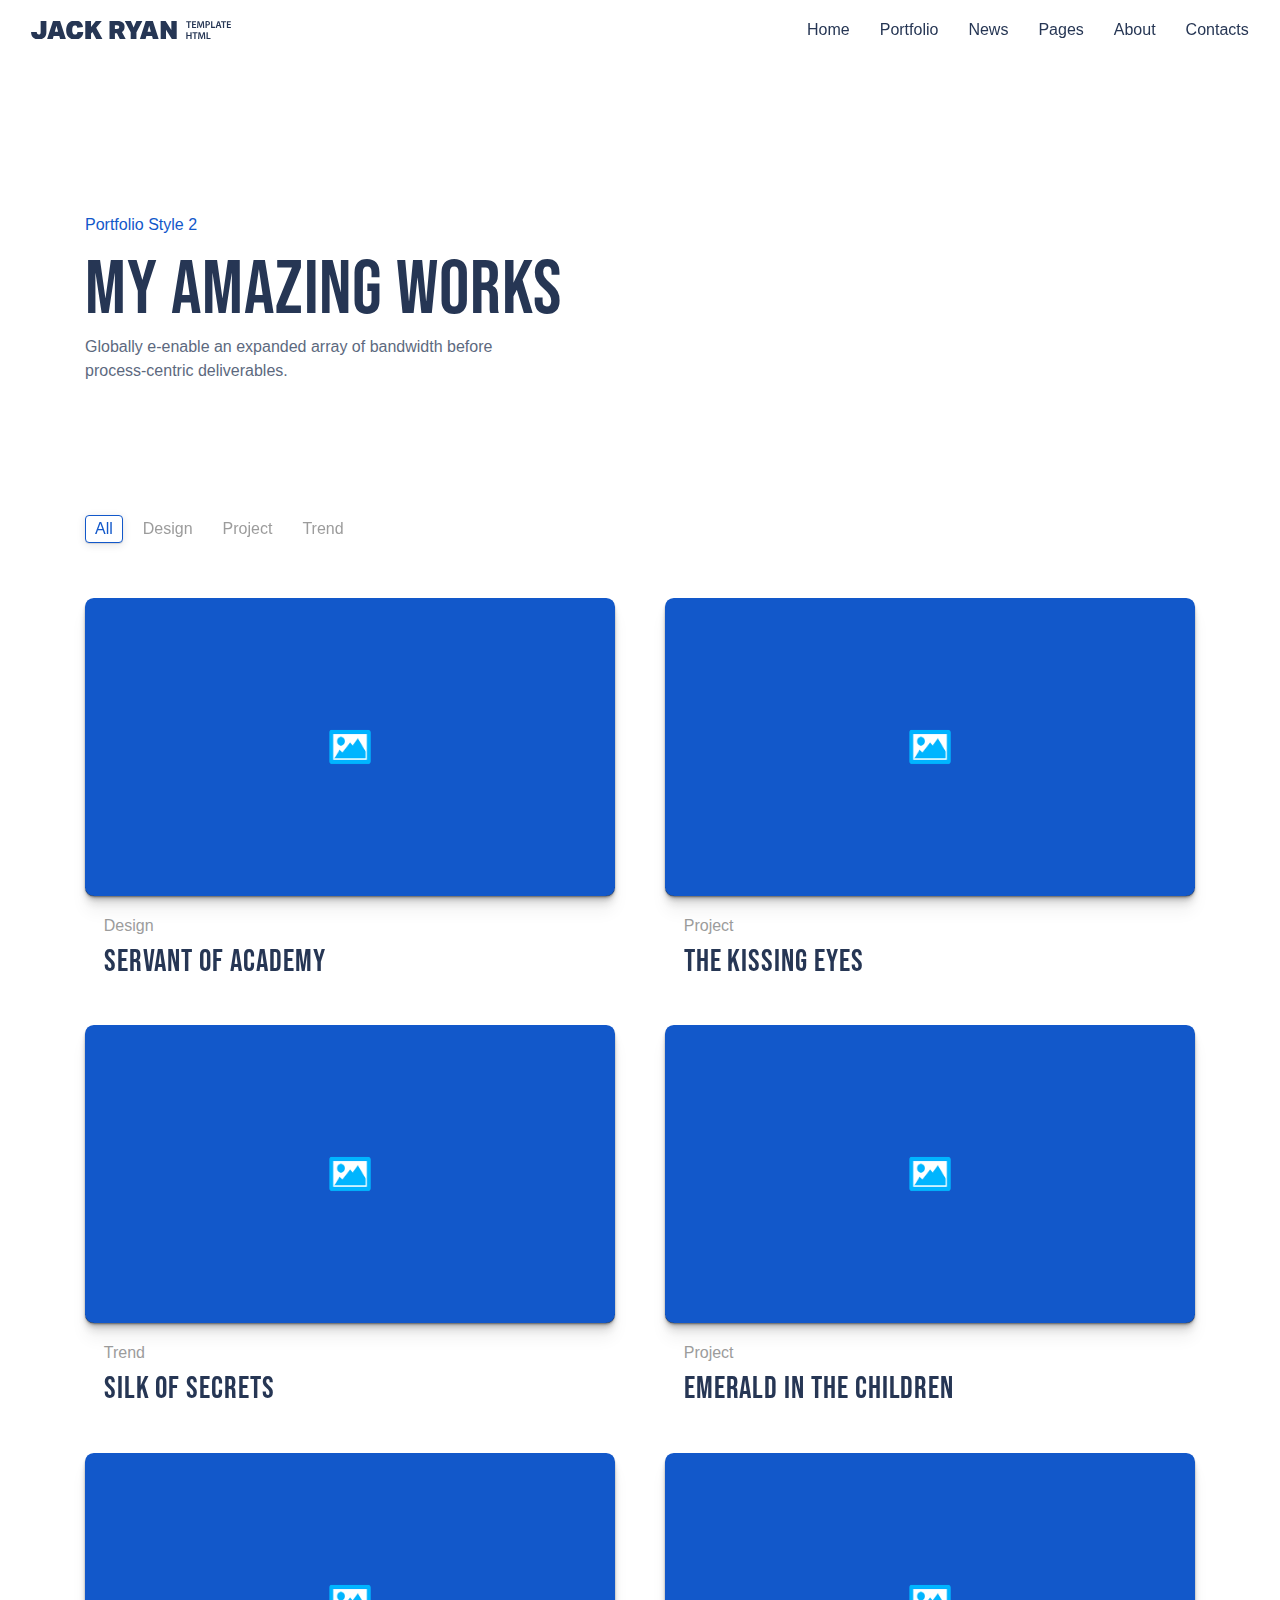
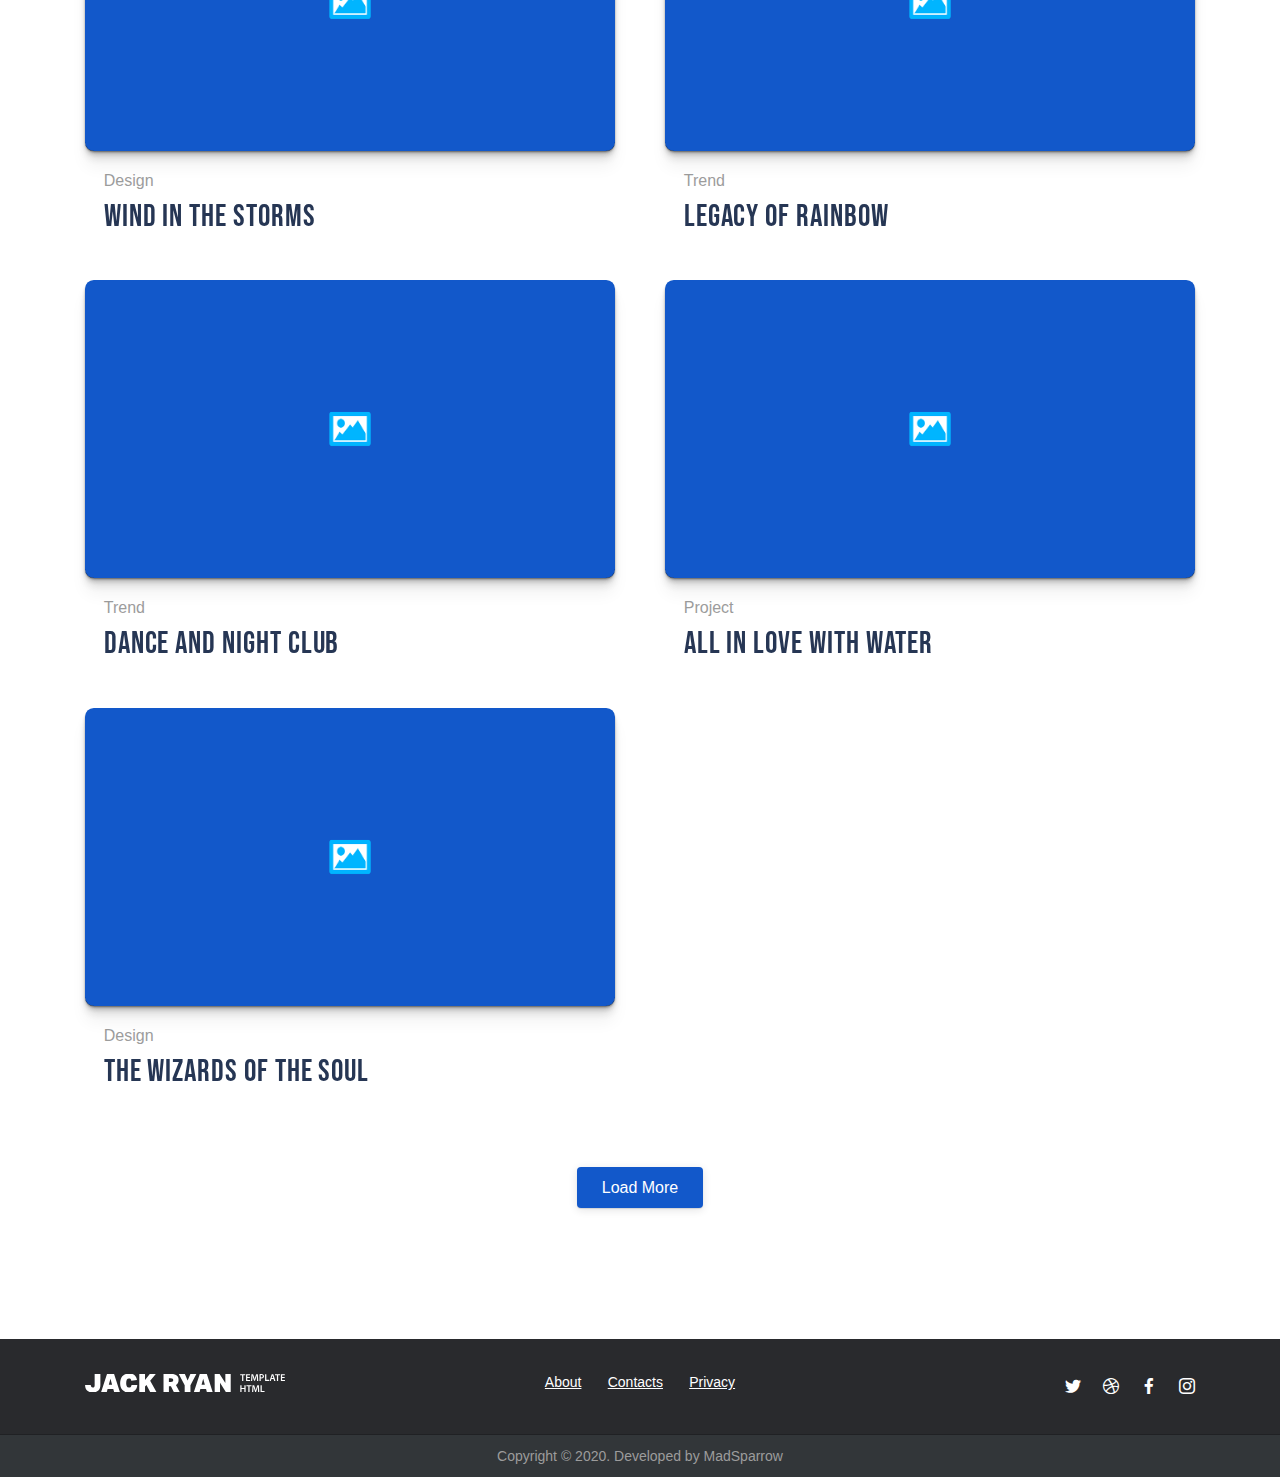
<file: Portfolio/portfolio_2.html>
<!DOCTYPE html>
<html lang="en">
  <head>
    <title>Portfolio style 2</title>
    <meta charset="utf-8">
    <meta name="description" content="Creative Portfolio HTML Template">
    <meta http-equiv="X-UA-Compatible" content="IE=edge">
    <meta name="viewport" content="width=device-width, initial-scale=1, maximum-scale=1">
    <link rel="icon" type="image/png" href="assets/img/favicon.png">
    <link rel="stylesheet" href="assets/css/vendor/grid.min.css">
    <link rel="stylesheet" href="assets/css/vendor/magnific-popup.css">
    <link rel="stylesheet" href="assets/css/vendor/socicon.css">
    <link rel="stylesheet" href="assets/css/vendor/swiper.min.css">
    <link rel="stylesheet" href="assets/css/ms-main.css">
  </head>
  <body data-theme="light">
    <!--Navigation-->
    <header class="main-header js-main-header auto-hide-header">
      <div class="main-header__layout">
        <div class="main-header__logo">
          <div class="logo-dark"><a href="index.html"><img src="assets/img/logo_d.svg" alt="Jack Ryan - Creative Portfolio HTML Template"></a></div>
        </div>
        <button class="btn btn--subtle main-header__nav-trigger js-main-header__nav-trigger" aria-label="Toggle menu" aria-expanded="false" aria-controls="main-header-nav"><i class="main-header__nav-trigger-icon" aria-hidden="true"></i><span>menu</span></button>
        <nav class="main-header__nav js-main-header__nav" id="main-header-nav" aria-labelledby="primary-menu">
          <ul class="dropdown__wrapper dropdown__trigger" id="primary-menu">
            <li class="menu-item menu-item-has-children"> <a>Home</a>
              <ul class="sub-menu">
                <li class="menu-item"> <a href="slider_parallax.html">Slider Parallax</a></li>
                <li class="menu-item"><a href="index.html">Slider Fade</a></li>
                <li class="menu-item"><a href="slider_carousel.html">Slider Carousel</a></li>
              </ul>
            </li>
            <li class="menu-item menu-item-has-children"> <a>Portfolio</a>
              <ul class="sub-menu">
                <li class="menu-item"> <a href="portfolio_1.html">Portfolio style 1</a></li>
                <li class="menu-item"><a href="portfolio_2.html">Portfolio style 2</a></li>
                <li class="menu-item"><a href="portfolio_3.html">Portfolio style 3</a></li>
                <li class="menu-item"><a href="portfolio_4.html">Portfolio style 4</a></li>
                <li class="menu-item"><a href="portfolio_5.html">Portfolio style 5</a></li>
              </ul>
            </li>
            <li class="menu-item menu-item-has-children"> <a>News</a>
              <ul class="sub-menu">
                <li class="menu-item"> <a href="blog_sidebar.html">Blog With Sidebar</a></li>
                <li class="menu-item"><a href="blog_no_sidebar.html">Blog No Sidebar</a></li>
                <li class="menu-item"><a href="blog_list.html">Blog List Style</a></li>
                <li class="menu-item"><a href="blog_card.html">Blog Card Style</a></li>
              </ul>
            </li>
            <li class="menu-item menu-item-has-children"> <a>Pages</a>
              <ul class="sub-menu">
                <li class="menu-item"><a href="single_portfolio.html">Single Portfolio</a></li>
                <li class="menu-item"><a href="single_post.html">Single Post</a></li>
                <li class="menu-item"><a href="404.html">Page 404</a></li>
              </ul>
            </li>
            <li class="menu-item"> <a href="about.html">About</a></li>
            <li class="menu-item"> <a href="contacts.html">Contacts</a></li>
          </ul>
        </nav>
      </div>
    </header>
    <!--Hero-->
    <div class="margin-top-xl"></div>
    <section class="hero hero--overlay-layer hero-default">
      <div class="container">
        <div class="hero__content text-left"><span>Portfolio style 2</span>
          <h1>My amazing works</h1>
          <p>Globally e-enable an expanded array of bandwidth before process-centric deliverables.</p>
        </div>
      </div>
    </section>
    <div class="container ms-content">
      <div class="subnav margin-bottom--lg">
        <div class="subnav__container"> 
          <div class="filter-nav filter-nav--expanded js-filter-nav">
            <button class="reset btn btn--subtle is-hidden js-filter-nav__control" aria-label="Select a filter option" aria-controls="filter-nav"><span class="js-filter-nav__placeholder" aria-hidden="true">All Products</span>
              <svg class="icon icon--xxs margin-left-xxs" aria-hidden="true" viewBox="0 0 12 12">
                <polyline points="0.5 3.5 6 9.5 11.5 3.5" fill="none" stroke-width="1" stroke="currentColor" stroke-linecap="round" stroke-linejoin="round"></polyline>
              </svg>
            </button>
            <div class="filter-nav__wrapper js-filter-nav__wrapper" id="filter-nav">
              <nav class="filter-nav__nav js-filter-nav__nav">
                <ul class="filtr-btn filter-nav__list js-filter-nav__list">
                  <li class="filter-nav__item subnav__link" data-filter="*">
                    <button class="reset filter-nav__btn js-filter-nav__btn js-tab-focus active" aria-current="true">All</button>
                  </li>
                  <li class="filter-nav__item subnav__link" data-filter=".design">
                    <button class="reset filter-nav__btn js-filter-nav__btn js-tab-focus">Design</button>
                  </li>
                  <li class="filter-nav__item subnav__link" data-filter=".project">
                    <button class="reset filter-nav__btn js-filter-nav__btn js-tab-focus">Project</button>
                  </li>
                  <li class="filter-nav__item subnav__link" data-filter=".trend">
                    <button class="reset filter-nav__btn js-filter-nav__btn js-tab-focus">Trend</button>
                  </li>
                  <li class="filter-nav__marker js-filter-nav__marker" aria-hidden="true"></li>
                </ul>
                <button class="reset filter-nav__close-btn is-hidden js-filter-nav__close-btn js-tab-focus" aria-label="Close navigation">
                  <svg class="icon" viewBox="0 0 16 16" aria-hidden="true">
                    <g stroke-width="1" stroke="currentColor" fill="none" stroke-linecap="round" stroke-linejoin="round" stroke-miterlimit="10">
                      <line x1="13.5" y1="2.5" x2="2.5" y2="13.5"></line>
                      <line x1="2.5" y1="2.5" x2="13.5" y2="13.5"></line>
                    </g>
                  </svg>
                </button>
              </nav>
            </div>
          </div>
        </div>
      </div>
      <div class="row ms-p2 work-grid parent grid grid-gap-lg grid-content portfolio-feed">
                <div class="grid-sizer col-xs-12 col-md-6 col-sm-6 "></div>
                <div class="grid-item mb-5 col-xs-12 col-md-6 col-sm-6  design">
                  <div class="work-card card--is-link"><a class="work-card__img-link" href="single_portfolio.html" aria-label="Servant of academy">
                      <figure class="work-card__img media-wrapper media-wrapper--16:9"><img src="assets/img/portfolio/jr_pf.png" alt="Servant of academy">
                        <div class="glow-wrap"><i class="glow vertical"></i></div>
                      </figure></a>
                    <div class="work-card__content"><span class="work-card__badge margin-bottom-xxs">design</span>
                      <a class="work-card__title" href="single_portfolio.html">
                        <h3>Servant of academy</h3></a>
                      <a class="work-card__link" href="single_portfolio.html">Show Project
                        <svg class="icon" viewBox="0 0 12 12">
                          <g stroke-width="1" fill="none" stroke-linecap="round" stroke-linejoin="round">
                            <line x1="11.5" y1="6" x2="0.5" y2="6"></line>
                            <polyline points="7.5 2 11.5 6 7.5 10"></polyline>
                          </g>
                        </svg></a>
                    </div>
                  </div>
                </div>
                <div class="grid-item mb-5 col-xs-12 col-md-6 col-sm-6  project">
                  <div class="work-card card--is-link"><a class="work-card__img-link" href="single_portfolio.html" aria-label="The kissing eyes">
                      <figure class="work-card__img media-wrapper media-wrapper--16:9"><img src="assets/img/portfolio/jr_pf.png" alt="The kissing eyes">
                        <div class="glow-wrap"><i class="glow vertical"></i></div>
                      </figure></a>
                    <div class="work-card__content"><span class="work-card__badge margin-bottom-xxs">project</span>
                      <a class="work-card__title" href="single_portfolio.html">
                        <h3>The kissing eyes</h3></a>
                      <a class="work-card__link" href="single_portfolio.html">Show Project
                        <svg class="icon" viewBox="0 0 12 12">
                          <g stroke-width="1" fill="none" stroke-linecap="round" stroke-linejoin="round">
                            <line x1="11.5" y1="6" x2="0.5" y2="6"></line>
                            <polyline points="7.5 2 11.5 6 7.5 10"></polyline>
                          </g>
                        </svg></a>
                    </div>
                  </div>
                </div>
                <div class="grid-item mb-5 col-xs-12 col-md-6 col-sm-6  trend">
                  <div class="work-card card--is-link"><a class="work-card__img-link" href="single_portfolio.html" aria-label="Silk of secrets">
                      <figure class="work-card__img media-wrapper media-wrapper--16:9"><img src="assets/img/portfolio/jr_pf.png" alt="Silk of secrets">
                        <div class="glow-wrap"><i class="glow vertical"></i></div>
                      </figure></a>
                    <div class="work-card__content"><span class="work-card__badge margin-bottom-xxs">trend</span>
                      <a class="work-card__title" href="single_portfolio.html">
                        <h3>Silk of secrets</h3></a>
                      <a class="work-card__link" href="single_portfolio.html">Show Project
                        <svg class="icon" viewBox="0 0 12 12">
                          <g stroke-width="1" fill="none" stroke-linecap="round" stroke-linejoin="round">
                            <line x1="11.5" y1="6" x2="0.5" y2="6"></line>
                            <polyline points="7.5 2 11.5 6 7.5 10"></polyline>
                          </g>
                        </svg></a>
                    </div>
                  </div>
                </div>
                <div class="grid-item mb-5 col-xs-12 col-md-6 col-sm-6  project">
                  <div class="work-card card--is-link"><a class="work-card__img-link" href="single_portfolio.html" aria-label="Emerald in the children">
                      <figure class="work-card__img media-wrapper media-wrapper--16:9"><img src="assets/img/portfolio/jr_pf.png" alt="Emerald in the children">
                        <div class="glow-wrap"><i class="glow vertical"></i></div>
                      </figure></a>
                    <div class="work-card__content"><span class="work-card__badge margin-bottom-xxs">project</span>
                      <a class="work-card__title" href="single_portfolio.html">
                        <h3>Emerald in the children</h3></a>
                      <a class="work-card__link" href="single_portfolio.html">Show Project
                        <svg class="icon" viewBox="0 0 12 12">
                          <g stroke-width="1" fill="none" stroke-linecap="round" stroke-linejoin="round">
                            <line x1="11.5" y1="6" x2="0.5" y2="6"></line>
                            <polyline points="7.5 2 11.5 6 7.5 10"></polyline>
                          </g>
                        </svg></a>
                    </div>
                  </div>
                </div>
                <div class="grid-item mb-5 col-xs-12 col-md-6 col-sm-6  design">
                  <div class="work-card card--is-link"><a class="work-card__img-link" href="single_portfolio.html" aria-label="Wind in the storms">
                      <figure class="work-card__img media-wrapper media-wrapper--16:9"><img src="assets/img/portfolio/jr_pf.png" alt="Wind in the storms">
                        <div class="glow-wrap"><i class="glow vertical"></i></div>
                      </figure></a>
                    <div class="work-card__content"><span class="work-card__badge margin-bottom-xxs">design</span>
                      <a class="work-card__title" href="single_portfolio.html">
                        <h3>Wind in the storms</h3></a>
                      <a class="work-card__link" href="single_portfolio.html">Show Project
                        <svg class="icon" viewBox="0 0 12 12">
                          <g stroke-width="1" fill="none" stroke-linecap="round" stroke-linejoin="round">
                            <line x1="11.5" y1="6" x2="0.5" y2="6"></line>
                            <polyline points="7.5 2 11.5 6 7.5 10"></polyline>
                          </g>
                        </svg></a>
                    </div>
                  </div>
                </div>
                <div class="grid-item mb-5 col-xs-12 col-md-6 col-sm-6  trend">
                  <div class="work-card card--is-link"><a class="work-card__img-link" href="single_portfolio.html" aria-label="Legacy of rainbow">
                      <figure class="work-card__img media-wrapper media-wrapper--16:9"><img src="assets/img/portfolio/jr_pf.png" alt="Legacy of rainbow">
                        <div class="glow-wrap"><i class="glow vertical"></i></div>
                      </figure></a>
                    <div class="work-card__content"><span class="work-card__badge margin-bottom-xxs">trend</span>
                      <a class="work-card__title" href="single_portfolio.html">
                        <h3>Legacy of rainbow</h3></a>
                      <a class="work-card__link" href="single_portfolio.html">Show Project
                        <svg class="icon" viewBox="0 0 12 12">
                          <g stroke-width="1" fill="none" stroke-linecap="round" stroke-linejoin="round">
                            <line x1="11.5" y1="6" x2="0.5" y2="6"></line>
                            <polyline points="7.5 2 11.5 6 7.5 10"></polyline>
                          </g>
                        </svg></a>
                    </div>
                  </div>
                </div>
                <div class="grid-item mb-5 col-xs-12 col-md-6 col-sm-6  trend">
                  <div class="work-card card--is-link"><a class="work-card__img-link" href="single_portfolio.html" aria-label="Dance and night club">
                      <figure class="work-card__img media-wrapper media-wrapper--16:9"><img src="assets/img/portfolio/jr_pf.png" alt="Dance and night club">
                        <div class="glow-wrap"><i class="glow vertical"></i></div>
                      </figure></a>
                    <div class="work-card__content"><span class="work-card__badge margin-bottom-xxs">trend</span>
                      <a class="work-card__title" href="single_portfolio.html">
                        <h3>Dance and night club</h3></a>
                      <a class="work-card__link" href="single_portfolio.html">Show Project
                        <svg class="icon" viewBox="0 0 12 12">
                          <g stroke-width="1" fill="none" stroke-linecap="round" stroke-linejoin="round">
                            <line x1="11.5" y1="6" x2="0.5" y2="6"></line>
                            <polyline points="7.5 2 11.5 6 7.5 10"></polyline>
                          </g>
                        </svg></a>
                    </div>
                  </div>
                </div>
                <div class="grid-item mb-5 col-xs-12 col-md-6 col-sm-6  project">
                  <div class="work-card card--is-link"><a class="work-card__img-link" href="single_portfolio.html" aria-label="All in love with water">
                      <figure class="work-card__img media-wrapper media-wrapper--16:9"><img src="assets/img/portfolio/jr_pf.png" alt="All in love with water">
                        <div class="glow-wrap"><i class="glow vertical"></i></div>
                      </figure></a>
                    <div class="work-card__content"><span class="work-card__badge margin-bottom-xxs">project</span>
                      <a class="work-card__title" href="single_portfolio.html">
                        <h3>All in love with water</h3></a>
                      <a class="work-card__link" href="single_portfolio.html">Show Project
                        <svg class="icon" viewBox="0 0 12 12">
                          <g stroke-width="1" fill="none" stroke-linecap="round" stroke-linejoin="round">
                            <line x1="11.5" y1="6" x2="0.5" y2="6"></line>
                            <polyline points="7.5 2 11.5 6 7.5 10"></polyline>
                          </g>
                        </svg></a>
                    </div>
                  </div>
                </div>
                <div class="grid-item mb-5 col-xs-12 col-md-6 col-sm-6  design">
                  <div class="work-card card--is-link"><a class="work-card__img-link" href="single_portfolio.html" aria-label="The wizards of the soul">
                      <figure class="work-card__img media-wrapper media-wrapper--16:9"><img src="assets/img/portfolio/jr_pf.png" alt="The wizards of the soul">
                        <div class="glow-wrap"><i class="glow vertical"></i></div>
                      </figure></a>
                    <div class="work-card__content"><span class="work-card__badge margin-bottom-xxs">design</span>
                      <a class="work-card__title" href="single_portfolio.html">
                        <h3>The wizards of the soul</h3></a>
                      <a class="work-card__link" href="single_portfolio.html">Show Project
                        <svg class="icon" viewBox="0 0 12 12">
                          <g stroke-width="1" fill="none" stroke-linecap="round" stroke-linejoin="round">
                            <line x1="11.5" y1="6" x2="0.5" y2="6"></line>
                            <polyline points="7.5 2 11.5 6 7.5 10"></polyline>
                          </g>
                        </svg></a>
                    </div>
                  </div>
                </div>
      </div>
      <div class="ms-pagination works-pagination">
        <button class="btn btn--sm btn-load-more btn--primary btn--preserve-width">Load More</button>
      </div>
    </div>
    <!--Footer--><a class="back-to-top js-back-to-top back-to-top--is-visible" data-offset="500" data-duration="300">
      <svg viewBox="0 0 20 20">
        <path d="M17,0H3C1.3,0,0,1.3,0,3v14c0,1.7,1.3,3,3,3h14c1.7,0,3-1.3,3-3V3C20,1.3,18.7,0,17,0z M12.3,11.7L11,10.4V16H9v-5.6 l-1.3,1.3l-1.4-1.4L10,6.6l3.7,3.7L12.3,11.7z M14,6H6V4h8V6z"></path>
      </svg></a>
    <footer class="ms-footer">
      <div class="footer-contacts">
        <div class="container footer-c__info">
          <div class="ms-logo__default">
            <div class="logo-light"><a href="/"><img src="assets/img/logo_w.svg" alt="Jack Ryan - Creative Portfolio HTML Template"></a></div>
          </div>
          <div class="footer__menu">
            <ul class="menu" id="footer-menu">
              <li class="menu-item"><a href="about.html">About</a></li>
              <li class="menu-item"><a href="contacts.html">Contacts</a></li>
              <li class="menu-item"><a href="#">Privacy</a></li>
            </ul>
          </div><ul class="socials">
          <li class="ms-btn"><a class="socicon-twitter" title="Twitter" target="_blank" href="http://twitter.com/"></a></li>
          <li class="ms-btn"><a class="socicon-dribbble" title="Dribbble" target="_blank" href="http://dribbble.com/"></a></li>
          <li class="ms-btn"><a class="socicon-facebook" title="Facebook" target="_blank" href="https://www.facebook.com/"></a></li>
          <li class="ms-btn"><a class="socicon-instagram" title="Instagram" target="_blank" href="https://www.instagram.com/"></a></li>
        </ul></div>
      </div>
      <div class="footer-copyright">
        <p>Copyright © 2020. Developed by MadSparrow</p>
      </div>
    </footer>
    <!--Libs-->
    <script src="assets/js/vendor/jquery-3.5.1.min.js"></script>
    <script src="assets/js/vendor/modernizr.js"></script>
    <script src="assets/js/vendor/gsap.min.js"></script>
    <script src="assets/js/vendor/imagesLoaded.min.js"></script>
    <script src="assets/js/vendor/isotope.pkgd.min.js"></script>
    <script src="assets/js/vendor/swiper.min.js"></script>
    <script src="assets/js/vendor/fslightbox.js"></script>
    <script src="assets/js/util.js"></script>
    <script src="assets/js/app.js"></script>
  </body>
</html>
</file>
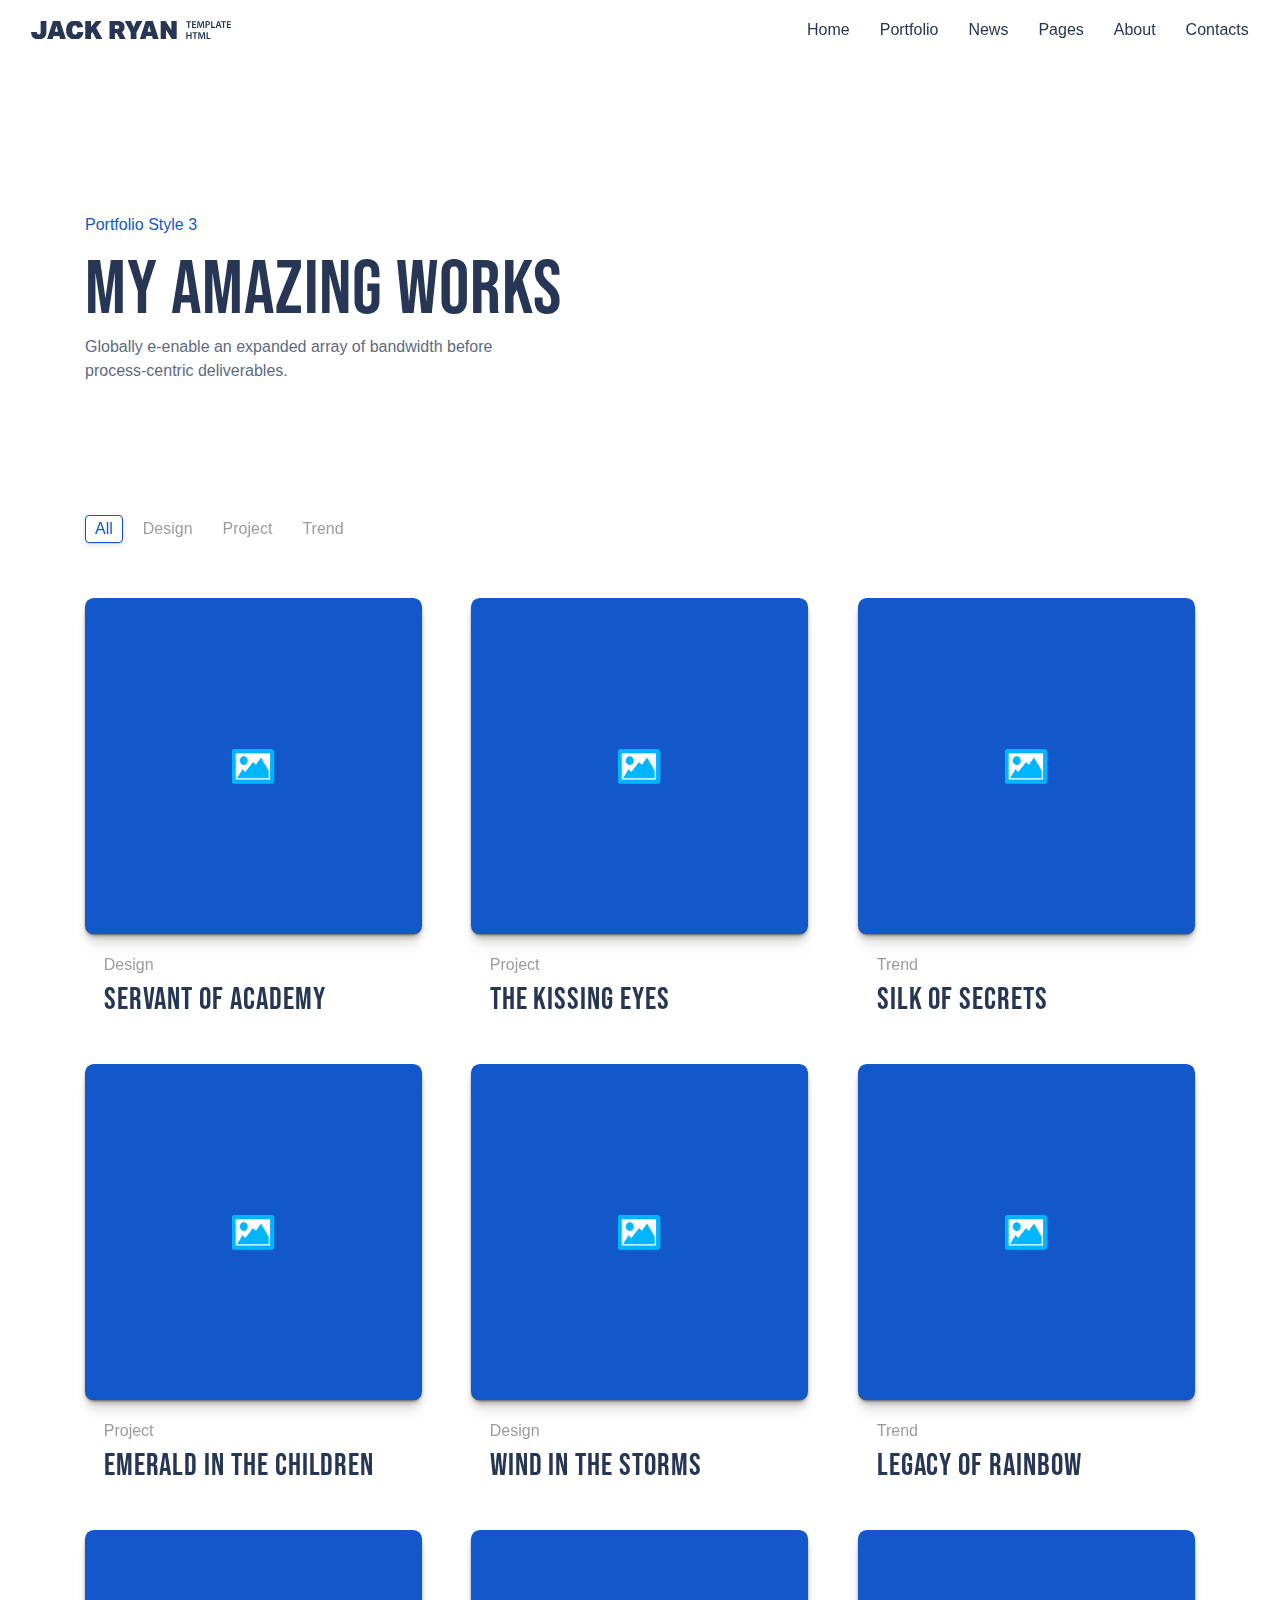
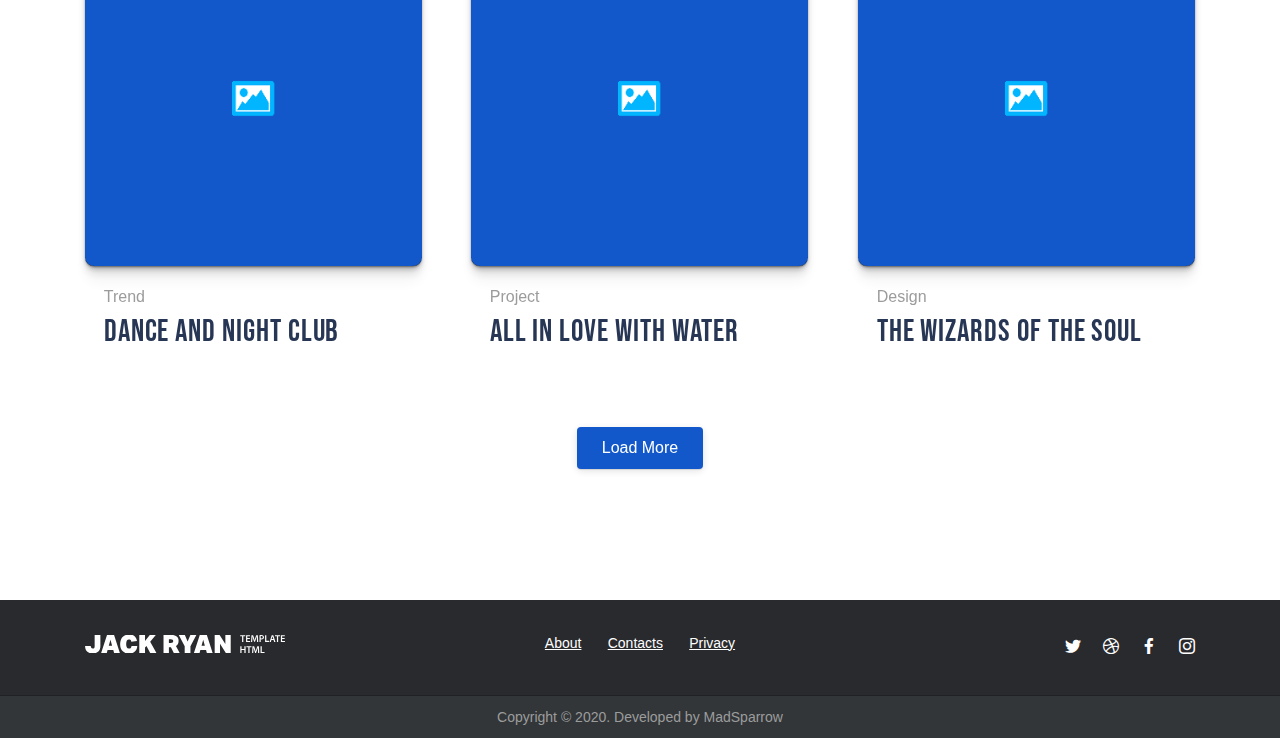
<file: Portfolio/portfolio_3.html>
<!DOCTYPE html>
<html lang="en">
  <head>
    <title>Portfolio style 3</title>
    <meta charset="utf-8">
    <meta name="description" content="Creative Portfolio HTML Template">
    <meta http-equiv="X-UA-Compatible" content="IE=edge">
    <meta name="viewport" content="width=device-width, initial-scale=1, maximum-scale=1">
    <link rel="icon" type="image/png" href="assets/img/favicon.png">
    <link rel="stylesheet" href="assets/css/vendor/grid.min.css">
    <link rel="stylesheet" href="assets/css/vendor/magnific-popup.css">
    <link rel="stylesheet" href="assets/css/vendor/socicon.css">
    <link rel="stylesheet" href="assets/css/vendor/swiper.min.css">
    <link rel="stylesheet" href="assets/css/ms-main.css">
  </head>
  <body data-theme="light">
    <!--Navigation-->
    <header class="main-header js-main-header auto-hide-header">
      <div class="main-header__layout">
        <div class="main-header__logo">
          <div class="logo-dark"><a href="index.html"><img src="assets/img/logo_d.svg" alt="Jack Ryan - Creative Portfolio HTML Template"></a></div>
        </div>
        <button class="btn btn--subtle main-header__nav-trigger js-main-header__nav-trigger" aria-label="Toggle menu" aria-expanded="false" aria-controls="main-header-nav"><i class="main-header__nav-trigger-icon" aria-hidden="true"></i><span>menu</span></button>
        <nav class="main-header__nav js-main-header__nav" id="main-header-nav" aria-labelledby="primary-menu">
          <ul class="dropdown__wrapper dropdown__trigger" id="primary-menu">
            <li class="menu-item menu-item-has-children"> <a>Home</a>
              <ul class="sub-menu">
                <li class="menu-item"> <a href="slider_parallax.html">Slider Parallax</a></li>
                <li class="menu-item"><a href="index.html">Slider Fade</a></li>
                <li class="menu-item"><a href="slider_carousel.html">Slider Carousel</a></li>
              </ul>
            </li>
            <li class="menu-item menu-item-has-children"> <a>Portfolio</a>
              <ul class="sub-menu">
                <li class="menu-item"> <a href="portfolio_1.html">Portfolio style 1</a></li>
                <li class="menu-item"><a href="portfolio_2.html">Portfolio style 2</a></li>
                <li class="menu-item"><a href="portfolio_3.html">Portfolio style 3</a></li>
                <li class="menu-item"><a href="portfolio_4.html">Portfolio style 4</a></li>
                <li class="menu-item"><a href="portfolio_5.html">Portfolio style 5</a></li>
              </ul>
            </li>
            <li class="menu-item menu-item-has-children"> <a>News</a>
              <ul class="sub-menu">
                <li class="menu-item"> <a href="blog_sidebar.html">Blog With Sidebar</a></li>
                <li class="menu-item"><a href="blog_no_sidebar.html">Blog No Sidebar</a></li>
                <li class="menu-item"><a href="blog_list.html">Blog List Style</a></li>
                <li class="menu-item"><a href="blog_card.html">Blog Card Style</a></li>
              </ul>
            </li>
            <li class="menu-item menu-item-has-children"> <a>Pages</a>
              <ul class="sub-menu">
                <li class="menu-item"><a href="single_portfolio.html">Single Portfolio</a></li>
                <li class="menu-item"><a href="single_post.html">Single Post</a></li>
                <li class="menu-item"><a href="404.html">Page 404</a></li>
              </ul>
            </li>
            <li class="menu-item"> <a href="about.html">About</a></li>
            <li class="menu-item"> <a href="contacts.html">Contacts</a></li>
          </ul>
        </nav>
      </div>
    </header>
    <!--Hero-->
    <div class="margin-top-xl"></div>
    <section class="hero hero--overlay-layer hero-default">
      <div class="container">
        <div class="hero__content text-left"><span>Portfolio style 3</span>
          <h1>My amazing works</h1>
          <p>Globally e-enable an expanded array of bandwidth before process-centric deliverables.</p>
        </div>
      </div>
    </section>
    <div class="container ms-content">
      <div class="subnav margin-bottom--lg">
        <div class="subnav__container"> 
          <div class="filter-nav filter-nav--expanded js-filter-nav">
            <button class="reset btn btn--subtle is-hidden js-filter-nav__control" aria-label="Select a filter option" aria-controls="filter-nav"><span class="js-filter-nav__placeholder" aria-hidden="true">All Products</span>
              <svg class="icon icon--xxs margin-left-xxs" aria-hidden="true" viewBox="0 0 12 12">
                <polyline points="0.5 3.5 6 9.5 11.5 3.5" fill="none" stroke-width="1" stroke="currentColor" stroke-linecap="round" stroke-linejoin="round"></polyline>
              </svg>
            </button>
            <div class="filter-nav__wrapper js-filter-nav__wrapper" id="filter-nav">
              <nav class="filter-nav__nav js-filter-nav__nav">
                <ul class="filtr-btn filter-nav__list js-filter-nav__list">
                  <li class="filter-nav__item subnav__link" data-filter="*">
                    <button class="reset filter-nav__btn js-filter-nav__btn js-tab-focus active" aria-current="true">All</button>
                  </li>
                  <li class="filter-nav__item subnav__link" data-filter=".design">
                    <button class="reset filter-nav__btn js-filter-nav__btn js-tab-focus">Design</button>
                  </li>
                  <li class="filter-nav__item subnav__link" data-filter=".project">
                    <button class="reset filter-nav__btn js-filter-nav__btn js-tab-focus">Project</button>
                  </li>
                  <li class="filter-nav__item subnav__link" data-filter=".trend">
                    <button class="reset filter-nav__btn js-filter-nav__btn js-tab-focus">Trend</button>
                  </li>
                  <li class="filter-nav__marker js-filter-nav__marker" aria-hidden="true"></li>
                </ul>
                <button class="reset filter-nav__close-btn is-hidden js-filter-nav__close-btn js-tab-focus" aria-label="Close navigation">
                  <svg class="icon" viewBox="0 0 16 16" aria-hidden="true">
                    <g stroke-width="1" stroke="currentColor" fill="none" stroke-linecap="round" stroke-linejoin="round" stroke-miterlimit="10">
                      <line x1="13.5" y1="2.5" x2="2.5" y2="13.5"></line>
                      <line x1="2.5" y1="2.5" x2="13.5" y2="13.5"></line>
                    </g>
                  </svg>
                </button>
              </nav>
            </div>
          </div>
        </div>
      </div>
      <div class="row ms-p2 work-grid parent grid grid-gap-lg grid-content portfolio-feed">
                <div class="grid-sizer col-xs-12 col-md-4 col-sm-6"></div>
                <div class="grid-item mb-5 col-xs-12 col-md-4 col-sm-6 design">
                  <div class="work-card card--is-link"><a class="work-card__img-link" href="single_portfolio.html" aria-label="Servant of academy">
                      <figure class="work-card__img media-wrapper media-wrapper--1:1"><img src="assets/img/portfolio/jr_pf.png" alt="Servant of academy">
                        <div class="glow-wrap"><i class="glow vertical"></i></div>
                      </figure></a>
                    <div class="work-card__content"><span class="work-card__badge margin-bottom-xxs">design</span>
                      <a class="work-card__title" href="single_portfolio.html">
                        <h3>Servant of academy</h3></a>
                      <a class="work-card__link" href="single_portfolio.html">Show Project
                        <svg class="icon" viewBox="0 0 12 12">
                          <g stroke-width="1" fill="none" stroke-linecap="round" stroke-linejoin="round">
                            <line x1="11.5" y1="6" x2="0.5" y2="6"></line>
                            <polyline points="7.5 2 11.5 6 7.5 10"></polyline>
                          </g>
                        </svg></a>
                    </div>
                  </div>
                </div>
                <div class="grid-item mb-5 col-xs-12 col-md-4 col-sm-6 project">
                  <div class="work-card card--is-link"><a class="work-card__img-link" href="single_portfolio.html" aria-label="The kissing eyes">
                      <figure class="work-card__img media-wrapper media-wrapper--1:1"><img src="assets/img/portfolio/jr_pf.png" alt="The kissing eyes">
                        <div class="glow-wrap"><i class="glow vertical"></i></div>
                      </figure></a>
                    <div class="work-card__content"><span class="work-card__badge margin-bottom-xxs">project</span>
                      <a class="work-card__title" href="single_portfolio.html">
                        <h3>The kissing eyes</h3></a>
                      <a class="work-card__link" href="single_portfolio.html">Show Project
                        <svg class="icon" viewBox="0 0 12 12">
                          <g stroke-width="1" fill="none" stroke-linecap="round" stroke-linejoin="round">
                            <line x1="11.5" y1="6" x2="0.5" y2="6"></line>
                            <polyline points="7.5 2 11.5 6 7.5 10"></polyline>
                          </g>
                        </svg></a>
                    </div>
                  </div>
                </div>
                <div class="grid-item mb-5 col-xs-12 col-md-4 col-sm-6 trend">
                  <div class="work-card card--is-link"><a class="work-card__img-link" href="single_portfolio.html" aria-label="Silk of secrets">
                      <figure class="work-card__img media-wrapper media-wrapper--1:1"><img src="assets/img/portfolio/jr_pf.png" alt="Silk of secrets">
                        <div class="glow-wrap"><i class="glow vertical"></i></div>
                      </figure></a>
                    <div class="work-card__content"><span class="work-card__badge margin-bottom-xxs">trend</span>
                      <a class="work-card__title" href="single_portfolio.html">
                        <h3>Silk of secrets</h3></a>
                      <a class="work-card__link" href="single_portfolio.html">Show Project
                        <svg class="icon" viewBox="0 0 12 12">
                          <g stroke-width="1" fill="none" stroke-linecap="round" stroke-linejoin="round">
                            <line x1="11.5" y1="6" x2="0.5" y2="6"></line>
                            <polyline points="7.5 2 11.5 6 7.5 10"></polyline>
                          </g>
                        </svg></a>
                    </div>
                  </div>
                </div>
                <div class="grid-item mb-5 col-xs-12 col-md-4 col-sm-6 project">
                  <div class="work-card card--is-link"><a class="work-card__img-link" href="single_portfolio.html" aria-label="Emerald in the children">
                      <figure class="work-card__img media-wrapper media-wrapper--1:1"><img src="assets/img/portfolio/jr_pf.png" alt="Emerald in the children">
                        <div class="glow-wrap"><i class="glow vertical"></i></div>
                      </figure></a>
                    <div class="work-card__content"><span class="work-card__badge margin-bottom-xxs">project</span>
                      <a class="work-card__title" href="single_portfolio.html">
                        <h3>Emerald in the children</h3></a>
                      <a class="work-card__link" href="single_portfolio.html">Show Project
                        <svg class="icon" viewBox="0 0 12 12">
                          <g stroke-width="1" fill="none" stroke-linecap="round" stroke-linejoin="round">
                            <line x1="11.5" y1="6" x2="0.5" y2="6"></line>
                            <polyline points="7.5 2 11.5 6 7.5 10"></polyline>
                          </g>
                        </svg></a>
                    </div>
                  </div>
                </div>
                <div class="grid-item mb-5 col-xs-12 col-md-4 col-sm-6 design">
                  <div class="work-card card--is-link"><a class="work-card__img-link" href="single_portfolio.html" aria-label="Wind in the storms">
                      <figure class="work-card__img media-wrapper media-wrapper--1:1"><img src="assets/img/portfolio/jr_pf.png" alt="Wind in the storms">
                        <div class="glow-wrap"><i class="glow vertical"></i></div>
                      </figure></a>
                    <div class="work-card__content"><span class="work-card__badge margin-bottom-xxs">design</span>
                      <a class="work-card__title" href="single_portfolio.html">
                        <h3>Wind in the storms</h3></a>
                      <a class="work-card__link" href="single_portfolio.html">Show Project
                        <svg class="icon" viewBox="0 0 12 12">
                          <g stroke-width="1" fill="none" stroke-linecap="round" stroke-linejoin="round">
                            <line x1="11.5" y1="6" x2="0.5" y2="6"></line>
                            <polyline points="7.5 2 11.5 6 7.5 10"></polyline>
                          </g>
                        </svg></a>
                    </div>
                  </div>
                </div>
                <div class="grid-item mb-5 col-xs-12 col-md-4 col-sm-6 trend">
                  <div class="work-card card--is-link"><a class="work-card__img-link" href="single_portfolio.html" aria-label="Legacy of rainbow">
                      <figure class="work-card__img media-wrapper media-wrapper--1:1"><img src="assets/img/portfolio/jr_pf.png" alt="Legacy of rainbow">
                        <div class="glow-wrap"><i class="glow vertical"></i></div>
                      </figure></a>
                    <div class="work-card__content"><span class="work-card__badge margin-bottom-xxs">trend</span>
                      <a class="work-card__title" href="single_portfolio.html">
                        <h3>Legacy of rainbow</h3></a>
                      <a class="work-card__link" href="single_portfolio.html">Show Project
                        <svg class="icon" viewBox="0 0 12 12">
                          <g stroke-width="1" fill="none" stroke-linecap="round" stroke-linejoin="round">
                            <line x1="11.5" y1="6" x2="0.5" y2="6"></line>
                            <polyline points="7.5 2 11.5 6 7.5 10"></polyline>
                          </g>
                        </svg></a>
                    </div>
                  </div>
                </div>
                <div class="grid-item mb-5 col-xs-12 col-md-4 col-sm-6 trend">
                  <div class="work-card card--is-link"><a class="work-card__img-link" href="single_portfolio.html" aria-label="Dance and night club">
                      <figure class="work-card__img media-wrapper media-wrapper--1:1"><img src="assets/img/portfolio/jr_pf.png" alt="Dance and night club">
                        <div class="glow-wrap"><i class="glow vertical"></i></div>
                      </figure></a>
                    <div class="work-card__content"><span class="work-card__badge margin-bottom-xxs">trend</span>
                      <a class="work-card__title" href="single_portfolio.html">
                        <h3>Dance and night club</h3></a>
                      <a class="work-card__link" href="single_portfolio.html">Show Project
                        <svg class="icon" viewBox="0 0 12 12">
                          <g stroke-width="1" fill="none" stroke-linecap="round" stroke-linejoin="round">
                            <line x1="11.5" y1="6" x2="0.5" y2="6"></line>
                            <polyline points="7.5 2 11.5 6 7.5 10"></polyline>
                          </g>
                        </svg></a>
                    </div>
                  </div>
                </div>
                <div class="grid-item mb-5 col-xs-12 col-md-4 col-sm-6 project">
                  <div class="work-card card--is-link"><a class="work-card__img-link" href="single_portfolio.html" aria-label="All in love with water">
                      <figure class="work-card__img media-wrapper media-wrapper--1:1"><img src="assets/img/portfolio/jr_pf.png" alt="All in love with water">
                        <div class="glow-wrap"><i class="glow vertical"></i></div>
                      </figure></a>
                    <div class="work-card__content"><span class="work-card__badge margin-bottom-xxs">project</span>
                      <a class="work-card__title" href="single_portfolio.html">
                        <h3>All in love with water</h3></a>
                      <a class="work-card__link" href="single_portfolio.html">Show Project
                        <svg class="icon" viewBox="0 0 12 12">
                          <g stroke-width="1" fill="none" stroke-linecap="round" stroke-linejoin="round">
                            <line x1="11.5" y1="6" x2="0.5" y2="6"></line>
                            <polyline points="7.5 2 11.5 6 7.5 10"></polyline>
                          </g>
                        </svg></a>
                    </div>
                  </div>
                </div>
                <div class="grid-item mb-5 col-xs-12 col-md-4 col-sm-6 design">
                  <div class="work-card card--is-link"><a class="work-card__img-link" href="single_portfolio.html" aria-label="The wizards of the soul">
                      <figure class="work-card__img media-wrapper media-wrapper--1:1"><img src="assets/img/portfolio/jr_pf.png" alt="The wizards of the soul">
                        <div class="glow-wrap"><i class="glow vertical"></i></div>
                      </figure></a>
                    <div class="work-card__content"><span class="work-card__badge margin-bottom-xxs">design</span>
                      <a class="work-card__title" href="single_portfolio.html">
                        <h3>The wizards of the soul</h3></a>
                      <a class="work-card__link" href="single_portfolio.html">Show Project
                        <svg class="icon" viewBox="0 0 12 12">
                          <g stroke-width="1" fill="none" stroke-linecap="round" stroke-linejoin="round">
                            <line x1="11.5" y1="6" x2="0.5" y2="6"></line>
                            <polyline points="7.5 2 11.5 6 7.5 10"></polyline>
                          </g>
                        </svg></a>
                    </div>
                  </div>
                </div>
      </div>
      <div class="ms-pagination works-pagination">
        <button class="btn btn--sm btn-load-more btn--primary btn--preserve-width">Load More</button>
      </div>
    </div>
    <!--Footer--><a class="back-to-top js-back-to-top back-to-top--is-visible" data-offset="500" data-duration="300">
      <svg viewBox="0 0 20 20">
        <path d="M17,0H3C1.3,0,0,1.3,0,3v14c0,1.7,1.3,3,3,3h14c1.7,0,3-1.3,3-3V3C20,1.3,18.7,0,17,0z M12.3,11.7L11,10.4V16H9v-5.6 l-1.3,1.3l-1.4-1.4L10,6.6l3.7,3.7L12.3,11.7z M14,6H6V4h8V6z"></path>
      </svg></a>
    <footer class="ms-footer">
      <div class="footer-contacts">
        <div class="container footer-c__info">
          <div class="ms-logo__default">
            <div class="logo-light"><a href="/"><img src="assets/img/logo_w.svg" alt="Jack Ryan - Creative Portfolio HTML Template"></a></div>
          </div>
          <div class="footer__menu">
            <ul class="menu" id="footer-menu">
              <li class="menu-item"><a href="about.html">About</a></li>
              <li class="menu-item"><a href="contacts.html">Contacts</a></li>
              <li class="menu-item"><a href="#">Privacy</a></li>
            </ul>
          </div><ul class="socials">
          <li class="ms-btn"><a class="socicon-twitter" title="Twitter" target="_blank" href="http://twitter.com/"></a></li>
          <li class="ms-btn"><a class="socicon-dribbble" title="Dribbble" target="_blank" href="http://dribbble.com/"></a></li>
          <li class="ms-btn"><a class="socicon-facebook" title="Facebook" target="_blank" href="https://www.facebook.com/"></a></li>
          <li class="ms-btn"><a class="socicon-instagram" title="Instagram" target="_blank" href="https://www.instagram.com/"></a></li>
        </ul></div>
      </div>
      <div class="footer-copyright">
        <p>Copyright © 2020. Developed by MadSparrow</p>
      </div>
    </footer>
    <!--Libs-->
    <script src="assets/js/vendor/jquery-3.5.1.min.js"></script>
    <script src="assets/js/vendor/modernizr.js"></script>
    <script src="assets/js/vendor/gsap.min.js"></script>
    <script src="assets/js/vendor/imagesLoaded.min.js"></script>
    <script src="assets/js/vendor/isotope.pkgd.min.js"></script>
    <script src="assets/js/vendor/swiper.min.js"></script>
    <script src="assets/js/vendor/fslightbox.js"></script>
    <script src="assets/js/util.js"></script>
    <script src="assets/js/app.js"></script>
  </body>
</html>
</file>
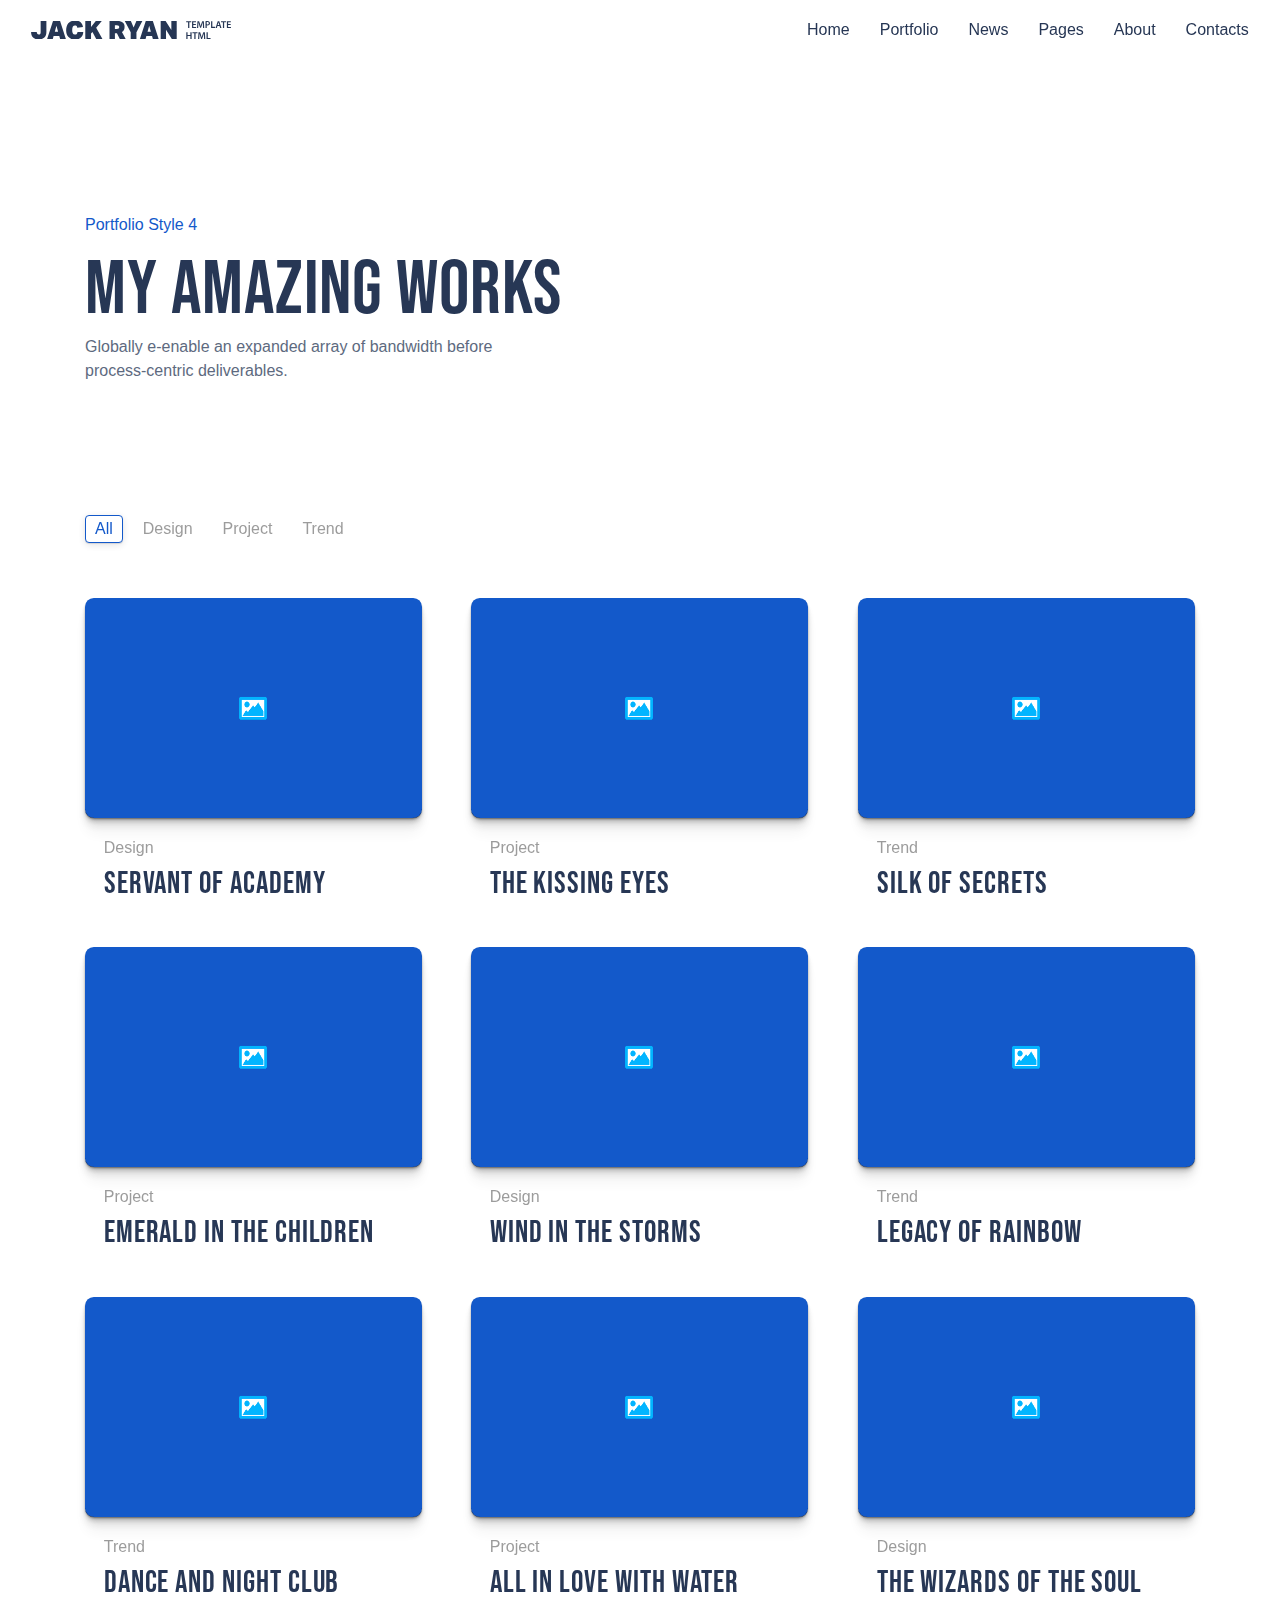
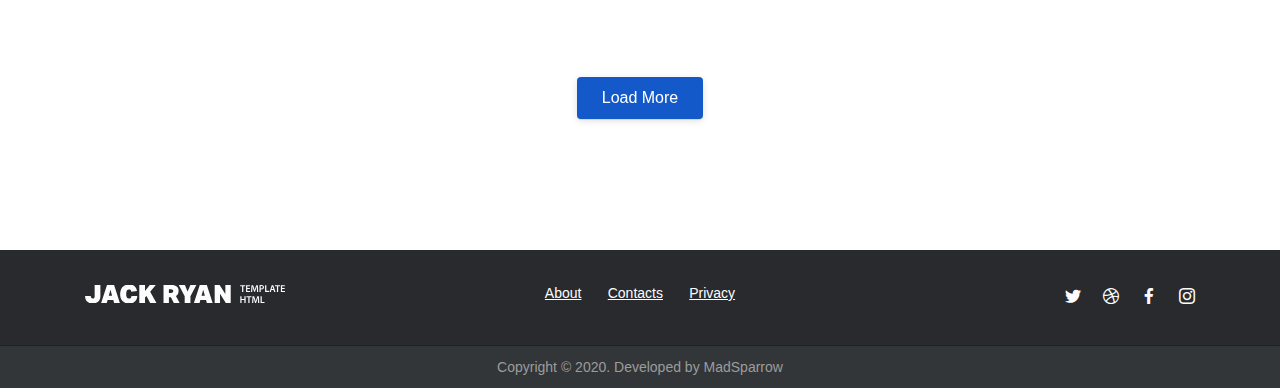
<file: Portfolio/portfolio_4.html>
<!DOCTYPE html>
<html lang="en">
  <head>
    <title>Portfolio style 4</title>
    <meta charset="utf-8">
    <meta name="description" content="Creative Portfolio HTML Template">
    <meta http-equiv="X-UA-Compatible" content="IE=edge">
    <meta name="viewport" content="width=device-width, initial-scale=1, maximum-scale=1">
    <link rel="icon" type="image/png" href="assets/img/favicon.png">
    <link rel="stylesheet" href="assets/css/vendor/grid.min.css">
    <link rel="stylesheet" href="assets/css/vendor/magnific-popup.css">
    <link rel="stylesheet" href="assets/css/vendor/socicon.css">
    <link rel="stylesheet" href="assets/css/vendor/swiper.min.css">
    <link rel="stylesheet" href="assets/css/ms-main.css">
  </head>
  <body data-theme="light">
    <!--Navigation-->
    <header class="main-header js-main-header auto-hide-header">
      <div class="main-header__layout">
        <div class="main-header__logo">
          <div class="logo-dark"><a href="index.html"><img src="assets/img/logo_d.svg" alt="Jack Ryan - Creative Portfolio HTML Template"></a></div>
        </div>
        <button class="btn btn--subtle main-header__nav-trigger js-main-header__nav-trigger" aria-label="Toggle menu" aria-expanded="false" aria-controls="main-header-nav"><i class="main-header__nav-trigger-icon" aria-hidden="true"></i><span>menu</span></button>
        <nav class="main-header__nav js-main-header__nav" id="main-header-nav" aria-labelledby="primary-menu">
          <ul class="dropdown__wrapper dropdown__trigger" id="primary-menu">
            <li class="menu-item menu-item-has-children"> <a>Home</a>
              <ul class="sub-menu">
                <li class="menu-item"> <a href="slider_parallax.html">Slider Parallax</a></li>
                <li class="menu-item"><a href="index.html">Slider Fade</a></li>
                <li class="menu-item"><a href="slider_carousel.html">Slider Carousel</a></li>
              </ul>
            </li>
            <li class="menu-item menu-item-has-children"> <a>Portfolio</a>
              <ul class="sub-menu">
                <li class="menu-item"> <a href="portfolio_1.html">Portfolio style 1</a></li>
                <li class="menu-item"><a href="portfolio_2.html">Portfolio style 2</a></li>
                <li class="menu-item"><a href="portfolio_3.html">Portfolio style 3</a></li>
                <li class="menu-item"><a href="portfolio_4.html">Portfolio style 4</a></li>
                <li class="menu-item"><a href="portfolio_5.html">Portfolio style 5</a></li>
              </ul>
            </li>
            <li class="menu-item menu-item-has-children"> <a>News</a>
              <ul class="sub-menu">
                <li class="menu-item"> <a href="blog_sidebar.html">Blog With Sidebar</a></li>
                <li class="menu-item"><a href="blog_no_sidebar.html">Blog No Sidebar</a></li>
                <li class="menu-item"><a href="blog_list.html">Blog List Style</a></li>
                <li class="menu-item"><a href="blog_card.html">Blog Card Style</a></li>
              </ul>
            </li>
            <li class="menu-item menu-item-has-children"> <a>Pages</a>
              <ul class="sub-menu">
                <li class="menu-item"><a href="single_portfolio.html">Single Portfolio</a></li>
                <li class="menu-item"><a href="single_post.html">Single Post</a></li>
                <li class="menu-item"><a href="404.html">Page 404</a></li>
              </ul>
            </li>
            <li class="menu-item"> <a href="about.html">About</a></li>
            <li class="menu-item"> <a href="contacts.html">Contacts</a></li>
          </ul>
        </nav>
      </div>
    </header>
    <!--Hero-->
    <div class="margin-top-xl"></div>
    <section class="hero hero--overlay-layer hero-default">
      <div class="container">
        <div class="hero__content text-left"><span>Portfolio style 4</span>
          <h1>My amazing works</h1>
          <p>Globally e-enable an expanded array of bandwidth before process-centric deliverables.</p>
        </div>
      </div>
    </section>
    <div class="container ms-content">
      <div class="subnav margin-bottom--lg">
        <div class="subnav__container"> 
          <div class="filter-nav filter-nav--expanded js-filter-nav">
            <button class="reset btn btn--subtle is-hidden js-filter-nav__control" aria-label="Select a filter option" aria-controls="filter-nav"><span class="js-filter-nav__placeholder" aria-hidden="true">All Products</span>
              <svg class="icon icon--xxs margin-left-xxs" aria-hidden="true" viewBox="0 0 12 12">
                <polyline points="0.5 3.5 6 9.5 11.5 3.5" fill="none" stroke-width="1" stroke="currentColor" stroke-linecap="round" stroke-linejoin="round"></polyline>
              </svg>
            </button>
            <div class="filter-nav__wrapper js-filter-nav__wrapper" id="filter-nav">
              <nav class="filter-nav__nav js-filter-nav__nav">
                <ul class="filtr-btn filter-nav__list js-filter-nav__list">
                  <li class="filter-nav__item subnav__link" data-filter="*">
                    <button class="reset filter-nav__btn js-filter-nav__btn js-tab-focus active" aria-current="true">All</button>
                  </li>
                  <li class="filter-nav__item subnav__link" data-filter=".design">
                    <button class="reset filter-nav__btn js-filter-nav__btn js-tab-focus">Design</button>
                  </li>
                  <li class="filter-nav__item subnav__link" data-filter=".project">
                    <button class="reset filter-nav__btn js-filter-nav__btn js-tab-focus">Project</button>
                  </li>
                  <li class="filter-nav__item subnav__link" data-filter=".trend">
                    <button class="reset filter-nav__btn js-filter-nav__btn js-tab-focus">Trend</button>
                  </li>
                  <li class="filter-nav__marker js-filter-nav__marker" aria-hidden="true"></li>
                </ul>
                <button class="reset filter-nav__close-btn is-hidden js-filter-nav__close-btn js-tab-focus" aria-label="Close navigation">
                  <svg class="icon" viewBox="0 0 16 16" aria-hidden="true">
                    <g stroke-width="1" stroke="currentColor" fill="none" stroke-linecap="round" stroke-linejoin="round" stroke-miterlimit="10">
                      <line x1="13.5" y1="2.5" x2="2.5" y2="13.5"></line>
                      <line x1="2.5" y1="2.5" x2="13.5" y2="13.5"></line>
                    </g>
                  </svg>
                </button>
              </nav>
            </div>
          </div>
        </div>
      </div>
      <div class="row ms-p2 work-grid parent grid grid-gap-lg grid-content portfolio-feed">
                <div class="grid-sizer col-xs-12 col-md-4 col-sm-6 "></div>
                <div class="grid-item mb-5 col-xs-12 col-md-4 col-sm-6  design">
                  <div class="work-card card--is-link"><a class="work-card__img-link" href="single_portfolio.html" aria-label="Servant of academy">
                      <figure class="work-card__img media-wrapper media-wrapper--21:9"><img src="assets/img/portfolio/jr_pf.png" alt="Servant of academy">
                        <div class="glow-wrap"><i class="glow vertical"></i></div>
                      </figure></a>
                    <div class="work-card__content"><span class="work-card__badge margin-bottom-xxs">design</span>
                      <a class="work-card__title" href="single_portfolio.html">
                        <h3>Servant of academy</h3></a>
                      <a class="work-card__link" href="single_portfolio.html">Show Project
                        <svg class="icon" viewBox="0 0 12 12">
                          <g stroke-width="1" fill="none" stroke-linecap="round" stroke-linejoin="round">
                            <line x1="11.5" y1="6" x2="0.5" y2="6"></line>
                            <polyline points="7.5 2 11.5 6 7.5 10"></polyline>
                          </g>
                        </svg></a>
                    </div>
                  </div>
                </div>
                <div class="grid-item mb-5 col-xs-12 col-md-4 col-sm-6  project">
                  <div class="work-card card--is-link"><a class="work-card__img-link" href="single_portfolio.html" aria-label="The kissing eyes">
                      <figure class="work-card__img media-wrapper media-wrapper--21:9"><img src="assets/img/portfolio/jr_pf.png" alt="The kissing eyes">
                        <div class="glow-wrap"><i class="glow vertical"></i></div>
                      </figure></a>
                    <div class="work-card__content"><span class="work-card__badge margin-bottom-xxs">project</span>
                      <a class="work-card__title" href="single_portfolio.html">
                        <h3>The kissing eyes</h3></a>
                      <a class="work-card__link" href="single_portfolio.html">Show Project
                        <svg class="icon" viewBox="0 0 12 12">
                          <g stroke-width="1" fill="none" stroke-linecap="round" stroke-linejoin="round">
                            <line x1="11.5" y1="6" x2="0.5" y2="6"></line>
                            <polyline points="7.5 2 11.5 6 7.5 10"></polyline>
                          </g>
                        </svg></a>
                    </div>
                  </div>
                </div>
                <div class="grid-item mb-5 col-xs-12 col-md-4 col-sm-6  trend">
                  <div class="work-card card--is-link"><a class="work-card__img-link" href="single_portfolio.html" aria-label="Silk of secrets">
                      <figure class="work-card__img media-wrapper media-wrapper--21:9"><img src="assets/img/portfolio/jr_pf.png" alt="Silk of secrets">
                        <div class="glow-wrap"><i class="glow vertical"></i></div>
                      </figure></a>
                    <div class="work-card__content"><span class="work-card__badge margin-bottom-xxs">trend</span>
                      <a class="work-card__title" href="single_portfolio.html">
                        <h3>Silk of secrets</h3></a>
                      <a class="work-card__link" href="single_portfolio.html">Show Project
                        <svg class="icon" viewBox="0 0 12 12">
                          <g stroke-width="1" fill="none" stroke-linecap="round" stroke-linejoin="round">
                            <line x1="11.5" y1="6" x2="0.5" y2="6"></line>
                            <polyline points="7.5 2 11.5 6 7.5 10"></polyline>
                          </g>
                        </svg></a>
                    </div>
                  </div>
                </div>
                <div class="grid-item mb-5 col-xs-12 col-md-4 col-sm-6  project">
                  <div class="work-card card--is-link"><a class="work-card__img-link" href="single_portfolio.html" aria-label="Emerald in the children">
                      <figure class="work-card__img media-wrapper media-wrapper--21:9"><img src="assets/img/portfolio/jr_pf.png" alt="Emerald in the children">
                        <div class="glow-wrap"><i class="glow vertical"></i></div>
                      </figure></a>
                    <div class="work-card__content"><span class="work-card__badge margin-bottom-xxs">project</span>
                      <a class="work-card__title" href="single_portfolio.html">
                        <h3>Emerald in the children</h3></a>
                      <a class="work-card__link" href="single_portfolio.html">Show Project
                        <svg class="icon" viewBox="0 0 12 12">
                          <g stroke-width="1" fill="none" stroke-linecap="round" stroke-linejoin="round">
                            <line x1="11.5" y1="6" x2="0.5" y2="6"></line>
                            <polyline points="7.5 2 11.5 6 7.5 10"></polyline>
                          </g>
                        </svg></a>
                    </div>
                  </div>
                </div>
                <div class="grid-item mb-5 col-xs-12 col-md-4 col-sm-6  design">
                  <div class="work-card card--is-link"><a class="work-card__img-link" href="single_portfolio.html" aria-label="Wind in the storms">
                      <figure class="work-card__img media-wrapper media-wrapper--21:9"><img src="assets/img/portfolio/jr_pf.png" alt="Wind in the storms">
                        <div class="glow-wrap"><i class="glow vertical"></i></div>
                      </figure></a>
                    <div class="work-card__content"><span class="work-card__badge margin-bottom-xxs">design</span>
                      <a class="work-card__title" href="single_portfolio.html">
                        <h3>Wind in the storms</h3></a>
                      <a class="work-card__link" href="single_portfolio.html">Show Project
                        <svg class="icon" viewBox="0 0 12 12">
                          <g stroke-width="1" fill="none" stroke-linecap="round" stroke-linejoin="round">
                            <line x1="11.5" y1="6" x2="0.5" y2="6"></line>
                            <polyline points="7.5 2 11.5 6 7.5 10"></polyline>
                          </g>
                        </svg></a>
                    </div>
                  </div>
                </div>
                <div class="grid-item mb-5 col-xs-12 col-md-4 col-sm-6  trend">
                  <div class="work-card card--is-link"><a class="work-card__img-link" href="single_portfolio.html" aria-label="Legacy of rainbow">
                      <figure class="work-card__img media-wrapper media-wrapper--21:9"><img src="assets/img/portfolio/jr_pf.png" alt="Legacy of rainbow">
                        <div class="glow-wrap"><i class="glow vertical"></i></div>
                      </figure></a>
                    <div class="work-card__content"><span class="work-card__badge margin-bottom-xxs">trend</span>
                      <a class="work-card__title" href="single_portfolio.html">
                        <h3>Legacy of rainbow</h3></a>
                      <a class="work-card__link" href="single_portfolio.html">Show Project
                        <svg class="icon" viewBox="0 0 12 12">
                          <g stroke-width="1" fill="none" stroke-linecap="round" stroke-linejoin="round">
                            <line x1="11.5" y1="6" x2="0.5" y2="6"></line>
                            <polyline points="7.5 2 11.5 6 7.5 10"></polyline>
                          </g>
                        </svg></a>
                    </div>
                  </div>
                </div>
                <div class="grid-item mb-5 col-xs-12 col-md-4 col-sm-6  trend">
                  <div class="work-card card--is-link"><a class="work-card__img-link" href="single_portfolio.html" aria-label="Dance and night club">
                      <figure class="work-card__img media-wrapper media-wrapper--21:9"><img src="assets/img/portfolio/jr_pf.png" alt="Dance and night club">
                        <div class="glow-wrap"><i class="glow vertical"></i></div>
                      </figure></a>
                    <div class="work-card__content"><span class="work-card__badge margin-bottom-xxs">trend</span>
                      <a class="work-card__title" href="single_portfolio.html">
                        <h3>Dance and night club</h3></a>
                      <a class="work-card__link" href="single_portfolio.html">Show Project
                        <svg class="icon" viewBox="0 0 12 12">
                          <g stroke-width="1" fill="none" stroke-linecap="round" stroke-linejoin="round">
                            <line x1="11.5" y1="6" x2="0.5" y2="6"></line>
                            <polyline points="7.5 2 11.5 6 7.5 10"></polyline>
                          </g>
                        </svg></a>
                    </div>
                  </div>
                </div>
                <div class="grid-item mb-5 col-xs-12 col-md-4 col-sm-6  project">
                  <div class="work-card card--is-link"><a class="work-card__img-link" href="single_portfolio.html" aria-label="All in love with water">
                      <figure class="work-card__img media-wrapper media-wrapper--21:9"><img src="assets/img/portfolio/jr_pf.png" alt="All in love with water">
                        <div class="glow-wrap"><i class="glow vertical"></i></div>
                      </figure></a>
                    <div class="work-card__content"><span class="work-card__badge margin-bottom-xxs">project</span>
                      <a class="work-card__title" href="single_portfolio.html">
                        <h3>All in love with water</h3></a>
                      <a class="work-card__link" href="single_portfolio.html">Show Project
                        <svg class="icon" viewBox="0 0 12 12">
                          <g stroke-width="1" fill="none" stroke-linecap="round" stroke-linejoin="round">
                            <line x1="11.5" y1="6" x2="0.5" y2="6"></line>
                            <polyline points="7.5 2 11.5 6 7.5 10"></polyline>
                          </g>
                        </svg></a>
                    </div>
                  </div>
                </div>
                <div class="grid-item mb-5 col-xs-12 col-md-4 col-sm-6  design">
                  <div class="work-card card--is-link"><a class="work-card__img-link" href="single_portfolio.html" aria-label="The wizards of the soul">
                      <figure class="work-card__img media-wrapper media-wrapper--21:9"><img src="assets/img/portfolio/jr_pf.png" alt="The wizards of the soul">
                        <div class="glow-wrap"><i class="glow vertical"></i></div>
                      </figure></a>
                    <div class="work-card__content"><span class="work-card__badge margin-bottom-xxs">design</span>
                      <a class="work-card__title" href="single_portfolio.html">
                        <h3>The wizards of the soul</h3></a>
                      <a class="work-card__link" href="single_portfolio.html">Show Project
                        <svg class="icon" viewBox="0 0 12 12">
                          <g stroke-width="1" fill="none" stroke-linecap="round" stroke-linejoin="round">
                            <line x1="11.5" y1="6" x2="0.5" y2="6"></line>
                            <polyline points="7.5 2 11.5 6 7.5 10"></polyline>
                          </g>
                        </svg></a>
                    </div>
                  </div>
                </div>
      </div>
      <div class="ms-pagination works-pagination">
        <button class="btn btn--sm btn-load-more btn--primary btn--preserve-width">Load More</button>
      </div>
    </div>
    <!--Footer--><a class="back-to-top js-back-to-top back-to-top--is-visible" data-offset="500" data-duration="300">
      <svg viewBox="0 0 20 20">
        <path d="M17,0H3C1.3,0,0,1.3,0,3v14c0,1.7,1.3,3,3,3h14c1.7,0,3-1.3,3-3V3C20,1.3,18.7,0,17,0z M12.3,11.7L11,10.4V16H9v-5.6 l-1.3,1.3l-1.4-1.4L10,6.6l3.7,3.7L12.3,11.7z M14,6H6V4h8V6z"></path>
      </svg></a>
    <footer class="ms-footer">
      <div class="footer-contacts">
        <div class="container footer-c__info">
          <div class="ms-logo__default">
            <div class="logo-light"><a href="/"><img src="assets/img/logo_w.svg" alt="Jack Ryan - Creative Portfolio HTML Template"></a></div>
          </div>
          <div class="footer__menu">
            <ul class="menu" id="footer-menu">
              <li class="menu-item"><a href="about.html">About</a></li>
              <li class="menu-item"><a href="contacts.html">Contacts</a></li>
              <li class="menu-item"><a href="#">Privacy</a></li>
            </ul>
          </div><ul class="socials">
          <li class="ms-btn"><a class="socicon-twitter" title="Twitter" target="_blank" href="http://twitter.com/"></a></li>
          <li class="ms-btn"><a class="socicon-dribbble" title="Dribbble" target="_blank" href="http://dribbble.com/"></a></li>
          <li class="ms-btn"><a class="socicon-facebook" title="Facebook" target="_blank" href="https://www.facebook.com/"></a></li>
          <li class="ms-btn"><a class="socicon-instagram" title="Instagram" target="_blank" href="https://www.instagram.com/"></a></li>
        </ul></div>
      </div>
      <div class="footer-copyright">
        <p>Copyright © 2020. Developed by MadSparrow</p>
      </div>
    </footer>
    <!--Libs-->
    <script src="assets/js/vendor/jquery-3.5.1.min.js"></script>
    <script src="assets/js/vendor/modernizr.js"></script>
    <script src="assets/js/vendor/gsap.min.js"></script>
    <script src="assets/js/vendor/imagesLoaded.min.js"></script>
    <script src="assets/js/vendor/isotope.pkgd.min.js"></script>
    <script src="assets/js/vendor/swiper.min.js"></script>
    <script src="assets/js/vendor/fslightbox.js"></script>
    <script src="assets/js/util.js"></script>
    <script src="assets/js/app.js"></script>
  </body>
</html>
</file>
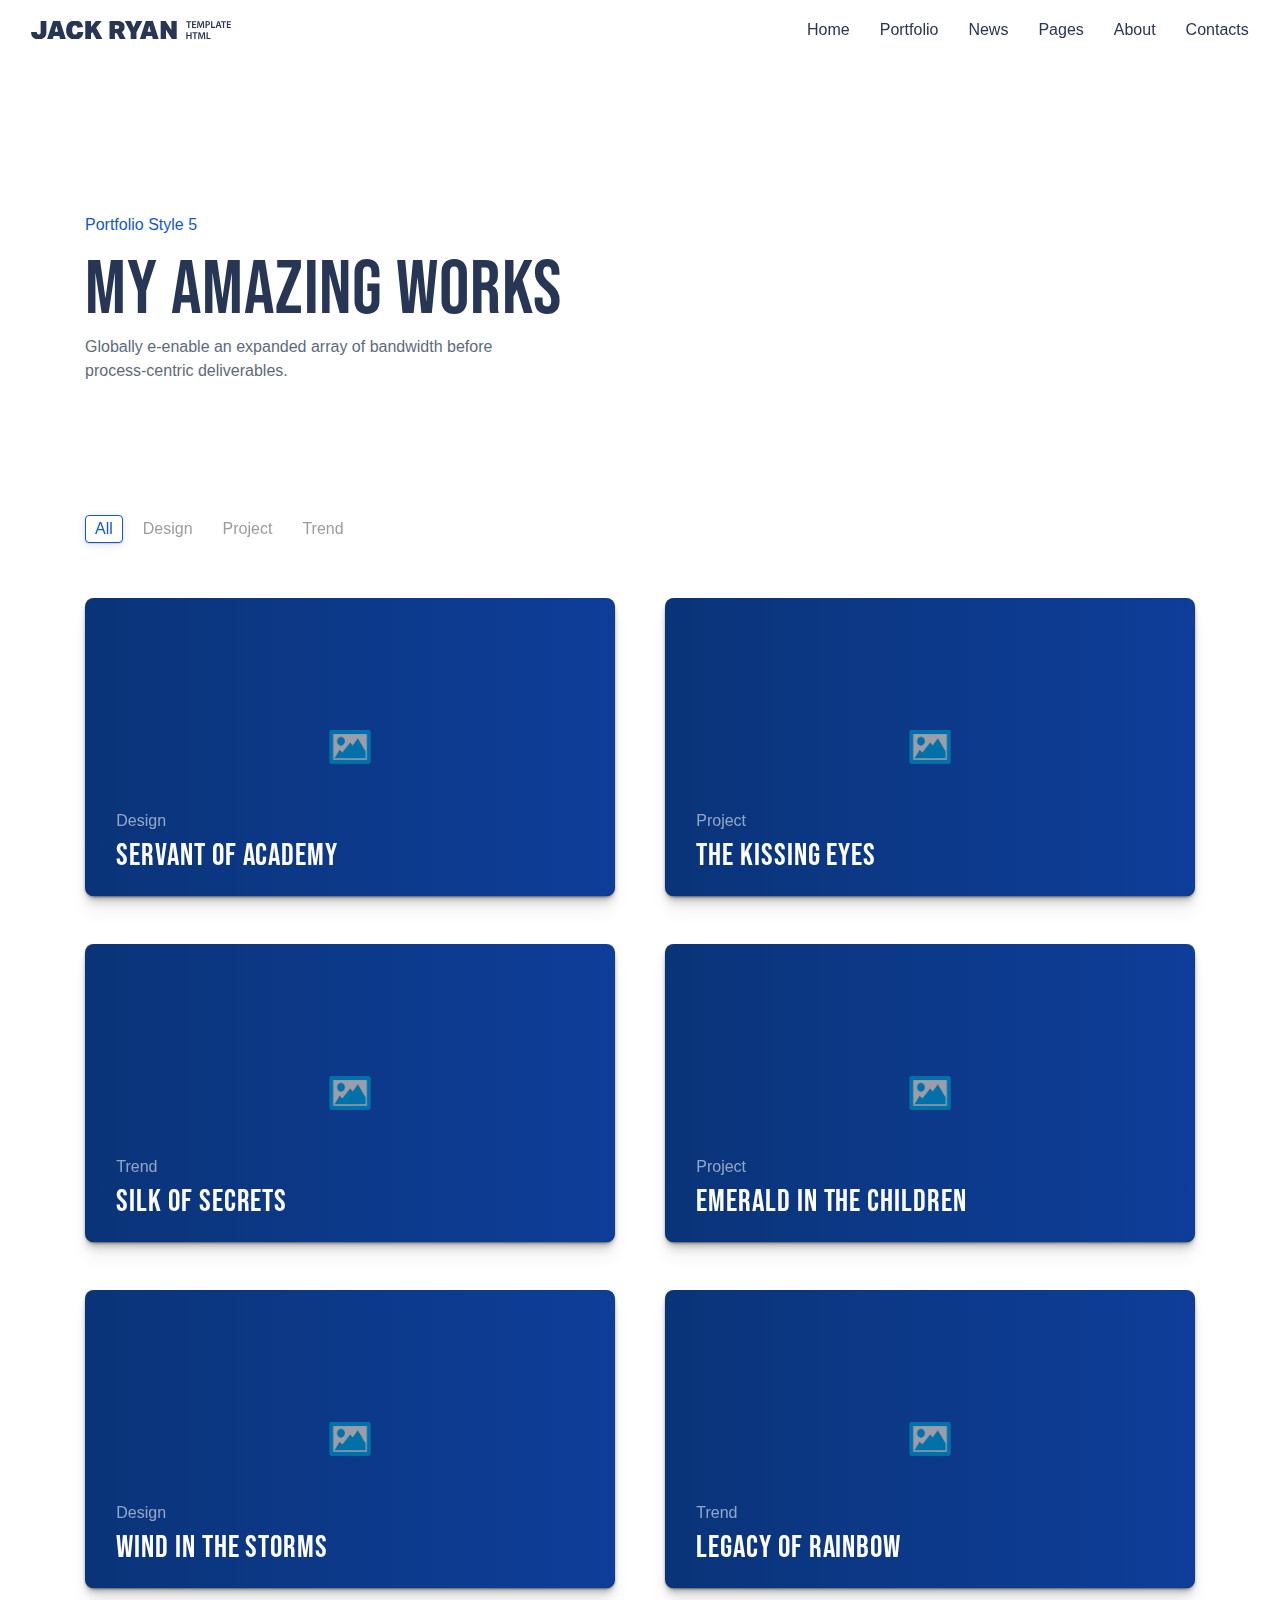
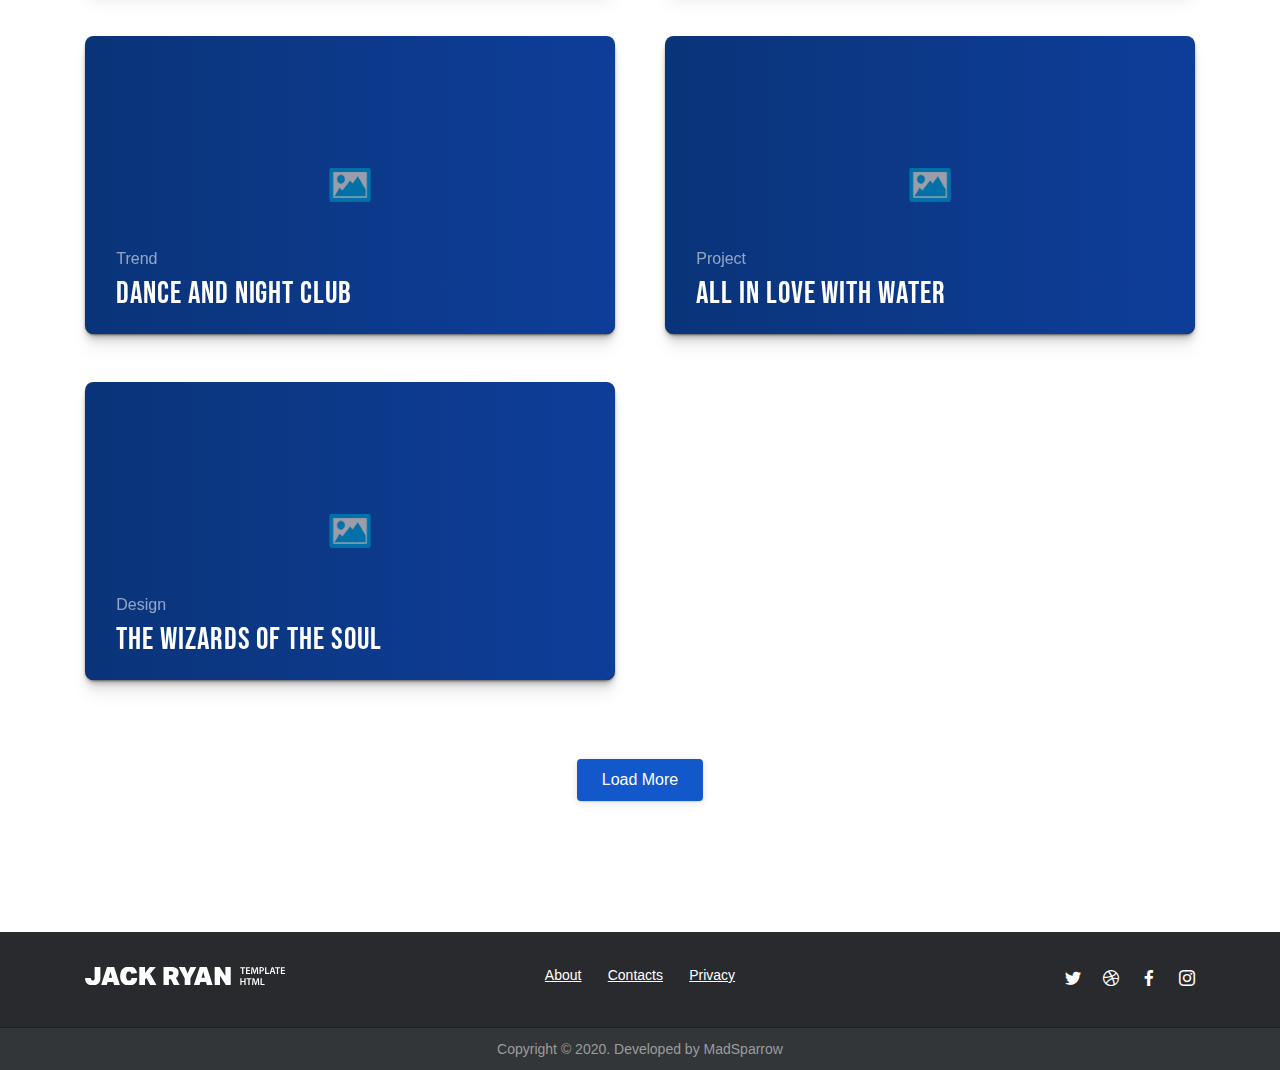
<file: Portfolio/portfolio_5.html>
<!DOCTYPE html>
<html lang="en">
  <head>
    <title>Portfolio style 5</title>
    <meta charset="utf-8">
    <meta name="description" content="Creative Portfolio HTML Template">
    <meta http-equiv="X-UA-Compatible" content="IE=edge">
    <meta name="viewport" content="width=device-width, initial-scale=1, maximum-scale=1">
    <link rel="icon" type="image/png" href="assets/img/favicon.png">
    <link rel="stylesheet" href="assets/css/vendor/grid.min.css">
    <link rel="stylesheet" href="assets/css/vendor/magnific-popup.css">
    <link rel="stylesheet" href="assets/css/vendor/socicon.css">
    <link rel="stylesheet" href="assets/css/vendor/swiper.min.css">
    <link rel="stylesheet" href="assets/css/ms-main.css">
  </head>
  <body data-theme="light">
    <!--Navigation-->
    <header class="main-header js-main-header auto-hide-header">
      <div class="main-header__layout">
        <div class="main-header__logo">
          <div class="logo-dark"><a href="index.html"><img src="assets/img/logo_d.svg" alt="Jack Ryan - Creative Portfolio HTML Template"></a></div>
        </div>
        <button class="btn btn--subtle main-header__nav-trigger js-main-header__nav-trigger" aria-label="Toggle menu" aria-expanded="false" aria-controls="main-header-nav"><i class="main-header__nav-trigger-icon" aria-hidden="true"></i><span>menu</span></button>
        <nav class="main-header__nav js-main-header__nav" id="main-header-nav" aria-labelledby="primary-menu">
          <ul class="dropdown__wrapper dropdown__trigger" id="primary-menu">
            <li class="menu-item menu-item-has-children"> <a>Home</a>
              <ul class="sub-menu">
                <li class="menu-item"> <a href="slider_parallax.html">Slider Parallax</a></li>
                <li class="menu-item"><a href="index.html">Slider Fade</a></li>
                <li class="menu-item"><a href="slider_carousel.html">Slider Carousel</a></li>
              </ul>
            </li>
            <li class="menu-item menu-item-has-children"> <a>Portfolio</a>
              <ul class="sub-menu">
                <li class="menu-item"> <a href="portfolio_1.html">Portfolio style 1</a></li>
                <li class="menu-item"><a href="portfolio_2.html">Portfolio style 2</a></li>
                <li class="menu-item"><a href="portfolio_3.html">Portfolio style 3</a></li>
                <li class="menu-item"><a href="portfolio_4.html">Portfolio style 4</a></li>
                <li class="menu-item"><a href="portfolio_5.html">Portfolio style 5</a></li>
              </ul>
            </li>
            <li class="menu-item menu-item-has-children"> <a>News</a>
              <ul class="sub-menu">
                <li class="menu-item"> <a href="blog_sidebar.html">Blog With Sidebar</a></li>
                <li class="menu-item"><a href="blog_no_sidebar.html">Blog No Sidebar</a></li>
                <li class="menu-item"><a href="blog_list.html">Blog List Style</a></li>
                <li class="menu-item"><a href="blog_card.html">Blog Card Style</a></li>
              </ul>
            </li>
            <li class="menu-item menu-item-has-children"> <a>Pages</a>
              <ul class="sub-menu">
                <li class="menu-item"><a href="single_portfolio.html">Single Portfolio</a></li>
                <li class="menu-item"><a href="single_post.html">Single Post</a></li>
                <li class="menu-item"><a href="404.html">Page 404</a></li>
              </ul>
            </li>
            <li class="menu-item"> <a href="about.html">About</a></li>
            <li class="menu-item"> <a href="contacts.html">Contacts</a></li>
          </ul>
        </nav>
      </div>
    </header>
    <!--Hero-->
    <div class="margin-top-xl"></div>
    <section class="hero hero--overlay-layer hero-default">
      <div class="container">
        <div class="hero__content text-left"><span>Portfolio style 5</span>
          <h1>My amazing works</h1>
          <p>Globally e-enable an expanded array of bandwidth before process-centric deliverables.</p>
        </div>
      </div>
    </section>
    <div class="container ms-content">
      <div class="subnav margin-bottom--lg">
        <div class="subnav__container"> 
          <div class="filter-nav filter-nav--expanded js-filter-nav">
            <button class="reset btn btn--subtle is-hidden js-filter-nav__control" aria-label="Select a filter option" aria-controls="filter-nav"><span class="js-filter-nav__placeholder" aria-hidden="true">All Products</span>
              <svg class="icon icon--xxs margin-left-xxs" aria-hidden="true" viewBox="0 0 12 12">
                <polyline points="0.5 3.5 6 9.5 11.5 3.5" fill="none" stroke-width="1" stroke="currentColor" stroke-linecap="round" stroke-linejoin="round"></polyline>
              </svg>
            </button>
            <div class="filter-nav__wrapper js-filter-nav__wrapper" id="filter-nav">
              <nav class="filter-nav__nav js-filter-nav__nav">
                <ul class="filtr-btn filter-nav__list js-filter-nav__list">
                  <li class="filter-nav__item subnav__link" data-filter="*">
                    <button class="reset filter-nav__btn js-filter-nav__btn js-tab-focus active" aria-current="true">All</button>
                  </li>
                  <li class="filter-nav__item subnav__link" data-filter=".design">
                    <button class="reset filter-nav__btn js-filter-nav__btn js-tab-focus">Design</button>
                  </li>
                  <li class="filter-nav__item subnav__link" data-filter=".project">
                    <button class="reset filter-nav__btn js-filter-nav__btn js-tab-focus">Project</button>
                  </li>
                  <li class="filter-nav__item subnav__link" data-filter=".trend">
                    <button class="reset filter-nav__btn js-filter-nav__btn js-tab-focus">Trend</button>
                  </li>
                  <li class="filter-nav__marker js-filter-nav__marker" aria-hidden="true"></li>
                </ul>
                <button class="reset filter-nav__close-btn is-hidden js-filter-nav__close-btn js-tab-focus" aria-label="Close navigation">
                  <svg class="icon" viewBox="0 0 16 16" aria-hidden="true">
                    <g stroke-width="1" stroke="currentColor" fill="none" stroke-linecap="round" stroke-linejoin="round" stroke-miterlimit="10">
                      <line x1="13.5" y1="2.5" x2="2.5" y2="13.5"></line>
                      <line x1="2.5" y1="2.5" x2="13.5" y2="13.5"></line>
                    </g>
                  </svg>
                </button>
              </nav>
            </div>
          </div>
        </div>
      </div>
      <div class="row ms-p2 work-grid parent grid grid-gap-lg grid-content portfolio-feed">
                <div class="grid-sizer col-xs-12 col-md-6 col-sm-6 "></div>
                <div class="grid-item mb-5 col-xs-12 col-md-6 col-sm-6  design">
                  <div class="work-card card--is-link"><a class="work-card__img-link" href="single_portfolio.html" aria-label="Servant of academy">
                      <figure class="work-card__img media-wrapper media-wrapper--16:9"><img src="assets/img/portfolio/jr_pf.png" alt="Servant of academy"><span class="overlay"></span>
                        <div class="glow-wrap"><i class="glow vertical"></i></div>
                      </figure></a>
                    <div class="work-card__content text-overlay"><span class="work-card__badge margin-bottom-xxs">design</span>
                      <a class="work-card__title" href="single_portfolio.html">
                        <h3>Servant of academy</h3></a>
                      <a class="work-card__link" href="single_portfolio.html">Show Project
                        <svg class="icon" viewBox="0 0 12 12">
                          <g stroke-width="1" fill="none" stroke-linecap="round" stroke-linejoin="round">
                            <line x1="11.5" y1="6" x2="0.5" y2="6"></line>
                            <polyline points="7.5 2 11.5 6 7.5 10"></polyline>
                          </g>
                        </svg></a>
                    </div>
                  </div>
                </div>
                <div class="grid-item mb-5 col-xs-12 col-md-6 col-sm-6  project">
                  <div class="work-card card--is-link"><a class="work-card__img-link" href="single_portfolio.html" aria-label="The kissing eyes">
                      <figure class="work-card__img media-wrapper media-wrapper--16:9"><img src="assets/img/portfolio/jr_pf.png" alt="The kissing eyes"><span class="overlay"></span>
                        <div class="glow-wrap"><i class="glow vertical"></i></div>
                      </figure></a>
                    <div class="work-card__content text-overlay"><span class="work-card__badge margin-bottom-xxs">project</span>
                      <a class="work-card__title" href="single_portfolio.html">
                        <h3>The kissing eyes</h3></a>
                      <a class="work-card__link" href="single_portfolio.html">Show Project
                        <svg class="icon" viewBox="0 0 12 12">
                          <g stroke-width="1" fill="none" stroke-linecap="round" stroke-linejoin="round">
                            <line x1="11.5" y1="6" x2="0.5" y2="6"></line>
                            <polyline points="7.5 2 11.5 6 7.5 10"></polyline>
                          </g>
                        </svg></a>
                    </div>
                  </div>
                </div>
                <div class="grid-item mb-5 col-xs-12 col-md-6 col-sm-6  trend">
                  <div class="work-card card--is-link"><a class="work-card__img-link" href="single_portfolio.html" aria-label="Silk of secrets">
                      <figure class="work-card__img media-wrapper media-wrapper--16:9"><img src="assets/img/portfolio/jr_pf.png" alt="Silk of secrets"><span class="overlay"></span>
                        <div class="glow-wrap"><i class="glow vertical"></i></div>
                      </figure></a>
                    <div class="work-card__content text-overlay"><span class="work-card__badge margin-bottom-xxs">trend</span>
                      <a class="work-card__title" href="single_portfolio.html">
                        <h3>Silk of secrets</h3></a>
                      <a class="work-card__link" href="single_portfolio.html">Show Project
                        <svg class="icon" viewBox="0 0 12 12">
                          <g stroke-width="1" fill="none" stroke-linecap="round" stroke-linejoin="round">
                            <line x1="11.5" y1="6" x2="0.5" y2="6"></line>
                            <polyline points="7.5 2 11.5 6 7.5 10"></polyline>
                          </g>
                        </svg></a>
                    </div>
                  </div>
                </div>
                <div class="grid-item mb-5 col-xs-12 col-md-6 col-sm-6  project">
                  <div class="work-card card--is-link"><a class="work-card__img-link" href="single_portfolio.html" aria-label="Emerald in the children">
                      <figure class="work-card__img media-wrapper media-wrapper--16:9"><img src="assets/img/portfolio/jr_pf.png" alt="Emerald in the children"><span class="overlay"></span>
                        <div class="glow-wrap"><i class="glow vertical"></i></div>
                      </figure></a>
                    <div class="work-card__content text-overlay"><span class="work-card__badge margin-bottom-xxs">project</span>
                      <a class="work-card__title" href="single_portfolio.html">
                        <h3>Emerald in the children</h3></a>
                      <a class="work-card__link" href="single_portfolio.html">Show Project
                        <svg class="icon" viewBox="0 0 12 12">
                          <g stroke-width="1" fill="none" stroke-linecap="round" stroke-linejoin="round">
                            <line x1="11.5" y1="6" x2="0.5" y2="6"></line>
                            <polyline points="7.5 2 11.5 6 7.5 10"></polyline>
                          </g>
                        </svg></a>
                    </div>
                  </div>
                </div>
                <div class="grid-item mb-5 col-xs-12 col-md-6 col-sm-6  design">
                  <div class="work-card card--is-link"><a class="work-card__img-link" href="single_portfolio.html" aria-label="Wind in the storms">
                      <figure class="work-card__img media-wrapper media-wrapper--16:9"><img src="assets/img/portfolio/jr_pf.png" alt="Wind in the storms"><span class="overlay"></span>
                        <div class="glow-wrap"><i class="glow vertical"></i></div>
                      </figure></a>
                    <div class="work-card__content text-overlay"><span class="work-card__badge margin-bottom-xxs">design</span>
                      <a class="work-card__title" href="single_portfolio.html">
                        <h3>Wind in the storms</h3></a>
                      <a class="work-card__link" href="single_portfolio.html">Show Project
                        <svg class="icon" viewBox="0 0 12 12">
                          <g stroke-width="1" fill="none" stroke-linecap="round" stroke-linejoin="round">
                            <line x1="11.5" y1="6" x2="0.5" y2="6"></line>
                            <polyline points="7.5 2 11.5 6 7.5 10"></polyline>
                          </g>
                        </svg></a>
                    </div>
                  </div>
                </div>
                <div class="grid-item mb-5 col-xs-12 col-md-6 col-sm-6  trend">
                  <div class="work-card card--is-link"><a class="work-card__img-link" href="single_portfolio.html" aria-label="Legacy of rainbow">
                      <figure class="work-card__img media-wrapper media-wrapper--16:9"><img src="assets/img/portfolio/jr_pf.png" alt="Legacy of rainbow"><span class="overlay"></span>
                        <div class="glow-wrap"><i class="glow vertical"></i></div>
                      </figure></a>
                    <div class="work-card__content text-overlay"><span class="work-card__badge margin-bottom-xxs">trend</span>
                      <a class="work-card__title" href="single_portfolio.html">
                        <h3>Legacy of rainbow</h3></a>
                      <a class="work-card__link" href="single_portfolio.html">Show Project
                        <svg class="icon" viewBox="0 0 12 12">
                          <g stroke-width="1" fill="none" stroke-linecap="round" stroke-linejoin="round">
                            <line x1="11.5" y1="6" x2="0.5" y2="6"></line>
                            <polyline points="7.5 2 11.5 6 7.5 10"></polyline>
                          </g>
                        </svg></a>
                    </div>
                  </div>
                </div>
                <div class="grid-item mb-5 col-xs-12 col-md-6 col-sm-6  trend">
                  <div class="work-card card--is-link"><a class="work-card__img-link" href="single_portfolio.html" aria-label="Dance and night club">
                      <figure class="work-card__img media-wrapper media-wrapper--16:9"><img src="assets/img/portfolio/jr_pf.png" alt="Dance and night club"><span class="overlay"></span>
                        <div class="glow-wrap"><i class="glow vertical"></i></div>
                      </figure></a>
                    <div class="work-card__content text-overlay"><span class="work-card__badge margin-bottom-xxs">trend</span>
                      <a class="work-card__title" href="single_portfolio.html">
                        <h3>Dance and night club</h3></a>
                      <a class="work-card__link" href="single_portfolio.html">Show Project
                        <svg class="icon" viewBox="0 0 12 12">
                          <g stroke-width="1" fill="none" stroke-linecap="round" stroke-linejoin="round">
                            <line x1="11.5" y1="6" x2="0.5" y2="6"></line>
                            <polyline points="7.5 2 11.5 6 7.5 10"></polyline>
                          </g>
                        </svg></a>
                    </div>
                  </div>
                </div>
                <div class="grid-item mb-5 col-xs-12 col-md-6 col-sm-6  project">
                  <div class="work-card card--is-link"><a class="work-card__img-link" href="single_portfolio.html" aria-label="All in love with water">
                      <figure class="work-card__img media-wrapper media-wrapper--16:9"><img src="assets/img/portfolio/jr_pf.png" alt="All in love with water"><span class="overlay"></span>
                        <div class="glow-wrap"><i class="glow vertical"></i></div>
                      </figure></a>
                    <div class="work-card__content text-overlay"><span class="work-card__badge margin-bottom-xxs">project</span>
                      <a class="work-card__title" href="single_portfolio.html">
                        <h3>All in love with water</h3></a>
                      <a class="work-card__link" href="single_portfolio.html">Show Project
                        <svg class="icon" viewBox="0 0 12 12">
                          <g stroke-width="1" fill="none" stroke-linecap="round" stroke-linejoin="round">
                            <line x1="11.5" y1="6" x2="0.5" y2="6"></line>
                            <polyline points="7.5 2 11.5 6 7.5 10"></polyline>
                          </g>
                        </svg></a>
                    </div>
                  </div>
                </div>
                <div class="grid-item mb-5 col-xs-12 col-md-6 col-sm-6  design">
                  <div class="work-card card--is-link"><a class="work-card__img-link" href="single_portfolio.html" aria-label="The wizards of the soul">
                      <figure class="work-card__img media-wrapper media-wrapper--16:9"><img src="assets/img/portfolio/jr_pf.png" alt="The wizards of the soul"><span class="overlay"></span>
                        <div class="glow-wrap"><i class="glow vertical"></i></div>
                      </figure></a>
                    <div class="work-card__content text-overlay"><span class="work-card__badge margin-bottom-xxs">design</span>
                      <a class="work-card__title" href="single_portfolio.html">
                        <h3>The wizards of the soul</h3></a>
                      <a class="work-card__link" href="single_portfolio.html">Show Project
                        <svg class="icon" viewBox="0 0 12 12">
                          <g stroke-width="1" fill="none" stroke-linecap="round" stroke-linejoin="round">
                            <line x1="11.5" y1="6" x2="0.5" y2="6"></line>
                            <polyline points="7.5 2 11.5 6 7.5 10"></polyline>
                          </g>
                        </svg></a>
                    </div>
                  </div>
                </div>
      </div>
      <div class="ms-pagination works-pagination">
        <button class="btn btn--sm btn-load-more btn--primary btn--preserve-width">Load More</button>
      </div>
    </div>
    <!--Footer--><a class="back-to-top js-back-to-top back-to-top--is-visible" data-offset="500" data-duration="300">
      <svg viewBox="0 0 20 20">
        <path d="M17,0H3C1.3,0,0,1.3,0,3v14c0,1.7,1.3,3,3,3h14c1.7,0,3-1.3,3-3V3C20,1.3,18.7,0,17,0z M12.3,11.7L11,10.4V16H9v-5.6 l-1.3,1.3l-1.4-1.4L10,6.6l3.7,3.7L12.3,11.7z M14,6H6V4h8V6z"></path>
      </svg></a>
    <footer class="ms-footer">
      <div class="footer-contacts">
        <div class="container footer-c__info">
          <div class="ms-logo__default">
            <div class="logo-light"><a href="/"><img src="assets/img/logo_w.svg" alt="Jack Ryan - Creative Portfolio HTML Template"></a></div>
          </div>
          <div class="footer__menu">
            <ul class="menu" id="footer-menu">
              <li class="menu-item"><a href="about.html">About</a></li>
              <li class="menu-item"><a href="contacts.html">Contacts</a></li>
              <li class="menu-item"><a href="#">Privacy</a></li>
            </ul>
          </div><ul class="socials">
          <li class="ms-btn"><a class="socicon-twitter" title="Twitter" target="_blank" href="http://twitter.com/"></a></li>
          <li class="ms-btn"><a class="socicon-dribbble" title="Dribbble" target="_blank" href="http://dribbble.com/"></a></li>
          <li class="ms-btn"><a class="socicon-facebook" title="Facebook" target="_blank" href="https://www.facebook.com/"></a></li>
          <li class="ms-btn"><a class="socicon-instagram" title="Instagram" target="_blank" href="https://www.instagram.com/"></a></li>
        </ul></div>
      </div>
      <div class="footer-copyright">
        <p>Copyright © 2020. Developed by MadSparrow</p>
      </div>
    </footer>
    <!--Libs-->
    <script src="assets/js/vendor/jquery-3.5.1.min.js"></script>
    <script src="assets/js/vendor/modernizr.js"></script>
    <script src="assets/js/vendor/gsap.min.js"></script>
    <script src="assets/js/vendor/imagesLoaded.min.js"></script>
    <script src="assets/js/vendor/isotope.pkgd.min.js"></script>
    <script src="assets/js/vendor/swiper.min.js"></script>
    <script src="assets/js/vendor/fslightbox.js"></script>
    <script src="assets/js/util.js"></script>
    <script src="assets/js/app.js"></script>
  </body>
</html>
</file>
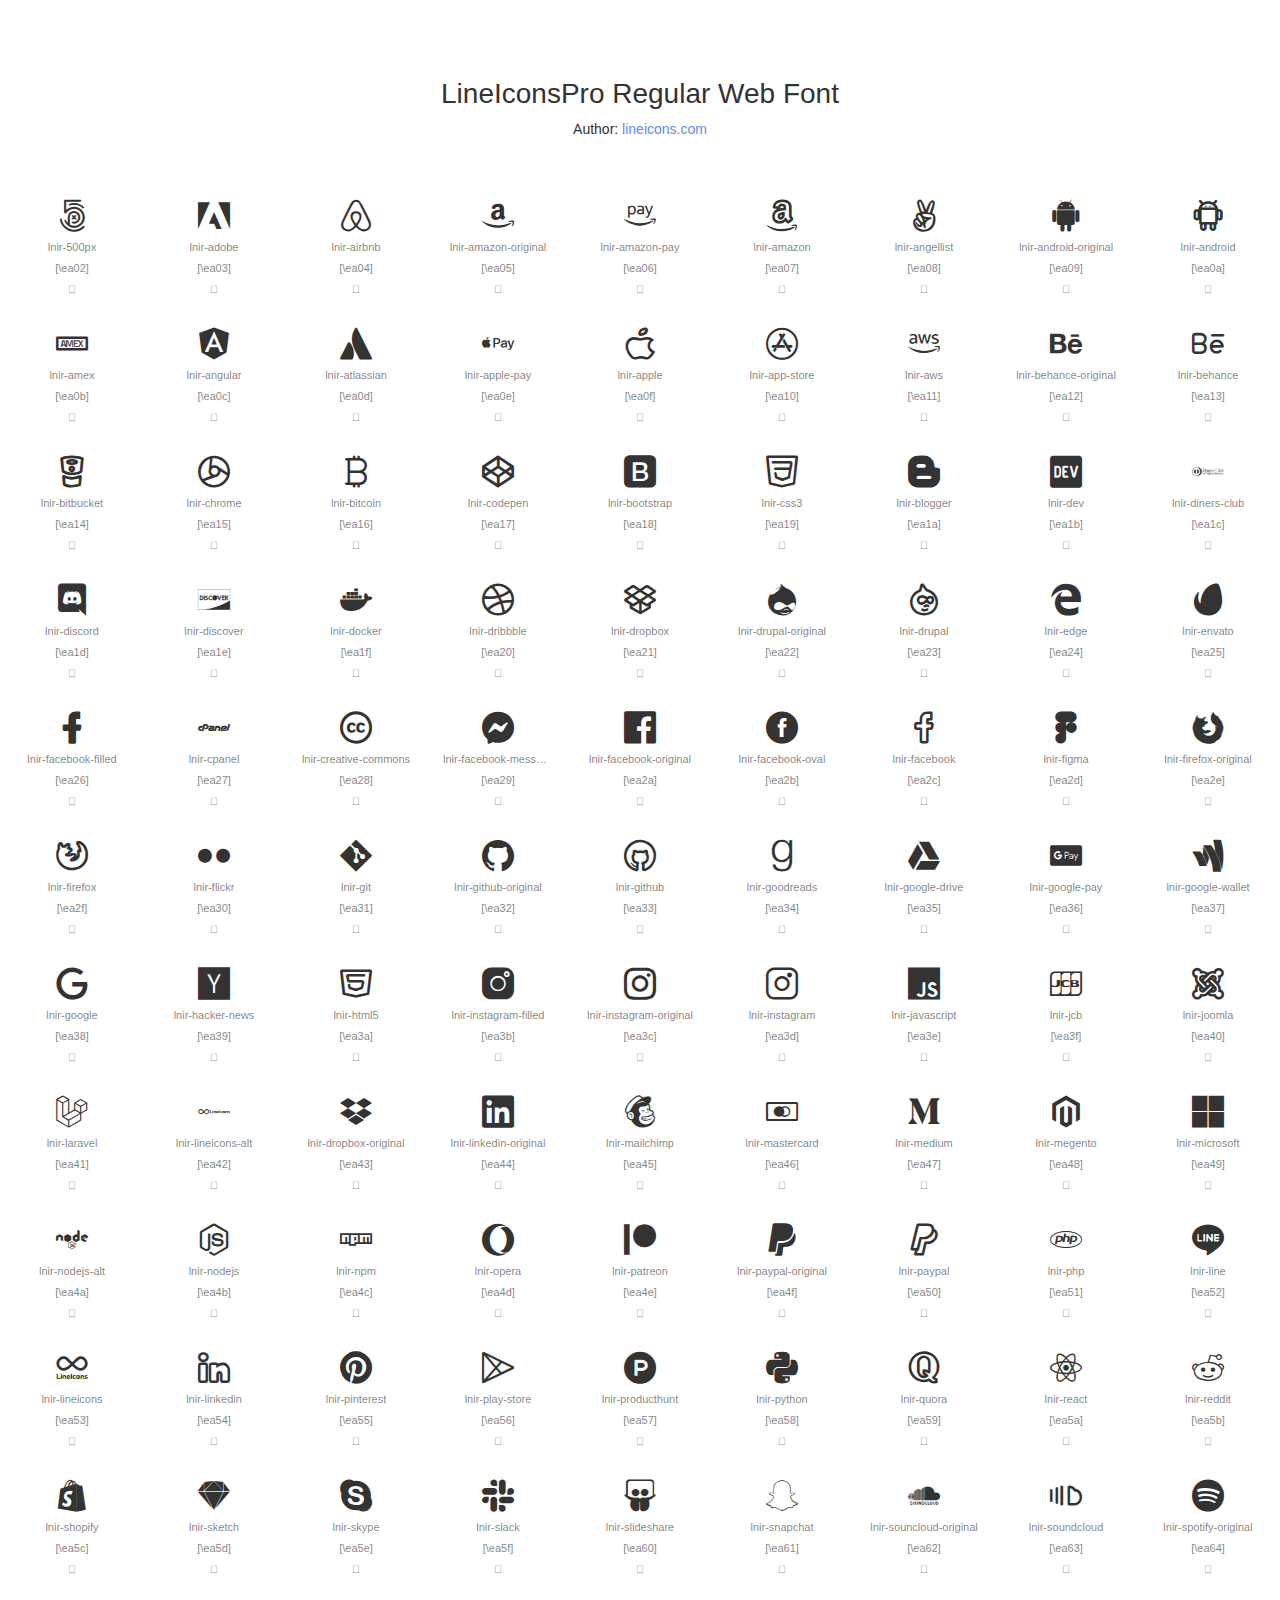
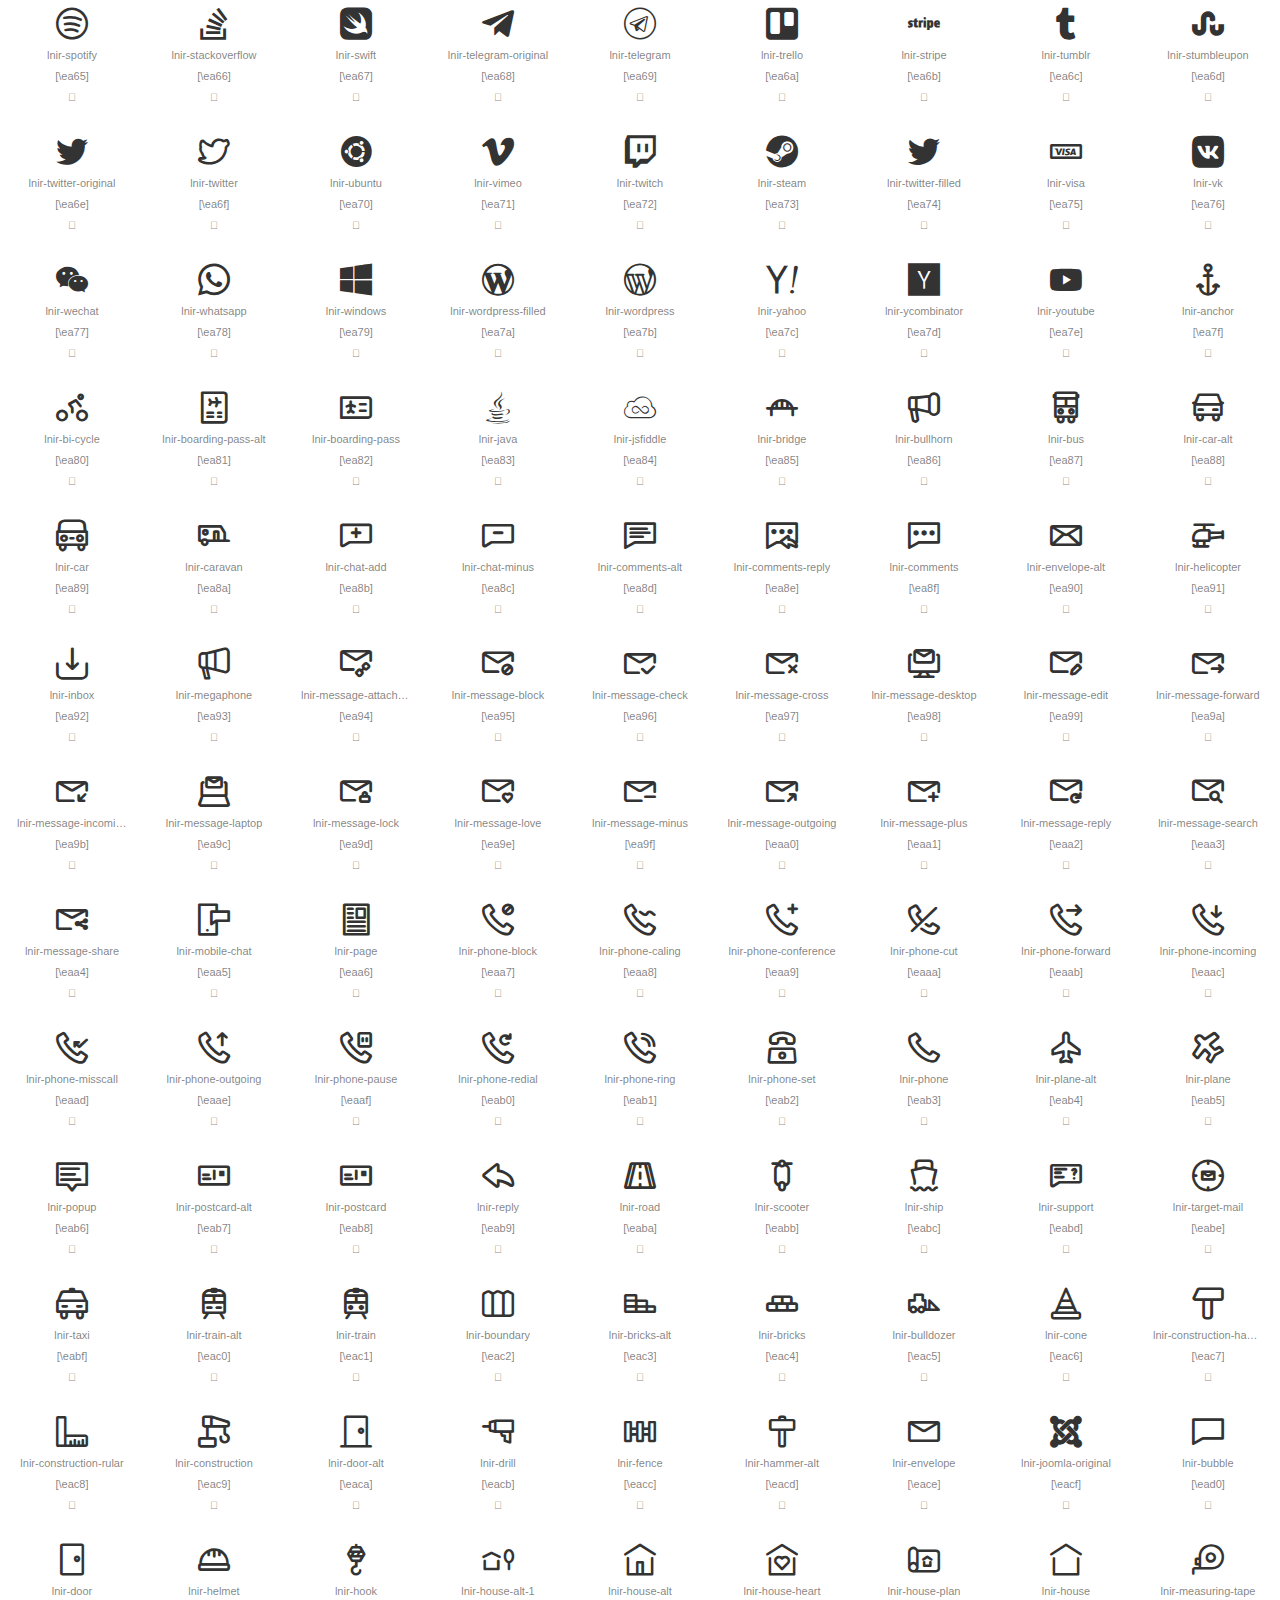
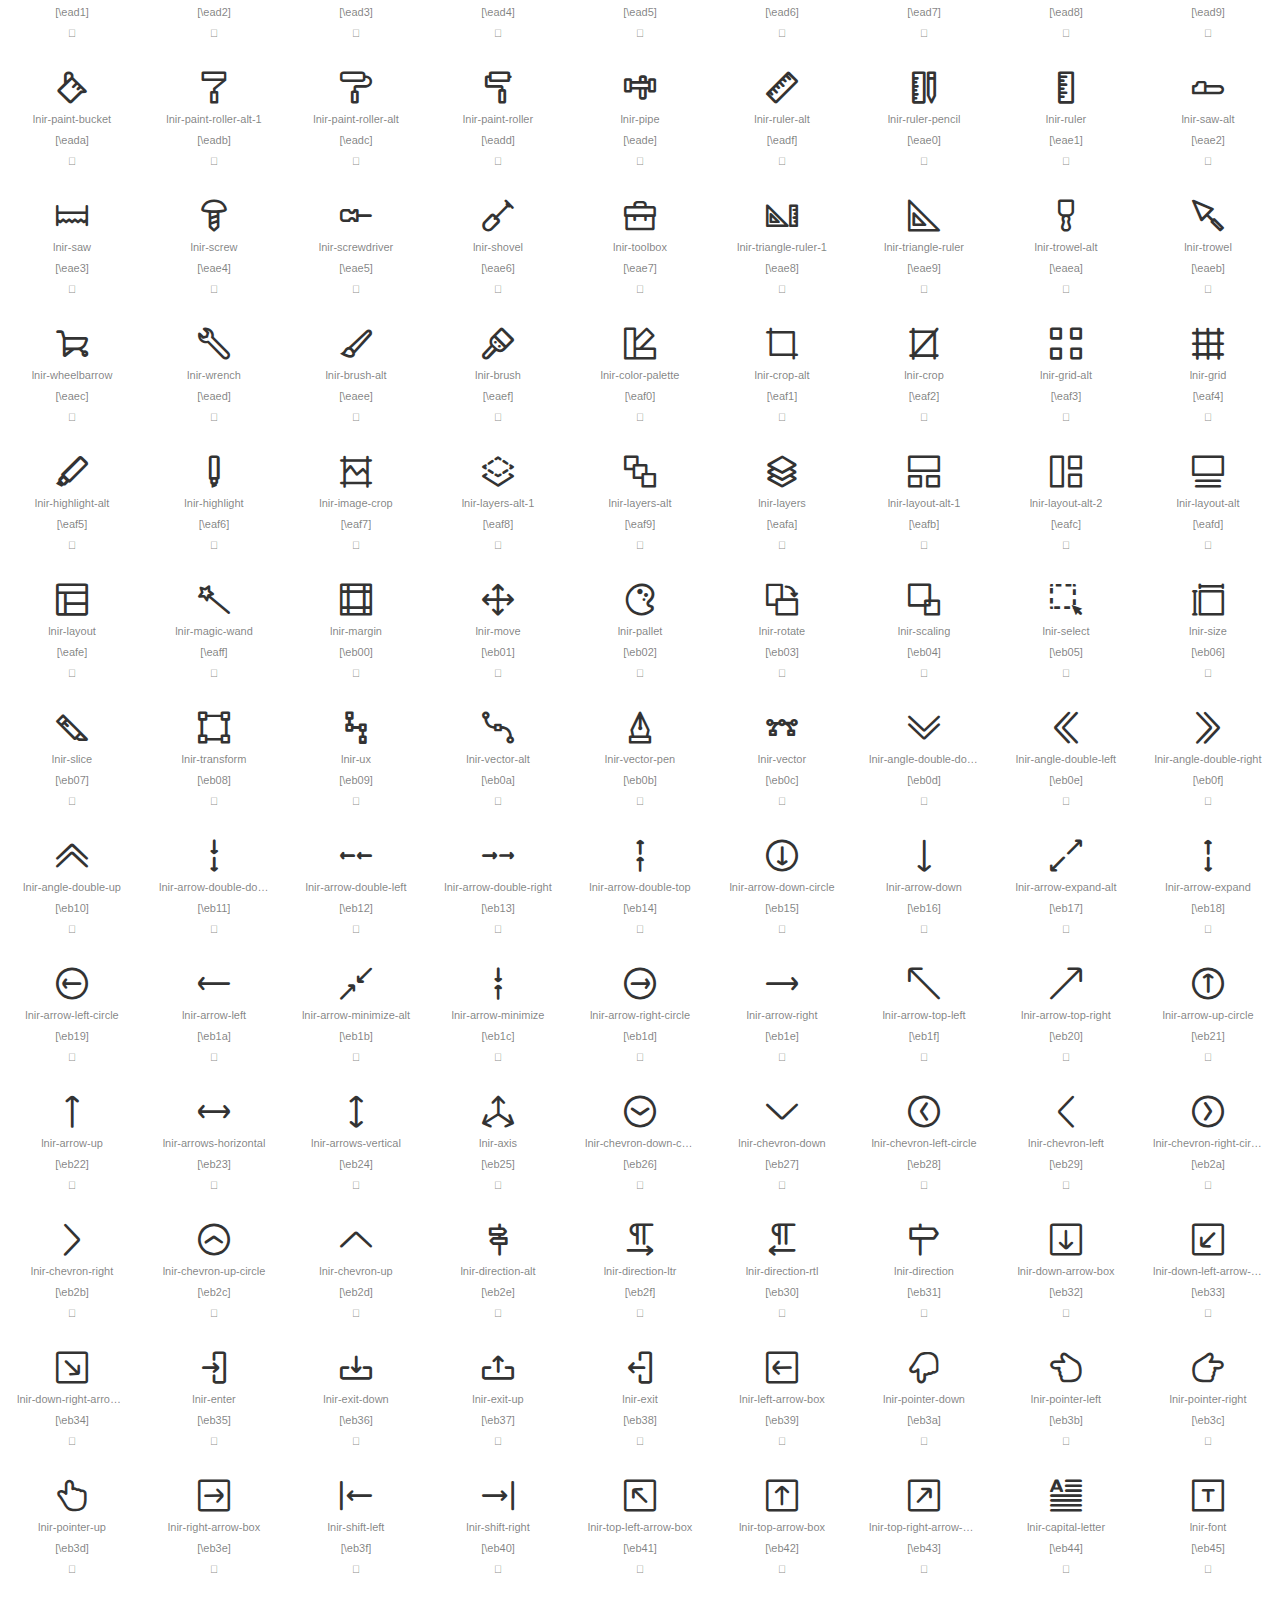
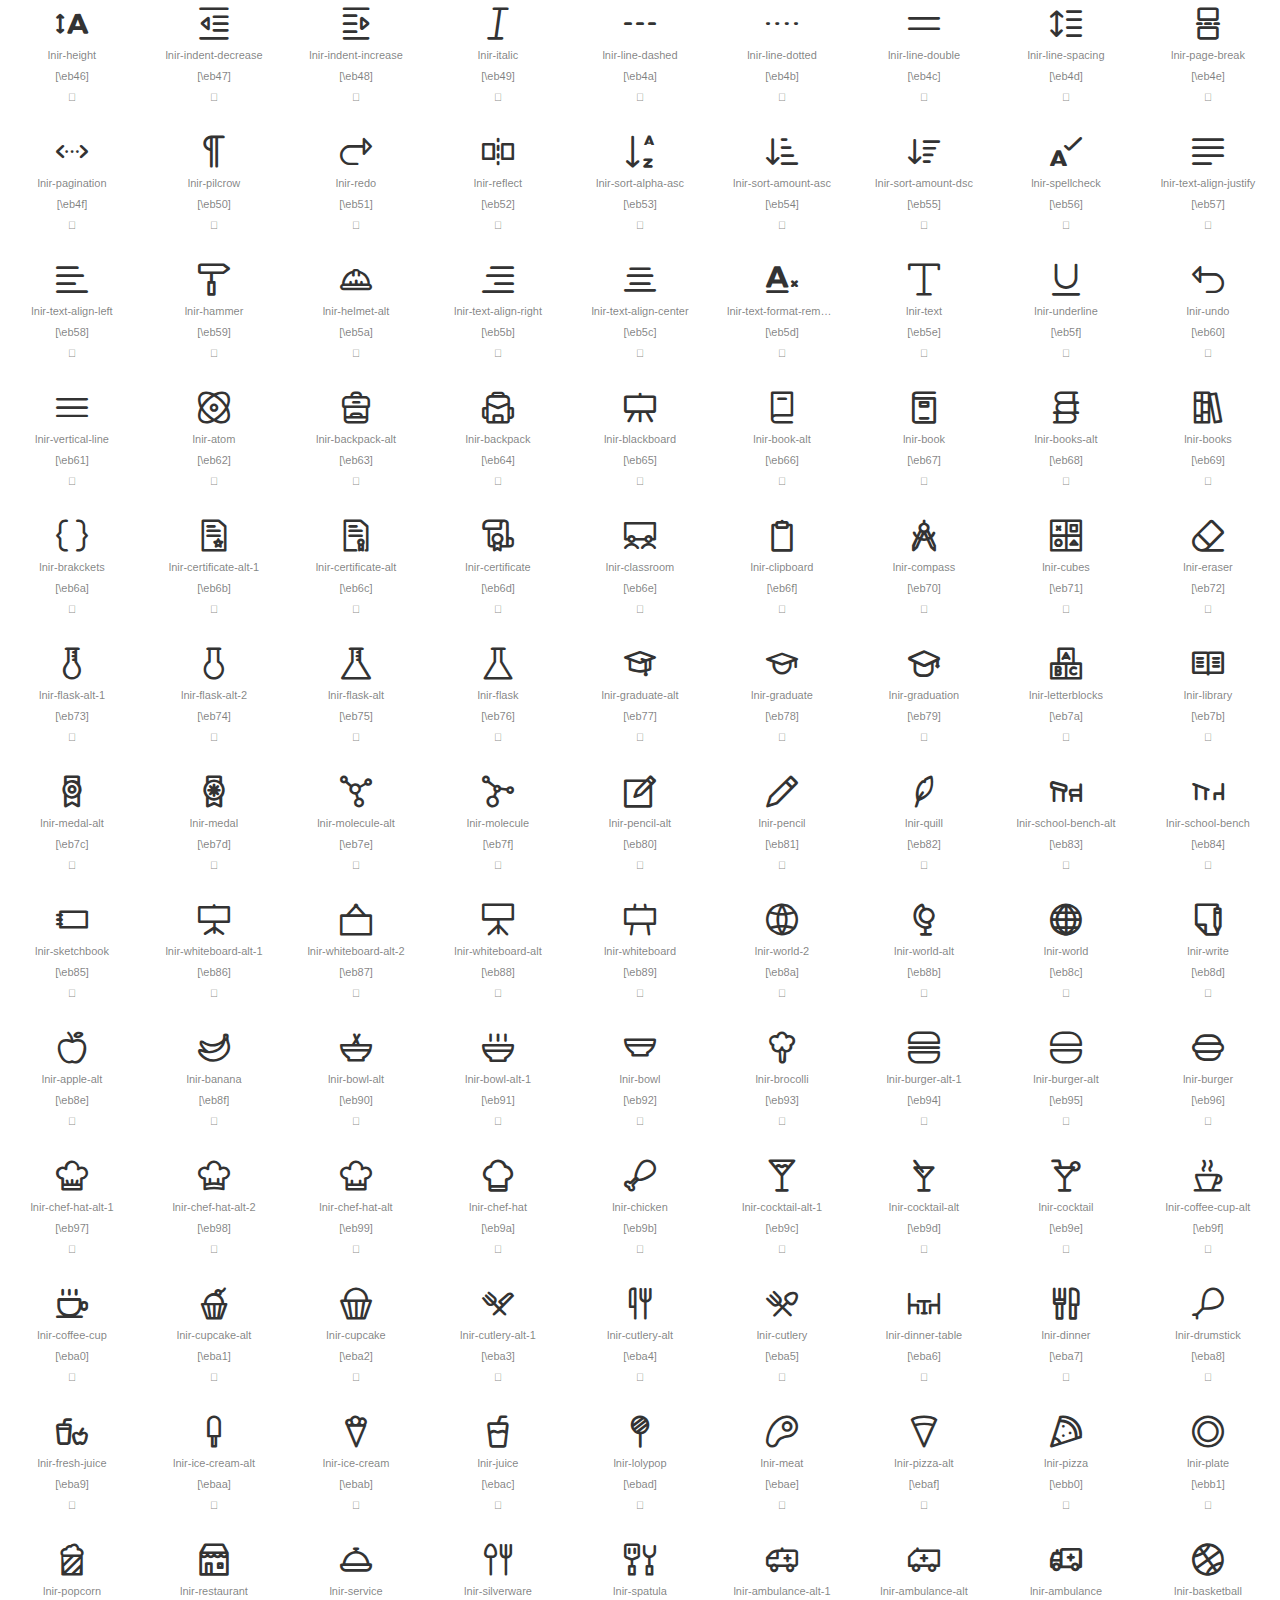
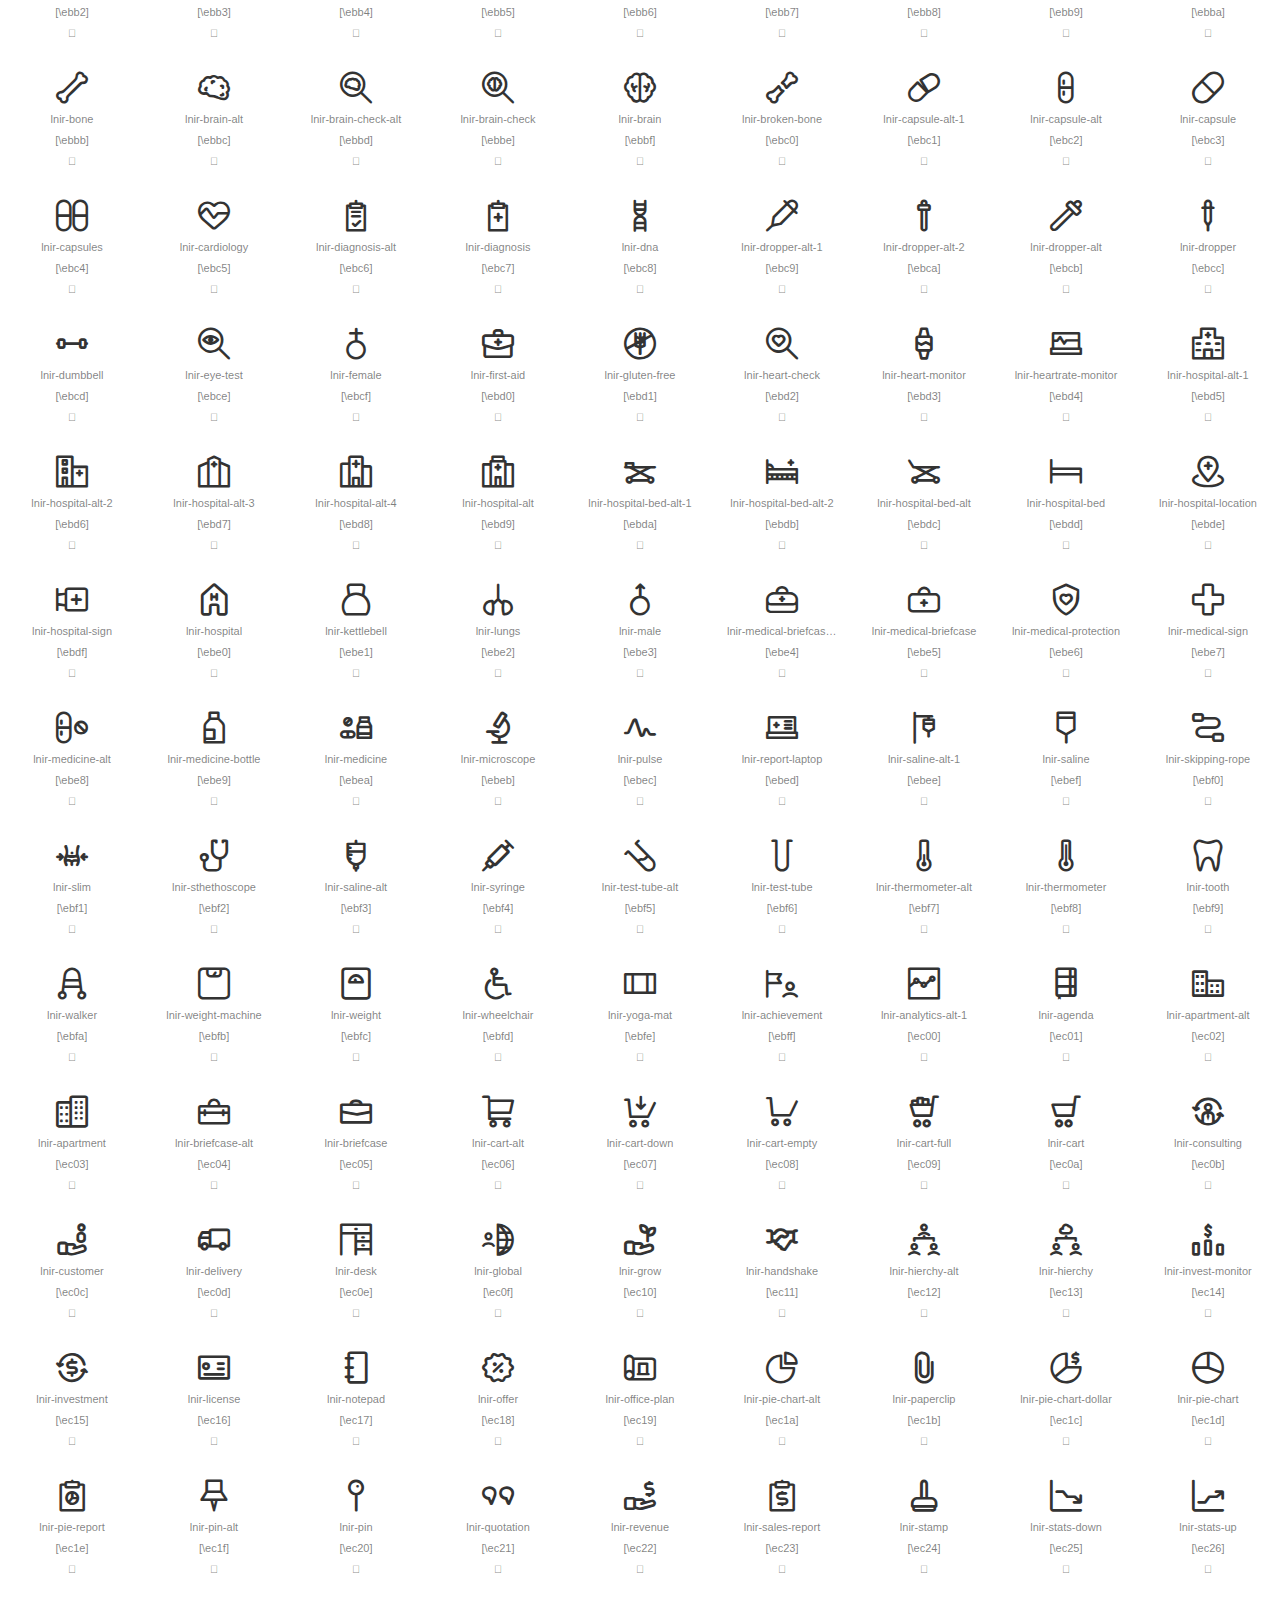
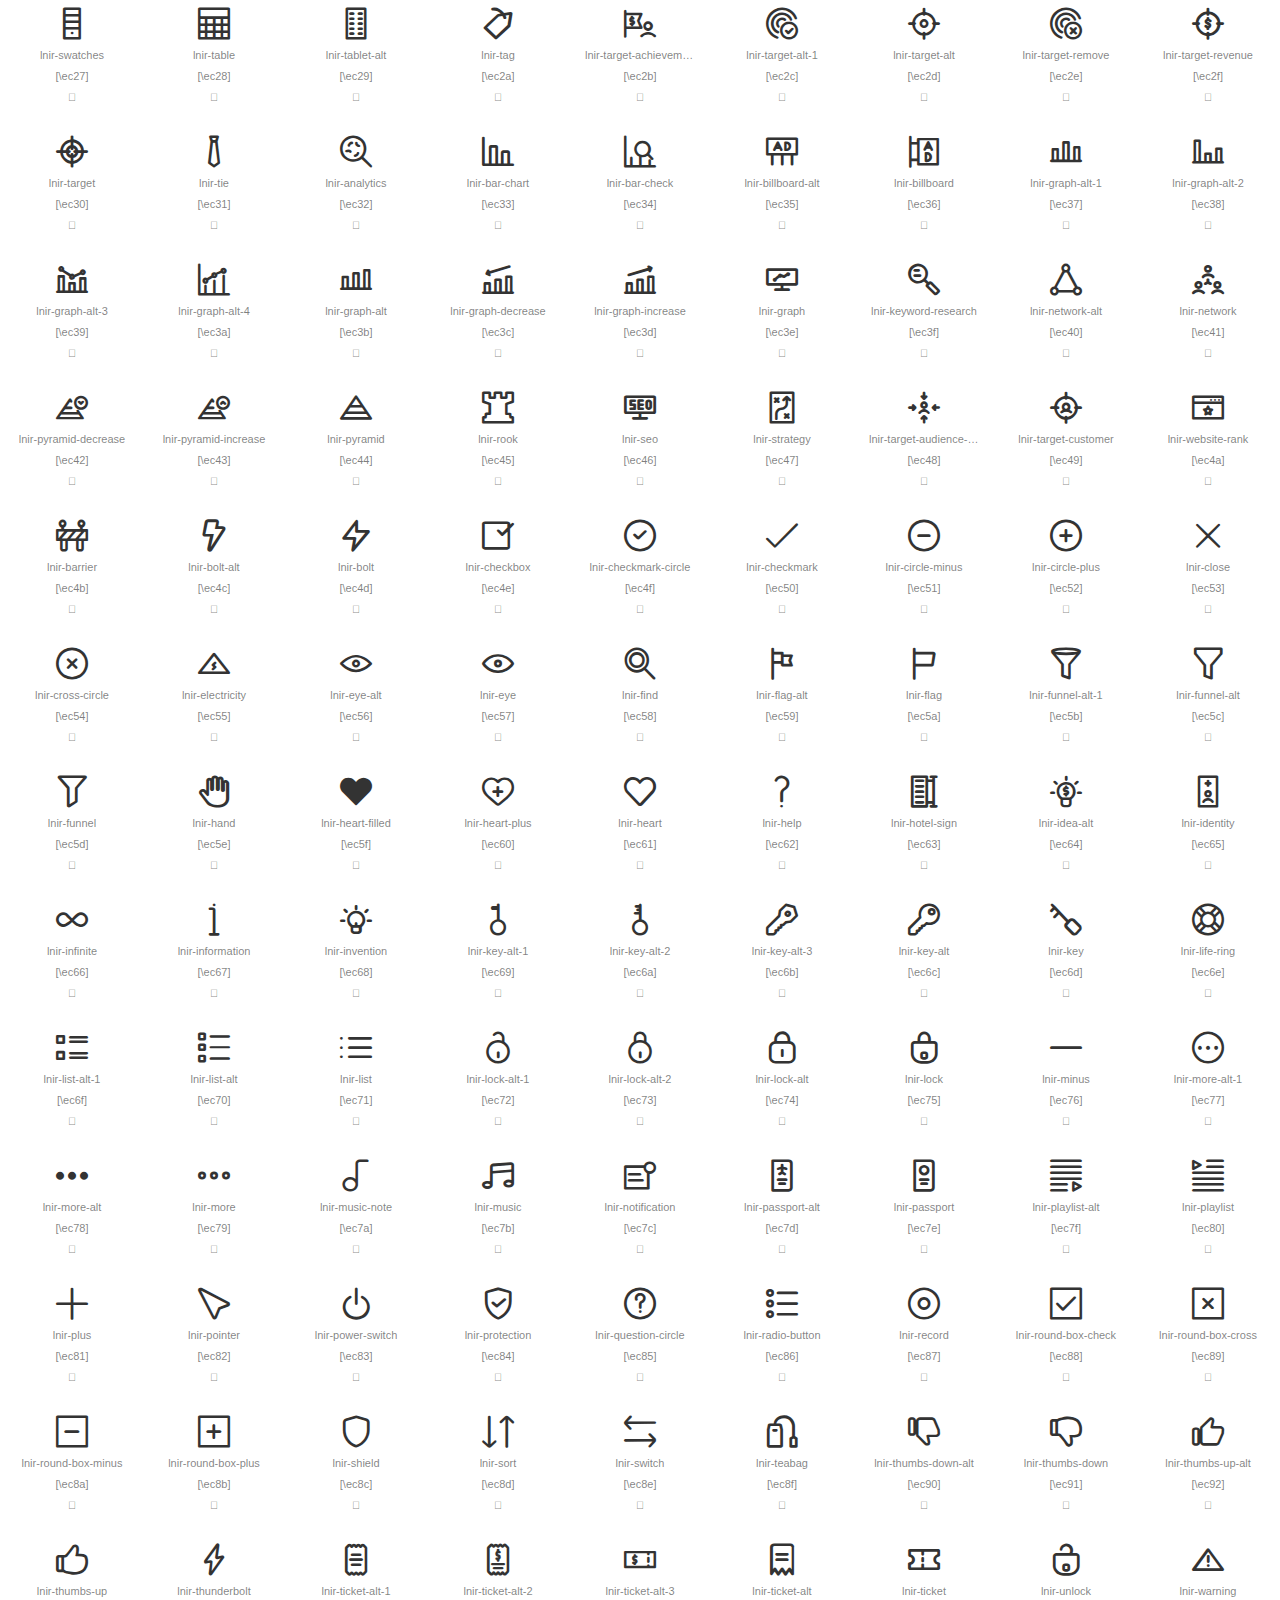
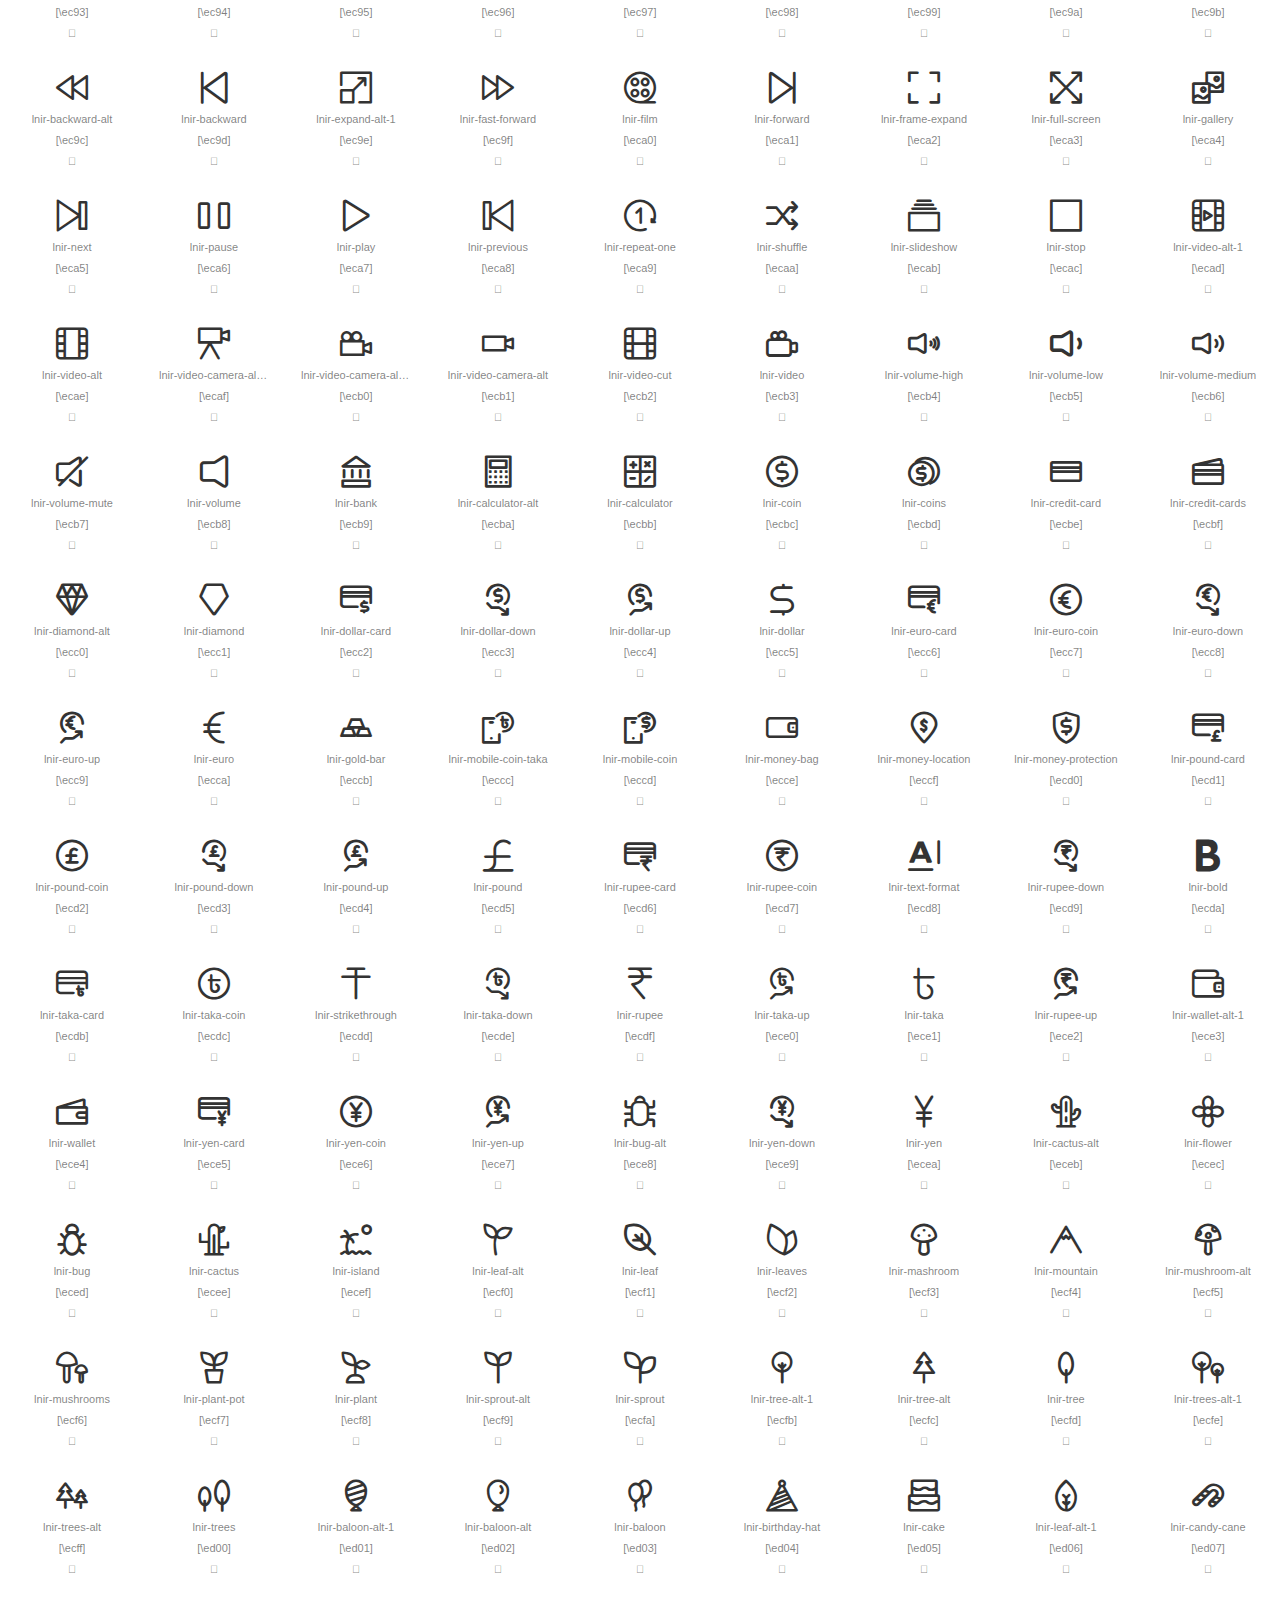
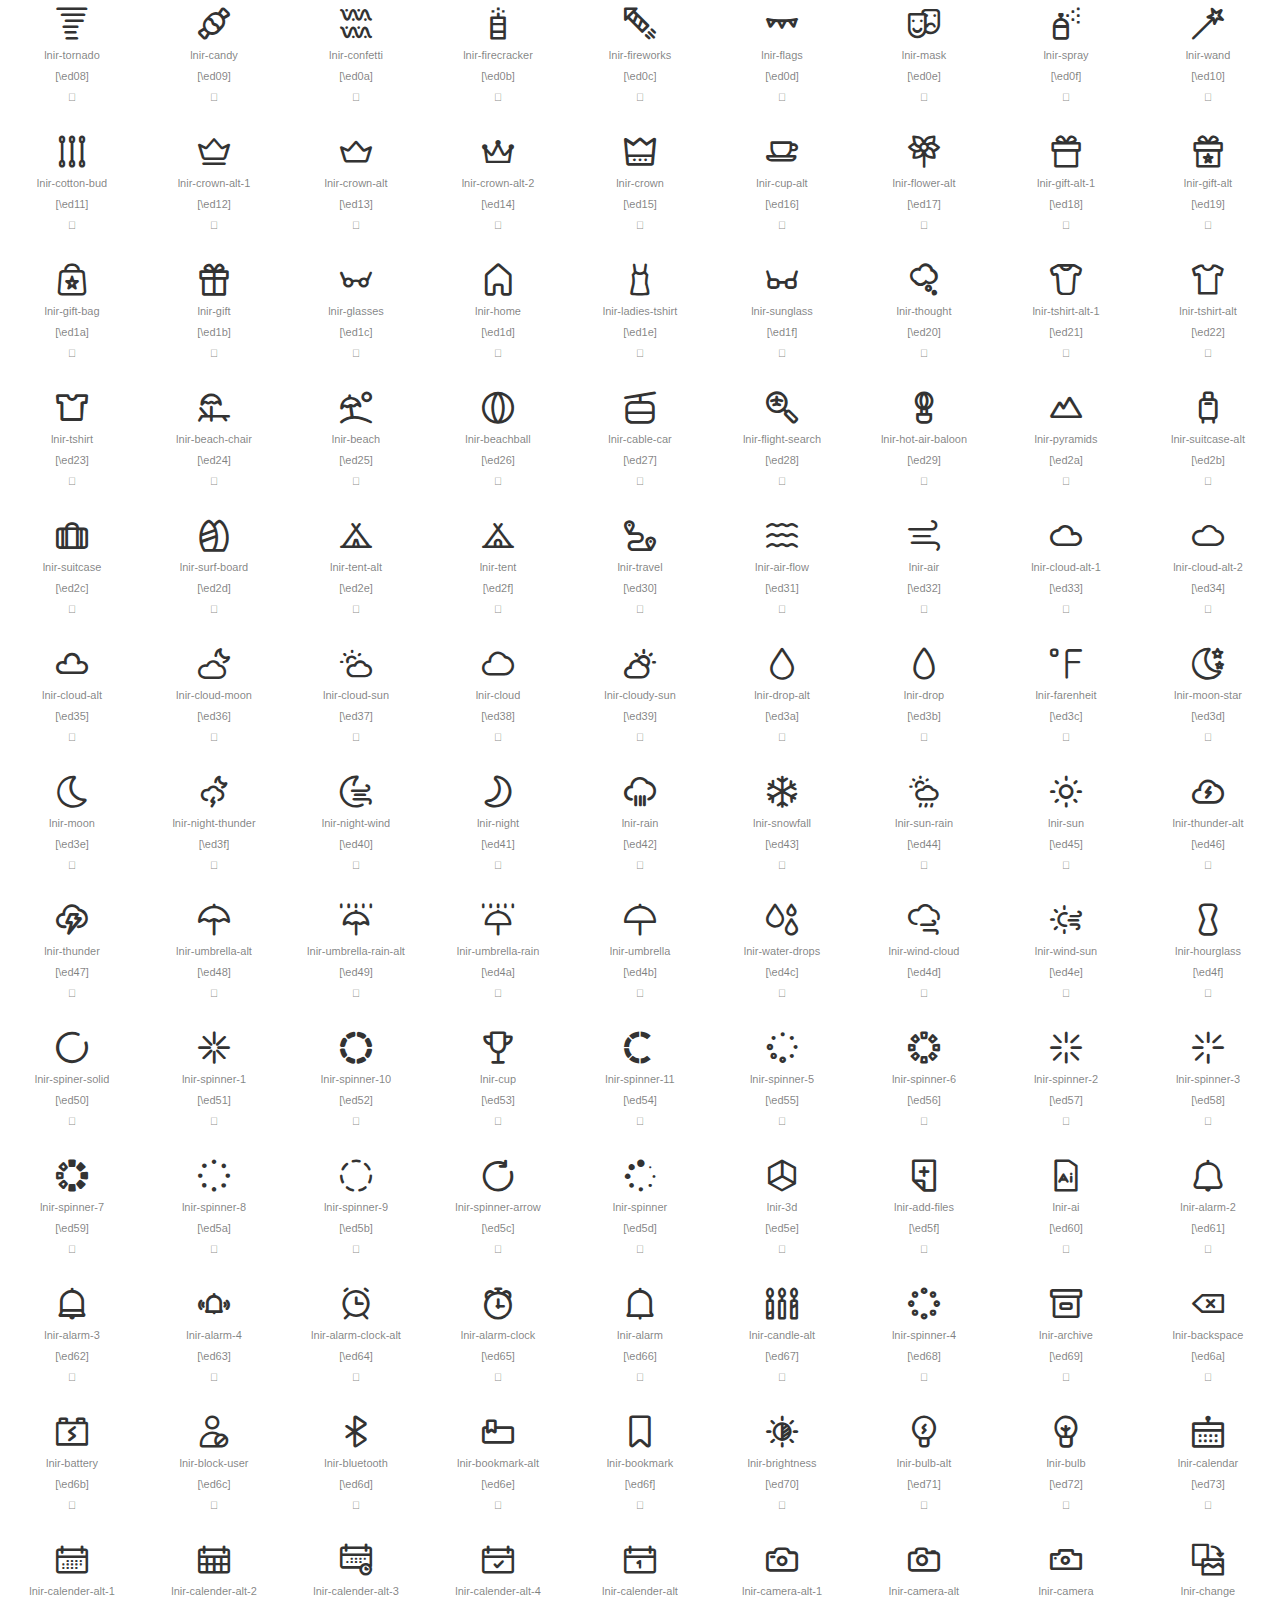
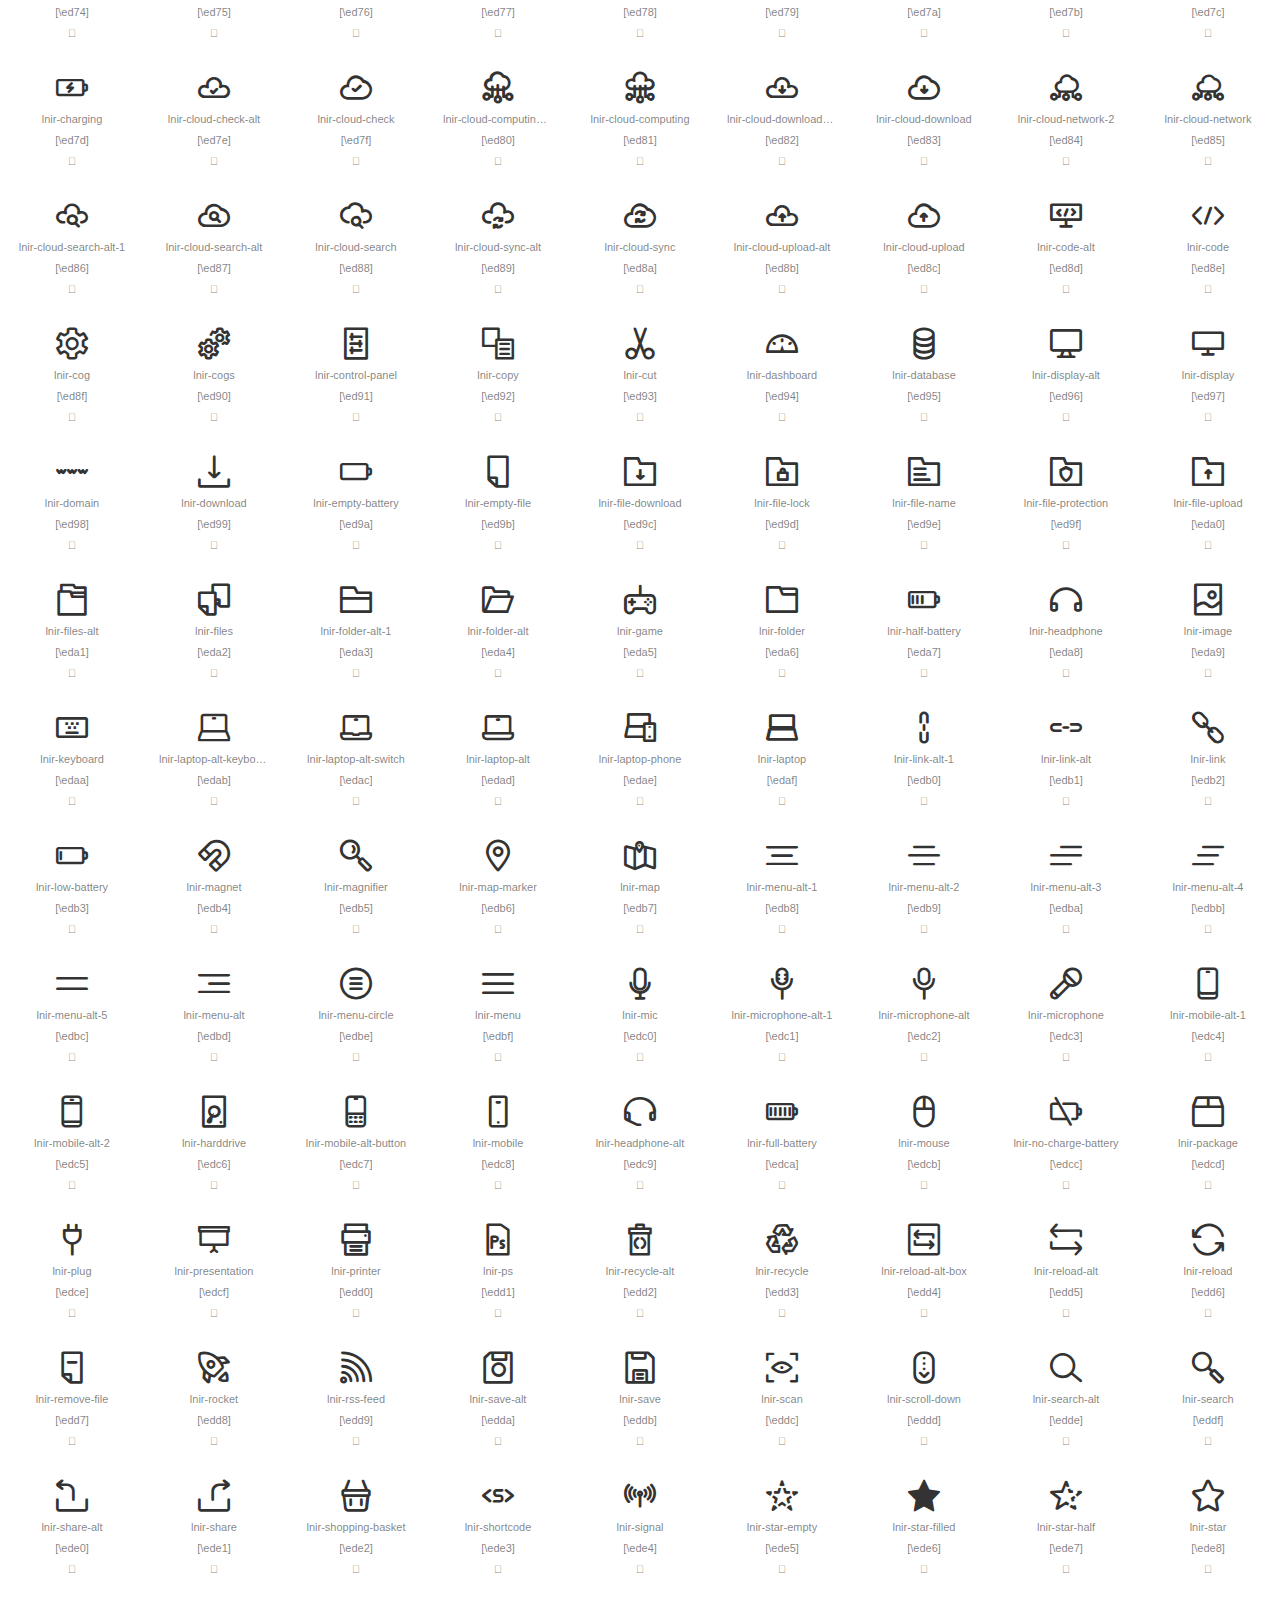
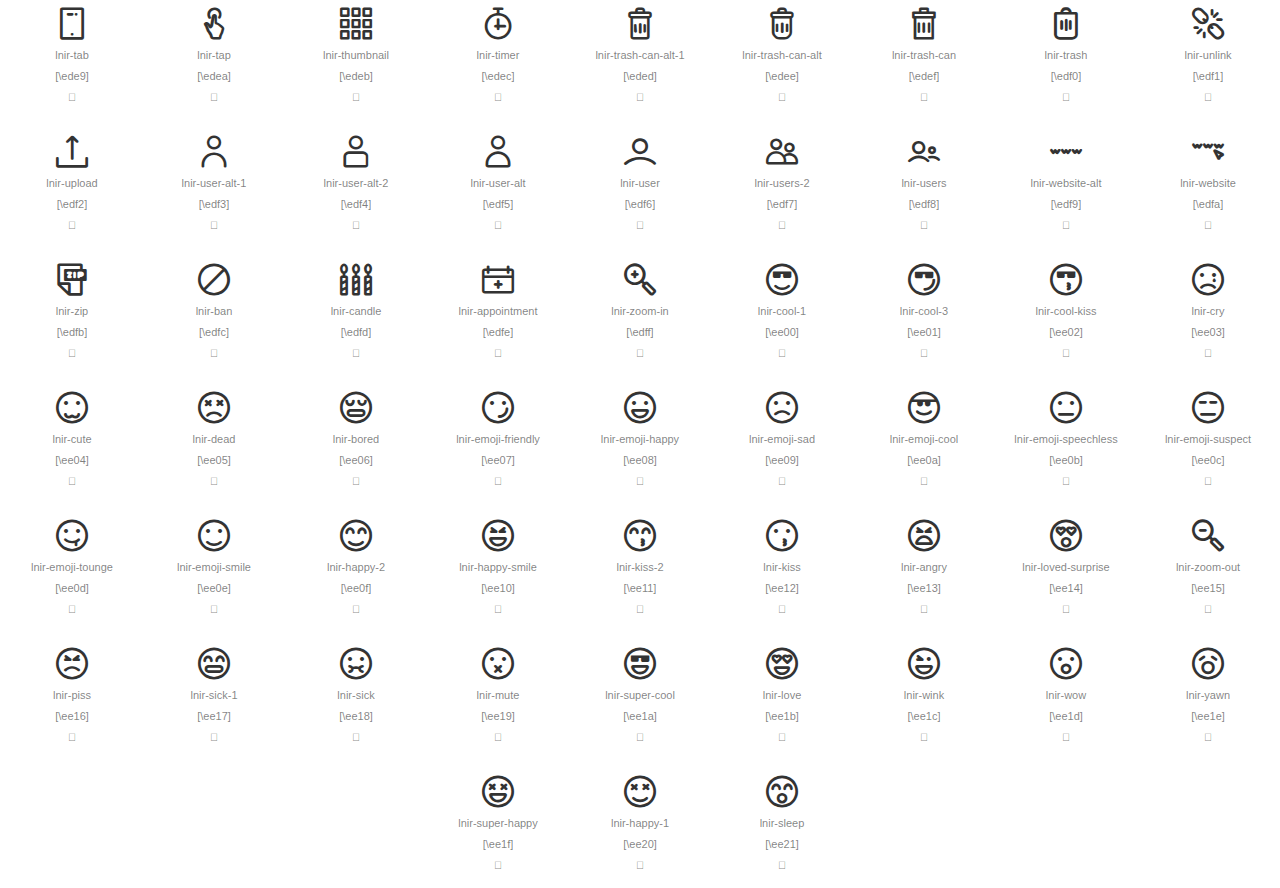
<file: assets/fonts/LineIcons/Pro-Regular/demo.html>
<!doctype html>
<html lang="en">

<head>
	<meta charset="UTF-8">
	<meta name="viewport" content="width=device-width, initial-scale=1">
	<link rel="stylesheet" href="demo/css/reset.css"> <!-- CSS reset -->
	<link rel="stylesheet" href="demo/css/style.css">
	<link rel="shortcut icon" href="demo/favicon.png">
	<title>LineIconsPro Regular Web Font</title>
</head>

<body>
	<header>
		<h1>LineIconsPro Regular Web Font</h1>
		<p>Author: <a href="https://lineicons.com">lineicons.com</a></p>
	</header>

	<div id="icons-wrapper">
		<section>
			<ul>

				<li>
					<i class="lnir lnir-500px"></i>
					<p>lnir-500px</p>
				</li>

				<li>
					<i class="lnir lnir-adobe"></i>
					<p>lnir-adobe</p>
				</li>

				<li>
					<i class="lnir lnir-airbnb"></i>
					<p>lnir-airbnb</p>
				</li>

				<li>
					<i class="lnir lnir-amazon-original"></i>
					<p>lnir-amazon-original</p>
				</li>

				<li>
					<i class="lnir lnir-amazon-pay"></i>
					<p>lnir-amazon-pay</p>
				</li>

				<li>
					<i class="lnir lnir-amazon"></i>
					<p>lnir-amazon</p>
				</li>

				<li>
					<i class="lnir lnir-angellist"></i>
					<p>lnir-angellist</p>
				</li>

				<li>
					<i class="lnir lnir-android-original"></i>
					<p>lnir-android-original</p>
				</li>

				<li>
					<i class="lnir lnir-android"></i>
					<p>lnir-android</p>
				</li>

				<li>
					<i class="lnir lnir-amex"></i>
					<p>lnir-amex</p>
				</li>

				<li>
					<i class="lnir lnir-angular"></i>
					<p>lnir-angular</p>
				</li>

				<li>
					<i class="lnir lnir-atlassian"></i>
					<p>lnir-atlassian</p>
				</li>

				<li>
					<i class="lnir lnir-apple-pay"></i>
					<p>lnir-apple-pay</p>
				</li>

				<li>
					<i class="lnir lnir-apple"></i>
					<p>lnir-apple</p>
				</li>

				<li>
					<i class="lnir lnir-app-store"></i>
					<p>lnir-app-store</p>
				</li>

				<li>
					<i class="lnir lnir-aws"></i>
					<p>lnir-aws</p>
				</li>

				<li>
					<i class="lnir lnir-behance-original"></i>
					<p>lnir-behance-original</p>
				</li>

				<li>
					<i class="lnir lnir-behance"></i>
					<p>lnir-behance</p>
				</li>

				<li>
					<i class="lnir lnir-bitbucket"></i>
					<p>lnir-bitbucket</p>
				</li>

				<li>
					<i class="lnir lnir-chrome"></i>
					<p>lnir-chrome</p>
				</li>

				<li>
					<i class="lnir lnir-bitcoin"></i>
					<p>lnir-bitcoin</p>
				</li>

				<li>
					<i class="lnir lnir-codepen"></i>
					<p>lnir-codepen</p>
				</li>

				<li>
					<i class="lnir lnir-bootstrap"></i>
					<p>lnir-bootstrap</p>
				</li>

				<li>
					<i class="lnir lnir-css3"></i>
					<p>lnir-css3</p>
				</li>

				<li>
					<i class="lnir lnir-blogger"></i>
					<p>lnir-blogger</p>
				</li>

				<li>
					<i class="lnir lnir-dev"></i>
					<p>lnir-dev</p>
				</li>

				<li>
					<i class="lnir lnir-diners-club"></i>
					<p>lnir-diners-club</p>
				</li>

				<li>
					<i class="lnir lnir-discord"></i>
					<p>lnir-discord</p>
				</li>

				<li>
					<i class="lnir lnir-discover"></i>
					<p>lnir-discover</p>
				</li>

				<li>
					<i class="lnir lnir-docker"></i>
					<p>lnir-docker</p>
				</li>

				<li>
					<i class="lnir lnir-dribbble"></i>
					<p>lnir-dribbble</p>
				</li>

				<li>
					<i class="lnir lnir-dropbox"></i>
					<p>lnir-dropbox</p>
				</li>

				<li>
					<i class="lnir lnir-drupal-original"></i>
					<p>lnir-drupal-original</p>
				</li>

				<li>
					<i class="lnir lnir-drupal"></i>
					<p>lnir-drupal</p>
				</li>

				<li>
					<i class="lnir lnir-edge"></i>
					<p>lnir-edge</p>
				</li>

				<li>
					<i class="lnir lnir-envato"></i>
					<p>lnir-envato</p>
				</li>

				<li>
					<i class="lnir lnir-facebook-filled"></i>
					<p>lnir-facebook-filled</p>
				</li>

				<li>
					<i class="lnir lnir-cpanel"></i>
					<p>lnir-cpanel</p>
				</li>

				<li>
					<i class="lnir lnir-creative-commons"></i>
					<p>lnir-creative-commons</p>
				</li>

				<li>
					<i class="lnir lnir-facebook-messenger"></i>
					<p>lnir-facebook-messenger</p>
				</li>

				<li>
					<i class="lnir lnir-facebook-original"></i>
					<p>lnir-facebook-original</p>
				</li>

				<li>
					<i class="lnir lnir-facebook-oval"></i>
					<p>lnir-facebook-oval</p>
				</li>

				<li>
					<i class="lnir lnir-facebook"></i>
					<p>lnir-facebook</p>
				</li>

				<li>
					<i class="lnir lnir-figma"></i>
					<p>lnir-figma</p>
				</li>

				<li>
					<i class="lnir lnir-firefox-original"></i>
					<p>lnir-firefox-original</p>
				</li>

				<li>
					<i class="lnir lnir-firefox"></i>
					<p>lnir-firefox</p>
				</li>

				<li>
					<i class="lnir lnir-flickr"></i>
					<p>lnir-flickr</p>
				</li>

				<li>
					<i class="lnir lnir-git"></i>
					<p>lnir-git</p>
				</li>

				<li>
					<i class="lnir lnir-github-original"></i>
					<p>lnir-github-original</p>
				</li>

				<li>
					<i class="lnir lnir-github"></i>
					<p>lnir-github</p>
				</li>

				<li>
					<i class="lnir lnir-goodreads"></i>
					<p>lnir-goodreads</p>
				</li>

				<li>
					<i class="lnir lnir-google-drive"></i>
					<p>lnir-google-drive</p>
				</li>

				<li>
					<i class="lnir lnir-google-pay"></i>
					<p>lnir-google-pay</p>
				</li>

				<li>
					<i class="lnir lnir-google-wallet"></i>
					<p>lnir-google-wallet</p>
				</li>

				<li>
					<i class="lnir lnir-google"></i>
					<p>lnir-google</p>
				</li>

				<li>
					<i class="lnir lnir-hacker-news"></i>
					<p>lnir-hacker-news</p>
				</li>

				<li>
					<i class="lnir lnir-html5"></i>
					<p>lnir-html5</p>
				</li>

				<li>
					<i class="lnir lnir-instagram-filled"></i>
					<p>lnir-instagram-filled</p>
				</li>

				<li>
					<i class="lnir lnir-instagram-original"></i>
					<p>lnir-instagram-original</p>
				</li>

				<li>
					<i class="lnir lnir-instagram"></i>
					<p>lnir-instagram</p>
				</li>

				<li>
					<i class="lnir lnir-javascript"></i>
					<p>lnir-javascript</p>
				</li>

				<li>
					<i class="lnir lnir-jcb"></i>
					<p>lnir-jcb</p>
				</li>

				<li>
					<i class="lnir lnir-joomla"></i>
					<p>lnir-joomla</p>
				</li>

				<li>
					<i class="lnir lnir-laravel"></i>
					<p>lnir-laravel</p>
				</li>

				<li>
					<i class="lnir lnir-lineicons-alt"></i>
					<p>lnir-lineicons-alt</p>
				</li>

				<li>
					<i class="lnir lnir-dropbox-original"></i>
					<p>lnir-dropbox-original</p>
				</li>

				<li>
					<i class="lnir lnir-linkedin-original"></i>
					<p>lnir-linkedin-original</p>
				</li>

				<li>
					<i class="lnir lnir-mailchimp"></i>
					<p>lnir-mailchimp</p>
				</li>

				<li>
					<i class="lnir lnir-mastercard"></i>
					<p>lnir-mastercard</p>
				</li>

				<li>
					<i class="lnir lnir-medium"></i>
					<p>lnir-medium</p>
				</li>

				<li>
					<i class="lnir lnir-megento"></i>
					<p>lnir-megento</p>
				</li>

				<li>
					<i class="lnir lnir-microsoft"></i>
					<p>lnir-microsoft</p>
				</li>

				<li>
					<i class="lnir lnir-nodejs-alt"></i>
					<p>lnir-nodejs-alt</p>
				</li>

				<li>
					<i class="lnir lnir-nodejs"></i>
					<p>lnir-nodejs</p>
				</li>

				<li>
					<i class="lnir lnir-npm"></i>
					<p>lnir-npm</p>
				</li>

				<li>
					<i class="lnir lnir-opera"></i>
					<p>lnir-opera</p>
				</li>

				<li>
					<i class="lnir lnir-patreon"></i>
					<p>lnir-patreon</p>
				</li>

				<li>
					<i class="lnir lnir-paypal-original"></i>
					<p>lnir-paypal-original</p>
				</li>

				<li>
					<i class="lnir lnir-paypal"></i>
					<p>lnir-paypal</p>
				</li>

				<li>
					<i class="lnir lnir-php"></i>
					<p>lnir-php</p>
				</li>

				<li>
					<i class="lnir lnir-line"></i>
					<p>lnir-line</p>
				</li>

				<li>
					<i class="lnir lnir-lineicons"></i>
					<p>lnir-lineicons</p>
				</li>

				<li>
					<i class="lnir lnir-linkedin"></i>
					<p>lnir-linkedin</p>
				</li>

				<li>
					<i class="lnir lnir-pinterest"></i>
					<p>lnir-pinterest</p>
				</li>

				<li>
					<i class="lnir lnir-play-store"></i>
					<p>lnir-play-store</p>
				</li>

				<li>
					<i class="lnir lnir-producthunt"></i>
					<p>lnir-producthunt</p>
				</li>

				<li>
					<i class="lnir lnir-python"></i>
					<p>lnir-python</p>
				</li>

				<li>
					<i class="lnir lnir-quora"></i>
					<p>lnir-quora</p>
				</li>

				<li>
					<i class="lnir lnir-react"></i>
					<p>lnir-react</p>
				</li>

				<li>
					<i class="lnir lnir-reddit"></i>
					<p>lnir-reddit</p>
				</li>

				<li>
					<i class="lnir lnir-shopify"></i>
					<p>lnir-shopify</p>
				</li>

				<li>
					<i class="lnir lnir-sketch"></i>
					<p>lnir-sketch</p>
				</li>

				<li>
					<i class="lnir lnir-skype"></i>
					<p>lnir-skype</p>
				</li>

				<li>
					<i class="lnir lnir-slack"></i>
					<p>lnir-slack</p>
				</li>

				<li>
					<i class="lnir lnir-slideshare"></i>
					<p>lnir-slideshare</p>
				</li>

				<li>
					<i class="lnir lnir-snapchat"></i>
					<p>lnir-snapchat</p>
				</li>

				<li>
					<i class="lnir lnir-souncloud-original"></i>
					<p>lnir-souncloud-original</p>
				</li>

				<li>
					<i class="lnir lnir-soundcloud"></i>
					<p>lnir-soundcloud</p>
				</li>

				<li>
					<i class="lnir lnir-spotify-original"></i>
					<p>lnir-spotify-original</p>
				</li>

				<li>
					<i class="lnir lnir-spotify"></i>
					<p>lnir-spotify</p>
				</li>

				<li>
					<i class="lnir lnir-stackoverflow"></i>
					<p>lnir-stackoverflow</p>
				</li>

				<li>
					<i class="lnir lnir-swift"></i>
					<p>lnir-swift</p>
				</li>

				<li>
					<i class="lnir lnir-telegram-original"></i>
					<p>lnir-telegram-original</p>
				</li>

				<li>
					<i class="lnir lnir-telegram"></i>
					<p>lnir-telegram</p>
				</li>

				<li>
					<i class="lnir lnir-trello"></i>
					<p>lnir-trello</p>
				</li>

				<li>
					<i class="lnir lnir-stripe"></i>
					<p>lnir-stripe</p>
				</li>

				<li>
					<i class="lnir lnir-tumblr"></i>
					<p>lnir-tumblr</p>
				</li>

				<li>
					<i class="lnir lnir-stumbleupon"></i>
					<p>lnir-stumbleupon</p>
				</li>

				<li>
					<i class="lnir lnir-twitter-original"></i>
					<p>lnir-twitter-original</p>
				</li>

				<li>
					<i class="lnir lnir-twitter"></i>
					<p>lnir-twitter</p>
				</li>

				<li>
					<i class="lnir lnir-ubuntu"></i>
					<p>lnir-ubuntu</p>
				</li>

				<li>
					<i class="lnir lnir-vimeo"></i>
					<p>lnir-vimeo</p>
				</li>

				<li>
					<i class="lnir lnir-twitch"></i>
					<p>lnir-twitch</p>
				</li>

				<li>
					<i class="lnir lnir-steam"></i>
					<p>lnir-steam</p>
				</li>

				<li>
					<i class="lnir lnir-twitter-filled"></i>
					<p>lnir-twitter-filled</p>
				</li>

				<li>
					<i class="lnir lnir-visa"></i>
					<p>lnir-visa</p>
				</li>

				<li>
					<i class="lnir lnir-vk"></i>
					<p>lnir-vk</p>
				</li>

				<li>
					<i class="lnir lnir-wechat"></i>
					<p>lnir-wechat</p>
				</li>

				<li>
					<i class="lnir lnir-whatsapp"></i>
					<p>lnir-whatsapp</p>
				</li>

				<li>
					<i class="lnir lnir-windows"></i>
					<p>lnir-windows</p>
				</li>

				<li>
					<i class="lnir lnir-wordpress-filled"></i>
					<p>lnir-wordpress-filled</p>
				</li>

				<li>
					<i class="lnir lnir-wordpress"></i>
					<p>lnir-wordpress</p>
				</li>

				<li>
					<i class="lnir lnir-yahoo"></i>
					<p>lnir-yahoo</p>
				</li>

				<li>
					<i class="lnir lnir-ycombinator"></i>
					<p>lnir-ycombinator</p>
				</li>

				<li>
					<i class="lnir lnir-youtube"></i>
					<p>lnir-youtube</p>
				</li>

				<li>
					<i class="lnir lnir-anchor"></i>
					<p>lnir-anchor</p>
				</li>

				<li>
					<i class="lnir lnir-bi-cycle"></i>
					<p>lnir-bi-cycle</p>
				</li>

				<li>
					<i class="lnir lnir-boarding-pass-alt"></i>
					<p>lnir-boarding-pass-alt</p>
				</li>

				<li>
					<i class="lnir lnir-boarding-pass"></i>
					<p>lnir-boarding-pass</p>
				</li>

				<li>
					<i class="lnir lnir-java"></i>
					<p>lnir-java</p>
				</li>

				<li>
					<i class="lnir lnir-jsfiddle"></i>
					<p>lnir-jsfiddle</p>
				</li>

				<li>
					<i class="lnir lnir-bridge"></i>
					<p>lnir-bridge</p>
				</li>

				<li>
					<i class="lnir lnir-bullhorn"></i>
					<p>lnir-bullhorn</p>
				</li>

				<li>
					<i class="lnir lnir-bus"></i>
					<p>lnir-bus</p>
				</li>

				<li>
					<i class="lnir lnir-car-alt"></i>
					<p>lnir-car-alt</p>
				</li>

				<li>
					<i class="lnir lnir-car"></i>
					<p>lnir-car</p>
				</li>

				<li>
					<i class="lnir lnir-caravan"></i>
					<p>lnir-caravan</p>
				</li>

				<li>
					<i class="lnir lnir-chat-add"></i>
					<p>lnir-chat-add</p>
				</li>

				<li>
					<i class="lnir lnir-chat-minus"></i>
					<p>lnir-chat-minus</p>
				</li>

				<li>
					<i class="lnir lnir-comments-alt"></i>
					<p>lnir-comments-alt</p>
				</li>

				<li>
					<i class="lnir lnir-comments-reply"></i>
					<p>lnir-comments-reply</p>
				</li>

				<li>
					<i class="lnir lnir-comments"></i>
					<p>lnir-comments</p>
				</li>

				<li>
					<i class="lnir lnir-envelope-alt"></i>
					<p>lnir-envelope-alt</p>
				</li>

				<li>
					<i class="lnir lnir-helicopter"></i>
					<p>lnir-helicopter</p>
				</li>

				<li>
					<i class="lnir lnir-inbox"></i>
					<p>lnir-inbox</p>
				</li>

				<li>
					<i class="lnir lnir-megaphone"></i>
					<p>lnir-megaphone</p>
				</li>

				<li>
					<i class="lnir lnir-message-attachement"></i>
					<p>lnir-message-attachement</p>
				</li>

				<li>
					<i class="lnir lnir-message-block"></i>
					<p>lnir-message-block</p>
				</li>

				<li>
					<i class="lnir lnir-message-check"></i>
					<p>lnir-message-check</p>
				</li>

				<li>
					<i class="lnir lnir-message-cross"></i>
					<p>lnir-message-cross</p>
				</li>

				<li>
					<i class="lnir lnir-message-desktop"></i>
					<p>lnir-message-desktop</p>
				</li>

				<li>
					<i class="lnir lnir-message-edit"></i>
					<p>lnir-message-edit</p>
				</li>

				<li>
					<i class="lnir lnir-message-forward"></i>
					<p>lnir-message-forward</p>
				</li>

				<li>
					<i class="lnir lnir-message-incoming"></i>
					<p>lnir-message-incoming</p>
				</li>

				<li>
					<i class="lnir lnir-message-laptop"></i>
					<p>lnir-message-laptop</p>
				</li>

				<li>
					<i class="lnir lnir-message-lock"></i>
					<p>lnir-message-lock</p>
				</li>

				<li>
					<i class="lnir lnir-message-love"></i>
					<p>lnir-message-love</p>
				</li>

				<li>
					<i class="lnir lnir-message-minus"></i>
					<p>lnir-message-minus</p>
				</li>

				<li>
					<i class="lnir lnir-message-outgoing"></i>
					<p>lnir-message-outgoing</p>
				</li>

				<li>
					<i class="lnir lnir-message-plus"></i>
					<p>lnir-message-plus</p>
				</li>

				<li>
					<i class="lnir lnir-message-reply"></i>
					<p>lnir-message-reply</p>
				</li>

				<li>
					<i class="lnir lnir-message-search"></i>
					<p>lnir-message-search</p>
				</li>

				<li>
					<i class="lnir lnir-message-share"></i>
					<p>lnir-message-share</p>
				</li>

				<li>
					<i class="lnir lnir-mobile-chat"></i>
					<p>lnir-mobile-chat</p>
				</li>

				<li>
					<i class="lnir lnir-page"></i>
					<p>lnir-page</p>
				</li>

				<li>
					<i class="lnir lnir-phone-block"></i>
					<p>lnir-phone-block</p>
				</li>

				<li>
					<i class="lnir lnir-phone-caling"></i>
					<p>lnir-phone-caling</p>
				</li>

				<li>
					<i class="lnir lnir-phone-conference"></i>
					<p>lnir-phone-conference</p>
				</li>

				<li>
					<i class="lnir lnir-phone-cut"></i>
					<p>lnir-phone-cut</p>
				</li>

				<li>
					<i class="lnir lnir-phone-forward"></i>
					<p>lnir-phone-forward</p>
				</li>

				<li>
					<i class="lnir lnir-phone-incoming"></i>
					<p>lnir-phone-incoming</p>
				</li>

				<li>
					<i class="lnir lnir-phone-misscall"></i>
					<p>lnir-phone-misscall</p>
				</li>

				<li>
					<i class="lnir lnir-phone-outgoing"></i>
					<p>lnir-phone-outgoing</p>
				</li>

				<li>
					<i class="lnir lnir-phone-pause"></i>
					<p>lnir-phone-pause</p>
				</li>

				<li>
					<i class="lnir lnir-phone-redial"></i>
					<p>lnir-phone-redial</p>
				</li>

				<li>
					<i class="lnir lnir-phone-ring"></i>
					<p>lnir-phone-ring</p>
				</li>

				<li>
					<i class="lnir lnir-phone-set"></i>
					<p>lnir-phone-set</p>
				</li>

				<li>
					<i class="lnir lnir-phone"></i>
					<p>lnir-phone</p>
				</li>

				<li>
					<i class="lnir lnir-plane-alt"></i>
					<p>lnir-plane-alt</p>
				</li>

				<li>
					<i class="lnir lnir-plane"></i>
					<p>lnir-plane</p>
				</li>

				<li>
					<i class="lnir lnir-popup"></i>
					<p>lnir-popup</p>
				</li>

				<li>
					<i class="lnir lnir-postcard-alt"></i>
					<p>lnir-postcard-alt</p>
				</li>

				<li>
					<i class="lnir lnir-postcard"></i>
					<p>lnir-postcard</p>
				</li>

				<li>
					<i class="lnir lnir-reply"></i>
					<p>lnir-reply</p>
				</li>

				<li>
					<i class="lnir lnir-road"></i>
					<p>lnir-road</p>
				</li>

				<li>
					<i class="lnir lnir-scooter"></i>
					<p>lnir-scooter</p>
				</li>

				<li>
					<i class="lnir lnir-ship"></i>
					<p>lnir-ship</p>
				</li>

				<li>
					<i class="lnir lnir-support"></i>
					<p>lnir-support</p>
				</li>

				<li>
					<i class="lnir lnir-target-mail"></i>
					<p>lnir-target-mail</p>
				</li>

				<li>
					<i class="lnir lnir-taxi"></i>
					<p>lnir-taxi</p>
				</li>

				<li>
					<i class="lnir lnir-train-alt"></i>
					<p>lnir-train-alt</p>
				</li>

				<li>
					<i class="lnir lnir-train"></i>
					<p>lnir-train</p>
				</li>

				<li>
					<i class="lnir lnir-boundary"></i>
					<p>lnir-boundary</p>
				</li>

				<li>
					<i class="lnir lnir-bricks-alt"></i>
					<p>lnir-bricks-alt</p>
				</li>

				<li>
					<i class="lnir lnir-bricks"></i>
					<p>lnir-bricks</p>
				</li>

				<li>
					<i class="lnir lnir-bulldozer"></i>
					<p>lnir-bulldozer</p>
				</li>

				<li>
					<i class="lnir lnir-cone"></i>
					<p>lnir-cone</p>
				</li>

				<li>
					<i class="lnir lnir-construction-hammer"></i>
					<p>lnir-construction-hammer</p>
				</li>

				<li>
					<i class="lnir lnir-construction-rular"></i>
					<p>lnir-construction-rular</p>
				</li>

				<li>
					<i class="lnir lnir-construction"></i>
					<p>lnir-construction</p>
				</li>

				<li>
					<i class="lnir lnir-door-alt"></i>
					<p>lnir-door-alt</p>
				</li>

				<li>
					<i class="lnir lnir-drill"></i>
					<p>lnir-drill</p>
				</li>

				<li>
					<i class="lnir lnir-fence"></i>
					<p>lnir-fence</p>
				</li>

				<li>
					<i class="lnir lnir-hammer-alt"></i>
					<p>lnir-hammer-alt</p>
				</li>

				<li>
					<i class="lnir lnir-envelope"></i>
					<p>lnir-envelope</p>
				</li>

				<li>
					<i class="lnir lnir-joomla-original"></i>
					<p>lnir-joomla-original</p>
				</li>

				<li>
					<i class="lnir lnir-bubble"></i>
					<p>lnir-bubble</p>
				</li>

				<li>
					<i class="lnir lnir-door"></i>
					<p>lnir-door</p>
				</li>

				<li>
					<i class="lnir lnir-helmet"></i>
					<p>lnir-helmet</p>
				</li>

				<li>
					<i class="lnir lnir-hook"></i>
					<p>lnir-hook</p>
				</li>

				<li>
					<i class="lnir lnir-house-alt-1"></i>
					<p>lnir-house-alt-1</p>
				</li>

				<li>
					<i class="lnir lnir-house-alt"></i>
					<p>lnir-house-alt</p>
				</li>

				<li>
					<i class="lnir lnir-house-heart"></i>
					<p>lnir-house-heart</p>
				</li>

				<li>
					<i class="lnir lnir-house-plan"></i>
					<p>lnir-house-plan</p>
				</li>

				<li>
					<i class="lnir lnir-house"></i>
					<p>lnir-house</p>
				</li>

				<li>
					<i class="lnir lnir-measuring-tape"></i>
					<p>lnir-measuring-tape</p>
				</li>

				<li>
					<i class="lnir lnir-paint-bucket"></i>
					<p>lnir-paint-bucket</p>
				</li>

				<li>
					<i class="lnir lnir-paint-roller-alt-1"></i>
					<p>lnir-paint-roller-alt-1</p>
				</li>

				<li>
					<i class="lnir lnir-paint-roller-alt"></i>
					<p>lnir-paint-roller-alt</p>
				</li>

				<li>
					<i class="lnir lnir-paint-roller"></i>
					<p>lnir-paint-roller</p>
				</li>

				<li>
					<i class="lnir lnir-pipe"></i>
					<p>lnir-pipe</p>
				</li>

				<li>
					<i class="lnir lnir-ruler-alt"></i>
					<p>lnir-ruler-alt</p>
				</li>

				<li>
					<i class="lnir lnir-ruler-pencil"></i>
					<p>lnir-ruler-pencil</p>
				</li>

				<li>
					<i class="lnir lnir-ruler"></i>
					<p>lnir-ruler</p>
				</li>

				<li>
					<i class="lnir lnir-saw-alt"></i>
					<p>lnir-saw-alt</p>
				</li>

				<li>
					<i class="lnir lnir-saw"></i>
					<p>lnir-saw</p>
				</li>

				<li>
					<i class="lnir lnir-screw"></i>
					<p>lnir-screw</p>
				</li>

				<li>
					<i class="lnir lnir-screwdriver"></i>
					<p>lnir-screwdriver</p>
				</li>

				<li>
					<i class="lnir lnir-shovel"></i>
					<p>lnir-shovel</p>
				</li>

				<li>
					<i class="lnir lnir-toolbox"></i>
					<p>lnir-toolbox</p>
				</li>

				<li>
					<i class="lnir lnir-triangle-ruler-1"></i>
					<p>lnir-triangle-ruler-1</p>
				</li>

				<li>
					<i class="lnir lnir-triangle-ruler"></i>
					<p>lnir-triangle-ruler</p>
				</li>

				<li>
					<i class="lnir lnir-trowel-alt"></i>
					<p>lnir-trowel-alt</p>
				</li>

				<li>
					<i class="lnir lnir-trowel"></i>
					<p>lnir-trowel</p>
				</li>

				<li>
					<i class="lnir lnir-wheelbarrow"></i>
					<p>lnir-wheelbarrow</p>
				</li>

				<li>
					<i class="lnir lnir-wrench"></i>
					<p>lnir-wrench</p>
				</li>

				<li>
					<i class="lnir lnir-brush-alt"></i>
					<p>lnir-brush-alt</p>
				</li>

				<li>
					<i class="lnir lnir-brush"></i>
					<p>lnir-brush</p>
				</li>

				<li>
					<i class="lnir lnir-color-palette"></i>
					<p>lnir-color-palette</p>
				</li>

				<li>
					<i class="lnir lnir-crop-alt"></i>
					<p>lnir-crop-alt</p>
				</li>

				<li>
					<i class="lnir lnir-crop"></i>
					<p>lnir-crop</p>
				</li>

				<li>
					<i class="lnir lnir-grid-alt"></i>
					<p>lnir-grid-alt</p>
				</li>

				<li>
					<i class="lnir lnir-grid"></i>
					<p>lnir-grid</p>
				</li>

				<li>
					<i class="lnir lnir-highlight-alt"></i>
					<p>lnir-highlight-alt</p>
				</li>

				<li>
					<i class="lnir lnir-highlight"></i>
					<p>lnir-highlight</p>
				</li>

				<li>
					<i class="lnir lnir-image-crop"></i>
					<p>lnir-image-crop</p>
				</li>

				<li>
					<i class="lnir lnir-layers-alt-1"></i>
					<p>lnir-layers-alt-1</p>
				</li>

				<li>
					<i class="lnir lnir-layers-alt"></i>
					<p>lnir-layers-alt</p>
				</li>

				<li>
					<i class="lnir lnir-layers"></i>
					<p>lnir-layers</p>
				</li>

				<li>
					<i class="lnir lnir-layout-alt-1"></i>
					<p>lnir-layout-alt-1</p>
				</li>

				<li>
					<i class="lnir lnir-layout-alt-2"></i>
					<p>lnir-layout-alt-2</p>
				</li>

				<li>
					<i class="lnir lnir-layout-alt"></i>
					<p>lnir-layout-alt</p>
				</li>

				<li>
					<i class="lnir lnir-layout"></i>
					<p>lnir-layout</p>
				</li>

				<li>
					<i class="lnir lnir-magic-wand"></i>
					<p>lnir-magic-wand</p>
				</li>

				<li>
					<i class="lnir lnir-margin"></i>
					<p>lnir-margin</p>
				</li>

				<li>
					<i class="lnir lnir-move"></i>
					<p>lnir-move</p>
				</li>

				<li>
					<i class="lnir lnir-pallet"></i>
					<p>lnir-pallet</p>
				</li>

				<li>
					<i class="lnir lnir-rotate"></i>
					<p>lnir-rotate</p>
				</li>

				<li>
					<i class="lnir lnir-scaling"></i>
					<p>lnir-scaling</p>
				</li>

				<li>
					<i class="lnir lnir-select"></i>
					<p>lnir-select</p>
				</li>

				<li>
					<i class="lnir lnir-size"></i>
					<p>lnir-size</p>
				</li>

				<li>
					<i class="lnir lnir-slice"></i>
					<p>lnir-slice</p>
				</li>

				<li>
					<i class="lnir lnir-transform"></i>
					<p>lnir-transform</p>
				</li>

				<li>
					<i class="lnir lnir-ux"></i>
					<p>lnir-ux</p>
				</li>

				<li>
					<i class="lnir lnir-vector-alt"></i>
					<p>lnir-vector-alt</p>
				</li>

				<li>
					<i class="lnir lnir-vector-pen"></i>
					<p>lnir-vector-pen</p>
				</li>

				<li>
					<i class="lnir lnir-vector"></i>
					<p>lnir-vector</p>
				</li>

				<li>
					<i class="lnir lnir-angle-double-down"></i>
					<p>lnir-angle-double-down</p>
				</li>

				<li>
					<i class="lnir lnir-angle-double-left"></i>
					<p>lnir-angle-double-left</p>
				</li>

				<li>
					<i class="lnir lnir-angle-double-right"></i>
					<p>lnir-angle-double-right</p>
				</li>

				<li>
					<i class="lnir lnir-angle-double-up"></i>
					<p>lnir-angle-double-up</p>
				</li>

				<li>
					<i class="lnir lnir-arrow-double-down"></i>
					<p>lnir-arrow-double-down</p>
				</li>

				<li>
					<i class="lnir lnir-arrow-double-left"></i>
					<p>lnir-arrow-double-left</p>
				</li>

				<li>
					<i class="lnir lnir-arrow-double-right"></i>
					<p>lnir-arrow-double-right</p>
				</li>

				<li>
					<i class="lnir lnir-arrow-double-top"></i>
					<p>lnir-arrow-double-top</p>
				</li>

				<li>
					<i class="lnir lnir-arrow-down-circle"></i>
					<p>lnir-arrow-down-circle</p>
				</li>

				<li>
					<i class="lnir lnir-arrow-down"></i>
					<p>lnir-arrow-down</p>
				</li>

				<li>
					<i class="lnir lnir-arrow-expand-alt"></i>
					<p>lnir-arrow-expand-alt</p>
				</li>

				<li>
					<i class="lnir lnir-arrow-expand"></i>
					<p>lnir-arrow-expand</p>
				</li>

				<li>
					<i class="lnir lnir-arrow-left-circle"></i>
					<p>lnir-arrow-left-circle</p>
				</li>

				<li>
					<i class="lnir lnir-arrow-left"></i>
					<p>lnir-arrow-left</p>
				</li>

				<li>
					<i class="lnir lnir-arrow-minimize-alt"></i>
					<p>lnir-arrow-minimize-alt</p>
				</li>

				<li>
					<i class="lnir lnir-arrow-minimize"></i>
					<p>lnir-arrow-minimize</p>
				</li>

				<li>
					<i class="lnir lnir-arrow-right-circle"></i>
					<p>lnir-arrow-right-circle</p>
				</li>

				<li>
					<i class="lnir lnir-arrow-right"></i>
					<p>lnir-arrow-right</p>
				</li>

				<li>
					<i class="lnir lnir-arrow-top-left"></i>
					<p>lnir-arrow-top-left</p>
				</li>

				<li>
					<i class="lnir lnir-arrow-top-right"></i>
					<p>lnir-arrow-top-right</p>
				</li>

				<li>
					<i class="lnir lnir-arrow-up-circle"></i>
					<p>lnir-arrow-up-circle</p>
				</li>

				<li>
					<i class="lnir lnir-arrow-up"></i>
					<p>lnir-arrow-up</p>
				</li>

				<li>
					<i class="lnir lnir-arrows-horizontal"></i>
					<p>lnir-arrows-horizontal</p>
				</li>

				<li>
					<i class="lnir lnir-arrows-vertical"></i>
					<p>lnir-arrows-vertical</p>
				</li>

				<li>
					<i class="lnir lnir-axis"></i>
					<p>lnir-axis</p>
				</li>

				<li>
					<i class="lnir lnir-chevron-down-circle"></i>
					<p>lnir-chevron-down-circle</p>
				</li>

				<li>
					<i class="lnir lnir-chevron-down"></i>
					<p>lnir-chevron-down</p>
				</li>

				<li>
					<i class="lnir lnir-chevron-left-circle"></i>
					<p>lnir-chevron-left-circle</p>
				</li>

				<li>
					<i class="lnir lnir-chevron-left"></i>
					<p>lnir-chevron-left</p>
				</li>

				<li>
					<i class="lnir lnir-chevron-right-circle"></i>
					<p>lnir-chevron-right-circle</p>
				</li>

				<li>
					<i class="lnir lnir-chevron-right"></i>
					<p>lnir-chevron-right</p>
				</li>

				<li>
					<i class="lnir lnir-chevron-up-circle"></i>
					<p>lnir-chevron-up-circle</p>
				</li>

				<li>
					<i class="lnir lnir-chevron-up"></i>
					<p>lnir-chevron-up</p>
				</li>

				<li>
					<i class="lnir lnir-direction-alt"></i>
					<p>lnir-direction-alt</p>
				</li>

				<li>
					<i class="lnir lnir-direction-ltr"></i>
					<p>lnir-direction-ltr</p>
				</li>

				<li>
					<i class="lnir lnir-direction-rtl"></i>
					<p>lnir-direction-rtl</p>
				</li>

				<li>
					<i class="lnir lnir-direction"></i>
					<p>lnir-direction</p>
				</li>

				<li>
					<i class="lnir lnir-down-arrow-box"></i>
					<p>lnir-down-arrow-box</p>
				</li>

				<li>
					<i class="lnir lnir-down-left-arrow-box"></i>
					<p>lnir-down-left-arrow-box</p>
				</li>

				<li>
					<i class="lnir lnir-down-right-arrow-box"></i>
					<p>lnir-down-right-arrow-box</p>
				</li>

				<li>
					<i class="lnir lnir-enter"></i>
					<p>lnir-enter</p>
				</li>

				<li>
					<i class="lnir lnir-exit-down"></i>
					<p>lnir-exit-down</p>
				</li>

				<li>
					<i class="lnir lnir-exit-up"></i>
					<p>lnir-exit-up</p>
				</li>

				<li>
					<i class="lnir lnir-exit"></i>
					<p>lnir-exit</p>
				</li>

				<li>
					<i class="lnir lnir-left-arrow-box"></i>
					<p>lnir-left-arrow-box</p>
				</li>

				<li>
					<i class="lnir lnir-pointer-down"></i>
					<p>lnir-pointer-down</p>
				</li>

				<li>
					<i class="lnir lnir-pointer-left"></i>
					<p>lnir-pointer-left</p>
				</li>

				<li>
					<i class="lnir lnir-pointer-right"></i>
					<p>lnir-pointer-right</p>
				</li>

				<li>
					<i class="lnir lnir-pointer-up"></i>
					<p>lnir-pointer-up</p>
				</li>

				<li>
					<i class="lnir lnir-right-arrow-box"></i>
					<p>lnir-right-arrow-box</p>
				</li>

				<li>
					<i class="lnir lnir-shift-left"></i>
					<p>lnir-shift-left</p>
				</li>

				<li>
					<i class="lnir lnir-shift-right"></i>
					<p>lnir-shift-right</p>
				</li>

				<li>
					<i class="lnir lnir-top-left-arrow-box"></i>
					<p>lnir-top-left-arrow-box</p>
				</li>

				<li>
					<i class="lnir lnir-top-arrow-box"></i>
					<p>lnir-top-arrow-box</p>
				</li>

				<li>
					<i class="lnir lnir-top-right-arrow-box"></i>
					<p>lnir-top-right-arrow-box</p>
				</li>

				<li>
					<i class="lnir lnir-capital-letter"></i>
					<p>lnir-capital-letter</p>
				</li>

				<li>
					<i class="lnir lnir-font"></i>
					<p>lnir-font</p>
				</li>

				<li>
					<i class="lnir lnir-height"></i>
					<p>lnir-height</p>
				</li>

				<li>
					<i class="lnir lnir-indent-decrease"></i>
					<p>lnir-indent-decrease</p>
				</li>

				<li>
					<i class="lnir lnir-indent-increase"></i>
					<p>lnir-indent-increase</p>
				</li>

				<li>
					<i class="lnir lnir-italic"></i>
					<p>lnir-italic</p>
				</li>

				<li>
					<i class="lnir lnir-line-dashed"></i>
					<p>lnir-line-dashed</p>
				</li>

				<li>
					<i class="lnir lnir-line-dotted"></i>
					<p>lnir-line-dotted</p>
				</li>

				<li>
					<i class="lnir lnir-line-double"></i>
					<p>lnir-line-double</p>
				</li>

				<li>
					<i class="lnir lnir-line-spacing"></i>
					<p>lnir-line-spacing</p>
				</li>

				<li>
					<i class="lnir lnir-page-break"></i>
					<p>lnir-page-break</p>
				</li>

				<li>
					<i class="lnir lnir-pagination"></i>
					<p>lnir-pagination</p>
				</li>

				<li>
					<i class="lnir lnir-pilcrow"></i>
					<p>lnir-pilcrow</p>
				</li>

				<li>
					<i class="lnir lnir-redo"></i>
					<p>lnir-redo</p>
				</li>

				<li>
					<i class="lnir lnir-reflect"></i>
					<p>lnir-reflect</p>
				</li>

				<li>
					<i class="lnir lnir-sort-alpha-asc"></i>
					<p>lnir-sort-alpha-asc</p>
				</li>

				<li>
					<i class="lnir lnir-sort-amount-asc"></i>
					<p>lnir-sort-amount-asc</p>
				</li>

				<li>
					<i class="lnir lnir-sort-amount-dsc"></i>
					<p>lnir-sort-amount-dsc</p>
				</li>

				<li>
					<i class="lnir lnir-spellcheck"></i>
					<p>lnir-spellcheck</p>
				</li>

				<li>
					<i class="lnir lnir-text-align-justify"></i>
					<p>lnir-text-align-justify</p>
				</li>

				<li>
					<i class="lnir lnir-text-align-left"></i>
					<p>lnir-text-align-left</p>
				</li>

				<li>
					<i class="lnir lnir-hammer"></i>
					<p>lnir-hammer</p>
				</li>

				<li>
					<i class="lnir lnir-helmet-alt"></i>
					<p>lnir-helmet-alt</p>
				</li>

				<li>
					<i class="lnir lnir-text-align-right"></i>
					<p>lnir-text-align-right</p>
				</li>

				<li>
					<i class="lnir lnir-text-align-center"></i>
					<p>lnir-text-align-center</p>
				</li>

				<li>
					<i class="lnir lnir-text-format-remove"></i>
					<p>lnir-text-format-remove</p>
				</li>

				<li>
					<i class="lnir lnir-text"></i>
					<p>lnir-text</p>
				</li>

				<li>
					<i class="lnir lnir-underline"></i>
					<p>lnir-underline</p>
				</li>

				<li>
					<i class="lnir lnir-undo"></i>
					<p>lnir-undo</p>
				</li>

				<li>
					<i class="lnir lnir-vertical-line"></i>
					<p>lnir-vertical-line</p>
				</li>

				<li>
					<i class="lnir lnir-atom"></i>
					<p>lnir-atom</p>
				</li>

				<li>
					<i class="lnir lnir-backpack-alt"></i>
					<p>lnir-backpack-alt</p>
				</li>

				<li>
					<i class="lnir lnir-backpack"></i>
					<p>lnir-backpack</p>
				</li>

				<li>
					<i class="lnir lnir-blackboard"></i>
					<p>lnir-blackboard</p>
				</li>

				<li>
					<i class="lnir lnir-book-alt"></i>
					<p>lnir-book-alt</p>
				</li>

				<li>
					<i class="lnir lnir-book"></i>
					<p>lnir-book</p>
				</li>

				<li>
					<i class="lnir lnir-books-alt"></i>
					<p>lnir-books-alt</p>
				</li>

				<li>
					<i class="lnir lnir-books"></i>
					<p>lnir-books</p>
				</li>

				<li>
					<i class="lnir lnir-brakckets"></i>
					<p>lnir-brakckets</p>
				</li>

				<li>
					<i class="lnir lnir-certificate-alt-1"></i>
					<p>lnir-certificate-alt-1</p>
				</li>

				<li>
					<i class="lnir lnir-certificate-alt"></i>
					<p>lnir-certificate-alt</p>
				</li>

				<li>
					<i class="lnir lnir-certificate"></i>
					<p>lnir-certificate</p>
				</li>

				<li>
					<i class="lnir lnir-classroom"></i>
					<p>lnir-classroom</p>
				</li>

				<li>
					<i class="lnir lnir-clipboard"></i>
					<p>lnir-clipboard</p>
				</li>

				<li>
					<i class="lnir lnir-compass"></i>
					<p>lnir-compass</p>
				</li>

				<li>
					<i class="lnir lnir-cubes"></i>
					<p>lnir-cubes</p>
				</li>

				<li>
					<i class="lnir lnir-eraser"></i>
					<p>lnir-eraser</p>
				</li>

				<li>
					<i class="lnir lnir-flask-alt-1"></i>
					<p>lnir-flask-alt-1</p>
				</li>

				<li>
					<i class="lnir lnir-flask-alt-2"></i>
					<p>lnir-flask-alt-2</p>
				</li>

				<li>
					<i class="lnir lnir-flask-alt"></i>
					<p>lnir-flask-alt</p>
				</li>

				<li>
					<i class="lnir lnir-flask"></i>
					<p>lnir-flask</p>
				</li>

				<li>
					<i class="lnir lnir-graduate-alt"></i>
					<p>lnir-graduate-alt</p>
				</li>

				<li>
					<i class="lnir lnir-graduate"></i>
					<p>lnir-graduate</p>
				</li>

				<li>
					<i class="lnir lnir-graduation"></i>
					<p>lnir-graduation</p>
				</li>

				<li>
					<i class="lnir lnir-letterblocks"></i>
					<p>lnir-letterblocks</p>
				</li>

				<li>
					<i class="lnir lnir-library"></i>
					<p>lnir-library</p>
				</li>

				<li>
					<i class="lnir lnir-medal-alt"></i>
					<p>lnir-medal-alt</p>
				</li>

				<li>
					<i class="lnir lnir-medal"></i>
					<p>lnir-medal</p>
				</li>

				<li>
					<i class="lnir lnir-molecule-alt"></i>
					<p>lnir-molecule-alt</p>
				</li>

				<li>
					<i class="lnir lnir-molecule"></i>
					<p>lnir-molecule</p>
				</li>

				<li>
					<i class="lnir lnir-pencil-alt"></i>
					<p>lnir-pencil-alt</p>
				</li>

				<li>
					<i class="lnir lnir-pencil"></i>
					<p>lnir-pencil</p>
				</li>

				<li>
					<i class="lnir lnir-quill"></i>
					<p>lnir-quill</p>
				</li>

				<li>
					<i class="lnir lnir-school-bench-alt"></i>
					<p>lnir-school-bench-alt</p>
				</li>

				<li>
					<i class="lnir lnir-school-bench"></i>
					<p>lnir-school-bench</p>
				</li>

				<li>
					<i class="lnir lnir-sketchbook"></i>
					<p>lnir-sketchbook</p>
				</li>

				<li>
					<i class="lnir lnir-whiteboard-alt-1"></i>
					<p>lnir-whiteboard-alt-1</p>
				</li>

				<li>
					<i class="lnir lnir-whiteboard-alt-2"></i>
					<p>lnir-whiteboard-alt-2</p>
				</li>

				<li>
					<i class="lnir lnir-whiteboard-alt"></i>
					<p>lnir-whiteboard-alt</p>
				</li>

				<li>
					<i class="lnir lnir-whiteboard"></i>
					<p>lnir-whiteboard</p>
				</li>

				<li>
					<i class="lnir lnir-world-2"></i>
					<p>lnir-world-2</p>
				</li>

				<li>
					<i class="lnir lnir-world-alt"></i>
					<p>lnir-world-alt</p>
				</li>

				<li>
					<i class="lnir lnir-world"></i>
					<p>lnir-world</p>
				</li>

				<li>
					<i class="lnir lnir-write"></i>
					<p>lnir-write</p>
				</li>

				<li>
					<i class="lnir lnir-apple-alt"></i>
					<p>lnir-apple-alt</p>
				</li>

				<li>
					<i class="lnir lnir-banana"></i>
					<p>lnir-banana</p>
				</li>

				<li>
					<i class="lnir lnir-bowl-alt"></i>
					<p>lnir-bowl-alt</p>
				</li>

				<li>
					<i class="lnir lnir-bowl-alt-1"></i>
					<p>lnir-bowl-alt-1</p>
				</li>

				<li>
					<i class="lnir lnir-bowl"></i>
					<p>lnir-bowl</p>
				</li>

				<li>
					<i class="lnir lnir-brocolli"></i>
					<p>lnir-brocolli</p>
				</li>

				<li>
					<i class="lnir lnir-burger-alt-1"></i>
					<p>lnir-burger-alt-1</p>
				</li>

				<li>
					<i class="lnir lnir-burger-alt"></i>
					<p>lnir-burger-alt</p>
				</li>

				<li>
					<i class="lnir lnir-burger"></i>
					<p>lnir-burger</p>
				</li>

				<li>
					<i class="lnir lnir-chef-hat-alt-1"></i>
					<p>lnir-chef-hat-alt-1</p>
				</li>

				<li>
					<i class="lnir lnir-chef-hat-alt-2"></i>
					<p>lnir-chef-hat-alt-2</p>
				</li>

				<li>
					<i class="lnir lnir-chef-hat-alt"></i>
					<p>lnir-chef-hat-alt</p>
				</li>

				<li>
					<i class="lnir lnir-chef-hat"></i>
					<p>lnir-chef-hat</p>
				</li>

				<li>
					<i class="lnir lnir-chicken"></i>
					<p>lnir-chicken</p>
				</li>

				<li>
					<i class="lnir lnir-cocktail-alt-1"></i>
					<p>lnir-cocktail-alt-1</p>
				</li>

				<li>
					<i class="lnir lnir-cocktail-alt"></i>
					<p>lnir-cocktail-alt</p>
				</li>

				<li>
					<i class="lnir lnir-cocktail"></i>
					<p>lnir-cocktail</p>
				</li>

				<li>
					<i class="lnir lnir-coffee-cup-alt"></i>
					<p>lnir-coffee-cup-alt</p>
				</li>

				<li>
					<i class="lnir lnir-coffee-cup"></i>
					<p>lnir-coffee-cup</p>
				</li>

				<li>
					<i class="lnir lnir-cupcake-alt"></i>
					<p>lnir-cupcake-alt</p>
				</li>

				<li>
					<i class="lnir lnir-cupcake"></i>
					<p>lnir-cupcake</p>
				</li>

				<li>
					<i class="lnir lnir-cutlery-alt-1"></i>
					<p>lnir-cutlery-alt-1</p>
				</li>

				<li>
					<i class="lnir lnir-cutlery-alt"></i>
					<p>lnir-cutlery-alt</p>
				</li>

				<li>
					<i class="lnir lnir-cutlery"></i>
					<p>lnir-cutlery</p>
				</li>

				<li>
					<i class="lnir lnir-dinner-table"></i>
					<p>lnir-dinner-table</p>
				</li>

				<li>
					<i class="lnir lnir-dinner"></i>
					<p>lnir-dinner</p>
				</li>

				<li>
					<i class="lnir lnir-drumstick"></i>
					<p>lnir-drumstick</p>
				</li>

				<li>
					<i class="lnir lnir-fresh-juice"></i>
					<p>lnir-fresh-juice</p>
				</li>

				<li>
					<i class="lnir lnir-ice-cream-alt"></i>
					<p>lnir-ice-cream-alt</p>
				</li>

				<li>
					<i class="lnir lnir-ice-cream"></i>
					<p>lnir-ice-cream</p>
				</li>

				<li>
					<i class="lnir lnir-juice"></i>
					<p>lnir-juice</p>
				</li>

				<li>
					<i class="lnir lnir-lolypop"></i>
					<p>lnir-lolypop</p>
				</li>

				<li>
					<i class="lnir lnir-meat"></i>
					<p>lnir-meat</p>
				</li>

				<li>
					<i class="lnir lnir-pizza-alt"></i>
					<p>lnir-pizza-alt</p>
				</li>

				<li>
					<i class="lnir lnir-pizza"></i>
					<p>lnir-pizza</p>
				</li>

				<li>
					<i class="lnir lnir-plate"></i>
					<p>lnir-plate</p>
				</li>

				<li>
					<i class="lnir lnir-popcorn"></i>
					<p>lnir-popcorn</p>
				</li>

				<li>
					<i class="lnir lnir-restaurant"></i>
					<p>lnir-restaurant</p>
				</li>

				<li>
					<i class="lnir lnir-service"></i>
					<p>lnir-service</p>
				</li>

				<li>
					<i class="lnir lnir-silverware"></i>
					<p>lnir-silverware</p>
				</li>

				<li>
					<i class="lnir lnir-spatula"></i>
					<p>lnir-spatula</p>
				</li>

				<li>
					<i class="lnir lnir-ambulance-alt-1"></i>
					<p>lnir-ambulance-alt-1</p>
				</li>

				<li>
					<i class="lnir lnir-ambulance-alt"></i>
					<p>lnir-ambulance-alt</p>
				</li>

				<li>
					<i class="lnir lnir-ambulance"></i>
					<p>lnir-ambulance</p>
				</li>

				<li>
					<i class="lnir lnir-basketball"></i>
					<p>lnir-basketball</p>
				</li>

				<li>
					<i class="lnir lnir-bone"></i>
					<p>lnir-bone</p>
				</li>

				<li>
					<i class="lnir lnir-brain-alt"></i>
					<p>lnir-brain-alt</p>
				</li>

				<li>
					<i class="lnir lnir-brain-check-alt"></i>
					<p>lnir-brain-check-alt</p>
				</li>

				<li>
					<i class="lnir lnir-brain-check"></i>
					<p>lnir-brain-check</p>
				</li>

				<li>
					<i class="lnir lnir-brain"></i>
					<p>lnir-brain</p>
				</li>

				<li>
					<i class="lnir lnir-broken-bone"></i>
					<p>lnir-broken-bone</p>
				</li>

				<li>
					<i class="lnir lnir-capsule-alt-1"></i>
					<p>lnir-capsule-alt-1</p>
				</li>

				<li>
					<i class="lnir lnir-capsule-alt"></i>
					<p>lnir-capsule-alt</p>
				</li>

				<li>
					<i class="lnir lnir-capsule"></i>
					<p>lnir-capsule</p>
				</li>

				<li>
					<i class="lnir lnir-capsules"></i>
					<p>lnir-capsules</p>
				</li>

				<li>
					<i class="lnir lnir-cardiology"></i>
					<p>lnir-cardiology</p>
				</li>

				<li>
					<i class="lnir lnir-diagnosis-alt"></i>
					<p>lnir-diagnosis-alt</p>
				</li>

				<li>
					<i class="lnir lnir-diagnosis"></i>
					<p>lnir-diagnosis</p>
				</li>

				<li>
					<i class="lnir lnir-dna"></i>
					<p>lnir-dna</p>
				</li>

				<li>
					<i class="lnir lnir-dropper-alt-1"></i>
					<p>lnir-dropper-alt-1</p>
				</li>

				<li>
					<i class="lnir lnir-dropper-alt-2"></i>
					<p>lnir-dropper-alt-2</p>
				</li>

				<li>
					<i class="lnir lnir-dropper-alt"></i>
					<p>lnir-dropper-alt</p>
				</li>

				<li>
					<i class="lnir lnir-dropper"></i>
					<p>lnir-dropper</p>
				</li>

				<li>
					<i class="lnir lnir-dumbbell"></i>
					<p>lnir-dumbbell</p>
				</li>

				<li>
					<i class="lnir lnir-eye-test"></i>
					<p>lnir-eye-test</p>
				</li>

				<li>
					<i class="lnir lnir-female"></i>
					<p>lnir-female</p>
				</li>

				<li>
					<i class="lnir lnir-first-aid"></i>
					<p>lnir-first-aid</p>
				</li>

				<li>
					<i class="lnir lnir-gluten-free"></i>
					<p>lnir-gluten-free</p>
				</li>

				<li>
					<i class="lnir lnir-heart-check"></i>
					<p>lnir-heart-check</p>
				</li>

				<li>
					<i class="lnir lnir-heart-monitor"></i>
					<p>lnir-heart-monitor</p>
				</li>

				<li>
					<i class="lnir lnir-heartrate-monitor"></i>
					<p>lnir-heartrate-monitor</p>
				</li>

				<li>
					<i class="lnir lnir-hospital-alt-1"></i>
					<p>lnir-hospital-alt-1</p>
				</li>

				<li>
					<i class="lnir lnir-hospital-alt-2"></i>
					<p>lnir-hospital-alt-2</p>
				</li>

				<li>
					<i class="lnir lnir-hospital-alt-3"></i>
					<p>lnir-hospital-alt-3</p>
				</li>

				<li>
					<i class="lnir lnir-hospital-alt-4"></i>
					<p>lnir-hospital-alt-4</p>
				</li>

				<li>
					<i class="lnir lnir-hospital-alt"></i>
					<p>lnir-hospital-alt</p>
				</li>

				<li>
					<i class="lnir lnir-hospital-bed-alt-1"></i>
					<p>lnir-hospital-bed-alt-1</p>
				</li>

				<li>
					<i class="lnir lnir-hospital-bed-alt-2"></i>
					<p>lnir-hospital-bed-alt-2</p>
				</li>

				<li>
					<i class="lnir lnir-hospital-bed-alt"></i>
					<p>lnir-hospital-bed-alt</p>
				</li>

				<li>
					<i class="lnir lnir-hospital-bed"></i>
					<p>lnir-hospital-bed</p>
				</li>

				<li>
					<i class="lnir lnir-hospital-location"></i>
					<p>lnir-hospital-location</p>
				</li>

				<li>
					<i class="lnir lnir-hospital-sign"></i>
					<p>lnir-hospital-sign</p>
				</li>

				<li>
					<i class="lnir lnir-hospital"></i>
					<p>lnir-hospital</p>
				</li>

				<li>
					<i class="lnir lnir-kettlebell"></i>
					<p>lnir-kettlebell</p>
				</li>

				<li>
					<i class="lnir lnir-lungs"></i>
					<p>lnir-lungs</p>
				</li>

				<li>
					<i class="lnir lnir-male"></i>
					<p>lnir-male</p>
				</li>

				<li>
					<i class="lnir lnir-medical-briefcase-alt"></i>
					<p>lnir-medical-briefcase-alt</p>
				</li>

				<li>
					<i class="lnir lnir-medical-briefcase"></i>
					<p>lnir-medical-briefcase</p>
				</li>

				<li>
					<i class="lnir lnir-medical-protection"></i>
					<p>lnir-medical-protection</p>
				</li>

				<li>
					<i class="lnir lnir-medical-sign"></i>
					<p>lnir-medical-sign</p>
				</li>

				<li>
					<i class="lnir lnir-medicine-alt"></i>
					<p>lnir-medicine-alt</p>
				</li>

				<li>
					<i class="lnir lnir-medicine-bottle"></i>
					<p>lnir-medicine-bottle</p>
				</li>

				<li>
					<i class="lnir lnir-medicine"></i>
					<p>lnir-medicine</p>
				</li>

				<li>
					<i class="lnir lnir-microscope"></i>
					<p>lnir-microscope</p>
				</li>

				<li>
					<i class="lnir lnir-pulse"></i>
					<p>lnir-pulse</p>
				</li>

				<li>
					<i class="lnir lnir-report-laptop"></i>
					<p>lnir-report-laptop</p>
				</li>

				<li>
					<i class="lnir lnir-saline-alt-1"></i>
					<p>lnir-saline-alt-1</p>
				</li>

				<li>
					<i class="lnir lnir-saline"></i>
					<p>lnir-saline</p>
				</li>

				<li>
					<i class="lnir lnir-skipping-rope"></i>
					<p>lnir-skipping-rope</p>
				</li>

				<li>
					<i class="lnir lnir-slim"></i>
					<p>lnir-slim</p>
				</li>

				<li>
					<i class="lnir lnir-sthethoscope"></i>
					<p>lnir-sthethoscope</p>
				</li>

				<li>
					<i class="lnir lnir-saline-alt"></i>
					<p>lnir-saline-alt</p>
				</li>

				<li>
					<i class="lnir lnir-syringe"></i>
					<p>lnir-syringe</p>
				</li>

				<li>
					<i class="lnir lnir-test-tube-alt"></i>
					<p>lnir-test-tube-alt</p>
				</li>

				<li>
					<i class="lnir lnir-test-tube"></i>
					<p>lnir-test-tube</p>
				</li>

				<li>
					<i class="lnir lnir-thermometer-alt"></i>
					<p>lnir-thermometer-alt</p>
				</li>

				<li>
					<i class="lnir lnir-thermometer"></i>
					<p>lnir-thermometer</p>
				</li>

				<li>
					<i class="lnir lnir-tooth"></i>
					<p>lnir-tooth</p>
				</li>

				<li>
					<i class="lnir lnir-walker"></i>
					<p>lnir-walker</p>
				</li>

				<li>
					<i class="lnir lnir-weight-machine"></i>
					<p>lnir-weight-machine</p>
				</li>

				<li>
					<i class="lnir lnir-weight"></i>
					<p>lnir-weight</p>
				</li>

				<li>
					<i class="lnir lnir-wheelchair"></i>
					<p>lnir-wheelchair</p>
				</li>

				<li>
					<i class="lnir lnir-yoga-mat"></i>
					<p>lnir-yoga-mat</p>
				</li>

				<li>
					<i class="lnir lnir-achievement"></i>
					<p>lnir-achievement</p>
				</li>

				<li>
					<i class="lnir lnir-analytics-alt-1"></i>
					<p>lnir-analytics-alt-1</p>
				</li>

				<li>
					<i class="lnir lnir-agenda"></i>
					<p>lnir-agenda</p>
				</li>

				<li>
					<i class="lnir lnir-apartment-alt"></i>
					<p>lnir-apartment-alt</p>
				</li>

				<li>
					<i class="lnir lnir-apartment"></i>
					<p>lnir-apartment</p>
				</li>

				<li>
					<i class="lnir lnir-briefcase-alt"></i>
					<p>lnir-briefcase-alt</p>
				</li>

				<li>
					<i class="lnir lnir-briefcase"></i>
					<p>lnir-briefcase</p>
				</li>

				<li>
					<i class="lnir lnir-cart-alt"></i>
					<p>lnir-cart-alt</p>
				</li>

				<li>
					<i class="lnir lnir-cart-down"></i>
					<p>lnir-cart-down</p>
				</li>

				<li>
					<i class="lnir lnir-cart-empty"></i>
					<p>lnir-cart-empty</p>
				</li>

				<li>
					<i class="lnir lnir-cart-full"></i>
					<p>lnir-cart-full</p>
				</li>

				<li>
					<i class="lnir lnir-cart"></i>
					<p>lnir-cart</p>
				</li>

				<li>
					<i class="lnir lnir-consulting"></i>
					<p>lnir-consulting</p>
				</li>

				<li>
					<i class="lnir lnir-customer"></i>
					<p>lnir-customer</p>
				</li>

				<li>
					<i class="lnir lnir-delivery"></i>
					<p>lnir-delivery</p>
				</li>

				<li>
					<i class="lnir lnir-desk"></i>
					<p>lnir-desk</p>
				</li>

				<li>
					<i class="lnir lnir-global"></i>
					<p>lnir-global</p>
				</li>

				<li>
					<i class="lnir lnir-grow"></i>
					<p>lnir-grow</p>
				</li>

				<li>
					<i class="lnir lnir-handshake"></i>
					<p>lnir-handshake</p>
				</li>

				<li>
					<i class="lnir lnir-hierchy-alt"></i>
					<p>lnir-hierchy-alt</p>
				</li>

				<li>
					<i class="lnir lnir-hierchy"></i>
					<p>lnir-hierchy</p>
				</li>

				<li>
					<i class="lnir lnir-invest-monitor"></i>
					<p>lnir-invest-monitor</p>
				</li>

				<li>
					<i class="lnir lnir-investment"></i>
					<p>lnir-investment</p>
				</li>

				<li>
					<i class="lnir lnir-license"></i>
					<p>lnir-license</p>
				</li>

				<li>
					<i class="lnir lnir-notepad"></i>
					<p>lnir-notepad</p>
				</li>

				<li>
					<i class="lnir lnir-offer"></i>
					<p>lnir-offer</p>
				</li>

				<li>
					<i class="lnir lnir-office-plan"></i>
					<p>lnir-office-plan</p>
				</li>

				<li>
					<i class="lnir lnir-pie-chart-alt"></i>
					<p>lnir-pie-chart-alt</p>
				</li>

				<li>
					<i class="lnir lnir-paperclip"></i>
					<p>lnir-paperclip</p>
				</li>

				<li>
					<i class="lnir lnir-pie-chart-dollar"></i>
					<p>lnir-pie-chart-dollar</p>
				</li>

				<li>
					<i class="lnir lnir-pie-chart"></i>
					<p>lnir-pie-chart</p>
				</li>

				<li>
					<i class="lnir lnir-pie-report"></i>
					<p>lnir-pie-report</p>
				</li>

				<li>
					<i class="lnir lnir-pin-alt"></i>
					<p>lnir-pin-alt</p>
				</li>

				<li>
					<i class="lnir lnir-pin"></i>
					<p>lnir-pin</p>
				</li>

				<li>
					<i class="lnir lnir-quotation"></i>
					<p>lnir-quotation</p>
				</li>

				<li>
					<i class="lnir lnir-revenue"></i>
					<p>lnir-revenue</p>
				</li>

				<li>
					<i class="lnir lnir-sales-report"></i>
					<p>lnir-sales-report</p>
				</li>

				<li>
					<i class="lnir lnir-stamp"></i>
					<p>lnir-stamp</p>
				</li>

				<li>
					<i class="lnir lnir-stats-down"></i>
					<p>lnir-stats-down</p>
				</li>

				<li>
					<i class="lnir lnir-stats-up"></i>
					<p>lnir-stats-up</p>
				</li>

				<li>
					<i class="lnir lnir-swatches"></i>
					<p>lnir-swatches</p>
				</li>

				<li>
					<i class="lnir lnir-table"></i>
					<p>lnir-table</p>
				</li>

				<li>
					<i class="lnir lnir-tablet-alt"></i>
					<p>lnir-tablet-alt</p>
				</li>

				<li>
					<i class="lnir lnir-tag"></i>
					<p>lnir-tag</p>
				</li>

				<li>
					<i class="lnir lnir-target-achievement"></i>
					<p>lnir-target-achievement</p>
				</li>

				<li>
					<i class="lnir lnir-target-alt-1"></i>
					<p>lnir-target-alt-1</p>
				</li>

				<li>
					<i class="lnir lnir-target-alt"></i>
					<p>lnir-target-alt</p>
				</li>

				<li>
					<i class="lnir lnir-target-remove"></i>
					<p>lnir-target-remove</p>
				</li>

				<li>
					<i class="lnir lnir-target-revenue"></i>
					<p>lnir-target-revenue</p>
				</li>

				<li>
					<i class="lnir lnir-target"></i>
					<p>lnir-target</p>
				</li>

				<li>
					<i class="lnir lnir-tie"></i>
					<p>lnir-tie</p>
				</li>

				<li>
					<i class="lnir lnir-analytics"></i>
					<p>lnir-analytics</p>
				</li>

				<li>
					<i class="lnir lnir-bar-chart"></i>
					<p>lnir-bar-chart</p>
				</li>

				<li>
					<i class="lnir lnir-bar-check"></i>
					<p>lnir-bar-check</p>
				</li>

				<li>
					<i class="lnir lnir-billboard-alt"></i>
					<p>lnir-billboard-alt</p>
				</li>

				<li>
					<i class="lnir lnir-billboard"></i>
					<p>lnir-billboard</p>
				</li>

				<li>
					<i class="lnir lnir-graph-alt-1"></i>
					<p>lnir-graph-alt-1</p>
				</li>

				<li>
					<i class="lnir lnir-graph-alt-2"></i>
					<p>lnir-graph-alt-2</p>
				</li>

				<li>
					<i class="lnir lnir-graph-alt-3"></i>
					<p>lnir-graph-alt-3</p>
				</li>

				<li>
					<i class="lnir lnir-graph-alt-4"></i>
					<p>lnir-graph-alt-4</p>
				</li>

				<li>
					<i class="lnir lnir-graph-alt"></i>
					<p>lnir-graph-alt</p>
				</li>

				<li>
					<i class="lnir lnir-graph-decrease"></i>
					<p>lnir-graph-decrease</p>
				</li>

				<li>
					<i class="lnir lnir-graph-increase"></i>
					<p>lnir-graph-increase</p>
				</li>

				<li>
					<i class="lnir lnir-graph"></i>
					<p>lnir-graph</p>
				</li>

				<li>
					<i class="lnir lnir-keyword-research"></i>
					<p>lnir-keyword-research</p>
				</li>

				<li>
					<i class="lnir lnir-network-alt"></i>
					<p>lnir-network-alt</p>
				</li>

				<li>
					<i class="lnir lnir-network"></i>
					<p>lnir-network</p>
				</li>

				<li>
					<i class="lnir lnir-pyramid-decrease"></i>
					<p>lnir-pyramid-decrease</p>
				</li>

				<li>
					<i class="lnir lnir-pyramid-increase"></i>
					<p>lnir-pyramid-increase</p>
				</li>

				<li>
					<i class="lnir lnir-pyramid"></i>
					<p>lnir-pyramid</p>
				</li>

				<li>
					<i class="lnir lnir-rook"></i>
					<p>lnir-rook</p>
				</li>

				<li>
					<i class="lnir lnir-seo"></i>
					<p>lnir-seo</p>
				</li>

				<li>
					<i class="lnir lnir-strategy"></i>
					<p>lnir-strategy</p>
				</li>

				<li>
					<i class="lnir lnir-target-audience-alt"></i>
					<p>lnir-target-audience-alt</p>
				</li>

				<li>
					<i class="lnir lnir-target-customer"></i>
					<p>lnir-target-customer</p>
				</li>

				<li>
					<i class="lnir lnir-website-rank"></i>
					<p>lnir-website-rank</p>
				</li>

				<li>
					<i class="lnir lnir-barrier"></i>
					<p>lnir-barrier</p>
				</li>

				<li>
					<i class="lnir lnir-bolt-alt"></i>
					<p>lnir-bolt-alt</p>
				</li>

				<li>
					<i class="lnir lnir-bolt"></i>
					<p>lnir-bolt</p>
				</li>

				<li>
					<i class="lnir lnir-checkbox"></i>
					<p>lnir-checkbox</p>
				</li>

				<li>
					<i class="lnir lnir-checkmark-circle"></i>
					<p>lnir-checkmark-circle</p>
				</li>

				<li>
					<i class="lnir lnir-checkmark"></i>
					<p>lnir-checkmark</p>
				</li>

				<li>
					<i class="lnir lnir-circle-minus"></i>
					<p>lnir-circle-minus</p>
				</li>

				<li>
					<i class="lnir lnir-circle-plus"></i>
					<p>lnir-circle-plus</p>
				</li>

				<li>
					<i class="lnir lnir-close"></i>
					<p>lnir-close</p>
				</li>

				<li>
					<i class="lnir lnir-cross-circle"></i>
					<p>lnir-cross-circle</p>
				</li>

				<li>
					<i class="lnir lnir-electricity"></i>
					<p>lnir-electricity</p>
				</li>

				<li>
					<i class="lnir lnir-eye-alt"></i>
					<p>lnir-eye-alt</p>
				</li>

				<li>
					<i class="lnir lnir-eye"></i>
					<p>lnir-eye</p>
				</li>

				<li>
					<i class="lnir lnir-find"></i>
					<p>lnir-find</p>
				</li>

				<li>
					<i class="lnir lnir-flag-alt"></i>
					<p>lnir-flag-alt</p>
				</li>

				<li>
					<i class="lnir lnir-flag"></i>
					<p>lnir-flag</p>
				</li>

				<li>
					<i class="lnir lnir-funnel-alt-1"></i>
					<p>lnir-funnel-alt-1</p>
				</li>

				<li>
					<i class="lnir lnir-funnel-alt"></i>
					<p>lnir-funnel-alt</p>
				</li>

				<li>
					<i class="lnir lnir-funnel"></i>
					<p>lnir-funnel</p>
				</li>

				<li>
					<i class="lnir lnir-hand"></i>
					<p>lnir-hand</p>
				</li>

				<li>
					<i class="lnir lnir-heart-filled"></i>
					<p>lnir-heart-filled</p>
				</li>

				<li>
					<i class="lnir lnir-heart-plus"></i>
					<p>lnir-heart-plus</p>
				</li>

				<li>
					<i class="lnir lnir-heart"></i>
					<p>lnir-heart</p>
				</li>

				<li>
					<i class="lnir lnir-help"></i>
					<p>lnir-help</p>
				</li>

				<li>
					<i class="lnir lnir-hotel-sign"></i>
					<p>lnir-hotel-sign</p>
				</li>

				<li>
					<i class="lnir lnir-idea-alt"></i>
					<p>lnir-idea-alt</p>
				</li>

				<li>
					<i class="lnir lnir-identity"></i>
					<p>lnir-identity</p>
				</li>

				<li>
					<i class="lnir lnir-infinite"></i>
					<p>lnir-infinite</p>
				</li>

				<li>
					<i class="lnir lnir-information"></i>
					<p>lnir-information</p>
				</li>

				<li>
					<i class="lnir lnir-invention"></i>
					<p>lnir-invention</p>
				</li>

				<li>
					<i class="lnir lnir-key-alt-1"></i>
					<p>lnir-key-alt-1</p>
				</li>

				<li>
					<i class="lnir lnir-key-alt-2"></i>
					<p>lnir-key-alt-2</p>
				</li>

				<li>
					<i class="lnir lnir-key-alt-3"></i>
					<p>lnir-key-alt-3</p>
				</li>

				<li>
					<i class="lnir lnir-key-alt"></i>
					<p>lnir-key-alt</p>
				</li>

				<li>
					<i class="lnir lnir-key"></i>
					<p>lnir-key</p>
				</li>

				<li>
					<i class="lnir lnir-life-ring"></i>
					<p>lnir-life-ring</p>
				</li>

				<li>
					<i class="lnir lnir-list-alt-1"></i>
					<p>lnir-list-alt-1</p>
				</li>

				<li>
					<i class="lnir lnir-list-alt"></i>
					<p>lnir-list-alt</p>
				</li>

				<li>
					<i class="lnir lnir-list"></i>
					<p>lnir-list</p>
				</li>

				<li>
					<i class="lnir lnir-lock-alt-1"></i>
					<p>lnir-lock-alt-1</p>
				</li>

				<li>
					<i class="lnir lnir-lock-alt-2"></i>
					<p>lnir-lock-alt-2</p>
				</li>

				<li>
					<i class="lnir lnir-lock-alt"></i>
					<p>lnir-lock-alt</p>
				</li>

				<li>
					<i class="lnir lnir-lock"></i>
					<p>lnir-lock</p>
				</li>

				<li>
					<i class="lnir lnir-minus"></i>
					<p>lnir-minus</p>
				</li>

				<li>
					<i class="lnir lnir-more-alt-1"></i>
					<p>lnir-more-alt-1</p>
				</li>

				<li>
					<i class="lnir lnir-more-alt"></i>
					<p>lnir-more-alt</p>
				</li>

				<li>
					<i class="lnir lnir-more"></i>
					<p>lnir-more</p>
				</li>

				<li>
					<i class="lnir lnir-music-note"></i>
					<p>lnir-music-note</p>
				</li>

				<li>
					<i class="lnir lnir-music"></i>
					<p>lnir-music</p>
				</li>

				<li>
					<i class="lnir lnir-notification"></i>
					<p>lnir-notification</p>
				</li>

				<li>
					<i class="lnir lnir-passport-alt"></i>
					<p>lnir-passport-alt</p>
				</li>

				<li>
					<i class="lnir lnir-passport"></i>
					<p>lnir-passport</p>
				</li>

				<li>
					<i class="lnir lnir-playlist-alt"></i>
					<p>lnir-playlist-alt</p>
				</li>

				<li>
					<i class="lnir lnir-playlist"></i>
					<p>lnir-playlist</p>
				</li>

				<li>
					<i class="lnir lnir-plus"></i>
					<p>lnir-plus</p>
				</li>

				<li>
					<i class="lnir lnir-pointer"></i>
					<p>lnir-pointer</p>
				</li>

				<li>
					<i class="lnir lnir-power-switch"></i>
					<p>lnir-power-switch</p>
				</li>

				<li>
					<i class="lnir lnir-protection"></i>
					<p>lnir-protection</p>
				</li>

				<li>
					<i class="lnir lnir-question-circle"></i>
					<p>lnir-question-circle</p>
				</li>

				<li>
					<i class="lnir lnir-radio-button"></i>
					<p>lnir-radio-button</p>
				</li>

				<li>
					<i class="lnir lnir-record"></i>
					<p>lnir-record</p>
				</li>

				<li>
					<i class="lnir lnir-round-box-check"></i>
					<p>lnir-round-box-check</p>
				</li>

				<li>
					<i class="lnir lnir-round-box-cross"></i>
					<p>lnir-round-box-cross</p>
				</li>

				<li>
					<i class="lnir lnir-round-box-minus"></i>
					<p>lnir-round-box-minus</p>
				</li>

				<li>
					<i class="lnir lnir-round-box-plus"></i>
					<p>lnir-round-box-plus</p>
				</li>

				<li>
					<i class="lnir lnir-shield"></i>
					<p>lnir-shield</p>
				</li>

				<li>
					<i class="lnir lnir-sort"></i>
					<p>lnir-sort</p>
				</li>

				<li>
					<i class="lnir lnir-switch"></i>
					<p>lnir-switch</p>
				</li>

				<li>
					<i class="lnir lnir-teabag"></i>
					<p>lnir-teabag</p>
				</li>

				<li>
					<i class="lnir lnir-thumbs-down-alt"></i>
					<p>lnir-thumbs-down-alt</p>
				</li>

				<li>
					<i class="lnir lnir-thumbs-down"></i>
					<p>lnir-thumbs-down</p>
				</li>

				<li>
					<i class="lnir lnir-thumbs-up-alt"></i>
					<p>lnir-thumbs-up-alt</p>
				</li>

				<li>
					<i class="lnir lnir-thumbs-up"></i>
					<p>lnir-thumbs-up</p>
				</li>

				<li>
					<i class="lnir lnir-thunderbolt"></i>
					<p>lnir-thunderbolt</p>
				</li>

				<li>
					<i class="lnir lnir-ticket-alt-1"></i>
					<p>lnir-ticket-alt-1</p>
				</li>

				<li>
					<i class="lnir lnir-ticket-alt-2"></i>
					<p>lnir-ticket-alt-2</p>
				</li>

				<li>
					<i class="lnir lnir-ticket-alt-3"></i>
					<p>lnir-ticket-alt-3</p>
				</li>

				<li>
					<i class="lnir lnir-ticket-alt"></i>
					<p>lnir-ticket-alt</p>
				</li>

				<li>
					<i class="lnir lnir-ticket"></i>
					<p>lnir-ticket</p>
				</li>

				<li>
					<i class="lnir lnir-unlock"></i>
					<p>lnir-unlock</p>
				</li>

				<li>
					<i class="lnir lnir-warning"></i>
					<p>lnir-warning</p>
				</li>

				<li>
					<i class="lnir lnir-backward-alt"></i>
					<p>lnir-backward-alt</p>
				</li>

				<li>
					<i class="lnir lnir-backward"></i>
					<p>lnir-backward</p>
				</li>

				<li>
					<i class="lnir lnir-expand-alt-1"></i>
					<p>lnir-expand-alt-1</p>
				</li>

				<li>
					<i class="lnir lnir-fast-forward"></i>
					<p>lnir-fast-forward</p>
				</li>

				<li>
					<i class="lnir lnir-film"></i>
					<p>lnir-film</p>
				</li>

				<li>
					<i class="lnir lnir-forward"></i>
					<p>lnir-forward</p>
				</li>

				<li>
					<i class="lnir lnir-frame-expand"></i>
					<p>lnir-frame-expand</p>
				</li>

				<li>
					<i class="lnir lnir-full-screen"></i>
					<p>lnir-full-screen</p>
				</li>

				<li>
					<i class="lnir lnir-gallery"></i>
					<p>lnir-gallery</p>
				</li>

				<li>
					<i class="lnir lnir-next"></i>
					<p>lnir-next</p>
				</li>

				<li>
					<i class="lnir lnir-pause"></i>
					<p>lnir-pause</p>
				</li>

				<li>
					<i class="lnir lnir-play"></i>
					<p>lnir-play</p>
				</li>

				<li>
					<i class="lnir lnir-previous"></i>
					<p>lnir-previous</p>
				</li>

				<li>
					<i class="lnir lnir-repeat-one"></i>
					<p>lnir-repeat-one</p>
				</li>

				<li>
					<i class="lnir lnir-shuffle"></i>
					<p>lnir-shuffle</p>
				</li>

				<li>
					<i class="lnir lnir-slideshow"></i>
					<p>lnir-slideshow</p>
				</li>

				<li>
					<i class="lnir lnir-stop"></i>
					<p>lnir-stop</p>
				</li>

				<li>
					<i class="lnir lnir-video-alt-1"></i>
					<p>lnir-video-alt-1</p>
				</li>

				<li>
					<i class="lnir lnir-video-alt"></i>
					<p>lnir-video-alt</p>
				</li>

				<li>
					<i class="lnir lnir-video-camera-alt-1"></i>
					<p>lnir-video-camera-alt-1</p>
				</li>

				<li>
					<i class="lnir lnir-video-camera-alt-2"></i>
					<p>lnir-video-camera-alt-2</p>
				</li>

				<li>
					<i class="lnir lnir-video-camera-alt"></i>
					<p>lnir-video-camera-alt</p>
				</li>

				<li>
					<i class="lnir lnir-video-cut"></i>
					<p>lnir-video-cut</p>
				</li>

				<li>
					<i class="lnir lnir-video"></i>
					<p>lnir-video</p>
				</li>

				<li>
					<i class="lnir lnir-volume-high"></i>
					<p>lnir-volume-high</p>
				</li>

				<li>
					<i class="lnir lnir-volume-low"></i>
					<p>lnir-volume-low</p>
				</li>

				<li>
					<i class="lnir lnir-volume-medium"></i>
					<p>lnir-volume-medium</p>
				</li>

				<li>
					<i class="lnir lnir-volume-mute"></i>
					<p>lnir-volume-mute</p>
				</li>

				<li>
					<i class="lnir lnir-volume"></i>
					<p>lnir-volume</p>
				</li>

				<li>
					<i class="lnir lnir-bank"></i>
					<p>lnir-bank</p>
				</li>

				<li>
					<i class="lnir lnir-calculator-alt"></i>
					<p>lnir-calculator-alt</p>
				</li>

				<li>
					<i class="lnir lnir-calculator"></i>
					<p>lnir-calculator</p>
				</li>

				<li>
					<i class="lnir lnir-coin"></i>
					<p>lnir-coin</p>
				</li>

				<li>
					<i class="lnir lnir-coins"></i>
					<p>lnir-coins</p>
				</li>

				<li>
					<i class="lnir lnir-credit-card"></i>
					<p>lnir-credit-card</p>
				</li>

				<li>
					<i class="lnir lnir-credit-cards"></i>
					<p>lnir-credit-cards</p>
				</li>

				<li>
					<i class="lnir lnir-diamond-alt"></i>
					<p>lnir-diamond-alt</p>
				</li>

				<li>
					<i class="lnir lnir-diamond"></i>
					<p>lnir-diamond</p>
				</li>

				<li>
					<i class="lnir lnir-dollar-card"></i>
					<p>lnir-dollar-card</p>
				</li>

				<li>
					<i class="lnir lnir-dollar-down"></i>
					<p>lnir-dollar-down</p>
				</li>

				<li>
					<i class="lnir lnir-dollar-up"></i>
					<p>lnir-dollar-up</p>
				</li>

				<li>
					<i class="lnir lnir-dollar"></i>
					<p>lnir-dollar</p>
				</li>

				<li>
					<i class="lnir lnir-euro-card"></i>
					<p>lnir-euro-card</p>
				</li>

				<li>
					<i class="lnir lnir-euro-coin"></i>
					<p>lnir-euro-coin</p>
				</li>

				<li>
					<i class="lnir lnir-euro-down"></i>
					<p>lnir-euro-down</p>
				</li>

				<li>
					<i class="lnir lnir-euro-up"></i>
					<p>lnir-euro-up</p>
				</li>

				<li>
					<i class="lnir lnir-euro"></i>
					<p>lnir-euro</p>
				</li>

				<li>
					<i class="lnir lnir-gold-bar"></i>
					<p>lnir-gold-bar</p>
				</li>

				<li>
					<i class="lnir lnir-mobile-coin-taka"></i>
					<p>lnir-mobile-coin-taka</p>
				</li>

				<li>
					<i class="lnir lnir-mobile-coin"></i>
					<p>lnir-mobile-coin</p>
				</li>

				<li>
					<i class="lnir lnir-money-bag"></i>
					<p>lnir-money-bag</p>
				</li>

				<li>
					<i class="lnir lnir-money-location"></i>
					<p>lnir-money-location</p>
				</li>

				<li>
					<i class="lnir lnir-money-protection"></i>
					<p>lnir-money-protection</p>
				</li>

				<li>
					<i class="lnir lnir-pound-card"></i>
					<p>lnir-pound-card</p>
				</li>

				<li>
					<i class="lnir lnir-pound-coin"></i>
					<p>lnir-pound-coin</p>
				</li>

				<li>
					<i class="lnir lnir-pound-down"></i>
					<p>lnir-pound-down</p>
				</li>

				<li>
					<i class="lnir lnir-pound-up"></i>
					<p>lnir-pound-up</p>
				</li>

				<li>
					<i class="lnir lnir-pound"></i>
					<p>lnir-pound</p>
				</li>

				<li>
					<i class="lnir lnir-rupee-card"></i>
					<p>lnir-rupee-card</p>
				</li>

				<li>
					<i class="lnir lnir-rupee-coin"></i>
					<p>lnir-rupee-coin</p>
				</li>

				<li>
					<i class="lnir lnir-text-format"></i>
					<p>lnir-text-format</p>
				</li>

				<li>
					<i class="lnir lnir-rupee-down"></i>
					<p>lnir-rupee-down</p>
				</li>

				<li>
					<i class="lnir lnir-bold"></i>
					<p>lnir-bold</p>
				</li>

				<li>
					<i class="lnir lnir-taka-card"></i>
					<p>lnir-taka-card</p>
				</li>

				<li>
					<i class="lnir lnir-taka-coin"></i>
					<p>lnir-taka-coin</p>
				</li>

				<li>
					<i class="lnir lnir-strikethrough"></i>
					<p>lnir-strikethrough</p>
				</li>

				<li>
					<i class="lnir lnir-taka-down"></i>
					<p>lnir-taka-down</p>
				</li>

				<li>
					<i class="lnir lnir-rupee"></i>
					<p>lnir-rupee</p>
				</li>

				<li>
					<i class="lnir lnir-taka-up"></i>
					<p>lnir-taka-up</p>
				</li>

				<li>
					<i class="lnir lnir-taka"></i>
					<p>lnir-taka</p>
				</li>

				<li>
					<i class="lnir lnir-rupee-up"></i>
					<p>lnir-rupee-up</p>
				</li>

				<li>
					<i class="lnir lnir-wallet-alt-1"></i>
					<p>lnir-wallet-alt-1</p>
				</li>

				<li>
					<i class="lnir lnir-wallet"></i>
					<p>lnir-wallet</p>
				</li>

				<li>
					<i class="lnir lnir-yen-card"></i>
					<p>lnir-yen-card</p>
				</li>

				<li>
					<i class="lnir lnir-yen-coin"></i>
					<p>lnir-yen-coin</p>
				</li>

				<li>
					<i class="lnir lnir-yen-up"></i>
					<p>lnir-yen-up</p>
				</li>

				<li>
					<i class="lnir lnir-bug-alt"></i>
					<p>lnir-bug-alt</p>
				</li>

				<li>
					<i class="lnir lnir-yen-down"></i>
					<p>lnir-yen-down</p>
				</li>

				<li>
					<i class="lnir lnir-yen"></i>
					<p>lnir-yen</p>
				</li>

				<li>
					<i class="lnir lnir-cactus-alt"></i>
					<p>lnir-cactus-alt</p>
				</li>

				<li>
					<i class="lnir lnir-flower"></i>
					<p>lnir-flower</p>
				</li>

				<li>
					<i class="lnir lnir-bug"></i>
					<p>lnir-bug</p>
				</li>

				<li>
					<i class="lnir lnir-cactus"></i>
					<p>lnir-cactus</p>
				</li>

				<li>
					<i class="lnir lnir-island"></i>
					<p>lnir-island</p>
				</li>

				<li>
					<i class="lnir lnir-leaf-alt"></i>
					<p>lnir-leaf-alt</p>
				</li>

				<li>
					<i class="lnir lnir-leaf"></i>
					<p>lnir-leaf</p>
				</li>

				<li>
					<i class="lnir lnir-leaves"></i>
					<p>lnir-leaves</p>
				</li>

				<li>
					<i class="lnir lnir-mashroom"></i>
					<p>lnir-mashroom</p>
				</li>

				<li>
					<i class="lnir lnir-mountain"></i>
					<p>lnir-mountain</p>
				</li>

				<li>
					<i class="lnir lnir-mushroom-alt"></i>
					<p>lnir-mushroom-alt</p>
				</li>

				<li>
					<i class="lnir lnir-mushrooms"></i>
					<p>lnir-mushrooms</p>
				</li>

				<li>
					<i class="lnir lnir-plant-pot"></i>
					<p>lnir-plant-pot</p>
				</li>

				<li>
					<i class="lnir lnir-plant"></i>
					<p>lnir-plant</p>
				</li>

				<li>
					<i class="lnir lnir-sprout-alt"></i>
					<p>lnir-sprout-alt</p>
				</li>

				<li>
					<i class="lnir lnir-sprout"></i>
					<p>lnir-sprout</p>
				</li>

				<li>
					<i class="lnir lnir-tree-alt-1"></i>
					<p>lnir-tree-alt-1</p>
				</li>

				<li>
					<i class="lnir lnir-tree-alt"></i>
					<p>lnir-tree-alt</p>
				</li>

				<li>
					<i class="lnir lnir-tree"></i>
					<p>lnir-tree</p>
				</li>

				<li>
					<i class="lnir lnir-trees-alt-1"></i>
					<p>lnir-trees-alt-1</p>
				</li>

				<li>
					<i class="lnir lnir-trees-alt"></i>
					<p>lnir-trees-alt</p>
				</li>

				<li>
					<i class="lnir lnir-trees"></i>
					<p>lnir-trees</p>
				</li>

				<li>
					<i class="lnir lnir-baloon-alt-1"></i>
					<p>lnir-baloon-alt-1</p>
				</li>

				<li>
					<i class="lnir lnir-baloon-alt"></i>
					<p>lnir-baloon-alt</p>
				</li>

				<li>
					<i class="lnir lnir-baloon"></i>
					<p>lnir-baloon</p>
				</li>

				<li>
					<i class="lnir lnir-birthday-hat"></i>
					<p>lnir-birthday-hat</p>
				</li>

				<li>
					<i class="lnir lnir-cake"></i>
					<p>lnir-cake</p>
				</li>

				<li>
					<i class="lnir lnir-leaf-alt-1"></i>
					<p>lnir-leaf-alt-1</p>
				</li>

				<li>
					<i class="lnir lnir-candy-cane"></i>
					<p>lnir-candy-cane</p>
				</li>

				<li>
					<i class="lnir lnir-tornado"></i>
					<p>lnir-tornado</p>
				</li>

				<li>
					<i class="lnir lnir-candy"></i>
					<p>lnir-candy</p>
				</li>

				<li>
					<i class="lnir lnir-confetti"></i>
					<p>lnir-confetti</p>
				</li>

				<li>
					<i class="lnir lnir-firecracker"></i>
					<p>lnir-firecracker</p>
				</li>

				<li>
					<i class="lnir lnir-fireworks"></i>
					<p>lnir-fireworks</p>
				</li>

				<li>
					<i class="lnir lnir-flags"></i>
					<p>lnir-flags</p>
				</li>

				<li>
					<i class="lnir lnir-mask"></i>
					<p>lnir-mask</p>
				</li>

				<li>
					<i class="lnir lnir-spray"></i>
					<p>lnir-spray</p>
				</li>

				<li>
					<i class="lnir lnir-wand"></i>
					<p>lnir-wand</p>
				</li>

				<li>
					<i class="lnir lnir-cotton-bud"></i>
					<p>lnir-cotton-bud</p>
				</li>

				<li>
					<i class="lnir lnir-crown-alt-1"></i>
					<p>lnir-crown-alt-1</p>
				</li>

				<li>
					<i class="lnir lnir-crown-alt"></i>
					<p>lnir-crown-alt</p>
				</li>

				<li>
					<i class="lnir lnir-crown-alt-2"></i>
					<p>lnir-crown-alt-2</p>
				</li>

				<li>
					<i class="lnir lnir-crown"></i>
					<p>lnir-crown</p>
				</li>

				<li>
					<i class="lnir lnir-cup-alt"></i>
					<p>lnir-cup-alt</p>
				</li>

				<li>
					<i class="lnir lnir-flower-alt"></i>
					<p>lnir-flower-alt</p>
				</li>

				<li>
					<i class="lnir lnir-gift-alt-1"></i>
					<p>lnir-gift-alt-1</p>
				</li>

				<li>
					<i class="lnir lnir-gift-alt"></i>
					<p>lnir-gift-alt</p>
				</li>

				<li>
					<i class="lnir lnir-gift-bag"></i>
					<p>lnir-gift-bag</p>
				</li>

				<li>
					<i class="lnir lnir-gift"></i>
					<p>lnir-gift</p>
				</li>

				<li>
					<i class="lnir lnir-glasses"></i>
					<p>lnir-glasses</p>
				</li>

				<li>
					<i class="lnir lnir-home"></i>
					<p>lnir-home</p>
				</li>

				<li>
					<i class="lnir lnir-ladies-tshirt"></i>
					<p>lnir-ladies-tshirt</p>
				</li>

				<li>
					<i class="lnir lnir-sunglass"></i>
					<p>lnir-sunglass</p>
				</li>

				<li>
					<i class="lnir lnir-thought"></i>
					<p>lnir-thought</p>
				</li>

				<li>
					<i class="lnir lnir-tshirt-alt-1"></i>
					<p>lnir-tshirt-alt-1</p>
				</li>

				<li>
					<i class="lnir lnir-tshirt-alt"></i>
					<p>lnir-tshirt-alt</p>
				</li>

				<li>
					<i class="lnir lnir-tshirt"></i>
					<p>lnir-tshirt</p>
				</li>

				<li>
					<i class="lnir lnir-beach-chair"></i>
					<p>lnir-beach-chair</p>
				</li>

				<li>
					<i class="lnir lnir-beach"></i>
					<p>lnir-beach</p>
				</li>

				<li>
					<i class="lnir lnir-beachball"></i>
					<p>lnir-beachball</p>
				</li>

				<li>
					<i class="lnir lnir-cable-car"></i>
					<p>lnir-cable-car</p>
				</li>

				<li>
					<i class="lnir lnir-flight-search"></i>
					<p>lnir-flight-search</p>
				</li>

				<li>
					<i class="lnir lnir-hot-air-baloon"></i>
					<p>lnir-hot-air-baloon</p>
				</li>

				<li>
					<i class="lnir lnir-pyramids"></i>
					<p>lnir-pyramids</p>
				</li>

				<li>
					<i class="lnir lnir-suitcase-alt"></i>
					<p>lnir-suitcase-alt</p>
				</li>

				<li>
					<i class="lnir lnir-suitcase"></i>
					<p>lnir-suitcase</p>
				</li>

				<li>
					<i class="lnir lnir-surf-board"></i>
					<p>lnir-surf-board</p>
				</li>

				<li>
					<i class="lnir lnir-tent-alt"></i>
					<p>lnir-tent-alt</p>
				</li>

				<li>
					<i class="lnir lnir-tent"></i>
					<p>lnir-tent</p>
				</li>

				<li>
					<i class="lnir lnir-travel"></i>
					<p>lnir-travel</p>
				</li>

				<li>
					<i class="lnir lnir-air-flow"></i>
					<p>lnir-air-flow</p>
				</li>

				<li>
					<i class="lnir lnir-air"></i>
					<p>lnir-air</p>
				</li>

				<li>
					<i class="lnir lnir-cloud-alt-1"></i>
					<p>lnir-cloud-alt-1</p>
				</li>

				<li>
					<i class="lnir lnir-cloud-alt-2"></i>
					<p>lnir-cloud-alt-2</p>
				</li>

				<li>
					<i class="lnir lnir-cloud-alt"></i>
					<p>lnir-cloud-alt</p>
				</li>

				<li>
					<i class="lnir lnir-cloud-moon"></i>
					<p>lnir-cloud-moon</p>
				</li>

				<li>
					<i class="lnir lnir-cloud-sun"></i>
					<p>lnir-cloud-sun</p>
				</li>

				<li>
					<i class="lnir lnir-cloud"></i>
					<p>lnir-cloud</p>
				</li>

				<li>
					<i class="lnir lnir-cloudy-sun"></i>
					<p>lnir-cloudy-sun</p>
				</li>

				<li>
					<i class="lnir lnir-drop-alt"></i>
					<p>lnir-drop-alt</p>
				</li>

				<li>
					<i class="lnir lnir-drop"></i>
					<p>lnir-drop</p>
				</li>

				<li>
					<i class="lnir lnir-farenheit"></i>
					<p>lnir-farenheit</p>
				</li>

				<li>
					<i class="lnir lnir-moon-star"></i>
					<p>lnir-moon-star</p>
				</li>

				<li>
					<i class="lnir lnir-moon"></i>
					<p>lnir-moon</p>
				</li>

				<li>
					<i class="lnir lnir-night-thunder"></i>
					<p>lnir-night-thunder</p>
				</li>

				<li>
					<i class="lnir lnir-night-wind"></i>
					<p>lnir-night-wind</p>
				</li>

				<li>
					<i class="lnir lnir-night"></i>
					<p>lnir-night</p>
				</li>

				<li>
					<i class="lnir lnir-rain"></i>
					<p>lnir-rain</p>
				</li>

				<li>
					<i class="lnir lnir-snowfall"></i>
					<p>lnir-snowfall</p>
				</li>

				<li>
					<i class="lnir lnir-sun-rain"></i>
					<p>lnir-sun-rain</p>
				</li>

				<li>
					<i class="lnir lnir-sun"></i>
					<p>lnir-sun</p>
				</li>

				<li>
					<i class="lnir lnir-thunder-alt"></i>
					<p>lnir-thunder-alt</p>
				</li>

				<li>
					<i class="lnir lnir-thunder"></i>
					<p>lnir-thunder</p>
				</li>

				<li>
					<i class="lnir lnir-umbrella-alt"></i>
					<p>lnir-umbrella-alt</p>
				</li>

				<li>
					<i class="lnir lnir-umbrella-rain-alt"></i>
					<p>lnir-umbrella-rain-alt</p>
				</li>

				<li>
					<i class="lnir lnir-umbrella-rain"></i>
					<p>lnir-umbrella-rain</p>
				</li>

				<li>
					<i class="lnir lnir-umbrella"></i>
					<p>lnir-umbrella</p>
				</li>

				<li>
					<i class="lnir lnir-water-drops"></i>
					<p>lnir-water-drops</p>
				</li>

				<li>
					<i class="lnir lnir-wind-cloud"></i>
					<p>lnir-wind-cloud</p>
				</li>

				<li>
					<i class="lnir lnir-wind-sun"></i>
					<p>lnir-wind-sun</p>
				</li>

				<li>
					<i class="lnir lnir-hourglass"></i>
					<p>lnir-hourglass</p>
				</li>

				<li>
					<i class="lnir lnir-spiner-solid"></i>
					<p>lnir-spiner-solid</p>
				</li>

				<li>
					<i class="lnir lnir-spinner-1"></i>
					<p>lnir-spinner-1</p>
				</li>

				<li>
					<i class="lnir lnir-spinner-10"></i>
					<p>lnir-spinner-10</p>
				</li>

				<li>
					<i class="lnir lnir-cup"></i>
					<p>lnir-cup</p>
				</li>

				<li>
					<i class="lnir lnir-spinner-11"></i>
					<p>lnir-spinner-11</p>
				</li>

				<li>
					<i class="lnir lnir-spinner-5"></i>
					<p>lnir-spinner-5</p>
				</li>

				<li>
					<i class="lnir lnir-spinner-6"></i>
					<p>lnir-spinner-6</p>
				</li>

				<li>
					<i class="lnir lnir-spinner-2"></i>
					<p>lnir-spinner-2</p>
				</li>

				<li>
					<i class="lnir lnir-spinner-3"></i>
					<p>lnir-spinner-3</p>
				</li>

				<li>
					<i class="lnir lnir-spinner-7"></i>
					<p>lnir-spinner-7</p>
				</li>

				<li>
					<i class="lnir lnir-spinner-8"></i>
					<p>lnir-spinner-8</p>
				</li>

				<li>
					<i class="lnir lnir-spinner-9"></i>
					<p>lnir-spinner-9</p>
				</li>

				<li>
					<i class="lnir lnir-spinner-arrow"></i>
					<p>lnir-spinner-arrow</p>
				</li>

				<li>
					<i class="lnir lnir-spinner"></i>
					<p>lnir-spinner</p>
				</li>

				<li>
					<i class="lnir lnir-3d"></i>
					<p>lnir-3d</p>
				</li>

				<li>
					<i class="lnir lnir-add-files"></i>
					<p>lnir-add-files</p>
				</li>

				<li>
					<i class="lnir lnir-ai"></i>
					<p>lnir-ai</p>
				</li>

				<li>
					<i class="lnir lnir-alarm-2"></i>
					<p>lnir-alarm-2</p>
				</li>

				<li>
					<i class="lnir lnir-alarm-3"></i>
					<p>lnir-alarm-3</p>
				</li>

				<li>
					<i class="lnir lnir-alarm-4"></i>
					<p>lnir-alarm-4</p>
				</li>

				<li>
					<i class="lnir lnir-alarm-clock-alt"></i>
					<p>lnir-alarm-clock-alt</p>
				</li>

				<li>
					<i class="lnir lnir-alarm-clock"></i>
					<p>lnir-alarm-clock</p>
				</li>

				<li>
					<i class="lnir lnir-alarm"></i>
					<p>lnir-alarm</p>
				</li>

				<li>
					<i class="lnir lnir-candle-alt"></i>
					<p>lnir-candle-alt</p>
				</li>

				<li>
					<i class="lnir lnir-spinner-4"></i>
					<p>lnir-spinner-4</p>
				</li>

				<li>
					<i class="lnir lnir-archive"></i>
					<p>lnir-archive</p>
				</li>

				<li>
					<i class="lnir lnir-backspace"></i>
					<p>lnir-backspace</p>
				</li>

				<li>
					<i class="lnir lnir-battery"></i>
					<p>lnir-battery</p>
				</li>

				<li>
					<i class="lnir lnir-block-user"></i>
					<p>lnir-block-user</p>
				</li>

				<li>
					<i class="lnir lnir-bluetooth"></i>
					<p>lnir-bluetooth</p>
				</li>

				<li>
					<i class="lnir lnir-bookmark-alt"></i>
					<p>lnir-bookmark-alt</p>
				</li>

				<li>
					<i class="lnir lnir-bookmark"></i>
					<p>lnir-bookmark</p>
				</li>

				<li>
					<i class="lnir lnir-brightness"></i>
					<p>lnir-brightness</p>
				</li>

				<li>
					<i class="lnir lnir-bulb-alt"></i>
					<p>lnir-bulb-alt</p>
				</li>

				<li>
					<i class="lnir lnir-bulb"></i>
					<p>lnir-bulb</p>
				</li>

				<li>
					<i class="lnir lnir-calendar"></i>
					<p>lnir-calendar</p>
				</li>

				<li>
					<i class="lnir lnir-calender-alt-1"></i>
					<p>lnir-calender-alt-1</p>
				</li>

				<li>
					<i class="lnir lnir-calender-alt-2"></i>
					<p>lnir-calender-alt-2</p>
				</li>

				<li>
					<i class="lnir lnir-calender-alt-3"></i>
					<p>lnir-calender-alt-3</p>
				</li>

				<li>
					<i class="lnir lnir-calender-alt-4"></i>
					<p>lnir-calender-alt-4</p>
				</li>

				<li>
					<i class="lnir lnir-calender-alt"></i>
					<p>lnir-calender-alt</p>
				</li>

				<li>
					<i class="lnir lnir-camera-alt-1"></i>
					<p>lnir-camera-alt-1</p>
				</li>

				<li>
					<i class="lnir lnir-camera-alt"></i>
					<p>lnir-camera-alt</p>
				</li>

				<li>
					<i class="lnir lnir-camera"></i>
					<p>lnir-camera</p>
				</li>

				<li>
					<i class="lnir lnir-change"></i>
					<p>lnir-change</p>
				</li>

				<li>
					<i class="lnir lnir-charging"></i>
					<p>lnir-charging</p>
				</li>

				<li>
					<i class="lnir lnir-cloud-check-alt"></i>
					<p>lnir-cloud-check-alt</p>
				</li>

				<li>
					<i class="lnir lnir-cloud-check"></i>
					<p>lnir-cloud-check</p>
				</li>

				<li>
					<i class="lnir lnir-cloud-computing-alt"></i>
					<p>lnir-cloud-computing-alt</p>
				</li>

				<li>
					<i class="lnir lnir-cloud-computing"></i>
					<p>lnir-cloud-computing</p>
				</li>

				<li>
					<i class="lnir lnir-cloud-download-alt"></i>
					<p>lnir-cloud-download-alt</p>
				</li>

				<li>
					<i class="lnir lnir-cloud-download"></i>
					<p>lnir-cloud-download</p>
				</li>

				<li>
					<i class="lnir lnir-cloud-network-2"></i>
					<p>lnir-cloud-network-2</p>
				</li>

				<li>
					<i class="lnir lnir-cloud-network"></i>
					<p>lnir-cloud-network</p>
				</li>

				<li>
					<i class="lnir lnir-cloud-search-alt-1"></i>
					<p>lnir-cloud-search-alt-1</p>
				</li>

				<li>
					<i class="lnir lnir-cloud-search-alt"></i>
					<p>lnir-cloud-search-alt</p>
				</li>

				<li>
					<i class="lnir lnir-cloud-search"></i>
					<p>lnir-cloud-search</p>
				</li>

				<li>
					<i class="lnir lnir-cloud-sync-alt"></i>
					<p>lnir-cloud-sync-alt</p>
				</li>

				<li>
					<i class="lnir lnir-cloud-sync"></i>
					<p>lnir-cloud-sync</p>
				</li>

				<li>
					<i class="lnir lnir-cloud-upload-alt"></i>
					<p>lnir-cloud-upload-alt</p>
				</li>

				<li>
					<i class="lnir lnir-cloud-upload"></i>
					<p>lnir-cloud-upload</p>
				</li>

				<li>
					<i class="lnir lnir-code-alt"></i>
					<p>lnir-code-alt</p>
				</li>

				<li>
					<i class="lnir lnir-code"></i>
					<p>lnir-code</p>
				</li>

				<li>
					<i class="lnir lnir-cog"></i>
					<p>lnir-cog</p>
				</li>

				<li>
					<i class="lnir lnir-cogs"></i>
					<p>lnir-cogs</p>
				</li>

				<li>
					<i class="lnir lnir-control-panel"></i>
					<p>lnir-control-panel</p>
				</li>

				<li>
					<i class="lnir lnir-copy"></i>
					<p>lnir-copy</p>
				</li>

				<li>
					<i class="lnir lnir-cut"></i>
					<p>lnir-cut</p>
				</li>

				<li>
					<i class="lnir lnir-dashboard"></i>
					<p>lnir-dashboard</p>
				</li>

				<li>
					<i class="lnir lnir-database"></i>
					<p>lnir-database</p>
				</li>

				<li>
					<i class="lnir lnir-display-alt"></i>
					<p>lnir-display-alt</p>
				</li>

				<li>
					<i class="lnir lnir-display"></i>
					<p>lnir-display</p>
				</li>

				<li>
					<i class="lnir lnir-domain"></i>
					<p>lnir-domain</p>
				</li>

				<li>
					<i class="lnir lnir-download"></i>
					<p>lnir-download</p>
				</li>

				<li>
					<i class="lnir lnir-empty-battery"></i>
					<p>lnir-empty-battery</p>
				</li>

				<li>
					<i class="lnir lnir-empty-file"></i>
					<p>lnir-empty-file</p>
				</li>

				<li>
					<i class="lnir lnir-file-download"></i>
					<p>lnir-file-download</p>
				</li>

				<li>
					<i class="lnir lnir-file-lock"></i>
					<p>lnir-file-lock</p>
				</li>

				<li>
					<i class="lnir lnir-file-name"></i>
					<p>lnir-file-name</p>
				</li>

				<li>
					<i class="lnir lnir-file-protection"></i>
					<p>lnir-file-protection</p>
				</li>

				<li>
					<i class="lnir lnir-file-upload"></i>
					<p>lnir-file-upload</p>
				</li>

				<li>
					<i class="lnir lnir-files-alt"></i>
					<p>lnir-files-alt</p>
				</li>

				<li>
					<i class="lnir lnir-files"></i>
					<p>lnir-files</p>
				</li>

				<li>
					<i class="lnir lnir-folder-alt-1"></i>
					<p>lnir-folder-alt-1</p>
				</li>

				<li>
					<i class="lnir lnir-folder-alt"></i>
					<p>lnir-folder-alt</p>
				</li>

				<li>
					<i class="lnir lnir-game"></i>
					<p>lnir-game</p>
				</li>

				<li>
					<i class="lnir lnir-folder"></i>
					<p>lnir-folder</p>
				</li>

				<li>
					<i class="lnir lnir-half-battery"></i>
					<p>lnir-half-battery</p>
				</li>

				<li>
					<i class="lnir lnir-headphone"></i>
					<p>lnir-headphone</p>
				</li>

				<li>
					<i class="lnir lnir-image"></i>
					<p>lnir-image</p>
				</li>

				<li>
					<i class="lnir lnir-keyboard"></i>
					<p>lnir-keyboard</p>
				</li>

				<li>
					<i class="lnir lnir-laptop-alt-keyboard"></i>
					<p>lnir-laptop-alt-keyboard</p>
				</li>

				<li>
					<i class="lnir lnir-laptop-alt-switch"></i>
					<p>lnir-laptop-alt-switch</p>
				</li>

				<li>
					<i class="lnir lnir-laptop-alt"></i>
					<p>lnir-laptop-alt</p>
				</li>

				<li>
					<i class="lnir lnir-laptop-phone"></i>
					<p>lnir-laptop-phone</p>
				</li>

				<li>
					<i class="lnir lnir-laptop"></i>
					<p>lnir-laptop</p>
				</li>

				<li>
					<i class="lnir lnir-link-alt-1"></i>
					<p>lnir-link-alt-1</p>
				</li>

				<li>
					<i class="lnir lnir-link-alt"></i>
					<p>lnir-link-alt</p>
				</li>

				<li>
					<i class="lnir lnir-link"></i>
					<p>lnir-link</p>
				</li>

				<li>
					<i class="lnir lnir-low-battery"></i>
					<p>lnir-low-battery</p>
				</li>

				<li>
					<i class="lnir lnir-magnet"></i>
					<p>lnir-magnet</p>
				</li>

				<li>
					<i class="lnir lnir-magnifier"></i>
					<p>lnir-magnifier</p>
				</li>

				<li>
					<i class="lnir lnir-map-marker"></i>
					<p>lnir-map-marker</p>
				</li>

				<li>
					<i class="lnir lnir-map"></i>
					<p>lnir-map</p>
				</li>

				<li>
					<i class="lnir lnir-menu-alt-1"></i>
					<p>lnir-menu-alt-1</p>
				</li>

				<li>
					<i class="lnir lnir-menu-alt-2"></i>
					<p>lnir-menu-alt-2</p>
				</li>

				<li>
					<i class="lnir lnir-menu-alt-3"></i>
					<p>lnir-menu-alt-3</p>
				</li>

				<li>
					<i class="lnir lnir-menu-alt-4"></i>
					<p>lnir-menu-alt-4</p>
				</li>

				<li>
					<i class="lnir lnir-menu-alt-5"></i>
					<p>lnir-menu-alt-5</p>
				</li>

				<li>
					<i class="lnir lnir-menu-alt"></i>
					<p>lnir-menu-alt</p>
				</li>

				<li>
					<i class="lnir lnir-menu-circle"></i>
					<p>lnir-menu-circle</p>
				</li>

				<li>
					<i class="lnir lnir-menu"></i>
					<p>lnir-menu</p>
				</li>

				<li>
					<i class="lnir lnir-mic"></i>
					<p>lnir-mic</p>
				</li>

				<li>
					<i class="lnir lnir-microphone-alt-1"></i>
					<p>lnir-microphone-alt-1</p>
				</li>

				<li>
					<i class="lnir lnir-microphone-alt"></i>
					<p>lnir-microphone-alt</p>
				</li>

				<li>
					<i class="lnir lnir-microphone"></i>
					<p>lnir-microphone</p>
				</li>

				<li>
					<i class="lnir lnir-mobile-alt-1"></i>
					<p>lnir-mobile-alt-1</p>
				</li>

				<li>
					<i class="lnir lnir-mobile-alt-2"></i>
					<p>lnir-mobile-alt-2</p>
				</li>

				<li>
					<i class="lnir lnir-harddrive"></i>
					<p>lnir-harddrive</p>
				</li>

				<li>
					<i class="lnir lnir-mobile-alt-button"></i>
					<p>lnir-mobile-alt-button</p>
				</li>

				<li>
					<i class="lnir lnir-mobile"></i>
					<p>lnir-mobile</p>
				</li>

				<li>
					<i class="lnir lnir-headphone-alt"></i>
					<p>lnir-headphone-alt</p>
				</li>

				<li>
					<i class="lnir lnir-full-battery"></i>
					<p>lnir-full-battery</p>
				</li>

				<li>
					<i class="lnir lnir-mouse"></i>
					<p>lnir-mouse</p>
				</li>

				<li>
					<i class="lnir lnir-no-charge-battery"></i>
					<p>lnir-no-charge-battery</p>
				</li>

				<li>
					<i class="lnir lnir-package"></i>
					<p>lnir-package</p>
				</li>

				<li>
					<i class="lnir lnir-plug"></i>
					<p>lnir-plug</p>
				</li>

				<li>
					<i class="lnir lnir-presentation"></i>
					<p>lnir-presentation</p>
				</li>

				<li>
					<i class="lnir lnir-printer"></i>
					<p>lnir-printer</p>
				</li>

				<li>
					<i class="lnir lnir-ps"></i>
					<p>lnir-ps</p>
				</li>

				<li>
					<i class="lnir lnir-recycle-alt"></i>
					<p>lnir-recycle-alt</p>
				</li>

				<li>
					<i class="lnir lnir-recycle"></i>
					<p>lnir-recycle</p>
				</li>

				<li>
					<i class="lnir lnir-reload-alt-box"></i>
					<p>lnir-reload-alt-box</p>
				</li>

				<li>
					<i class="lnir lnir-reload-alt"></i>
					<p>lnir-reload-alt</p>
				</li>

				<li>
					<i class="lnir lnir-reload"></i>
					<p>lnir-reload</p>
				</li>

				<li>
					<i class="lnir lnir-remove-file"></i>
					<p>lnir-remove-file</p>
				</li>

				<li>
					<i class="lnir lnir-rocket"></i>
					<p>lnir-rocket</p>
				</li>

				<li>
					<i class="lnir lnir-rss-feed"></i>
					<p>lnir-rss-feed</p>
				</li>

				<li>
					<i class="lnir lnir-save-alt"></i>
					<p>lnir-save-alt</p>
				</li>

				<li>
					<i class="lnir lnir-save"></i>
					<p>lnir-save</p>
				</li>

				<li>
					<i class="lnir lnir-scan"></i>
					<p>lnir-scan</p>
				</li>

				<li>
					<i class="lnir lnir-scroll-down"></i>
					<p>lnir-scroll-down</p>
				</li>

				<li>
					<i class="lnir lnir-search-alt"></i>
					<p>lnir-search-alt</p>
				</li>

				<li>
					<i class="lnir lnir-search"></i>
					<p>lnir-search</p>
				</li>

				<li>
					<i class="lnir lnir-share-alt"></i>
					<p>lnir-share-alt</p>
				</li>

				<li>
					<i class="lnir lnir-share"></i>
					<p>lnir-share</p>
				</li>

				<li>
					<i class="lnir lnir-shopping-basket"></i>
					<p>lnir-shopping-basket</p>
				</li>

				<li>
					<i class="lnir lnir-shortcode"></i>
					<p>lnir-shortcode</p>
				</li>

				<li>
					<i class="lnir lnir-signal"></i>
					<p>lnir-signal</p>
				</li>

				<li>
					<i class="lnir lnir-star-empty"></i>
					<p>lnir-star-empty</p>
				</li>

				<li>
					<i class="lnir lnir-star-filled"></i>
					<p>lnir-star-filled</p>
				</li>

				<li>
					<i class="lnir lnir-star-half"></i>
					<p>lnir-star-half</p>
				</li>

				<li>
					<i class="lnir lnir-star"></i>
					<p>lnir-star</p>
				</li>

				<li>
					<i class="lnir lnir-tab"></i>
					<p>lnir-tab</p>
				</li>

				<li>
					<i class="lnir lnir-tap"></i>
					<p>lnir-tap</p>
				</li>

				<li>
					<i class="lnir lnir-thumbnail"></i>
					<p>lnir-thumbnail</p>
				</li>

				<li>
					<i class="lnir lnir-timer"></i>
					<p>lnir-timer</p>
				</li>

				<li>
					<i class="lnir lnir-trash-can-alt-1"></i>
					<p>lnir-trash-can-alt-1</p>
				</li>

				<li>
					<i class="lnir lnir-trash-can-alt"></i>
					<p>lnir-trash-can-alt</p>
				</li>

				<li>
					<i class="lnir lnir-trash-can"></i>
					<p>lnir-trash-can</p>
				</li>

				<li>
					<i class="lnir lnir-trash"></i>
					<p>lnir-trash</p>
				</li>

				<li>
					<i class="lnir lnir-unlink"></i>
					<p>lnir-unlink</p>
				</li>

				<li>
					<i class="lnir lnir-upload"></i>
					<p>lnir-upload</p>
				</li>

				<li>
					<i class="lnir lnir-user-alt-1"></i>
					<p>lnir-user-alt-1</p>
				</li>

				<li>
					<i class="lnir lnir-user-alt-2"></i>
					<p>lnir-user-alt-2</p>
				</li>

				<li>
					<i class="lnir lnir-user-alt"></i>
					<p>lnir-user-alt</p>
				</li>

				<li>
					<i class="lnir lnir-user"></i>
					<p>lnir-user</p>
				</li>

				<li>
					<i class="lnir lnir-users-2"></i>
					<p>lnir-users-2</p>
				</li>

				<li>
					<i class="lnir lnir-users"></i>
					<p>lnir-users</p>
				</li>

				<li>
					<i class="lnir lnir-website-alt"></i>
					<p>lnir-website-alt</p>
				</li>

				<li>
					<i class="lnir lnir-website"></i>
					<p>lnir-website</p>
				</li>

				<li>
					<i class="lnir lnir-zip"></i>
					<p>lnir-zip</p>
				</li>

				<li>
					<i class="lnir lnir-ban"></i>
					<p>lnir-ban</p>
				</li>

				<li>
					<i class="lnir lnir-candle"></i>
					<p>lnir-candle</p>
				</li>

				<li>
					<i class="lnir lnir-appointment"></i>
					<p>lnir-appointment</p>
				</li>

				<li>
					<i class="lnir lnir-zoom-in"></i>
					<p>lnir-zoom-in</p>
				</li>

				<li>
					<i class="lnir lnir-cool-1"></i>
					<p>lnir-cool-1</p>
				</li>

				<li>
					<i class="lnir lnir-cool-3"></i>
					<p>lnir-cool-3</p>
				</li>

				<li>
					<i class="lnir lnir-cool-kiss"></i>
					<p>lnir-cool-kiss</p>
				</li>

				<li>
					<i class="lnir lnir-cry"></i>
					<p>lnir-cry</p>
				</li>

				<li>
					<i class="lnir lnir-cute"></i>
					<p>lnir-cute</p>
				</li>

				<li>
					<i class="lnir lnir-dead"></i>
					<p>lnir-dead</p>
				</li>

				<li>
					<i class="lnir lnir-bored"></i>
					<p>lnir-bored</p>
				</li>

				<li>
					<i class="lnir lnir-emoji-friendly"></i>
					<p>lnir-emoji-friendly</p>
				</li>

				<li>
					<i class="lnir lnir-emoji-happy"></i>
					<p>lnir-emoji-happy</p>
				</li>

				<li>
					<i class="lnir lnir-emoji-sad"></i>
					<p>lnir-emoji-sad</p>
				</li>

				<li>
					<i class="lnir lnir-emoji-cool"></i>
					<p>lnir-emoji-cool</p>
				</li>

				<li>
					<i class="lnir lnir-emoji-speechless"></i>
					<p>lnir-emoji-speechless</p>
				</li>

				<li>
					<i class="lnir lnir-emoji-suspect"></i>
					<p>lnir-emoji-suspect</p>
				</li>

				<li>
					<i class="lnir lnir-emoji-tounge"></i>
					<p>lnir-emoji-tounge</p>
				</li>

				<li>
					<i class="lnir lnir-emoji-smile"></i>
					<p>lnir-emoji-smile</p>
				</li>

				<li>
					<i class="lnir lnir-happy-2"></i>
					<p>lnir-happy-2</p>
				</li>

				<li>
					<i class="lnir lnir-happy-smile"></i>
					<p>lnir-happy-smile</p>
				</li>

				<li>
					<i class="lnir lnir-kiss-2"></i>
					<p>lnir-kiss-2</p>
				</li>

				<li>
					<i class="lnir lnir-kiss"></i>
					<p>lnir-kiss</p>
				</li>

				<li>
					<i class="lnir lnir-angry"></i>
					<p>lnir-angry</p>
				</li>

				<li>
					<i class="lnir lnir-loved-surprise"></i>
					<p>lnir-loved-surprise</p>
				</li>

				<li>
					<i class="lnir lnir-zoom-out"></i>
					<p>lnir-zoom-out</p>
				</li>

				<li>
					<i class="lnir lnir-piss"></i>
					<p>lnir-piss</p>
				</li>

				<li>
					<i class="lnir lnir-sick-1"></i>
					<p>lnir-sick-1</p>
				</li>

				<li>
					<i class="lnir lnir-sick"></i>
					<p>lnir-sick</p>
				</li>

				<li>
					<i class="lnir lnir-mute"></i>
					<p>lnir-mute</p>
				</li>

				<li>
					<i class="lnir lnir-super-cool"></i>
					<p>lnir-super-cool</p>
				</li>

				<li>
					<i class="lnir lnir-love"></i>
					<p>lnir-love</p>
				</li>

				<li>
					<i class="lnir lnir-wink"></i>
					<p>lnir-wink</p>
				</li>

				<li>
					<i class="lnir lnir-wow"></i>
					<p>lnir-wow</p>
				</li>

				<li>
					<i class="lnir lnir-yawn"></i>
					<p>lnir-yawn</p>
				</li>

				<li>
					<i class="lnir lnir-super-happy"></i>
					<p>lnir-super-happy</p>
				</li>

				<li>
					<i class="lnir lnir-happy-1"></i>
					<p>lnir-happy-1</p>
				</li>

				<li>
					<i class="lnir lnir-sleep"></i>
					<p>lnir-sleep</p>
				</li>

				<!-- list of icons here with the proper class-->
			</ul>
		</section>
	</div>
	<script>
		function SelectText(element) {
			var doc = document,
				text = element,
				range, selection;
			if (doc.body.createTextRange) {
				range = document.body.createTextRange();
				range.moveToElementText(text);
				range.select();
			} else if (window.getSelection) {
				selection = window.getSelection();
				range = document.createRange();
				range.selectNodeContents(text);
				selection.removeAllRanges();
				selection.addRange(range);
			}
		}
		window.onload = function() {
			var iconsWrapper = document.getElementById('icons-wrapper'),
				listItems = iconsWrapper.getElementsByTagName('li');
			for (var i = 0; i < listItems.length; i++) {
				listItems[i].onclick = function fun(event) {
					var selectedTagName = event.target.tagName.toLowerCase();
					if (selectedTagName == 'p' || selectedTagName == 'em') {
						SelectText(event.target);
					} else if (selectedTagName == 'input') {
						event.target.setSelectionRange(0, event.target.value.length);
					}
				}

				var beforeContentChar = window.getComputedStyle(listItems[i].getElementsByTagName('i')[0], '::before').getPropertyValue('content').replace(/'/g, "").replace(/"/g, ""),
					beforeContent = beforeContentChar.codePointAt(0).toString(16);
				var beforeContentElement = document.createElement("em");
				beforeContentElement.textContent = "\\" + beforeContent;
				listItems[i].appendChild(beforeContentElement);

				//create input element to copy/paste chart
				var charCharac = document.createElement('input');
				charCharac.setAttribute('type', 'text');
				charCharac.setAttribute('maxlength', '1');
				charCharac.setAttribute('readonly', 'true');
				charCharac.setAttribute('value', beforeContentChar);
				listItems[i].appendChild(charCharac);
			}
		}
	</script>
</body>

</html>
</file>
<file: Portfolio/assets/css/vendor/socicon.css>
@font-face{font-family:Socicon;src:url(../../fonts/Socicon.eot?6abp0d);src:url(../../fonts/Socicon.eot?6abp0d#iefix) format('embedded-opentype'),url(../../fonts/Socicon.woff2?6abp0d) format('woff2'),url(../../fonts/Socicon.ttf?6abp0d) format('truetype'),url(../../fonts/Socicon.woff?6abp0d) format('woff'),url(../../fonts/Socicon.svg?6abp0d#Socicon) format('svg');font-weight:400;font-style:normal}[class*=" socicon-"],[class^=socicon-]{font-family:Socicon!important;speak:none;font-style:normal;font-weight:400;font-variant:normal;text-transform:none;line-height:1;-webkit-font-smoothing:antialiased;-moz-osx-font-smoothing:grayscale}.socicon-gitlab:before{content:"\e945"}.socicon-instructables:before{content:"\e944"}.socicon-portfolio:before{content:"\e943"}.socicon-codered:before{content:"\e940"}.socicon-origin:before{content:"\e941"}.socicon-nextdoor:before{content:"\e942"}.socicon-udemy:before{content:"\e93f"}.socicon-livemaster:before{content:"\e93e"}.socicon-crunchbase:before{content:"\e93b"}.socicon-homefy:before{content:"\e93c"}.socicon-calendly:before{content:"\e93d"}.socicon-realtor:before{content:"\e90f"}.socicon-tidal:before{content:"\e910"}.socicon-qobuz:before{content:"\e911"}.socicon-natgeo:before{content:"\e912"}.socicon-mastodon:before{content:"\e913"}.socicon-unsplash:before{content:"\e914"}.socicon-homeadvisor:before{content:"\e915"}.socicon-angieslist:before{content:"\e916"}.socicon-codepen:before{content:"\e917"}.socicon-slack:before{content:"\e918"}.socicon-openaigym:before{content:"\e919"}.socicon-logmein:before{content:"\e91a"}.socicon-fiverr:before{content:"\e91b"}.socicon-gotomeeting:before{content:"\e91c"}.socicon-aliexpress:before{content:"\e91d"}.socicon-guru:before{content:"\e91e"}.socicon-appstore:before{content:"\e91f"}.socicon-homes:before{content:"\e920"}.socicon-zoom:before{content:"\e921"}.socicon-alibaba:before{content:"\e922"}.socicon-craigslist:before{content:"\e923"}.socicon-wix:before{content:"\e924"}.socicon-redfin:before{content:"\e925"}.socicon-googlecalendar:before{content:"\e926"}.socicon-shopify:before{content:"\e927"}.socicon-freelancer:before{content:"\e928"}.socicon-seedrs:before{content:"\e929"}.socicon-bing:before{content:"\e92a"}.socicon-doodle:before{content:"\e92b"}.socicon-bonanza:before{content:"\e92c"}.socicon-squarespace:before{content:"\e92d"}.socicon-toptal:before{content:"\e92e"}.socicon-gust:before{content:"\e92f"}.socicon-ask:before{content:"\e930"}.socicon-trulia:before{content:"\e931"}.socicon-loomly:before{content:"\e932"}.socicon-ghost:before{content:"\e933"}.socicon-upwork:before{content:"\e934"}.socicon-fundable:before{content:"\e935"}.socicon-booking:before{content:"\e936"}.socicon-googlemaps:before{content:"\e937"}.socicon-zillow:before{content:"\e938"}.socicon-niconico:before{content:"\e939"}.socicon-toneden:before{content:"\e93a"}.socicon-augment:before{content:"\e908"}.socicon-bitbucket:before{content:"\e909"}.socicon-fyuse:before{content:"\e90a"}.socicon-yt-gaming:before{content:"\e90b"}.socicon-sketchfab:before{content:"\e90c"}.socicon-mobcrush:before{content:"\e90d"}.socicon-microsoft:before{content:"\e90e"}.socicon-pandora:before{content:"\e907"}.socicon-messenger:before{content:"\e906"}.socicon-gamewisp:before{content:"\e905"}.socicon-bloglovin:before{content:"\e904"}.socicon-tunein:before{content:"\e903"}.socicon-gamejolt:before{content:"\e901"}.socicon-trello:before{content:"\e902"}.socicon-spreadshirt:before{content:"\e900"}.socicon-500px:before{content:"\e000"}.socicon-8tracks:before{content:"\e001"}.socicon-airbnb:before{content:"\e002"}.socicon-alliance:before{content:"\e003"}.socicon-amazon:before{content:"\e004"}.socicon-amplement:before{content:"\e005"}.socicon-android:before{content:"\e006"}.socicon-angellist:before{content:"\e007"}.socicon-apple:before{content:"\e008"}.socicon-appnet:before{content:"\e009"}.socicon-baidu:before{content:"\e00a"}.socicon-bandcamp:before{content:"\e00b"}.socicon-battlenet:before{content:"\e00c"}.socicon-mixer:before{content:"\e00d"}.socicon-bebee:before{content:"\e00e"}.socicon-bebo:before{content:"\e00f"}.socicon-behance:before{content:"\e010"}.socicon-blizzard:before{content:"\e011"}.socicon-blogger:before{content:"\e012"}.socicon-buffer:before{content:"\e013"}.socicon-chrome:before{content:"\e014"}.socicon-coderwall:before{content:"\e015"}.socicon-curse:before{content:"\e016"}.socicon-dailymotion:before{content:"\e017"}.socicon-deezer:before{content:"\e018"}.socicon-delicious:before{content:"\e019"}.socicon-deviantart:before{content:"\e01a"}.socicon-diablo:before{content:"\e01b"}.socicon-digg:before{content:"\e01c"}.socicon-discord:before{content:"\e01d"}.socicon-disqus:before{content:"\e01e"}.socicon-douban:before{content:"\e01f"}.socicon-draugiem:before{content:"\e020"}.socicon-dribbble:before{content:"\e021"}.socicon-drupal:before{content:"\e022"}.socicon-ebay:before{content:"\e023"}.socicon-ello:before{content:"\e024"}.socicon-endomodo:before{content:"\e025"}.socicon-envato:before{content:"\e026"}.socicon-etsy:before{content:"\e027"}.socicon-facebook:before{content:"\e028"}.socicon-feedburner:before{content:"\e029"}.socicon-filmweb:before{content:"\e02a"}.socicon-firefox:before{content:"\e02b"}.socicon-flattr:before{content:"\e02c"}.socicon-flickr:before{content:"\e02d"}.socicon-formulr:before{content:"\e02e"}.socicon-forrst:before{content:"\e02f"}.socicon-foursquare:before{content:"\e030"}.socicon-friendfeed:before{content:"\e031"}.socicon-github:before{content:"\e032"}.socicon-goodreads:before{content:"\e033"}.socicon-google:before{content:"\e034"}.socicon-googlescholar:before{content:"\e035"}.socicon-googlegroups:before{content:"\e036"}.socicon-googlephotos:before{content:"\e037"}.socicon-googleplus:before{content:"\e038"}.socicon-grooveshark:before{content:"\e039"}.socicon-hackerrank:before{content:"\e03a"}.socicon-hearthstone:before{content:"\e03b"}.socicon-hellocoton:before{content:"\e03c"}.socicon-heroes:before{content:"\e03d"}.socicon-smashcast:before{content:"\e03e"}.socicon-horde:before{content:"\e03f"}.socicon-houzz:before{content:"\e040"}.socicon-icq:before{content:"\e041"}.socicon-identica:before{content:"\e042"}.socicon-imdb:before{content:"\e043"}.socicon-instagram:before{content:"\e044"}.socicon-issuu:before{content:"\e045"}.socicon-istock:before{content:"\e046"}.socicon-itunes:before{content:"\e047"}.socicon-keybase:before{content:"\e048"}.socicon-lanyrd:before{content:"\e049"}.socicon-lastfm:before{content:"\e04a"}.socicon-line:before{content:"\e04b"}.socicon-linkedin:before{content:"\e04c"}.socicon-livejournal:before{content:"\e04d"}.socicon-lyft:before{content:"\e04e"}.socicon-macos:before{content:"\e04f"}.socicon-mail:before{content:"\e050"}.socicon-medium:before{content:"\e051"}.socicon-meetup:before{content:"\e052"}.socicon-mixcloud:before{content:"\e053"}.socicon-modelmayhem:before{content:"\e054"}.socicon-mumble:before{content:"\e055"}.socicon-myspace:before{content:"\e056"}.socicon-newsvine:before{content:"\e057"}.socicon-nintendo:before{content:"\e058"}.socicon-npm:before{content:"\e059"}.socicon-odnoklassniki:before{content:"\e05a"}.socicon-openid:before{content:"\e05b"}.socicon-opera:before{content:"\e05c"}.socicon-outlook:before{content:"\e05d"}.socicon-overwatch:before{content:"\e05e"}.socicon-patreon:before{content:"\e05f"}.socicon-paypal:before{content:"\e060"}.socicon-periscope:before{content:"\e061"}.socicon-persona:before{content:"\e062"}.socicon-pinterest:before{content:"\e063"}.socicon-play:before{content:"\e064"}.socicon-player:before{content:"\e065"}.socicon-playstation:before{content:"\e066"}.socicon-pocket:before{content:"\e067"}.socicon-qq:before{content:"\e068"}.socicon-quora:before{content:"\e069"}.socicon-raidcall:before{content:"\e06a"}.socicon-ravelry:before{content:"\e06b"}.socicon-reddit:before{content:"\e06c"}.socicon-renren:before{content:"\e06d"}.socicon-researchgate:before{content:"\e06e"}.socicon-residentadvisor:before{content:"\e06f"}.socicon-reverbnation:before{content:"\e070"}.socicon-rss:before{content:"\e071"}.socicon-sharethis:before{content:"\e072"}.socicon-skype:before{content:"\e073"}.socicon-slideshare:before{content:"\e074"}.socicon-smugmug:before{content:"\e075"}.socicon-snapchat:before{content:"\e076"}.socicon-songkick:before{content:"\e077"}.socicon-soundcloud:before{content:"\e078"}.socicon-spotify:before{content:"\e079"}.socicon-stackexchange:before{content:"\e07a"}.socicon-stackoverflow:before{content:"\e07b"}.socicon-starcraft:before{content:"\e07c"}.socicon-stayfriends:before{content:"\e07d"}.socicon-steam:before{content:"\e07e"}.socicon-storehouse:before{content:"\e07f"}.socicon-strava:before{content:"\e080"}.socicon-streamjar:before{content:"\e081"}.socicon-stumbleupon:before{content:"\e082"}.socicon-swarm:before{content:"\e083"}.socicon-teamspeak:before{content:"\e084"}.socicon-teamviewer:before{content:"\e085"}.socicon-technorati:before{content:"\e086"}.socicon-telegram:before{content:"\e087"}.socicon-tripadvisor:before{content:"\e088"}.socicon-tripit:before{content:"\e089"}.socicon-triplej:before{content:"\e08a"}.socicon-tumblr:before{content:"\e08b"}.socicon-twitch:before{content:"\e08c"}.socicon-twitter:before{content:"\e08d"}.socicon-uber:before{content:"\e08e"}.socicon-ventrilo:before{content:"\e08f"}.socicon-viadeo:before{content:"\e090"}.socicon-viber:before{content:"\e091"}.socicon-viewbug:before{content:"\e092"}.socicon-vimeo:before{content:"\e093"}.socicon-vine:before{content:"\e094"}.socicon-vkontakte:before{content:"\e095"}.socicon-warcraft:before{content:"\e096"}.socicon-wechat:before{content:"\e097"}.socicon-weibo:before{content:"\e098"}.socicon-whatsapp:before{content:"\e099"}.socicon-wikipedia:before{content:"\e09a"}.socicon-windows:before{content:"\e09b"}.socicon-wordpress:before{content:"\e09c"}.socicon-wykop:before{content:"\e09d"}.socicon-xbox:before{content:"\e09e"}.socicon-xing:before{content:"\e09f"}.socicon-yahoo:before{content:"\e0a0"}.socicon-yammer:before{content:"\e0a1"}.socicon-yandex:before{content:"\e0a2"}.socicon-yelp:before{content:"\e0a3"}.socicon-younow:before{content:"\e0a4"}.socicon-youtube:before{content:"\e0a5"}.socicon-zapier:before{content:"\e0a6"}.socicon-zerply:before{content:"\e0a7"}.socicon-zomato:before{content:"\e0a8"}.socicon-zynga:before{content:"\e0a9"}
</file>
<file: Portfolio/assets/css/ms-main.css>
/*------------------------------------------------------------------
[Master Stylesheet]

Template Name: Jack Ryan - Creative Portfolio HTML Template
Template Demo URL: https://madsparrow.me/jackryan/
Version: 1.0
Author: madsparrow.me

--------------------------------------------------------------------

[Table of contents]

1. Reset
2. Colors
3. Aligment
4. Special Spacings Classes
5. Typography
6. Icons
7. Buttons
    7.1 Main Button
    7.2 Input Submit
    7.3 Back to Top
8. Forms
    8.1 Radios and Checkboxes
    8.2 Form Control
9. Main Header
10. General Page Style
    10.1. Hero Page Section
    10.2. Pagination
11. Sliders
    11.1. Slider Carousel
    11.2. Full Page Slider
    11.3. Full Page Parallax Slider
    11.4. Mobile Style
12. Portfolio
    12.1. Portfolio Grid Style
    12.2. Hover Effect
    12.3. Portfolio Filter Navigation
13. Posts
    13.1. Posts Grid Style
    13.2. Blog Sidebar
    13.3. Single Posts Page
        13.3.1. Single Post Bottom
        13.3.2. Post Navigation
        13.3.3. Avatar
        13.3.4. Comments
14. Page: About
    14.1. Experience Section
    14.2. Team Section
    14.3. Clients Logo Grid
15. Page: Contact
16. Footer
17. Page: Not Founded 404
18. Util
    18.1. Media Wrapper
    18.2. Margin Classes
    18.3. Z-index Util

------------------------------------------------------------------*/

/* Reset All Browsers Styles
--------------------------------------------- */
@import url('https://fonts.googleapis.com/css2?family=Bebas+Neue&display=swap');

*, *::after, *::before {
  box-sizing: inherit;
}

* {
  font: inherit;
}

html, body, div, span, applet, object, iframe,
h1, h2, h3, h4, h5, h6, p, blockquote, pre,
a, abbr, acronym, address, big, cite, code,
del, dfn, em, img, ins, kbd, q, s, samp,
small, strike, strong, sub, sup, tt, var,
b, u, i, center,
dl, dt, dd, ol, ul, li,
fieldset, form, label, legend,
table, caption, tbody, tfoot, thead, tr, th, td,
article, aside, canvas, details, embed, 
figure, figcaption, footer, header, hgroup, 
menu, nav, output, ruby, section, summary,
time, mark, audio, video, hr {
  margin: 0;
  padding: 0;
  border: 0;
}

html {
  box-sizing: border-box;
  overflow-x: hidden; 
}

body {
  background-color: var(--color-bg, white);
}

article, aside, details, figcaption, figure, 
footer, header, hgroup, menu, nav, section, main, form legend {
  display: block;
}

ol, ul {
  list-style: none;
}

blockquote, q {
  quotes: none;
}

button, input, textarea, select {
  margin: 0;
}

.btn, .form-control, .link, .reset {
  background-color: transparent;
  padding: 0;
  border: 0;
  border-radius: 0;
  color: inherit;
  line-height: inherit;
  appearance: none;
}

select.form-control::-ms-expand {
  display: none; 
}

textarea {
  resize: vertical;
  overflow: auto;
  vertical-align: top;
}

input::-ms-clear {
  display: none; 
}

table {
  border-collapse: collapse;
  border-spacing: 0;
}

img, video, svg {
  max-width: 100%;
  height: auto;
}

/* Colors
--------------------------------------------- */
:root,
[data-theme='light'] {
    --header-bg: rgba(255, 255, 255, .8);
    --color-accent-darker: hsl(355, 90%, 41%);
    --color-accent-darker-h: 355;
    --color-accent-darker-s: 90%;
    --color-accent-darker-l: 41%;
    --color-accent-dark: hsl(355, 90%, 51%);
    --color-accent-dark-h: 355;
    --color-accent-dark-s: 90%;
    --color-accent-dark-l: 51%;
    --color-accent: hsl(355, 90%, 61%);
    --color-accent-h: 355;
    --color-accent-s: 90%;
    --color-accent-l: 61%;
    --color-accent-light: hsl(355, 90%, 71%);
    --color-accent-light-h: 355;
    --color-accent-light-s: 90%;
    --color-accent-light-l: 71%;
    --color-accent-lighter: hsl(355, 90%, 81%);
    --color-accent-lighter-h: 355;
    --color-accent-lighter-s: 90%;
    --color-accent-lighter-l: 81%;
    --color-black: hsl(240, 8%, 12%);
    --color-black-h: 240;
    --color-black-s: 8%;
    --color-black-l: 12%;
    --color-white: hsl(0, 0%, 100%);
    --color-white-h: 0;
    --color-white-s: 0;
    --color-white-l: 100%;
    --color-success-darker: hsl(94, 48%, 36%);
    --color-success-darker-h: 94;
    --color-success-darker-s: 48%;
    --color-success-darker-l: 36%;
    --color-success-dark: hsl(94, 48%, 46%);
    --color-success-dark-h: 94;
    --color-success-dark-s: 48%;
    --color-success-dark-l: 46%;
    --color-success: hsl(94, 48%, 56%);
    --color-success-h: 94;
    --color-success-s: 48%;
    --color-success-l: 56%;
    --color-success-light: hsl(94, 48%, 66%);
    --color-success-light-h: 94;
    --color-success-light-s: 48%;
    --color-success-light-l: 66%;
    --color-success-lighter: hsl(94, 48%, 76%);
    --color-success-lighter-h: 94;
    --color-success-lighter-s: 48%;
    --color-success-lighter-l: 76%;
    --color-error-darker: hsl(355, 90%, 41%);
    --color-error-darker-h: 355;
    --color-error-darker-s: 90%;
    --color-error-darker-l: 41%;
    --color-error-dark: hsl(355, 90%, 51%);
    --color-error-dark-h: 355;
    --color-error-dark-s: 90%;
    --color-error-dark-l: 51%;
    --color-error: hsl(355, 90%, 61%);
    --color-error-h: 355;
    --color-error-s: 90%;
    --color-error-l: 61%;
    --color-error-light: hsl(355, 90%, 71%);
    --color-error-light-h: 355;
    --color-error-light-s: 90%;
    --color-error-light-l: 71%;
    --color-error-lighter: hsl(355, 90%, 81%);
    --color-error-lighter-h: 355;
    --color-error-lighter-s: 90%;
    --color-error-lighter-l: 81%;
    --color-warning-darker: hsl(46, 100%, 41%);
    --color-warning-darker-h: 46;
    --color-warning-darker-s: 100%;
    --color-warning-darker-l: 41%;
    --color-warning-dark: hsl(46, 100%, 51%);
    --color-warning-dark-h: 46;
    --color-warning-dark-s: 100%;
    --color-warning-dark-l: 51%;
    --color-warning: hsl(46, 100%, 61%);
    --color-warning-h: 46;
    --color-warning-s: 100%;
    --color-warning-l: 61%;
    --color-warning-light: hsl(46, 100%, 71%);
    --color-warning-light-h: 46;
    --color-warning-light-s: 100%;
    --color-warning-light-l: 71%;
    --color-warning-lighter: hsl(46, 100%, 81%);
    --color-warning-lighter-h: 46;
    --color-warning-lighter-s: 100%;
    --color-warning-lighter-l: 81%;
    --color-bg: hsl(0, 0%, 100%);
    --color-bg-h: 0;
    --color-bg-s: 0;
    --color-bg-l: 100%;
    --color-contrast-lower: hsl(0, 0%, 95%);
    --color-contrast-lower-h: 0;
    --color-contrast-lower-s: 0;
    --color-contrast-lower-l: 95%;
    --color-contrast-low: hsl(240, 1%, 83%);
    --color-contrast-low-h: 240;
    --color-contrast-low-s: 1%;
    --color-contrast-low-l: 83%;
    --color-contrast-medium: hsl(240, 0%, 61%);
    --color-contrast-medium-h: 240;
    --color-contrast-medium-s: 0;
    --color-contrast-medium-l: 61%;
    --color-contrast-high: hsl(219, 38%, 24%);
    --color-contrast-high-h: 219;
    --color-contrast-high-s: 38%;
    --color-contrast-high-l: 24%;
    --color-contrast-higher: hsl(0, 0%, 0%);
    --color-contrast-higher-h: 0;
    --color-contrast-higher-s: 0;
    --color-contrast-higher-l: 0;
    --color-primary-darker: hsl(217, 84%, 25%);
    --color-primary-darker-h: 217;
    --color-primary-darker-s: 84%;
    --color-primary-darker-l: 25%;
    --color-primary-dark: hsl(217, 84%, 35%);
    --color-primary-dark-h: 217;
    --color-primary-dark-s: 84%;
    --color-primary-dark-l: 35%;
    --color-primary: hsl(217, 84%, 43%);
    --color-primary-h: 217;
    --color-primary-s: 84%;
    --color-primary-l: 43%;
    --color-primary-light: hsl(217, 84%, 75%);
    --color-primary-light-h: 217;
    --color-primary-light-s: 84%;
    --color-primary-light-l: 75%;
    --color-primary-lighter: hsl(220, 84%, 97.5%);
    --color-primary-lighter-h: 220;
    --color-primary-lighter-s: 84%;
    --color-primary-lighter-l: 97.5%;
}

:root,
[data-theme='dark'] {
    --color-primary: hsl(208, 100%, 62%);
    --color-primary-h: 208;
    --color-primary-s: 100%;
    --color-primary-l: 62%;
    --color-primary-lighter: rgba(62, 166, 255, .3);
    --color-accent-darker: hsl(349, 75%, 31%);
    --color-accent-darker-h: 349;
    --color-accent-darker-s: 75%;
    --color-accent-darker-l: 31%;
    --color-accent-dark: hsl(349, 75%, 41%);
    --color-accent-dark-h: 349;
    --color-accent-dark-s: 75%;
    --color-accent-dark-l: 41%;
    --color-accent: hsl(349, 75%, 51%);
    --color-accent-h: 349;
    --color-accent-s: 75%;
    --color-accent-l: 51%;
    --color-accent-light: hsl(349, 75%, 61%);
    --color-accent-light-h: 349;
    --color-accent-light-s: 75%;
    --color-accent-light-l: 61%;
    --color-accent-lighter: hsl(349, 75%, 71%);
    --color-accent-lighter-h: 349;
    --color-accent-lighter-s: 75%;
    --color-accent-lighter-l: 71%;
    --color-black: hsl(240, 8%, 12%);
    --color-black-h: 240;
    --color-black-s: 8%;
    --color-black-l: 12%;
    --color-white: hsl(0, 0%, 100%);
    --color-white-h: 0;
    --color-white-s: 0;
    --color-white-l: 100%;
    --color-warning-darker: hsl(46, 100%, 41%);
    --color-warning-darker-h: 46;
    --color-warning-darker-s: 100%;
    --color-warning-darker-l: 41%;
    --color-warning-dark: hsl(46, 100%, 51%);
    --color-warning-dark-h: 46;
    --color-warning-dark-s: 100%;
    --color-warning-dark-l: 51%;
    --color-warning: hsl(46, 100%, 61%);
    --color-warning-h: 46;
    --color-warning-s: 100%;
    --color-warning-l: 61%;
    --color-warning-light: hsl(46, 100%, 71%);
    --color-warning-light-h: 46;
    --color-warning-light-s: 100%;
    --color-warning-light-l: 71%;
    --color-warning-lighter: hsl(46, 100%, 81%);
    --color-warning-lighter-h: 46;
    --color-warning-lighter-s: 100%;
    --color-warning-lighter-l: 81%;
    --color-success-darker: hsl(94, 48%, 36%);
    --color-success-darker-h: 94;
    --color-success-darker-s: 48%;
    --color-success-darker-l: 36%;
    --color-success-dark: hsl(94, 48%, 46%);
    --color-success-dark-h: 94;
    --color-success-dark-s: 48%;
    --color-success-dark-l: 46%;
    --color-success: hsl(94, 48%, 56%);
    --color-success-h: 94;
    --color-success-s: 48%;
    --color-success-l: 56%;
    --color-success-light: hsl(94, 48%, 66%);
    --color-success-light-h: 94;
    --color-success-light-s: 48%;
    --color-success-light-l: 66%;
    --color-success-lighter: hsl(94, 48%, 76%);
    --color-success-lighter-h: 94;
    --color-success-lighter-s: 48%;
    --color-success-lighter-l: 76%;
    --color-error-darker: hsl(349, 75%, 31%);
    --color-error-darker-h: 349;
    --color-error-darker-s: 75%;
    --color-error-darker-l: 31%;
    --color-error-dark: hsl(349, 75%, 41%);
    --color-error-dark-h: 349;
    --color-error-dark-s: 75%;
    --color-error-dark-l: 41%;
    --color-error: hsl(349, 75%, 51%);
    --color-error-h: 349;
    --color-error-s: 75%;
    --color-error-l: 51%;
    --color-error-light: hsl(349, 75%, 61%);
    --color-error-light-h: 349;
    --color-error-light-s: 75%;
    --color-error-light-l: 61%;
    --color-error-lighter: hsl(349, 75%, 71%);
    --color-error-lighter-h: 349;
    --color-error-lighter-s: 75%;
    --color-error-lighter-l: 71%;
    --color-bg: hsl(0, 0%, 13%);
    --color-bg-h: 0;
    --color-bg-s: 0;
    --color-bg-l: 13%;
    --color-contrast-lower: hsl(240, 6%, 15%);
    --color-contrast-lower-h: 240;
    --color-contrast-lower-s: 6%;
    --color-contrast-lower-l: 15%;
    --color-contrast-low: hsl(252, 4%, 25%);
    --color-contrast-low-h: 252;
    --color-contrast-low-s: 4%;
    --color-contrast-low-l: 25%;
    --color-contrast-medium: hsl(240, 1%, 57%);
    --color-contrast-medium-h: 240;
    --color-contrast-medium-s: 1%;
    --color-contrast-medium-l: 57%;
    --color-contrast-high: hsl(0, 0%, 89%);
    --color-contrast-high-h: 0;
    --color-contrast-high-s: 0;
    --color-contrast-high-l: 89%;
    --color-contrast-higher: hsl(0, 0%, 100%);
    --color-contrast-higher-h: 0;
    --color-contrast-higher-s: 0;
    --color-contrast-higher-l: 100%;
    --header-bg: rgba(32, 32, 32, .8);
}

[data-theme='dark'] pre {
    color: var(--color-contrast-high);
    border: none;
    background-color: #292a2d;
}

[data-theme='dark'] pre code {
    background-color: transparent;
}

[data-theme='light'] pre {
    background-color: var(--color-contrast-lower);
}


/* Alignment utility classes - based on Flexbox
--------------------------------------------- */

.flex {
    display: -webkit-box;
    display: -webkit-flex;
    display: -ms-flexbox;
    display: flex;
}

.flex>* {
    display: inline-block;
}

.flex--wrap {
    -webkit-flex-wrap: wrap;
    -ms-flex-wrap: wrap;
    flex-wrap: wrap;
}

.flex--column {
    flex-direction: column;
    -webkit-box-orient: vertical;
    -webkit-box-direction: normal;
    -webkit-flex-direction: column;
    -ms-flex-direction: column;
}

.flex--end {
    -webkit-box-pack: end;
    -webkit-justify-content: flex-end;
    -ms-flex-pack: end;
    justify-content: flex-end;
}

.flex--center {
    -webkit-box-pack: center;
    -webkit-justify-content: center;
    -ms-flex-pack: center;
    justify-content: center;
    -webkit-box-align: center;
    -webkit-align-items: center;
    -ms-flex-align: center;
    align-items: center;
}

.flex--center-x {
    -webkit-box-pack: center;
    -webkit-justify-content: center;
    -ms-flex-pack: center;
    justify-content: center;
}

.flex--center-y {
    -webkit-box-align: center;
    -webkit-align-items: center;
    -ms-flex-align: center;
    align-items: center;
}

.flex--space-between {
    -webkit-box-pack: justify;
    -webkit-justify-content: space-between;
    -ms-flex-pack: justify;
    justify-content: space-between;
}

.flex--space-around {
    -webkit-justify-content: space-around;
    -ms-flex-pack: distribute;
    justify-content: space-around;
}

.flex--space-evenly {
    -webkit-box-pack: space-evenly;
    -webkit-justify-content: space-evenly;
    -ms-flex-pack: space-evenly;
    justify-content: space-evenly;
}

.flex--grow>* {
    -webkit-box-flex: 1;
    -webkit-flex-grow: 1;
    -ms-flex-positive: 1;
    flex-grow: 1;
}

.flex--shrink-none>* {
    -webkit-flex-shrink: 0;
    -ms-flex-negative: 0;
    flex-shrink: 0;
}

.flex--gap>*,
.flex--gap-md>*,
.flex-gap>*,
.flex-gap--md>* {
    margin-right: var(--space-md);
}

.flex--gap>*:last-child,
.flex--gap-md>*:last-child,
.flex-gap>*:last-child,
.flex-gap--md>*:last-child {
    margin-right: 0;
}

.flex--wrap.flex--gap,
.flex--wrap.flex--gap-md,
.flex--wrap.flex-gap,
.flex--wrap.flex-gap--md {
    margin-bottom: calc(-1 * var(--space-md));
}

.flex--wrap.flex--gap>*,
.flex--wrap.flex--gap-md>*,
.flex--wrap.flex-gap>*,
.flex--wrap.flex-gap--md>* {
    margin-bottom: var(--space-md);
}

.flex--gap-xxs>*,
.flex-gap--xxs>* {
    margin-right: var(--space-xxs);
}

.flex--gap-xxs>*:last-child,
.flex-gap--xxs>*:last-child {
    margin-right: 0;
}

.flex--wrap.flex--gap-xxs,
.flex--wrap.flex-gap--xxs {
    margin-bottom: calc(-1 * var(--space-xxs));
}

.flex--wrap.flex--gap-xxs>*,
.flex--wrap.flex-gap--xxs>* {
    margin-bottom: var(--space-xxs);
}

.flex--gap-xs>*,
.flex-gap--xs>* {
    margin-right: var(--space-xs);
}

.flex--gap-xs>*:last-child,
.flex-gap--xs>*:last-child {
    margin-right: 0;
}

.flex--wrap.flex--gap-xs,
.flex--wrap.flex-gap--xs {
    margin-bottom: calc(-1 * var(--space-xs));
}

.flex--wrap.flex--gap-xs>*,
.flex--wrap.flex-gap--xs>* {
    margin-bottom: var(--space-xs);
}

.flex--gap-sm>*,
.flex-gap--sm>* {
    margin-right: var(--space-sm);
}

.flex--gap-sm>*:last-child,
.flex-gap--sm>*:last-child {
    margin-right: 0;
}

.flex--wrap.flex--gap-sm,
.flex--wrap.flex-gap--sm {
    margin-bottom: calc(-1 * var(--space-sm));
}

.flex--wrap.flex--gap-sm>*,
.flex--wrap.flex-gap--sm>* {
    margin-bottom: var(--space-sm);
}

.flex--gap-lg>*,
.flex-gap--lg>* {
    margin-right: var(--space-lg);
}

.flex--gap-lg>*:last-child,
.flex-gap--lg>*:last-child {
    margin-right: 0;
}

.flex--wrap.flex--gap-lg,
.flex--wrap.flex-gap--lg {
    margin-bottom: calc(-1 * var(--space-lg));
}

.flex--wrap.flex--gap-lg>*,
.flex--wrap.flex-gap--lg>* {
    margin-bottom: var(--space-lg);
}

.flex--gap-xl>*,
.flex-gap--xl>* {
    margin-right: var(--space-xl);
}

.flex--gap-xl>*:last-child,
.flex-gap--xl>*:last-child {
    margin-right: 0;
}

.flex--wrap.flex--gap-xl,
.flex--wrap.flex-gap--xl {
    margin-bottom: calc(-1 * var(--space-xl));
}

.flex--wrap.flex--gap-xl>*,
.flex--wrap.flex-gap--xl>* {
    margin-bottom: var(--space-xl);
}

.flex-item--end {
    -webkit-align-self: flex-end;
    -ms-flex-item-align: end;
    align-self: flex-end;
}

.flex-item--grow {
    -webkit-box-flex: 1;
    -webkit-flex-grow: 1;
    -ms-flex-positive: 1;
    flex-grow: 1;
}

.flex-item--shrink-none {
    -webkit-flex-shrink: 0;
    -ms-flex-negative: 0;
    flex-shrink: 0;
}


/* Special Spacings Classes
--------------------------------------------- */

:root {
    --space-unit: 1em;
    --space-xxxxs: calc(.125 * var(--space-unit));
    --space-xxxs: calc(.25 * var(--space-unit));
    --space-xxs: calc(.375 * var(--space-unit));
    --space-xs: calc(.5 * var(--space-unit));
    --space-sm: calc(.75 * var(--space-unit));
    --space-md: calc(1.25 * var(--space-unit));
    --space-lg: calc(2 * var(--space-unit));
    --space-xl: calc(3.25 * var(--space-unit));
    --space-xxl: calc(5.25 * var(--space-unit));
    --space-xxxl: calc(8.5 * var(--space-unit));
    --space-xxxxl: calc(13.75 * var(--space-unit));
    --component-padding: var(--space-md);
}

@supports (--css: variables) {
    @media (min-width: 64rem) {
         :root {
            --space-unit: 1.25em;
        }
    }
}

.margin-top,
.margin-top--md {
    margin-top: var(--space-md);
}

.margin-top--xxxxs {
    margin-top: var(--space-xxxxs);
}

.margin-top--xxxs {
    margin-top: var(--space-xxxs);
}

.margin-top--xxs {
    margin-top: var(--space-xxs);
}

.margin-top--xs {
    margin-top: var(--space-xs);
}

.margin-top--sm {
    margin-top: var(--space-sm);
}

.margin-top--lg {
    margin-top: var(--space-lg);
}

.margin-top--xl {
    margin-top: var(--space-xl);
}

.margin-top--xxl {
    margin-top: var(--space-xxl);
}

.margin-top--xxxl {
    margin-top: var(--space-xxxl);
}

.margin-top--xxxxl {
    margin-top: var(--space-xxxxl);
}

.margin-bottom,
.margin-bottom--md {
    margin-bottom: var(--space-md);
}

.margin-bottom--xxxxs {
    margin-bottom: var(--space-xxxxs);
}

.margin-bottom--xxxs {
    margin-bottom: var(--space-xxxs);
}

.margin-bottom--xxs {
    margin-bottom: var(--space-xxs);
}

.margin-bottom--xs {
    margin-bottom: var(--space-xs);
}

.margin-bottom--sm {
    margin-bottom: var(--space-sm);
}

.margin-bottom--lg {
    margin-bottom: var(--space-lg);
}

.margin-bottom--xl {
    margin-bottom: var(--space-xl);
}

.margin-bottom--xxl {
    margin-bottom: var(--space-xxl);
}

.margin-bottom--xxxl {
    margin-bottom: var(--space-xxxl);
}

.margin-bottom--xxxxl {
    margin-bottom: var(--space-xxxxl);
}

.margin-bottom--none {
    margin-bottom: 0 !important;
}


/* Typography
--------------------------------------------- */

:root {
    --font-primary: 'Roboto', sans-serif;
    --text-base-size: 1em;
    --text-scale-ratio: 1.2;
    --text-xs: calc((1em / var(--text-scale-ratio)) / var(--text-scale-ratio));
    --text-sm: calc(var(--text-xs) * var(--text-scale-ratio));
    --text-md: calc(var(--text-sm) * var(--text-scale-ratio) * var(--text-scale-ratio));
    --text-lg: calc(var(--text-md) * var(--text-scale-ratio));
    --text-xl: calc(var(--text-lg) * var(--text-scale-ratio));
    --text-xxl: calc(var(--text-xl) * var(--text-scale-ratio));
    --text-xxxl: calc(var(--text-xxl) * var(--text-scale-ratio));
    --body-line-height: 1.5;
    --heading-line-height: 1.2;
    --font-primary-capital-letter: 1;
    --font-weight-light: 400;
    --font-weight-bold: 700;
}

@supports (--css: variables) {
    @media (min-width: 64rem) {
         :root {
            --text-base-size: 1.25em;
            --text-scale-ratio: 1.25;
        }
    }
}

body {
    font-family: var(--font-primary, sans-serif);
    font-size: var(--text-base-size, 1em);
    font-weight: var(--font-weight-light);
    display: -webkit-box;
    display: -webkit-flex;
    display: -ms-flexbox;
    display: flex;
    flex-direction: column;
    height: 100vh;
    -webkit-transition: background-color 250ms ease;
    transition: background-color 250ms ease;
    color: var(--color-contrast-high);
    background-color: var(--color-bg);
    -webkit-box-orient: vertical;
    -webkit-box-direction: normal;
    -webkit-flex-direction: column;
    -ms-flex-direction: column;
}

h1,
h2,
h3,
h4,
h5,
h6 {
    font-family: 'Bebas Neue';
    font-weight: normal;
    font-style: normal;
    line-height: var(--heading-line-height);
    letter-spacing: .7pt;
    color: var(--color-contrast-high);
}

.text-xxxl {
    font-size: var(--text-xxxl, 2.488em);
}

h1,
.text-xxl {
    font-size: var(--text-xxl, 2.074em);
}

h2,
.text-xl {
    font-size: var(--text-xl, 1.728em);
}

h3,
.text-lg {
    font-size: var(--text-lg, 1.44em);
}

h4,
.text-md {
    font-size: var(--text-md, 1.2em);
}

.text-base {
    font-size: 1em;
}

small,
.text-sm {
    font-size: var(--text-sm, .833em);
}

.text-xs {
    font-size: var(--text-xs, .694em);
}

a,
.link {
    position: relative;
    text-decoration: none;
    color: var(--color-primary);
}

.text-component a:not(.card__title)::after+img.alignnone {
    border: solid 1px;
}

.text-component a:not(.card__title):not(.has-img):not(.wp-block-button__link):not(.post-edit-link):not(.post-page-numbers),
.link a {
    position: relative;
    display: inline-block;
    color: var(--color-primary);
}

.text-component a:not(.card__title):not(.has-img):not(.wp-block-button__link):not(.post-edit-link):not(.post-page-numbers)::after,
.link a::after {
    position: absolute;
    bottom: 0;
    left: 0;
    display: block;
    width: 100%;
    height: 1px;
    content: '';
    -webkit-transition: -webkit-transform .25s cubic-bezier(.25, .8, .25, 1);
    transition: -webkit-transform .25s cubic-bezier(.25, .8, .25, 1);
    transition: transform .25s cubic-bezier(.25, .8, .25, 1);
    transition: transform .25s cubic-bezier(.25, .8, .25, 1), -webkit-transform .25s cubic-bezier(.25, .8, .25, 1);
    -webkit-transform: scale(0, 1);
    -ms-transform: scale(0, 1);
    transform: scale(0, 1);
    -webkit-transform-origin: right center;
    -ms-transform-origin: right center;
    transform-origin: right center;
    background: currentColor;
    will-change: transform;
}

.text-component a:not(.card__title):not(.has-img):not(.wp-block-button__link):not(.post-edit-link):not(.post-page-numbers):hover::after,
.link a:hover::after {
    -webkit-transform: scale(1, 1);
    -ms-transform: scale(1, 1);
    transform: scale(1, 1);
    -webkit-transform-origin: left center;
    -ms-transform-origin: left center;
    transform-origin: left center;
}

.card__title h4 {
    -webkit-transition: color .25s cubic-bezier(.25, .8, .25, 1);
    transition: color .25s cubic-bezier(.25, .8, .25, 1);
}

.card__title:hover h4 {
    color: var(--color-primary);
}

mark {
    color: inherit;
    background-color: hsla(var(--color-accent-h), var(--color-accent-s), var(--color-accent-l), .2);
}

strong {
    font-weight: bold;
}

s {
    text-decoration: line-through;
}

u {
    text-decoration: underline;
}

address {
    margin-bottom: calc(var(--space-sm) * var(--text-vspace-multiplier));
}

.text--subtle,
.text-component .text--subtle {
    color: var(--color-contrast-medium);
}

.text--inherit,
.text-component .text--inherit {
    color: inherit;
}

.text-component {
    --component-body-line-height: calc(var(--body-line-height) * var(--line-height-multiplier, 1));
    --component-heading-line-height: calc(var(--heading-line-height) * var(--line-height-multiplier, 1));
    --line-height-multiplier: 1;
    --text-vspace-multiplier: 1;
}

.text-component h1,
.text-component h2,
.text-component h3,
.text-component h4,
.text-component h5,
.text-component h6 {
    font-family: var(--font-primary, sans-serif);
    font-weight: 600;
    line-height: var(--component-heading-line-height);
    margin-bottom: 30px;
    letter-spacing: 0;
}

.text-component p,
.text-component blockquote,
.text-component ul li,
.text-component ol li {
    line-height: var(--component-body-line-height);
    color: var(--color-contrast-high);
}

.text-component dl,
.text-component ul,
.text-component ol,
.text-component p,
.text-component blockquote,
.text-component .text-component__block,
.text-component .text-component__img {
    margin-bottom: calc(var(--space-md) * var(--text-vspace-multiplier));
}

.text-component ul:not(.blocks-gallery-grid),
.text-component ol {
    padding-left: 1em;
}

.text-component ul {
    list-style-type: disc;
}

.text-component ol {
    list-style-type: decimal;
}

.text-component em {
    font-style: italic;
}

.text-component blockquote {
    position: relative;
    position: relative;
    z-index: 2;
    padding: 1.5rem;
    border-left: solid 4pt var(--color-primary);
    border-radius: .25rem;
}

.text-component blockquote p {
    position: relative;
    z-index: 3;
    margin-bottom: 0;
}

.text-component blockquote::after {
    position: absolute;
    z-index: 1;
    top: 0;
    left: 0;
    width: 100%;
    height: 100%;
    content: '';
    border-top-right-radius: .25rem;
    border-bottom-right-radius: .25rem;
    background: var(--color-primary-lighter);
}

.text-component p.has-small-font-size {
    margin-bottom: 30px;
}

.text-component .wp-block-pullquote blockquote {
    all: unset;
}

.text-component .wp-block-pullquote blockquote::after {
    all: unset;
}

.text-component blockquote.wp-block-quote.is-style-large {
    position: relative;
    padding: 1.5rem;
    border-radius: .55rem;
}

.text-component blockquote.is-large {
    padding: 1.5rem;
    border-left: solid 4pt var(--color-primary);
    border-radius: .55rem;
}

.text-component blockquote.has-text-align-right {
    padding-right: 1.5rem;
    border-color: var(--color-primary);
}

.text-component hr {
    height: 1px;
    margin: calc(var(--space-md) * var(--text-vspace-multiplier)) auto;
    background: var(--color-contrast-low);
}

.text-component>*:first-child {
    margin-top: 0 !important;
}

.text-component>*:last-child {
    margin-bottom: 0;
}

cite,
.wp-block-quote cite {
    font-size: 14px;
    font-style: italic;
    z-index: 3;
    color: var(--color-contrast-medium);
}

cite::before {
    margin-right: 4px;
    content: '-';
}

.ms-page.text-component,
.article.text-component {
    --line-height-multiplier: 1.15;
    --text-vspace-multiplier: 1.2;
}

.text-component__block--full-width {
    width: 100vw;
    margin-left: calc(50% - 50vw);
}

.truncate {
    overflow: hidden;
    white-space: nowrap;
    text-overflow: ellipsis;
}

.text--center {
    text-align: center;
}

.text--replace {
    overflow: hidden;
    white-space: nowrap;
    text-indent: 100%;
    color: transparent;
}

.justify-center {
    -webkit-box-pack: center;
    -webkit-justify-content: center;
    -ms-flex-pack: center;
    justify-content: center;
}

.text-component__inner.text-component h1,
.text-component__inner.text-component h2,
.text-component__inner.text-component h3,
.text-component__inner.text-component h4,
.text-component__inner.text-component h5,
.text-component__inner.text-component h6 {
    margin-top: calc(var(--space-unit) * .75 * var(--text-vspace-multiplier, 1));
    margin-bottom: calc(var(--space-unit) * .25 * var(--text-vspace-multiplier, 1));
}

.text-component ul:not(.blocks-gallery-grid),
.text-component ol {
    padding-left: 2em;
    --list-v-space: 1;
    --list-offset: 1;
}

.text-component ul:not(.blocks-gallery-grid) ul,
.text-component ul:not(.blocks-gallery-grid) ol,
.text-component ol ul,
.text-component ol ol {
    margin: 0;
    padding-top: calc(var(--list-v-space, 1) * var(--space-xxxs));
    padding-left: calc(var(--space-xs) * var(--list-offset, 1));
}

.text-component ul:not(.blocks-gallery-grid) ul>li:last-child,
.text-component ul:not(.blocks-gallery-grid) ol>li:last-child,
.text-component ol ul>li:last-child,
.text-component ol ol>li:last-child {
    margin-bottom: 0;
    padding-bottom: 0;
}

.text-component ul:not(.blocks-gallery-grid) li,
.text-component ol li {
    margin-bottom: calc(var(--list-v-space, 1) * var(--space-xxxs));
    padding-bottom: calc(var(--list-v-space, 1) * var(--space-xxxs));
}

.text-component ul ul {
    margin-top: 4pt;
    margin-left: 8px;
    list-style-type: circle;
}

.text-component ul ul ul {
    list-style-type: square;
}

.text-component ul ul li::before {
    background-color: transparent;
}

.text-component ol {
    list-style: decimal;
}

.text-component ol ol {
    margin-top: 4pt;
    margin-left: 8px;
}

.list--border li {
    border-bottom: 1px solid var(--color-contrast-low);
}

.list--border ul,
.list--border ol {
    border-top: 1px solid var(--color-contrast-low);
}

.list--border ul li:last-child,
.list--border ol li:last-child {
    border-bottom-width: 0;
}

.wp-block-latest-posts__list {
    --bullet-size: 0 !important;
    --bullet-margin-right: 0;
}

.wp-block-latest-posts__list li {
    padding-left: 0 !important;
}

.wp-block-latest-posts__list li::before {
    content: '';
    border: none !important;
}

.wp-block-latest-posts.is-grid li {
    margin: 0 10px 5px 0;
}

.wp-block-separator {
    clear: both;
}

.blocks-gallery-grid {
    margin-bottom: 0 !important;
    --bullet-size: 0 !important;
    --bullet-margin-right: 0 !important;
}

.blocks-gallery-grid .blocks-gallery-item {
    padding-bottom: calc(var(--list-v-space, 1) + 3px) !important;
}

.blocks-gallery-grid .blocks-gallery-item::before {
    all: unset;
}

.wp-block-gallery {
    margin-bottom: calc(var(--space-md) * var(--text-vspace-multiplier));
}

.wp-block-gallery .blocks-gallery-caption {
    width: 100%;
}

.wp-block-gallery .blocks-gallery-item img {
    border-radius: .55rem;
}


/* Icons Style
--------------------------------------------- */

:root {
    --icon-xxs: 12px;
    --icon-xs: 16px;
    --icon-sm: 24px;
    --icon-md: 32px;
    --icon-lg: 48px;
    --icon-xl: 64px;
    --icon-xxl: 128px;
}

.icon {
    line-height: 1;
    display: inline-block;
    width: 1em;
    max-width: initial;
    height: 1.1em;
    color: inherit;
    fill: currentColor;
    -webkit-flex-shrink: 0;
    -ms-flex-negative: 0;
    flex-shrink: 0;
}

.page-item .icon,
.display--sm .icon {
    margin-top: 4pt;
}

.icon--xxs {
    font-size: var(--icon-xxs);
}

.icon--xs {
    font-size: var(--icon-xs);
}

.icon--sm {
    font-size: var(--icon-sm);
}

.icon--md {
    font-size: var(--icon-md);
}

.icon--lg {
    font-size: var(--icon-lg);
}

.icon--xl {
    font-size: var(--icon-xl);
}

.icon--xxl {
    font-size: var(--icon-xxl);
}

.icon--is-spinning {
    -webkit-animation: icon-spin 1s infinite linear;
    animation: icon-spin 1s infinite linear;
}

@-webkit-keyframes icon-spin {
    0% {
        -webkit-transform: rotate(0deg);
        transform: rotate(0deg);
    }
    100% {
        -webkit-transform: rotate(360deg);
        transform: rotate(360deg);
    }
}

@keyframes icon-spin {
    0% {
        -webkit-transform: rotate(0deg);
        transform: rotate(0deg);
    }
    100% {
        -webkit-transform: rotate(360deg);
        transform: rotate(360deg);
    }
}

.icon use {
    color: inherit;
    fill: currentColor;
}


/* Buttons style
--------------------------------------------- */

:root {
    --btn-font-size: 1em;
    --btn-sm: calc(var(--btn-font-size) - .2em);
    --btn-md: calc(var(--btn-font-size) + .2em);
    --btn-lg: calc(var(--btn-font-size) + .4em);
}

.btn {
    font-size: var(--btn-font-size);
    line-height: 1;
    position: relative;
    display: -webkit-inline-box;
    display: -webkit-inline-flex;
    display: -ms-inline-flexbox;
    display: inline-flex;
    padding: calc(var(--space-xs) + 2pt) var(--space-md);
    cursor: pointer;
    /* iOS Safari */
    -webkit-user-select: none;
    /* Safari */
    /* Konqueror HTML */
    -moz-user-select: none;
    /* Firefox */
    -ms-user-select: none;
    /* Internet Explorer/Edge */
    user-select: none;
    white-space: nowrap;
    text-decoration: none;
    border-radius: .25em;
    outline: none;
    -webkit-box-pack: center;
    -webkit-justify-content: center;
    -ms-flex-pack: center;
    justify-content: center;
    -webkit-box-align: center;
    -webkit-align-items: center;
    -ms-flex-align: center;
    align-items: center;
    -webkit-touch-callout: none;
    /* Non-prefixed version, currently
                                  supported by Chrome and Opera */
}

.btn--primary {
    font-size: var(--text-sm);
    -webkit-transition: opacity 250ms ease;
    transition: opacity 250ms ease;
    color: var(--color-bg);
    background-color: var(--color-primary);
    -webkit-box-shadow: 0 2px 8px hsla(var(--color-black-h), var(--color-black-s), var(--color-black-l), .12), 0 1px 1px hsla(var(--color-black-h), var(--color-black-s), var(--color-black-l), .12);
    box-shadow: 0 2px 8px hsla(var(--color-black-h), var(--color-black-s), var(--color-black-l), .12), 0 1px 1px hsla(var(--color-black-h), var(--color-black-s), var(--color-black-l), .12);
    -webkit-font-smoothing: antialiased;
    -moz-osx-font-smoothing: grayscale;
}

.btn--primary:hover,
.btn--primary :focus,
.btn--primary :active {
    opacity: .75;
    -webkit-box-shadow: inset 0 -2px 5px red, inset 0 2px 5px rgba(0, 0, 0, .15);
    -webkit-box-shadow: none;
    box-shadow: inset 0 -2px 5px red, inset 0 2px 5px rgba(0, 0, 0, .15);
    box-shadow: none;
}

.btn--primary:active,
.btn--primary :focus {
    -webkit-transform: translateY(2px);
    -ms-transform: translateY(2px);
    transform: translateY(2px);
    outline: none;
}

.btn--subtle {
    color: var(--color-contrast-high);
    border: 1px solid var(--color-contrast-low);
}

.btn--accent {
    color: var(--color-white);
    background-color: var(--color-accent);
    -webkit-font-smoothing: antialiased;
    -moz-osx-font-smoothing: grayscale;
}

input[type=submit] {
    padding: calc(var(--space-xs) + 2pt) var(--space-md);
    cursor: pointer;
    color: var(--color-bg);
    border: none;
    border-radius: .25em;
    background-color: var(--color-primary);
}

.post-password-form input[type=submit] {
    padding: calc(var(--space-xxxs) - 1pt) var(--space-sm);
}

.btn--disabled {
    cursor: not-allowed;
    opacity: .6;
    -webkit-box-shadow: none;
    box-shadow: none;
}

.btn--sm {
    font-size: var(--btn-sm);
}

.btn--md {
    font-size: var(--btn-md);
}

.btn--lg {
    font-size: var(--btn-lg);
}

.btn--full-width {
    display: -webkit-box;
    display: -webkit-flex;
    display: -ms-flexbox;
    display: flex;
    width: 100%;
}

.btn .icon {
    color: inherit;
    -webkit-flex-shrink: 0;
    -ms-flex-negative: 0;
    flex-shrink: 0;
}

.btn--icon-text {
    -webkit-box-align: center;
    -webkit-align-items: center;
    -ms-flex-align: center;
    align-items: center;
}

.btn--icon-text>*:nth-child(2) {
    margin-left: var(--space-xxs);
}

.btn--icon {
    padding: var(--space-xs);
}

:root {
    /* style */
    --btt-icon-size: 1em;
}

.back-to-top {
    position: fixed;
    z-index: var(--zindex-fixed-element);
    right: var(--space-md);
    bottom: var(--space-md);
    cursor: pointer;
    -webkit-transition: all 250ms ease;
    transition: all 250ms ease;
    -webkit-box-shadow: var(--shadow-sm);
    box-shadow: var(--shadow-sm);
}

.back-to-top svg {
    position: relative;
    z-index: 1;
    display: block;
    width: 40px;
    height: 40px;
    -webkit-transition: opacity 250ms ease;
    transition: opacity 250ms ease;
    opacity: .55;
    fill: currentColor;
}

.back-to-top svg:hover {
    opacity: 1;
}

.js .back-to-top {
    visibility: hidden;
    -webkit-transform: scale(.8) perspective(1px);
    transform: scale(.8) perspective(1px);
    opacity: 0;
}

.js .back-to-top--is-visible {
    visibility: visible;
    -webkit-transform: scale(1) perspective(1px);
    transform: scale(1) perspective(1px);
    opacity: 1;
}

.wpcf7>form input[type='submit'][disabled],
.wpcf7>form input[type='submit'][disabled]:hover,
.wpcf7>form input[type='submit'][disabled]:focus {
    background-color: var(--color-contrast-low);
}

@media only screen and (max-width: 512px) {
    .js .back-to-top--is-visible {
        display: none;
    }
}


/* Forms
--------------------------------------------- */

:root {
    --checkbox-radio-size: 1em;
    --checkbox-radio-translate-y: .15em;
    --checkbox-radio-gap: var(--space-xxxs);
    --checkbox-radio-border-width: 2px;
    --radio-marker-size: 8px;
    --checkbox-marker-size: 12px;
    --checkbox-radius: .185em;
}

.ms-contact-page {
    margin-bottom: 0;
}

.radio,
.checkbox {
    position: absolute;
    top: 0;
    left: 0;
    width: 0;
    height: 0;
    margin: 0 !important;
    padding: 0 !important;
    pointer-events: none;
    opacity: 0;
}

.radio+.wpcf7-list-item-label,
.checkbox+.wpcf7-list-item-label {
    font-size: var(--text-sm);
    line-height: var(--body-line-height);
    display: inline-block;
    display: -webkit-inline-box;
    display: -webkit-inline-flex;
    display: -ms-inline-flexbox;
    display: inline-flex;
    cursor: pointer;
    -webkit-user-select: none;
    -moz-user-select: none;
    -ms-user-select: none;
    user-select: none;
    -webkit-box-align: baseline;
    -webkit-align-items: baseline;
    -ms-flex-align: baseline;
    align-items: baseline;
}

.radio+.wpcf7-list-item-label::before,
.checkbox+.wpcf7-list-item-label::before {
    display: inline-block;
    width: var(--checkbox-radio-size);
    height: var(--checkbox-radio-size);
    margin-right: var(--checkbox-radio-gap);
    margin-right: 8pt;
    content: '';
    -webkit-transition: border .2s, -webkit-transform .2s;
    transition: border .2s, -webkit-transform .2s;
    transition: transform .2s, border .2s;
    transition: transform .2s, border .2s, -webkit-transform .2s;
    vertical-align: middle;
    border-width: var(--checkbox-radio-border-width);
    border-style: solid;
    border-color: var(--color-contrast-low);
    background-color: var(--color-bg);
    background-repeat: no-repeat;
    background-position: center;
    -webkit-flex-shrink: 0;
    -ms-flex-negative: 0;
    flex-shrink: 0;
}

.radio:not(:checked):not(:focus)+.wpcf7-list-item-label:hover::before,
.checkbox:not(:checked):not(:focus)+.wpcf7-list-item-label:hover::before {
    border-color: var(--color-contrast-medium);
}

@supports (grid-area: auto) {
    .radio+.wpcf7-list-item-label::before,
    .checkbox+.wpcf7-list-item-label::before {
        position: relative;
        top: var(--checkbox-radio-translate-y);
    }
}

.radio+.wpcf7-list-item-label::before {
    border-radius: 50%;
}

.checkbox+.wpcf7-list-item-label::before {
    border-radius: var(--checkbox-radius);
}

.radio:checked+.wpcf7-list-item-label::before,
.checkbox:checked+.wpcf7-list-item-label::before {
    -webkit-transition: -webkit-transform .2s;
    transition: -webkit-transform .2s;
    transition: transform .2s;
    transition: transform .2s, -webkit-transform .2s;
    border-color: var(--color-primary);
    background-color: var(--color-primary);
    -webkit-box-shadow: none;
    box-shadow: none;
}

.radio:active+.wpcf7-list-item-label::before,
.checkbox:active+.wpcf7-list-item-label::before {
    -webkit-transition: -webkit-transform .2s;
    transition: -webkit-transform .2s;
    transition: transform .2s;
    transition: transform .2s, -webkit-transform .2s;
    -webkit-transform: scale(.8);
    -ms-transform: scale(.8);
    transform: scale(.8);
}

.radio:checked:active+.wpcf7-list-item-label::before,
.checkbox:checked:active+.wpcf7-list-item-label::before {
    -webkit-transition: none;
    transition: none;
    -webkit-transform: none;
    -ms-transform: none;
    transform: none;
}

.radio:checked+.wpcf7-list-item-label::before {
    background-image: url('data:image/svg+xml;charset=utf8,%3Csvg xmlns=\'http://www.w3.org/2000/svg\' viewBox=\'0 0 16 16\'%3E%3Cg class=\'nc-icon-wrapper\' fill=\'%23ffffff\'%3E%3Ccircle cx=\'8\' cy=\'8\' r=\'8\' fill=\'%23ffffff\'%3E%3C/circle%3E%3C/g%3E%3C/svg%3E');
    background-size: var(--radio-marker-size);
}

.checkbox:checked+.wpcf7-list-item-label::before {
    background-image: url('data:image/svg+xml;charset=utf8,%3Csvg xmlns=\'http://www.w3.org/2000/svg\' viewBox=\'0 0 16 16\'%3E%3Cg class=\'nc-icon-wrapper\' stroke-width=\'2\' fill=\'%23ffffff\' stroke=\'%23ffffff\'%3E%3Cpolyline fill=\'none\' stroke=\'%23ffffff\' stroke-linecap=\'round\' stroke-linejoin=\'round\' stroke-miterlimit=\'10\' points=\'1,9 5,13 15,3 \' data-cap=\'butt\'%3E%3C/polyline%3E%3C/g%3E%3C/svg%3E');
    background-size: var(--checkbox-marker-size);
}

.radio:checked:active+.wpcf7-list-item-label::before,
.checkbox:checked:active+.wpcf7-list-item-label::before,
.radio:focus+.wpcf7-list-item-label::before,
.checkbox:focus+.wpcf7-list-item-label::before {
    border-color: var(--color-primary);
    -webkit-box-shadow: 0 0 0 3px hsla(var(--color-primary-h), var(--color-primary-s), var(--color-primary-l), .2);
    box-shadow: 0 0 0 3px hsla(var(--color-primary-h), var(--color-primary-s), var(--color-primary-l), .2);
}

.radio--bg+.wpcf7-list-item-label,
.checkbox--bg+.wpcf7-list-item-label {
    padding: var(--space-xxxxs) var(--space-xxxs);
    -webkit-transition: background .2s;
    transition: background .2s;
    border-radius: .25em;
}

.radio--bg+.wpcf7-list-item-label:hover,
.checkbox--bg+.wpcf7-list-item-label:hover {
    background-color: var(--color-contrast-lower);
}

.radio--bg:active+.wpcf7-list-item-label,
.checkbox--bg:active+.wpcf7-list-item-label,
.radio--bg:focus+.wpcf7-list-item-label,
.checkbox--bg:focus+.wpcf7-list-item-label {
    background-color: hsla(var(--color-primary-h), var(--color-primary-s), var(--color-primary-l), .1);
}

.form-control {
    font-size: var(--text-sm);
    line-height: 1.5;
    border-radius: .25em;
}

.form-control {
    width: 100%;
    padding: var(--space-xs) var(--space-sm);
    -webkit-transition: border-color 150ms ease;
    transition: border-color 150ms ease;
    border: 1px solid var(--color-contrast-low);
    background: var(--color-bg);
}

.form-control:hover {
    border-color: var(--color-primary);
}

.form-control:focus {
    border-color: var(--color-primary);
    outline: none;
    -webkit-box-shadow: 0 0 0 3px hsla(var(--color-primary-h), var(--color-primary-s), var(--color-primary-l), .2);
    box-shadow: 0 0 0 3px hsla(var(--color-primary-h), var(--color-primary-s), var(--color-primary-l), .2);
    --color-shadow: hsla(var(--color-primary-h), var(--color-primary-s), var(--color-primary-l), .2);
}

.form-control::-webkit-input-placeholder {
    color: var(--color-contrast-medium);
}

.form-control::-moz-placeholder {
    opacity: 1;
    color: var(--color-contrast-medium);
}

.form-control:-ms-input-placeholder {
    color: var(--color-contrast-medium);
}

.form-control:-moz-placeholder {
    color: var(--color-contrast-medium);
}

.form-control[disabled],
.form-control[readonly] {
    cursor: not-allowed;
}

.form-control[aria-invalid='true'] {
    border-color: var(--color-error);
}

.form-control[aria-invalid='true']:focus {
    -webkit-box-shadow: 0 0 0 3px var(--color-shadow);
    box-shadow: 0 0 0 3px var(--color-shadow);
    --color-shadow: hsla(var(--color-error-h), var(--color-error-s), var(--color-error-l), .2);
}

.form-legend {
    font-size: var(--text-md);
    line-height: 1.2;
    margin-bottom: var(--space-xxs);
    color: var(--color-contrast-higher);
}

.form-label {
    font-size: var(--text-sm);
    display: inline-block;
    margin-bottom: var(--space-xxxs);
}

.wpcf7-not-valid-tip {
    font-size: 14px !important;
    position: absolute;
    clip: rect(1px, 1px, 1px, 1px);
    margin-top: var(--space-sm);
    padding: var(--space-xs);
    color: var(--color-white) !important;
    border-radius: .25em;
    background-color: var(--color-error);
    -webkit-font-smoothing: antialiased;
    -moz-osx-font-smoothing: grayscale;
}

.wpcf7-not-valid-tip::before {
    position: absolute;
    top: 0;
    left: var(--space-sm);
    width: 0;
    height: 0;
    content: '';
    -webkit-transform: translateY(-100%);
    -ms-transform: translateY(-100%);
    transform: translateY(-100%);
    border: 8px solid transparent;
    border-bottom-color: var(--color-error);
}

.form-control.wpcf7-not-valid+.wpcf7-not-valid-tip {
    position: relative;
    clip: auto;
}

.radio-list>*,
.checkbox-list>* {
    position: relative;
    display: -webkit-box;
    display: -webkit-flex;
    display: -ms-flexbox;
    display: flex;
    margin-bottom: var(--space-xxs);
    -webkit-box-align: baseline;
    -webkit-align-items: baseline;
    -ms-flex-align: baseline;
    align-items: baseline;
}

.radio-list>*:last-of-type,
.checkbox-list>*:last-of-type {
    margin-bottom: 0;
}

.radio-list label,
.checkbox-list label {
    line-height: var(--body-line-height);
    -webkit-user-select: none;
    -moz-user-select: none;
    -ms-user-select: none;
    user-select: none;
}

.radio-list input,
.checkbox-list input {
    margin-right: var(--space-xxxs);
    vertical-align: top;
    -webkit-flex-shrink: 0;
    -ms-flex-negative: 0;
    flex-shrink: 0;
}

.radio-list.radio-list--inline,
.radio-list.checkbox-list--inline,
.checkbox-list.radio-list--inline,
.checkbox-list.checkbox-list--inline {
    display: -webkit-box;
    display: -webkit-flex;
    display: -ms-flexbox;
    display: flex;
    margin-bottom: calc(-1 * var(--space-md));
}

.radio-list.radio-list--inline>*,
.radio-list.checkbox-list--inline>*,
.checkbox-list.radio-list--inline>*,
.checkbox-list.checkbox-list--inline>* {
    margin: 0 var(--space-md) var(--space-md) 0;
}

div.wpcf7-validation-errors {
    font-size: 14px;
    color: var(--color-bg);
    border-radius: .25rem;
    background-color: var(--color-warning);
}

div.wpcf7-response-output {
    margin: var(--space-md) 0;
}

.post-password-form p {
    margin-bottom: var(--space-sm);
}


/* Main Header
--------------------------------------------- */

:root {
    --main-header-height: 50px;
    --main-header-height-md: 60px;
}

.main-header {
    position: relative;
    z-index: 2;
    width: calc(100% - 2*var(--space-md));
    margin: 0 auto;
    -webkit-transition: color 250ms ease;
    transition: color 250ms ease;
}

.main-header::after {
    position: absolute;
    z-index: -1;
    top: 0;
    left: -5%;
    width: 110%;
    height: 100%;
    content: '';
    -webkit-transition: background-color 250ms ease, border-color 250ms ease;
    transition: background-color 250ms ease, border-color 250ms ease;
    border-bottom: solid 1px var(--color-bg);
    background-color: var(--header-bg);
    -webkit-backdrop-filter: blur(10px);
    backdrop-filter: blur(10px);
}

.main-header .logo-light {
    display: none;
}

.main-header .logo-light .ms-logo__default h3 {
    color: var(--color-white);
}

.main-header__admin.main-header {
    margin-top: 32px;
}

.main-header.auto-hide-header {
    position: fixed;
    z-index: 9;
    top: 0;
    right: 0;
    left: 0;
    -webkit-transition: 300ms ease;
    transition: 300ms ease;
    -webkit-transform: translateY(0%);
    -ms-transform: translateY(0%);
    transform: translateY(0%);
}

.main-header.transparent-bg,
.main-header.full-slider {
    z-index: 2;
}

.main-header.transparent-bg::after,
.main-header.full-slider::after {
    -webkit-transition: background-color 100ms ease;
    transition: background-color 100ms ease;
    border-bottom: solid 1px transparent;
    background-color: transparent;
    -webkit-backdrop-filter: blur(0px);
    backdrop-filter: blur(0px);
}

.main-header.transparent-bg .logo-dark,
.main-header.full-slider .logo-dark {
    display: none;
}

.main-header.transparent-bg .logo-light,
.main-header.full-slider .logo-light {
    display: block;
}

.main-header.transparent-bg #primary-menu>.menu-item>a,
.main-header.full-slider #primary-menu>.menu-item>a {
    -webkit-transition: opacity 250ms ease;
    transition: opacity 250ms ease;
    color: var(--color-white);
}

.main-header.transparent-bg #primary-menu:hover>.menu-item>a,
.main-header.full-slider #primary-menu:hover>.menu-item>a {
    opacity: .5;
}

.main-header.transparent-bg #primary-menu>.menu-item:hover>a,
.main-header.full-slider #primary-menu>.menu-item:hover>a {
    opacity: 1;
}

.main-header.transparent-bg .main-header__nav-trigger,
.main-header.full-slider .main-header__nav-trigger {
    color: #fff;
}

.main-header__logo a,
.main-header__logo svg,
.main-header__logo img {
    display: block;
    width: auto;
    height: 18px;
}

.main-header__nav {
    font-size: 1.25em;
    margin-top: var(--space-sm);
}

#primary-menu>.menu-item>a {
    font-size: 16px;
    padding-top: calc(var(--space-sm) + 2pt);
    padding-bottom: calc(var(--space-sm) + 2pt);
    cursor: pointer;
    -webkit-transition: color 250ms cubic-bezier(.645, .045, .355, 1);
    transition: color 250ms cubic-bezier(.645, .045, .355, 1);
}

#primary-menu .menu-item:hover>a {
    color: var(--color-primary);
}

.main-header__nav .menu-item {
    position: relative;
}

.main-header__nav .menu-item>a {
    display: -ms-flexbox;
    display: -webkit-box;
    display: -webkit-flex;
    display: flex;
    padding: .5em 0;
    padding: var(--space-xs) var(--space-sm);
    text-decoration: none;
    color: #313135;
    color: var(--color-contrast-high);
    -ms-flex-align: center;
    -webkit-box-align: center;
    -webkit-align-items: center;
    align-items: center;
}

#primary-menu li:last-child a {
    padding-right: 0;
}

.main-header__nav-label {
    margin-bottom: var(--space-xs);
    color: var(--color-contrast-medium);
}

.main-header__nav-item {
    margin-bottom: var(--space-xs);
}

.main-header__nav-link {
    color: var(--color-contrast-higher);
}

.main-header__nav-link[aria-current] {
    color: var(--color-primary);
}

.main-header__nav-divider {
    width: 100%;
    height: 1px;
    background-color: var(--color-contrast-low);
}

.main-header__nav-trigger {
    display: none;
}

.main-header__nav-trigger-icon {
    position: relative;
    display: block;
    width: 1em;
    height: 2px;
    margin-right: var(--space-xxs);
    -webkit-transition: .2s;
    transition: .2s;
    background-color: currentColor;
}

.main-header__nav-trigger-icon::before,
.main-header__nav-trigger-icon::after {
    position: absolute;
    top: 0;
    left: 0;
    width: inherit;
    height: inherit;
    content: '';
    -webkit-transition: .2s;
    transition: .2s;
    background-color: currentColor;
}

.main-header__nav-trigger-icon::before {
    -webkit-transform: translateY(-5px);
    -ms-transform: translateY(-5px);
    transform: translateY(-5px);
}

.main-header__nav-trigger-icon::after {
    -webkit-transform: translateY(5px);
    -ms-transform: translateY(5px);
    transform: translateY(5px);
}

.main-header__nav-trigger[aria-expanded='true'] .main-header__nav-trigger-icon {
    background-color: transparent;
}

.main-header__nav-trigger[aria-expanded='true'] .main-header__nav-trigger-icon::before {
    -webkit-transform: rotate(45deg);
    -ms-transform: rotate(45deg);
    transform: rotate(45deg);
}

.main-header__nav-trigger[aria-expanded='true'] .main-header__nav-trigger-icon::after {
    -webkit-transform: rotate(-45deg);
    -ms-transform: rotate(-45deg);
    transform: rotate(-45deg);
}

.js .main-header,
.js .main-header__layout {
    height: var(--main-header-height);
}

.js .main-header__layout {
    display: -webkit-box;
    display: -webkit-flex;
    display: -ms-flexbox;
    display: flex;
    padding: 0;
    -webkit-box-pack: justify;
    -webkit-justify-content: space-between;
    -ms-flex-pack: justify;
    justify-content: space-between;
    -webkit-box-align: center;
    -webkit-align-items: center;
    -ms-flex-align: center;
    align-items: center;
}

.js .main-header__nav {
    position: absolute;
    top: var(--main-header-height);
    left: 0;
    display: none;
    width: 100%;
    margin-top: 0;
    padding: var(--component-padding);
    border-radius: .55rem;
    background-color: var(--color-bg);
    -webkit-box-shadow: 0 1px 1px rgba(0, 0, 0, .25), 0 2px 2px rgba(0, 0, 0, .2), 0 4px 4px rgba(0, 0, 0, .15), 0 8px 8px rgba(0, 0, 0, .1), 0 16px 16px rgba(0, 0, 0, .05);
    box-shadow: 0 1px 1px rgba(0, 0, 0, .25), 0 2px 2px rgba(0, 0, 0, .2), 0 4px 4px rgba(0, 0, 0, .15), 0 8px 8px rgba(0, 0, 0, .1), 0 16px 16px rgba(0, 0, 0, .05);
}

.js .main-header__nav--is-visible {
    z-index: 2;
    display: block;
    overflow: auto;
    height: calc(100vh - var(--main-header-height-md));
}

.js .main-header__nav--is-visible::after {
    position: absolute;
    top: -8px;
    right: calc(var(--space-lg) + 3pt);
    width: 20px;
    height: 20px;
    content: '';
    -webkit-transform: rotate(45deg);
    -ms-transform: rotate(45deg);
    transform: rotate(45deg);
    border-top-left-radius: .25rem;
    background-color: var(--color-bg);
}

.js .main-header__nav-trigger {
    display: -webkit-inline-box;
    display: -webkit-inline-flex;
    display: -ms-inline-flexbox;
    display: inline-flex;
}

.main-header__nav .sub-menu {
    font-size: var(--text-xs);
    margin-left: var(--space-sm);
    -webkit-backface-visibility: hidden;
    backface-visibility: hidden;
}

.main-header__nav .sub-menu a {
    color: var(--color-contrast-medium);
    outline: none;
    -webkit-backface-visibility: hidden;
    backface-visibility: hidden;
}

@media (min-width: 90rem) {
    .main-header {
        width: calc(100% - 1.2*var(--space-lg));
    }
}

@media (min-width: 64rem) {
    .main-header,
    .main-header__layout {
        height: var(--main-header-height-md);
    }
    #primary-menu {
        display: -webkit-box;
        display: -webkit-flex;
        display: -ms-flexbox;
        display: flex;
    }
    .main-header__layout {
        display: table;
        display: -webkit-box;
        display: -webkit-flex;
        display: -ms-flexbox;
        display: flex;
        width: 100%;
        padding: 0;
        -webkit-box-pack: justify;
        -webkit-justify-content: space-between;
        -ms-flex-pack: justify;
        justify-content: space-between;
        -webkit-box-align: center;
        -webkit-align-items: center;
        -ms-flex-align: center;
        align-items: center;
    }
    .main-header__logo {
        display: table-cell;
        vertical-align: middle;
    }
    .main-header__nav {
        font-size: .875em;
        float: right;
        margin-top: 0;
    }
    .main-header__nav-label {
        position: absolute;
        clip: rect(1px, 1px, 1px, 1px);
        -webkit-clip-path: inset(50%);
        clip-path: inset(50%);
    }
    .main-header__nav-list {
        display: -webkit-box;
        display: -webkit-flex;
        display: -ms-flexbox;
        display: flex;
        -webkit-box-align: center;
        -webkit-align-items: center;
        -ms-flex-align: center;
        align-items: center;
    }
    .main-header__nav-item {
        display: inline-block;
        margin-bottom: 0;
        margin-left: var(--space-md);
    }
    .main-header__nav-divider {
        width: 1px;
        height: 1em;
    }
    .js .main-header,
    .js .main-header__layout {
        height: var(--main-header-height-md);
    }
    .js .main-header__nav {
        position: static;
        display: block;
        width: auto;
        padding: 0;
        background-color: transparent;
        -webkit-box-shadow: none;
        box-shadow: none;
    }
    .js .main-header__nav-trigger {
        display: none;
    }
    .main-header__nav .sub-menu {
        font-size: 14px;
        position: absolute;
        z-index: 5;
        z-index: var(--zindex-popover);
        top: 100%;
        left: calc(50% - 100px);
        visibility: hidden;
        width: 200px;
        -webkit-transition: visibility 200ms, opacity 200ms, -webkit-transform 200ms;
        transition: visibility 200ms, opacity 200ms, -webkit-transform 200ms;
        transition: visibility 200ms, opacity 200ms, transform 200ms;
        transition: visibility 200ms, opacity 200ms, transform 200ms, -webkit-transform 200ms;
        -webkit-transform: scale(.94) perspective(1px);
        transform: scale(.94) perspective(1px);
        opacity: 0 !important;
        border-radius: .35rem;
        background-color: #292a2d;
        -webkit-box-shadow: 0 1px 1px rgba(0, 0, 0, .25), 0 2px 2px rgba(0, 0, 0, .2), 0 4px 4px rgba(0, 0, 0, .15), 0 8px 8px rgba(0, 0, 0, .1), 0 16px 16px rgba(0, 0, 0, .05);
        box-shadow: 0 1px 1px rgba(0, 0, 0, .25), 0 2px 2px rgba(0, 0, 0, .2), 0 4px 4px rgba(0, 0, 0, .15), 0 8px 8px rgba(0, 0, 0, .1), 0 16px 16px rgba(0, 0, 0, .05);
        -webkit-backface-visibility: hidden;
        backface-visibility: hidden;
    }
    .main-header__nav .sub-menu::after {
        position: absolute;
        z-index: -1;
        top: -.3rem;
        left: calc(50% - 1.25rem);
        width: .8rem;
        height: .8rem;
        content: '';
        -webkit-transform: rotate(45deg);
        -ms-transform: rotate(45deg);
        transform: rotate(45deg);
        border-radius: .25rem;
        background-color: #292a2d;
    }
    .main-header__nav .sub-menu li {
        width: 100%;
        margin-left: 0;
        border-radius: .25rem;
    }
    .main-header__nav .sub-menu li a {
        line-height: 1.4;
        padding: var(--space-xs) var(--space-md);
        cursor: pointer;
        -webkit-transition: color 200ms cubic-bezier(.39, .575, .565, 1);
        transition: color 200ms cubic-bezier(.39, .575, .565, 1);
    }
    .main-header__nav .sub-menu li a:hover {
        color: var(--color-white) !important;
    }
    .main-header__nav .sub-menu li:hover {
        border-color: #202124;
    }
    .main-header__nav .sub-menu li:first-child a {
        padding-top: calc(var(--space-sm) + 3pt);
    }
    .main-header__nav .sub-menu li:last-child a {
        padding-bottom: calc(var(--space-sm) + 3pt);
    }
    .main-header__nav .sub-menu .sub-menu {
        top: 0;
        left: calc(-100% - 1.5rem);
    }
    .main-header__nav .sub-menu .sub-menu::after {
        position: absolute;
        z-index: -1;
        top: var(--space-xs);
        right: -.3rem;
        left: auto;
        width: .8rem;
        height: .8rem;
        content: '';
        -webkit-transform: rotate(45deg);
        -ms-transform: rotate(45deg);
        transform: rotate(45deg);
        border-radius: .25rem;
        background-color: #292a2d;
    }
    .menu-item-has-children:hover>.sub-menu {
        visibility: visible;
        -webkit-transition: visibility 200ms ease, opacity 200ms, -webkit-transform 200ms;
        transition: visibility 200ms ease, opacity 200ms, -webkit-transform 200ms;
        transition: visibility 200ms ease, opacity 200ms, transform 200ms;
        transition: visibility 200ms ease, opacity 200ms, transform 200ms, -webkit-transform 200ms;
        -webkit-transform: scale(1) perspective(1px);
        transform: scale(1) perspective(1px);
        opacity: 1 !important;
    }
    .menu-item-has-children:hover>.sub-menu a {
        color: var(--color-white);
    }
}

.sub-menu:hover li a {
    color: var(--color-contrast-medium) !important;
}

.ms-logo__default a {
    height: 36px !important;
}

@media only screen and (max-width: 1024px) {
    .main-header__nav-trigger {
        padding: 0;
        border: none;
    }
    #primary-menu>.menu-item>a {
        padding-top: var(--space-xs);
        padding-bottom: var(--space-xs);
        color: var(--color-contrast-higher) !important;
    }
    .main-header__nav .sub-menu {
        font-size: 14px;
        font-weight: 400;
    }
}

@media only screen and (max-width: 782px) {
    .main-header__admin.main-header {
        position: absolute;
        margin-top: 46px;
    }
    .main-header {
        width: calc(100% - 2*var(--space-md));
    }
    .main-header__logo {
        max-width: 50%;
    }
    .main-header__logo a {
        width: 100%;
    }
    .ms-logo__default a {
        height: 26px !important;
    }
}

@media only screen and (max-width: 512px) {
    #primary-menu>.menu-item.current-menu-item>a {
        color: var(--color-primary) !important;
    }
    .current-menu-item a {
        color: var(--color-primary) !important;
    }
}

:root {
    --f-header-height: 50px;
    --f-header-logo-width: 130px;
}

@media (min-width: 64rem) {
     :root {
        --f-header-height: 70px;
    }
}

.f-header {
    position: relative;
    z-index: var(--zindex-header);
    height: var(--f-header-height);
    border: solid;
}

.f-header__mobile-content {
    position: relative;
    z-index: 2;
    display: -webkit-box;
    display: -webkit-flex;
    display: -ms-flexbox;
    display: flex;
    height: 100%;
    -webkit-box-pack: justify;
    -webkit-justify-content: space-between;
    -ms-flex-pack: justify;
    justify-content: space-between;
    -webkit-box-align: center;
    -webkit-align-items: center;
    -ms-flex-align: center;
    align-items: center;
}

.f-header__logo {
    display: block;
    width: var(--f-header-logo-width);
    text-decoration: none;
    -webkit-flex-shrink: 0;
    -ms-flex-negative: 0;
    flex-shrink: 0;
}

.f-header__logo svg,
.f-header__logo img {
    display: block;
}

.f-header__nav-control {
    --anim-menu-btn-size: 40px;
    --anim-menu-btn-icon-size: 28px;
    --anim-menu-btn-icon-stroke: 2px;
}

.f-header__nav {
    font-size: var(--text-md);
    position: absolute;
    z-index: 1;
    top: 0;
    left: 0;
    visibility: hidden;
    overflow: auto;
    width: 100%;
    max-height: 100vh;
    padding: 0 0 var(--space-md);
    -webkit-transform: translateY(-1em);
    -ms-transform: translateY(-1em);
    transform: translateY(-1em);
    opacity: 0;
    background-color: var(--color-bg);
    -webkit-box-shadow: var(--shadow-md);
    box-shadow: var(--shadow-md);
    -webkit-overflow-scrolling: touch;
    -ms-scroll-chaining: none;
    overscroll-behavior: contain;
}

.f-header__nav::before {
    position: -webkit-sticky;
    position: sticky;
    top: 0;
    display: block;
    height: var(--f-header-height);
    content: '';
    border-bottom: 1px solid var(--color-contrast-lower);
    background-color: inherit;
}

.f-header__nav--is-visible {
    visibility: visible;
    -webkit-transition: visibility 0s, opacity .3s, -webkit-transform .3s;
    transition: visibility 0s, opacity .3s, -webkit-transform .3s;
    transition: visibility 0s, opacity .3s, transform .3s;
    transition: visibility 0s, opacity .3s, transform .3s, -webkit-transform .3s;
    -webkit-transform: translateY(0);
    -ms-transform: translateY(0);
    transform: translateY(0);
    opacity: 1;
}

.f-header__nav-logo-wrapper {
    display: none;
}

.f-header__item {
    border-bottom: 1px solid var(--color-contrast-lower);
    -webkit-flex-shrink: 0;
    -ms-flex-negative: 0;
    flex-shrink: 0;
}

.f-header__dropdown-icon {
    display: none;
}

.f-header__link,
.f-header__dropdown-link {
    display: block;
    display: -webkit-box;
    display: -webkit-flex;
    display: -ms-flexbox;
    display: flex;
    padding: var(--space-xs) 0;
    text-decoration: none;
    color: var(--color-contrast-high);
    -webkit-box-align: center;
    -webkit-align-items: center;
    -ms-flex-align: center;
    align-items: center;
}

.f-header__link:hover,
.f-header__link[aria-current='page'],
.f-header__dropdown-link:hover,
.f-header__dropdown-link[aria-current='page'] {
    color: var(--color-primary);
}

.f-header__link .icon,
.f-header__dropdown-link .icon {
    -webkit-flex-shrink: 0;
    -ms-flex-negative: 0;
    flex-shrink: 0;
}

.f-header__btn,
.f-header__form-control {
    width: 100%;
    margin: var(--space-xs) 0;
}

.f-header__dropdown {
    padding-left: var(--space-md);
}

@media (min-width: 64rem) {
    .f-header__mobile-content {
        display: none;
    }
    .f-header__nav {
        font-size: .875em;
        position: static;
        visibility: visible;
        overflow: visible;
        height: var(--f-header-height);
        max-height: none;
        padding: 0;
        -webkit-transition: none;
        transition: none;
        -webkit-transform: translateY(0);
        -ms-transform: translateY(0);
        transform: translateY(0);
        opacity: 1;
        background-color: transparent;
        -webkit-box-shadow: none;
        box-shadow: none;
        -ms-scroll-chaining: chained;
        overscroll-behavior: auto;
    }
    .f-header__nav::before {
        display: none;
    }
    .f-header__nav-logo-wrapper {
        display: block;
        display: -webkit-box;
        display: -webkit-flex;
        display: -ms-flexbox;
        display: flex;
    }
    .f-header__nav-grid,
    .f-header__list {
        display: -webkit-box;
        display: -webkit-flex;
        display: -ms-flexbox;
        display: flex;
        -webkit-box-align: center;
        -webkit-align-items: center;
        -ms-flex-align: center;
        align-items: center;
    }
    .f-header__nav-grid {
        height: 100%;
    }
    .f-header__item {
        position: relative;
        display: inline-block;
        margin-right: var(--space-xs);
        border-bottom: none;
    }
    .f-header__item:last-child {
        margin-right: 0;
    }
    .f-header__dropdown-icon {
        display: block;
        width: 12px;
        height: 12px;
        margin-left: var(--space-xxxxs);
        -webkit-flex-shrink: 0;
        -ms-flex-negative: 0;
        flex-shrink: 0;
    }
    .f-header__link {
        padding: var(--space-xxxs) var(--space-xxs);
    }
    .f-header__link--icon span {
        display: none;
    }
    .f-header__btn,
    .f-header__form-control {
        margin: 0;
    }
    .f-header__dropdown {
        font-size: 1rem;
        position: absolute;
        z-index: var(--zindex-popover);
        top: 100%;
        left: calc(50% - 100px);
        visibility: hidden;
        width: 200px;
        padding: var(--space-xxxs) 0;
        -webkit-transition: visibility .2s .2s, opacity .2s 0s;
        transition: visibility .2s .2s, opacity .2s 0s;
        opacity: 0;
        border-radius: var(--radius-md);
        background-color: var(--color-bg);
        -webkit-box-shadow: var(--shadow-md);
        box-shadow: var(--shadow-md);
    }
    .f-header__item:hover .f-header__dropdown {
        visibility: visible;
        -webkit-transition: visibility .2s 0s, opacity .2s 0s;
        transition: visibility .2s 0s, opacity .2s 0s;
        opacity: 1;
    }
    .f-header__dropdown-link {
        padding: var(--space-xs) var(--space-sm);
        color: var(--color-contrast-high);
    }
    .f-header__dropdown-link:hover {
        background-color: var(--color-contrast-lower);
    }
}

html:not(.js) .f-header__nav-control {
    display: none;
}

html:not(.js) .f-header__nav {
    position: static;
    visibility: visible;
    padding: var(--space-xxs) 0 var(--space-md);
    -webkit-transform: translateY(0);
    -ms-transform: translateY(0);
    transform: translateY(0);
    opacity: 1;
    -webkit-box-shadow: none;
    box-shadow: none;
}


/* General Page Style
--------------------------------------------- */

.container {
    opacity: 0;
}

.ms-p2 {
    margin-right: -25px;
    margin-left: -25px;
}

.ms-p2>[class*='col-'] {
    padding-right: 25px;
    padding-left: 25px;
}

.ms-content--portfolio .row {
    margin-right: -15px;
    margin-bottom: calc(var(--space-xxl) - 52px);
    margin-left: -15px;
}

.ms-content--portfolio .row>[class*='col-'] {
    padding-right: 15px;
    padding-left: 15px;
}

.ms-content--portfolio .grid-item {
    margin-bottom: 30px;
}

.ms-content--portfolio .grid-item img {
    overflow: hidden;
    border-radius: .55rem;
}

pre {
    font-family: 'Courier 10 Pitch', Courier, monospace;
    font-size: 15px;
    font-size: .9375rem;
    line-height: 1.6;
    overflow: auto;
    max-width: 100%;
    margin-bottom: 30px;
    padding: 1.5em;
    border-radius: .55rem;
    background: #eee;
}

ul.alignnone {
    padding-left: 0;
}

.ms-page {
    margin-bottom: var(--space-xxl);
}

.no-result .text-component {
    font-size: 16px;
}

.no-result .text-component .search-again-block {
    display: -webkit-box;
    display: -webkit-flex;
    display: -ms-flexbox;
    display: flex;
    -webkit-box-align: center;
    -webkit-align-items: center;
    -ms-flex-align: center;
    align-items: center;
}

.no-result .text-component .search-again-block p {
    margin-right: var(--space-sm);
    margin-bottom: 0;
}

.no-result .text-component p:last-child {
    display: -webkit-inline-box;
    display: -webkit-inline-flex;
    display: -ms-inline-flexbox;
    display: inline-flex;
}

.hero.hero--overlay-layer {
    position: relative;
}

.hero.hero--overlay-layer .hero-image {
    position: absolute;
    z-index: -1;
    top: 0;
    left: 0;
    width: 100%;
    height: 100%;
    opacity: 0;
    background-repeat: no-repeat;
    background-position: center;
    background-size: cover;
}

.hero.hero--overlay-layer h1 {
    font-size: calc(var(--text-xxxl) * 1.25);
    line-height: 1;
    max-width: 56.25rem;
}

.hero.hero--overlay-layer span {
    font-size: var(--text-sm);
    line-height: 24px;
    display: block;
    margin-bottom: var(--space-sm);
    text-transform: capitalize;
    color: var(--color-primary);
}

.hero.hero--overlay-layer p:last-child {
    margin-top: var(--space-xxs);
    opacity: .75;
}

.hero.hero--overlay-layer p {
    font-size: var(--text-sm);
    line-height: 1.5;
    max-width: 28rem;
}

.hero.hero--overlay-layer .text-center h1 {
    margin: 0 auto;
}

.hero.hero--overlay-layer .text-center p {
    margin-right: auto;
    margin-left: auto;
}

.hero.hero--overlay-layer .text-right h1,
.hero.hero--overlay-layer .text-right p {
    margin-right: 0;
    margin-left: auto;
}

.hero.hero--overlay-layer .hero__content {
    position: relative;
    z-index: 1;
}

.hero.hero--overlay-layer.background-image span {
    margin-bottom: var(--space-sm);
    text-transform: capitalize;
    color: inherit;
}

.hero {
    min-height: auto;
    background-repeat: no-repeat;
    background-position: center center;
    background-size: cover;
}

.hero .text-component .hero__label {
    color: hsla(var(--color-contrast-high-h), var(--color-contrast-high-s), var(--color-contrast-high-l), .6);
}

@media (min-width: 64rem) {
    .hero {
        min-height: auto;
    }
}

.hero__content {
    max-width: var(--container-width-sm);
}

.hero--center {
    text-align: center;
}

.hero--center .hero__content {
    margin: 0 auto;
}

.hero--center .hero__cta {
    -webkit-box-pack: center;
    -webkit-justify-content: center;
    -ms-flex-pack: center;
    justify-content: center;
}

.hero--right-content {
    text-align: right;
}

.hero--right-content .hero__content {
    margin: 0 0 0 auto;
}

.hero--right-content .hero__cta {
    -webkit-box-pack: end;
    -webkit-justify-content: flex-end;
    -ms-flex-pack: end;
    justify-content: flex-end;
}

.hero.background-image {
    position: relative;
    margin-bottom: calc(var(--space-xxl) - 2.1rem);
    background-repeat: no-repeat;
    background-position: center center;
    background-size: cover;
}

.hero.background-image .hero__content {
    position: relative;
    margin-top: calc(var(--space-xxxl) - 4rem);
    margin-bottom: calc(var(--space-xxxl) - 4rem);
    color: var(--color-white);
}

.hero.background-image .hero__content h1 {
    color: var(--color-white);
}

.hero-default {
    margin-top: var(--space-xxl);
    margin-bottom: var(--space-xxl);
}

.hero-default+.margin-bottom-xl {
    margin-bottom: 0;
}

@media only screen and (max-width: 782px) {
    .hero-default {
        margin-top: var(--space-xl);
        margin-bottom: var(--space-xl);
    }
}

@media only screen and (max-width: 512px) {
    .hero-default {
        margin-top: var(--space-lg);
        margin-bottom: var(--space-lg);
    }
}

:root {
    --pagination-item-padding: var(--space-xs);
    --pagination-item-gap: var(--space-xxxs);
}

.pagination {
    font-size: var(--text-sm, .833em);
    display: -webkit-box;
    display: -webkit-flex;
    display: -ms-flexbox;
    display: flex;
    width: 100%;
    margin: 0 auto;
    -webkit-box-pack: center;
    -webkit-justify-content: center;
    -ms-flex-pack: center;
    justify-content: center;
}

.pagination__list {
    display: -webkit-box;
    display: -webkit-flex;
    display: -ms-flexbox;
    display: flex;
    margin-bottom: calc(-1 * var(--pagination-item-gap));
    -webkit-flex-wrap: wrap;
    -ms-flex-wrap: wrap;
    flex-wrap: wrap;
}

.pagination__list>* {
    display: inline-block;
    display: -webkit-inline-box;
    display: -webkit-inline-flex;
    display: -ms-inline-flexbox;
    display: inline-flex;
    margin-right: var(--pagination-item-gap);
    margin-bottom: var(--pagination-item-gap);
    -webkit-box-align: center;
    -webkit-align-items: center;
    -ms-flex-align: center;
    align-items: center;
}

.pagination__list>*:last-child {
    margin-right: 0;
}

.page-item.next,
.page-item.prev {
    padding-right: calc(1 * var(--pagination-item-padding));
    padding-left: calc(1 * var(--pagination-item-padding));
    border-radius: .25em;
}

.page-item.next:hover,
.page-item.prev:hover {
    background-color: var(--color-contrast-lower);
}

.page-numbers {
    margin: 0 2.5pt;
}

.page-numbers,
.post-page-numbers,
.pagination__item {
    font-size: 16px;
    line-height: 1;
    display: inline-block;
    display: -webkit-inline-box;
    display: -webkit-inline-flex;
    display: -ms-inline-flexbox;
    display: inline-flex;
    height: 100%;
    padding-top: var(--pagination-item-padding);
    padding-right: calc(1.355 * var(--pagination-item-padding));
    padding-bottom: var(--pagination-item-padding);
    padding-left: calc(1.355 * var(--pagination-item-padding));
    -webkit-transition: opacity 250ms ease;
    transition: opacity 250ms ease;
    white-space: nowrap;
    text-decoration: none;
    border-radius: .25em;
    -webkit-box-align: center;
    -webkit-align-items: center;
    -ms-flex-align: center;
    align-items: center;
}

.page-numbers:hover,
.post-page-numbers:hover,
.pagination__item:hover {
    background-color: var(--color-contrast-lower);
}

.page-numbers:active,
.post-page-numbers:active,
.pagination__item:active {
    background-color: var(--color-contrast-low);
}

.page-numbers .icon,
.post-page-numbers .icon,
.pagination__item .icon {
    display: inline-block;
    color: currentColor;
}

.page-links-title {
    margin-right: 4pt;
}

.post-page-numbers {
    font-size: 14px;
}

.pagination__item {
    color: inherit;
}

.post-page-numbers.current,
.page-numbers.current,
.page-item.active a {
    color: var(--color-bg);
    background-color: var(--color-primary);
    -webkit-box-shadow: 0 1px 1px 0 rgba(0, 0, 0, .18), 0 1px 3px 1px rgba(60, 64, 67, .16);
    box-shadow: 0 1px 1px 0 rgba(0, 0, 0, .18), 0 1px 3px 1px rgba(60, 64, 67, .16);
    -webkit-font-smoothing: antialiased;
    -moz-osx-font-smoothing: grayscale;
}

.post-page-numbers.current:hover,
.page-numbers.current:hover,
.page-item.active a:hover {
    opacity: .75;
}

.post-page-numbers.current:active,
.page-numbers.current:active,
.page-item.active a:active {
    opacity: .75;
}

.pagination__item--disabled {
    pointer-events: none;
    opacity: .5;
}

.pagination__jumper {
    -webkit-box-align: center;
    -webkit-align-items: center;
    -ms-flex-align: center;
    align-items: center;
    -webkit-box-pack: center;
    -webkit-justify-content: center;
    -ms-flex-pack: center;
    justify-content: center;
}

.pagination__jumper .form-control {
    width: 3.2em;
    margin-right: var(--space-xs);
    padding: var(--pagination-item-padding);
}

.pagination__jumper em {
    white-space: nowrap;
    -webkit-flex-shrink: 0;
    -ms-flex-negative: 0;
    flex-shrink: 0;
}

.page-links {
    margin-top: calc(var(--space-md) * var(--text-vspace-multiplier));
    margin-bottom: calc(var(--space-md) * var(--text-vspace-multiplier));
}

.page-links .post-page-numbers {
    margin-left: var(--space-xxs);
}


/* Slider - Home Page Sliders Styles
--------------------------------------------- */

.swiper-container {
    position: absolute;
    top: 0;
    width: 100%;
    height: 100vh;
    background-color: #202020;
}


/* Slider Carousel ------------------------- */

.swiper-carousel .swiper-slide {
    font-size: 18px;
    /* Center slide text vertically */
    display: -webkit-box;
    display: -ms-flexbox;
    display: -webkit-flex;
    display: flex;
    text-align: center;
    -webkit-box-pack: center;
    -ms-flex-pack: center;
    -webkit-justify-content: center;
    justify-content: center;
    -webkit-box-align: center;
    -ms-flex-align: center;
    -webkit-align-items: center;
    align-items: center;
}

.swiper-carousel .swiper-slide .swiper-slide__inner {
    position: relative;
    overflow: hidden;
    width: 100%;
    height: 100%;
}

.swiper-carousel .swiper-slide .slide-image {
    position: absolute;
    right: 0;
    left: calc(-8% - 4pt);
    overflow: hidden;
    width: 120%;
    height: 100%;
    -webkit-transform: translate3d(0, 0px, 0px);
    transform: translate3d(0, 0px, 0px);
    background-repeat: no-repeat;
    background-position: 50% 50%;
    background-size: cover;
}

.swiper-carousel .swiper-slide .slide-image::before {
    position: absolute;
    top: 0;
    left: 0;
    width: 100%;
    height: 100%;
    content: '';
    -webkit-transition: opacity 300ms ease;
    transition: opacity 300ms ease;
    opacity: 0;
    background-color: var(--color-black);
}

.swiper-carousel .swiper-slide .slide-image::after {
    position: absolute;
    z-index: 0;
    top: -0;
    left: 0;
    width: 100%;
    height: 100%;
    content: '';
    background: black;
    background: -webkit-gradient(linear, left bottom, left top, from(rgba(0, 0, 0, .75)), color-stop(43%, rgba(253, 187, 45, 0)));
    background: -webkit-linear-gradient(bottom, rgba(0, 0, 0, .75) 0%, rgba(253, 187, 45, 0) 43%);
    background: linear-gradient(0deg, rgba(0, 0, 0, .75) 0%, rgba(253, 187, 45, 0) 43%);
}

.swiper-carousel .swiper-slide .slide-image img {
    width: 100%;
    max-width: 100%;
    height: 100%;
    -o-object-fit: cover;
    object-fit: cover;
    -o-object-position: 50% 50%;
    object-position: 50% 50%;
    -webkit-backface-visibility: hidden;
    backface-visibility: hidden;
}

.swiper-carousel .swiper-slide .swiper-slide__info {
    position: absolute;
    z-index: 2;
    z-index: 2;
    bottom: 0;
    left: 0;
    display: -webkit-box;
    display: -webkit-flex;
    display: -ms-flexbox;
    display: flex;
    flex-direction: column;
    max-width: 100%;
    padding: var(--space-lg);
    -webkit-transition: all 300ms ease;
    transition: all 300ms ease;
    text-align: left;
    -webkit-box-orient: vertical;
    -webkit-box-direction: normal;
    -webkit-flex-direction: column;
    -ms-flex-direction: column;
}

.swiper-carousel .swiper-slide .swiper-slide__info .slide-title h1 {
    position: relative;
    display: inline-block;
    width: 100%;
    -webkit-transition: all 250ms ease;
    transition: all 250ms ease;
    color: #fff;
}

.swiper-carousel .swiper-slide .swiper-slide__info p {
    font-size: 16px;
    margin-bottom: 0;
    opacity: .75;
    color: #fff;
}

.swiper-carousel .swiper-slide .swiper-slide__info .btn--primary {
    position: absolute;
    bottom: -2rem;
    opacity: 0;
    color: var(--color-white);
}

.swiper-carousel .swiper-slide:hover .slide-image::before {
    opacity: .3;
}

.swiper-carousel .swiper-slide:hover .swiper-slide__info {
    -webkit-transform: translateY(-3.8rem);
    -ms-transform: translateY(-3.8rem);
    transform: translateY(-3.8rem);
}

.swiper-carousel .swiper-slide:hover .slide-title h1 {
    margin-bottom: calc(4pt * var(--text-vspace-multiplier));
}

.swiper-carousel .swiper-slide:hover .btn--primary {
    opacity: 1;
}


/* Full Page Slider ------------------------- */

.swiper-full-page .swiper-slide {
    font-size: 18px;
    /* Center slide text vertically */
    display: -webkit-box;
    display: -ms-flexbox;
    display: -webkit-flex;
    display: flex;
    text-align: center;
    -webkit-box-pack: center;
    -ms-flex-pack: center;
    -webkit-justify-content: center;
    justify-content: center;
    -webkit-box-align: center;
    -ms-flex-align: center;
    -webkit-align-items: center;
    align-items: center;
}

.swiper-full-page .swiper-slide__inner {
    position: relative;
    overflow: hidden;
    width: 100%;
    height: 100%;
}

.swiper-full-page .slide-image {
    position: relative;
    position: relative;
    width: 100%;
    width: 100%;
    height: 100%;
    height: 100%;
    -webkit-transition: -webkit-transform 400ms ease;
    transition: -webkit-transform 400ms ease;
    transition: transform 400ms ease;
    transition: transform 400ms ease, -webkit-transform 400ms ease;
    -webkit-transform: scale(1.1);
    -ms-transform: scale(1.1);
    transform: scale(1.1);
    background-repeat: no-repeat;
    background-position: center;
    background-size: cover;
    -webkit-backface-visibility: hidden;
    backface-visibility: hidden;
}

.swiper-full-page .slide-image::after {
    position: absolute;
    top: 0;
    left: 0;
    width: 100%;
    height: 100%;
    content: '';
    -webkit-transition: opacity 400ms ease;
    transition: opacity 400ms ease;
    opacity: 0;
    background-color: var(--color-black);
}

.swiper-full-page .slide-image img {
    width: 100%;
    max-width: 100%;
    height: 100%;
    -o-object-fit: cover;
    object-fit: cover;
    -o-object-position: 50% 50%;
    object-position: 50% 50%;
    -webkit-backface-visibility: hidden;
    backface-visibility: hidden;
}

.swiper-full-page .swiper-slide.swiper-slide-duplicate-active .slide-image,
.swiper-full-page .swiper-slide-active .slide-image {
    -webkit-transition: -webkit-transform 400ms ease;
    transition: -webkit-transform 400ms ease;
    transition: transform 400ms ease;
    transition: transform 400ms ease, -webkit-transform 400ms ease;
    -webkit-transition-duration: 400ms ease;
    transition-duration: 400ms ease;
    -webkit-transform: scale(1);
    -ms-transform: scale(1);
    transform: scale(1);
}

.swiper-full-page .slide-title-container {
    position: absolute;
    z-index: 9;
    top: 0;
    right: 0;
    left: 0;
    width: calc(100% - 2*var(--space-md));
    height: 100%;
    margin: 0 auto;
    text-align: left;
}

.swiper-full-page .slide-title-container .slide-title--inner {
    display: -webkit-box;
    display: -webkit-flex;
    display: -ms-flexbox;
    display: flex;
    -webkit-box-align: center;
    -webkit-align-items: center;
    -ms-flex-align: center;
    align-items: center;
}

.swiper-full-page .slide-title-container .slide-title--inner .slide-info__left {
    display: -webkit-box;
    display: -webkit-flex;
    display: -ms-flexbox;
    display: flex;
    -webkit-box-pack: start;
    -webkit-justify-content: flex-start;
    -ms-flex-pack: start;
    justify-content: flex-start;
}

.swiper-full-page .slide-title-container .slide-title--inner .swiper-counter,
.swiper-full-page .slide-title-container .slide-title--inner .ms-slide-count {
    font-family: 'Bebas Neue';
    position: relative;
    right: 0;
    color: #fff;
}

.swiper-full-page .slide-title-container .slide-title--inner .ms-slide-count {
    font-size: 60px;
    line-height: 1;
    z-index: 10;
    display: -webkit-box;
    display: -webkit-flex;
    display: -ms-flexbox;
    display: flex;
    margin-top: 6pt;
}

.swiper-full-page .slide-title-container .slide-title--inner .ms-slide-count span:first-child {
    margin-top: -2pt;
}

.swiper-full-page .slide-title-container .slide-title--inner .total-count {
    font-size: 28px;
    font-weight: 900;
    min-width: 40px;
    margin-right: var(--space-lg);
    margin-left: var(--space-xs);
    opacity: .5;
}

.swiper-full-page .slide-title-container .slide-title--inner .slide-cat {
    font-size: 16px;
    position: absolute;
    bottom: calc(100% + var(--space-md));
    letter-spacing: 1pt;
    text-transform: uppercase;
    color: #fff;
}

.swiper-full-page .slide-title-container .slide-title {
    position: relative;
    z-index: 1;
    bottom: 0;
    left: 0;
    max-width: 480px;
    max-width: 100%;
    -webkit-transition: opacity 400ms ease 400ms, -webkit-transform 400ms ease 400ms, -webkit-filter 400ms ease 400ms;
    transition: opacity 400ms ease 400ms, -webkit-transform 400ms ease 400ms, -webkit-filter 400ms ease 400ms;
    transition: transform 400ms ease 400ms, opacity 400ms ease 400ms, filter 400ms ease 400ms;
    transition: transform 400ms ease 400ms, opacity 400ms ease 400ms, filter 400ms ease 400ms, -webkit-transform 400ms ease 400ms, -webkit-filter 400ms ease 400ms;
    -webkit-transform: scale(1);
    -ms-transform: scale(1);
    transform: scale(1);
    text-align: left;
    opacity: 0;
}

.swiper-full-page .slide-title-container .slide-title h3 {
    font-size: calc(5vw + 1vw);
    font-weight: 900;
    line-height: 1;
    margin-bottom: 8px;
    vertical-align: baseline;
    word-wrap: break-word;
    color: var(--color-white);
}

.swiper-full-page .slide-title-container .slide-link {
    font-weight: 600;
    z-index: 1;
    display: -webkit-inline-box;
    display: -webkit-inline-flex;
    display: -ms-inline-flexbox;
    display: inline-flex;
    -webkit-transition: opacity 400ms ease 400ms;
    transition: opacity 400ms ease 400ms;
    opacity: 0;
    color: var(--color-white);
    -webkit-box-align: center;
    -webkit-align-items: center;
    -ms-flex-align: center;
    align-items: center;
}

.swiper-full-page .slide-title-container .slide-link span {
    display: block;
    width: 60px;
    height: 2px;
    margin: 2px var(--space-md) 0;
    -webkit-transition: all 350ms cubic-bezier(.77, 0, .175, 1);
    -moz-transition: all 350ms cubic-bezier(.77, 0, .175, 1);
    -o-transition: all 350ms cubic-bezier(.77, 0, .175, 1);
    transition: all 350ms cubic-bezier(.77, 0, .175, 1);
    -webkit-transform: translate(0%, -50%);
    -moz-transform: translate(0%, -50%);
    -ms-transform: translate(0%, -50%);
    -o-transform: translate(0%, -50%);
    transform: translate(0%, -50%);
    background-color: var(--color-white);
}

.swiper-full-page .slide-title-container .slide-link::before {
    position: absolute;
    z-index: 1000;
    top: 50%;
    right: -8px;
    display: block;
    width: 48px;
    height: 48px;
    content: '';
    -webkit-transition: all 350ms cubic-bezier(.77, 0, .175, 1);
    -moz-transition: all 350ms cubic-bezier(.77, 0, .175, 1);
    -o-transition: all 350ms cubic-bezier(.77, 0, .175, 1);
    transition: all 350ms cubic-bezier(.77, 0, .175, 1);
    -webkit-transform: translate(40%, -50%) scale(.2, .2);
    -moz-transform: translate(40%, -50%) scale(.2, .2);
    -ms-transform: translate(40%, -50%) scale(.2, .2);
    -o-transform: translate(40%, -50%) scale(.2, .2);
    transform: translate(40%, -50%) scale(.2, .2);
    border-radius: 50%;
    background-color: var(--color-white);
}

.swiper-full-page .slide-title-container .slide-link:after {
    position: absolute;
    z-index: 1500;
    top: 50%;
    right: -8px;
    display: block;
    width: 48px;
    height: 48px;
    content: '';
    -webkit-transition: all 350ms cubic-bezier(.77, 0, .175, 1);
    -moz-transition: all 350ms cubic-bezier(.77, 0, .175, 1);
    -o-transition: all 350ms cubic-bezier(.77, 0, .175, 1);
    transition: all 350ms cubic-bezier(.77, 0, .175, 1);
    -webkit-transform: translate(0%, -50%) scale(.01, .01);
    -moz-transform: translate(0%, -50%) scale(.01, .01);
    -ms-transform: translate(0%, -50%) scale(.01, .01);
    -o-transform: translate(0%, -50%) scale(.01, .01);
    transform: translate(0%, -50%) scale(.01, .01);
    background: url(../img/img-arrow.svg) no-repeat;
    background-position: center center;
    background-size: 70% 70%;
}

.swiper-full-page .slide-title-container .slide-link:hover span {
    -webkit-transform: translate(-50%, -50%) scale(.01, 1);
    -moz-transform: translate(-50%, -50%) scale(.01, 1);
    -ms-transform: translate(-50%, -50%) scale(.01, 1);
    -o-transform: translate(-50%, -50%) scale(.01, 1);
    transform: translate(-50%, -50%) scale(.01, 1);
}

.swiper-full-page .slide-title-container .slide-link:hover:before {
    -webkit-transform: translate(-100%, -50%) scale(1, 1);
    -moz-transform: translate(-100%, -50%) scale(1, 1);
    -ms-transform: translate(-100%, -50%) scale(1, 1);
    -o-transform: translate(-100%, -50%) scale(1, 1);
    transform: translate(-100%, -50%) scale(1, 1);
    background: #fff;
}

.swiper-full-page .slide-title-container .slide-link:hover:after {
    -webkit-transform: translate(-100%, -50%) scale(.5, .5);
    -moz-transform: translate(-100%, -50%) scale(.5, .5);
    -ms-transform: translate(-100%, -50%) scale(.5, .5);
    -o-transform: translate(-100%, -50%) scale(.5, .5);
    transform: translate(-100%, -50%) scale(.5, .5);
}

.swiper-full-page .slide-title-container::after {
    position: absolute;
    z-index: 0;
    top: 0;
    left: -5%;
    width: 110%;
    height: 100%;
    content: '';
    opacity: .4;
    /* ff3.6+ */
    background: -webkit-gradient(radial, center center, 0px, center center, 100%, color-stop(0%, rgba(255, 255, 255, 0)), color-stop(100%, black));
    /* safari4+,chrome */
    background: -webkit-radial-gradient(center, ellipse cover, rgba(255, 255, 255, 0) 0%, black 100%);
    /* safari5.1+,chrome10+ */
    /* opera 11.10+ */
    /* ie10+ */
    background: -webkit-radial-gradient(center, ellipse, rgba(255, 255, 255, 0) 0%, black 100%);
    background: radial-gradient(ellipse at center, rgba(255, 255, 255, 0) 0%, black 100%);
    /* w3c */
    filter: progid:DXImageTransform.Microsoft.gradient( startColorstr='#ffffff', endColorstr='#000000', GradientType=1);
    /* ie6-9 */
}

.swiper-full-page .swiper-slide-active .slide-desc {
    -webkit-transition: opacity 400ms ease-in-out 400ms, -webkit-transform 400ms ease-in-out 400ms, -webkit-filter 400ms ease-in-out 400ms;
    transition: opacity 400ms ease-in-out 400ms, -webkit-transform 400ms ease-in-out 400ms, -webkit-filter 400ms ease-in-out 400ms;
    transition: transform 400ms ease-in-out 400ms, opacity 400ms ease-in-out 400ms, filter 400ms ease-in-out 400ms;
    transition: transform 400ms ease-in-out 400ms, opacity 400ms ease-in-out 400ms, filter 400ms ease-in-out 400ms, -webkit-transform 400ms ease-in-out 400ms, -webkit-filter 400ms ease-in-out 400ms;
    -webkit-transition-duration: 400ms;
    transition-duration: 400ms;
    opacity: 1;
}

.swiper-full-page .swiper-slide.swiper-slide-duplicate-active .slide-title,
.swiper-full-page .swiper-slide-active .slide-link,
.swiper-full-page .swiper-slide-active .slide-cat,
.swiper-full-page .swiper-slide-active .slide-title {
    -webkit-transition: opacity 400ms ease-in-out 400ms, -webkit-transform 400ms ease-in-out 400ms, -webkit-filter 400ms ease-in-out 400ms;
    transition: opacity 400ms ease-in-out 400ms, -webkit-transform 400ms ease-in-out 400ms, -webkit-filter 400ms ease-in-out 400ms;
    transition: transform 400ms ease-in-out 400ms, opacity 400ms ease-in-out 400ms, filter 400ms ease-in-out 400ms;
    transition: transform 400ms ease-in-out 400ms, opacity 400ms ease-in-out 400ms, filter 400ms ease-in-out 400ms, -webkit-transform 400ms ease-in-out 400ms, -webkit-filter 400ms ease-in-out 400ms;
    -webkit-transition-duration: 400ms;
    transition-duration: 400ms;
    -webkit-transform: scale(1);
    -ms-transform: scale(1);
    transform: scale(1);
    opacity: 1;
}

.swiper-full-page .slider-nav {
    position: absolute;
    z-index: 10;
    top: 0;
    right: -10px;
    bottom: 0;
    display: -webkit-box;
    display: -webkit-flex;
    display: -ms-flexbox;
    display: flex;
    flex-direction: column;
    height: 99%;
    -webkit-box-pack: center;
    -webkit-justify-content: center;
    -ms-flex-pack: center;
    justify-content: center;
    -webkit-box-orient: vertical;
    -webkit-box-direction: normal;
    -webkit-flex-direction: column;
    -ms-flex-direction: column;
}

.swiper-full-page .slider-nav .swiper-button-next,
.swiper-full-page .slider-nav .swiper-button-prev {
    position: relative;
    top: 0;
    width: 64px;
    height: 64px;
    margin-top: 0;
    -webkit-transition: opacity 250ms ease;
    transition: opacity 250ms ease;
    opacity: .4;
    outline: none;
    background-image: none !important;
}

.swiper-full-page .slider-nav .swiper-button-next:hover,
.swiper-full-page .slider-nav .swiper-button-prev:hover {
    opacity: 1;
}

.swiper-full-page .slider-nav .swiper-button-next svg,
.swiper-full-page .slider-nav .swiper-button-prev svg {
    position: absolute;
    width: 90%;
}

.swiper-full-page .slider-nav .swiper-button-next svg .st0,
.swiper-full-page .slider-nav .swiper-button-prev svg .st0 {
    fill: none;
    stroke: #fff;
    stroke-width: 1;
    stroke-linecap: round;
    stroke-linejoin: round;
    stroke-miterlimit: 10;
}

.swiper-full-page .slider-nav .swiper-button-next:after,
.swiper-full-page .slider-nav .swiper-button-prev:after {
    content: none;
}

.swiper-full-page .slider-nav .swiper-button-prev {
    left: 0;
}

.swiper-full-page .slider-nav .swiper-button-next {
    right: 0;
}

.swiper-full-page .slider-scrollbar {
    font-size: 16px;
    position: fixed;
    z-index: 2;
    right: 0;
    bottom: var(--space-lg);
    left: 0;
    width: 100%;
    max-width: 200px;
    margin: 0 auto;
    text-align: center;
    color: var(--color-white);
}

.swiper-full-page .slider-scrollbar div:first-child {
    margin-bottom: var(--space-sm);
}

@media (min-width: 90rem) {
    .swiper-full-page .slide-title-container {
        width: calc(100% - 2*var(--space-md));
    }
}


/* Full Page Parallax Slider ------------------------- */

.swiper-full-parallax .swiper-slide__inner {
    position: absolute;
    overflow: hidden;
    width: 100%;
    height: 100vh;
}

.swiper-full-parallax .swiper-slide__inner .slide-info-left {
    position: relative;
    display: -webkit-box;
    display: -webkit-flex;
    display: -ms-flexbox;
    display: flex;
}

.swiper-full-parallax .swiper-slide__inner .slide-info-left .slider-nav {
    left: -2pt;
    display: -webkit-box;
    display: -webkit-flex;
    display: -ms-flexbox;
    display: flex;
    margin-right: 50px;
}

.swiper-full-parallax .swiper-slide__inner .slide-info-left .slider-nav .swiper-button-next,
.swiper-full-parallax .swiper-slide__inner .slide-info-left .slider-nav .swiper-button-prev {
    position: relative;
    top: 4pt;
    width: 64px;
    height: 64px;
    margin-top: 0;
    -webkit-transition: opacity 250ms ease;
    transition: opacity 250ms ease;
    opacity: .5;
    outline: none;
    background-image: none;
}

.swiper-full-parallax .swiper-slide__inner .slide-info-left .slider-nav .swiper-button-next::before,
.swiper-full-parallax .swiper-slide__inner .slide-info-left .slider-nav .swiper-button-next::after,
.swiper-full-parallax .swiper-slide__inner .slide-info-left .slider-nav .swiper-button-prev::before,
.swiper-full-parallax .swiper-slide__inner .slide-info-left .slider-nav .swiper-button-prev::after {
    content: none;
}

.swiper-full-parallax .swiper-slide__inner .slide-info-left .slider-nav .swiper-button-next:hover,
.swiper-full-parallax .swiper-slide__inner .slide-info-left .slider-nav .swiper-button-prev:hover {
    opacity: 1;
}

.swiper-full-parallax .swiper-slide__inner .slide-info-left .slider-nav .swiper-button-next svg,
.swiper-full-parallax .swiper-slide__inner .slide-info-left .slider-nav .swiper-button-prev svg {
    position: absolute;
}

.swiper-full-parallax .swiper-slide__inner .slide-info-left .slider-nav .swiper-button-next .st0,
.swiper-full-parallax .swiper-slide__inner .slide-info-left .slider-nav .swiper-button-prev .st0 {
    fill: none;
    stroke: #fff;
    stroke-width: 1;
    stroke-linecap: round;
    stroke-linejoin: round;
    stroke-miterlimit: 10;
}

.swiper-full-parallax .swiper-slide__inner .slide-info-left .slider-nav .swiper-button-prev {
    left: -2pt;
    background-image: none;
}

.swiper-full-parallax .swiper-slide__inner .slide-info-left .slider-nav .swiper-button-next {
    right: 0;
    background-image: none;
}

.swiper-full-parallax .swiper-slide__inner .swiper-counter,
.swiper-full-parallax .swiper-slide__inner .ms-slide-count {
    font-family: 'Bebas Neue';
    right: 0;
    color: #fff;
}

.swiper-full-parallax .swiper-slide__inner .ms-slide-count {
    font-size: 60px;
    line-height: 1;
    position: absolute;
    z-index: 10;
    right: 0;
    display: -webkit-box;
    display: -webkit-flex;
    display: -ms-flexbox;
    display: flex;
    margin-left: 2pt;
}

.swiper-full-parallax .swiper-slide__inner .ms-slide-count span:first-child {
    margin-top: -2pt;
}

.swiper-full-parallax .swiper-slide__inner .total-count {
    font-size: 28px;
    font-weight: 900;
    min-width: 40px;
    margin-left: var(--space-xs);
    opacity: .5;
}

.swiper-full-parallax .swiper-slide__inner .slide-cat {
    font-size: 16px;
    position: absolute;
    bottom: calc(100% + var(--space-md));
    letter-spacing: 1pt;
    text-transform: uppercase;
    color: #fff;
}

.swiper-full-parallax .swiper-slide__inner .slide-link {
    font-weight: 600;
    z-index: 1;
    display: -webkit-inline-box;
    display: -webkit-inline-flex;
    display: -ms-inline-flexbox;
    display: inline-flex;
    margin-top: var(--space-sm);
    -webkit-transition: opacity 400ms ease 400ms;
    transition: opacity 400ms ease 400ms;
    color: var(--color-white);
    -webkit-box-align: center;
    -webkit-align-items: center;
    -ms-flex-align: center;
    align-items: center;
}

.swiper-full-parallax .swiper-slide__inner .slide-link span {
    display: block;
    width: 50px;
    height: 2px;
    margin: 4pt var(--space-md) 0;
    -webkit-transition: all 350ms cubic-bezier(.77, 0, .175, 1);
    -moz-transition: all 350ms cubic-bezier(.77, 0, .175, 1);
    -o-transition: all 350ms cubic-bezier(.77, 0, .175, 1);
    transition: all 350ms cubic-bezier(.77, 0, .175, 1);
    -webkit-transform: translate(0%, -50%);
    -moz-transform: translate(0%, -50%);
    -ms-transform: translate(0%, -50%);
    -o-transform: translate(0%, -50%);
    transform: translate(0%, -50%);
    background-color: var(--color-white);
}

.swiper-full-parallax .swiper-slide__inner .slide-link::before {
    position: absolute;
    z-index: 1000;
    top: calc(50% + 1.5pt);
    right: -8px;
    display: block;
    width: 48px;
    height: 48px;
    content: '';
    -webkit-transition: all 350ms cubic-bezier(.77, 0, .175, 1);
    -moz-transition: all 350ms cubic-bezier(.77, 0, .175, 1);
    -o-transition: all 350ms cubic-bezier(.77, 0, .175, 1);
    transition: all 350ms cubic-bezier(.77, 0, .175, 1);
    -webkit-transform: translate(40%, -50%) scale(.2, .2);
    -moz-transform: translate(40%, -50%) scale(.2, .2);
    -ms-transform: translate(40%, -50%) scale(.2, .2);
    -o-transform: translate(40%, -50%) scale(.2, .2);
    transform: translate(40%, -50%) scale(.2, .2);
    border-radius: 50%;
    background-color: var(--color-white);
}

.swiper-full-parallax .swiper-slide__inner .slide-link:after {
    position: absolute;
    z-index: 1500;
    top: calc(50% + 1pt);
    right: -8px;
    display: block;
    width: 48px;
    height: 48px;
    content: '';
    -webkit-transition: all 350ms cubic-bezier(.77, 0, .175, 1);
    -moz-transition: all 350ms cubic-bezier(.77, 0, .175, 1);
    -o-transition: all 350ms cubic-bezier(.77, 0, .175, 1);
    transition: all 350ms cubic-bezier(.77, 0, .175, 1);
    -webkit-transform: translate(0%, -50%) scale(.01, .01);
    -moz-transform: translate(0%, -50%) scale(.01, .01);
    -ms-transform: translate(0%, -50%) scale(.01, .01);
    -o-transform: translate(0%, -50%) scale(.01, .01);
    transform: translate(0%, -50%) scale(.01, .01);
    background: url(../img/img-arrow.svg) no-repeat;
    background-position: center center;
    background-size: 70% 70%;
}

.swiper-full-parallax .swiper-slide__inner .slide-link:hover span {
    -webkit-transform: translate(-50%, -50%) scale(.01, 1);
    -moz-transform: translate(-50%, -50%) scale(.01, 1);
    -ms-transform: translate(-50%, -50%) scale(.01, 1);
    -o-transform: translate(-50%, -50%) scale(.01, 1);
    transform: translate(-50%, -50%) scale(.01, 1);
}

.swiper-full-parallax .swiper-slide__inner .slide-link:hover:before {
    -webkit-transform: translate(-100%, -50%) scale(1, 1);
    -moz-transform: translate(-100%, -50%) scale(1, 1);
    -ms-transform: translate(-100%, -50%) scale(1, 1);
    -o-transform: translate(-100%, -50%) scale(1, 1);
    transform: translate(-100%, -50%) scale(1, 1);
    background: #fff;
}

.swiper-full-parallax .swiper-slide__inner .slide-link:hover:after {
    -webkit-transform: translate(-100%, -50%) scale(.5, .5);
    -moz-transform: translate(-100%, -50%) scale(.5, .5);
    -ms-transform: translate(-100%, -50%) scale(.5, .5);
    -o-transform: translate(-100%, -50%) scale(.5, .5);
    transform: translate(-100%, -50%) scale(.5, .5);
}

.swiper-full-parallax .slide-image {
    position: relative;
    z-index: -1;
    width: 100%;
    height: 100%;
    background-repeat: no-repeat;
    background-position: center;
    background-size: cover;
}

.swiper-full-parallax .slide-image::after {
    position: absolute;
    right: 0;
    left: 0;
    width: 100%;
    height: 100%;
    content: '';
    background: rgba(0, 0, 0, .2);
}

.swiper-full-parallax .slide-image img {
    width: 100%;
    max-width: 100%;
    height: 100%;
    -o-object-fit: cover;
    object-fit: cover;
    -o-object-position: 10% 10%;
    object-position: 10% 10%;
    -webkit-backface-visibility: hidden;
    backface-visibility: hidden;
}

.swiper-full-parallax .slide-title-container {
    position: absolute;
    z-index: 2;
    top: 0;
    right: 0;
    left: 0;
    display: -webkit-box;
    display: -webkit-flex;
    display: -ms-flexbox;
    display: flex;
    flex-direction: column;
    width: calc(100% - 2*var(--space-md));
    height: 100%;
    margin: 0 auto;
    -webkit-box-orient: vertical;
    -webkit-box-direction: normal;
    -webkit-flex-direction: column;
    -ms-flex-direction: column;
    -webkit-box-pack: center;
    -webkit-justify-content: center;
    -ms-flex-pack: center;
    justify-content: center;
}

.swiper-full-parallax .slide-title-container .slide-title {
    position: relative;
    z-index: 1;
}

.swiper-full-parallax .slide-title-container .slide-title h3 {
    font-size: calc(6vw + 1vw);
    font-weight: 900;
    line-height: 1em;
    max-width: 9em;
    color: var(--color-white);
}

.swiper-full-parallax .swiper-slide {
    z-index: 0;
    top: 0;
    left: 0;
    width: 100%;
    height: 0;
}

.swiper-full-parallax .slider.footer-copyright {
    position: absolute;
    z-index: 1;
    right: 0;
    bottom: var(--space-md);
    left: 0;
    width: 100%;
    margin: 0 auto;
}

.swiper-full-parallax .slider.footer-copyright p {
    font-size: 14px;
    text-align: center;
    opacity: .75;
    color: var(--color-white);
}

.swiper-full-parallax .scroll-sign {
    font-size: 14px;
    position: fixed;
    z-index: 1;
    right: -4pt;
    bottom: 9.5vh;
    display: -webkit-box;
    display: -webkit-flex;
    display: -ms-flexbox;
    display: flex;
    -webkit-transition: opacity .3s ease;
    transition: opacity .3s ease;
    -webkit-transform: translateY(0%) rotate(-90deg);
    -ms-transform: translateY(0%) rotate(-90deg);
    transform: translateY(0%) rotate(-90deg);
    -webkit-transform-origin: top center;
    -ms-transform-origin: top center;
    transform-origin: top center;
    letter-spacing: 1pt;
    pointer-events: none;
    opacity: .75;
    color: #fff;
    -webkit-box-align: center;
    -webkit-align-items: center;
    -ms-flex-align: center;
    align-items: center;
}

.swiper-full-parallax .scroll-sign:before {
    display: block;
    width: 55px;
    height: 1px;
    margin-right: 25px;
}

.swiper-full-parallax .scroll-sign span:before {
    position: absolute;
    top: 50%;
    left: 50%;
    width: 8px;
    height: 1px;
}

.swiper-full-parallax .scroll-sign span {
    position: relative;
    display: block;
    width: 32px;
    height: 20px;
    margin-right: 10px;
    border: 1px solid #fff;
    border-radius: 300px;
}

.swiper-full-parallax .scroll-sign div {
    margin-bottom: 1pt;
}

.swiper-full-parallax .scroll-sign span:before,
.swiper-full-parallax .scroll-sign:before {
    content: '';
    background-color: #fff;
}

.scroll-lock {
    position: fixed;
    z-index: 9;
    top: 0;
    left: 0;
    display: none;
    width: 100%;
    height: 100%;
    background: transparent;
}

.slider-not-active {
    font-size: 16px;
    position: absolute;
    display: -webkit-box;
    display: -webkit-flex;
    display: -ms-flexbox;
    display: flex;
    width: 100%;
    height: 100%;
    -webkit-box-pack: center;
    -webkit-justify-content: center;
    -ms-flex-pack: center;
    justify-content: center;
    -webkit-box-align: center;
    -webkit-align-items: center;
    -ms-flex-align: center;
    align-items: center;
}

.swiper-container {
    opacity: 0;
}

.swiper-container .socials {
    position: absolute;
    z-index: 2;
    bottom: var(--space-md);
    left: var(--space-md);
    display: -webkit-box;
    display: -webkit-flex;
    display: -ms-flexbox;
    display: flex;
}

.swiper-container .socials a {
    font-size: 16px;
    padding-right: var(--space-md);
    -webkit-transition: opacity 250ms ease;
    transition: opacity 250ms ease;
    opacity: .5;
    color: var(--color-white);
}

.swiper-container .socials a:hover {
    -webkit-transform: scale(1.1);
    -ms-transform: scale(1.1);
    transform: scale(1.1);
    opacity: 1;
}

.slider.footer-copyright {
    position: absolute;
    z-index: 2;
    right: 30px;
    bottom: var(--space-md);
}

.slider.footer-copyright p {
    font-size: 14px;
    opacity: .5;
    color: var(--color-white);
}

.fullscreen-bg__video {
    position: relative !important;
}

@media (max-width: 48rem) {
    .swiper-container .socials {
        display: none;
    }
    .swiper-full-page .slide-title-container::after {
        z-index: 0;
        top: 45vh;
        bottom: 0;
        left: -10%;
        width: 120%;
        height: 40vh;
        opacity: 1;
        background: #000;
        background: -webkit-gradient(linear, left bottom, left top, color-stop(30%, #202020), to(rgba(0, 0, 0, 0)));
        background: -webkit-linear-gradient(bottom, #202020 30%, rgba(0, 0, 0, 0) 100%);
        background: linear-gradient(0deg, #202020 30%, rgba(0, 0, 0, 0) 100%);
    }
    .swiper-full-page .slide-image {
        height: 75vh;
    }
    .swiper-full-page .slide-title-container .slider-nav {
        z-index: 99;
        top: auto;
        bottom: 0;
        left: 0;
        width: 100%;
        height: 30vh;
        -webkit-transform: rotate(90deg);
        -ms-transform: rotate(90deg);
        transform: rotate(90deg);
        -webkit-box-align: center;
        -webkit-align-items: center;
        -ms-flex-align: center;
        align-items: center;
    }
    .swiper-full-page .slide-title-container .slide-title--inner .slide-title h3 {
        font-size: 16vw;
        margin-bottom: 12pt;
    }
    .swiper-full-page .slide-title-container .slide-title--inner .ms-slide-count {
        display: none;
    }
    .swiper-full-page .slide-title-container .slide-title--inner .slide-link span {
        display: none;
    }
    .swiper-full-page .slide-title-container .slide-title--inner .slide-link::before {
        width: 32px;
        height: 32px;
        -webkit-transform: translate(120%, -50%) scale(1, 1);
        -ms-transform: translate(120%, -50%) scale(1, 1);
        transform: translate(120%, -50%) scale(1, 1);
    }
    .swiper-full-page .slide-title-container .slide-title--inner .slide-link::after {
        width: 32px;
        height: 32px;
        -webkit-transform: translate(120%, -50%) scale(.5, .5);
        -ms-transform: translate(120%, -50%) scale(.5, .5);
        transform: translate(120%, -50%) scale(.5, .5);
    }
    .slider.footer-copyright p {
        font-size: 10pt;
    }
    .slider.footer-copyright {
        right: 0;
        left: 0;
        width: 100%;
        margin: 0 auto;
        text-align: center;
    }
    .swiper-full-parallax .slide-title-container .slide-title .slide-cat {
        font-size: 10pt;
    }
    .swiper-full-parallax .slide-title-container .slide-info-left .slider-nav {
        display: none;
    }
    .swiper-full-parallax .slide-title-container .slide-title h3 {
        font-size: 16vw;
        margin-bottom: 12pt;
    }
    .swiper-full-parallax .slide-title-container .ms-slide-count {
        display: none;
    }
    .swiper-full-parallax .scroll-sign {
        display: none;
    }
    .swiper-full-parallax .slide-title-container .slide-link::before {
        width: 32px;
        height: 32px;
        -webkit-transform: translate(120%, -50%) scale(1, 1);
        -ms-transform: translate(120%, -50%) scale(1, 1);
        transform: translate(120%, -50%) scale(1, 1);
    }
    .swiper-full-parallax .slide-title-container .slide-link::after {
        width: 32px;
        height: 32px;
        -webkit-transform: translate(120%, -50%) scale(.5, .5);
        -ms-transform: translate(120%, -50%) scale(.5, .5);
        transform: translate(120%, -50%) scale(.5, .5);
    }
    .swiper-full-parallax .slide-title-container .slide-link span {
        display: none;
    }
    .swiper-carousel .swiper-slide.swiper-slide-active .swiper-slide__info {
        -webkit-transform: translateY(-3.8rem);
        -ms-transform: translateY(-3.8rem);
        transform: translateY(-3.8rem);
    }
    .swiper-carousel .swiper-slide.swiper-slide-active .swiper-slide__info .btn--primary {
        opacity: 1;
    }
}


/* Portfolio
--------------------------------------------- */

.ms-content--portfolio p {
    font-size: var(--text-sm);
    line-height: var(--component-body-line-height);
}

.portfolio-not-active {
    font-size: 16px;
    position: relative;
    display: -webkit-box;
    display: -webkit-flex;
    display: -ms-flexbox;
    display: flex;
    width: 100%;
    height: 100%;
    min-height: 35vh;
    padding: 0 var(--space-lg);
    -webkit-box-pack: center;
    -webkit-justify-content: center;
    -ms-flex-pack: center;
    justify-content: center;
    -webkit-box-align: center;
    -webkit-align-items: center;
    -ms-flex-align: center;
    align-items: center;
}

.single-portfolio-nav {
    display: -webkit-box;
    display: -webkit-flex;
    display: -ms-flexbox;
    display: flex;
    width: 100%;
    margin: 0 auto;
}

.single-portfolio-nav .s-p-next {
    position: relative;
    overflow: hidden;
    width: 100%;
    max-height: 25vw;
    border-radius: .55rem;
}

.single-portfolio-nav .s-p-next a {
    display: -webkit-box;
    display: -webkit-flex;
    display: -ms-flexbox;
    display: flex;
    width: 100%;
    height: 100%;
    background: #000;
}

.single-portfolio-nav .s-p-next a img {
    width: 100%;
    -webkit-transition: opacity 250ms;
    transition: opacity 250ms;
    opacity: .5;
    -o-object-fit: cover;
    object-fit: cover;
}

.single-portfolio-nav .s-p-next .container {
    position: absolute;
    top: 0;
    right: 0;
    left: 0;
    display: -webkit-box;
    display: -webkit-flex;
    display: -ms-flexbox;
    display: flex;
    height: 100%;
    -webkit-box-align: center;
    -webkit-align-items: center;
    -ms-flex-align: center;
    align-items: center;
    -webkit-box-pack: center;
    -webkit-justify-content: center;
    -ms-flex-pack: center;
    justify-content: center;
}

.single-portfolio-nav .s-p-next .container span {
    font-size: var(--text-md);
    font-weight: 400;
    display: block;
    margin-right: var(--space-sm);
    margin-bottom: var(--space-sm);
    letter-spacing: 1pt;
    text-transform: uppercase;
    opacity: .56;
    color: #fff;
}

.single-portfolio-nav .s-p-next .container h1 {
    font-size: var(--text-xxl);
    color: #fff;
}

.single-portfolio-nav:hover a img {
    opacity: .2;
}

.single-portfolio-nav svg {
    position: absolute;
    top: 15px;
    right: -40px;
    bottom: 15px;
    width: 40px;
    height: calc(100% - 30px);
    -webkit-transition: all 250ms;
    transition: all 250ms;
    opacity: .75;
    border-radius: .6rem;
    background-color: var(--color-primary);
    stroke: #fff;
}

.single-portfolio-nav:hover svg {
    right: 15px;
}

.ms-cta {
    display: none;
}

.ms-next-case+.ms-cta {
    display: block;
}

.cta-section {
    position: relative;
    padding: calc(var(--space-xxl) + 4rem) 0 var(--space-xxl);
    text-align: center;
}

.cta-section .line {
    position: absolute;
    top: 0;
    right: 0;
    left: 0;
    display: block;
    width: 1px;
    height: var(--space-xxl);
    margin: 0 auto;
    background: var(--color-contrast-high);
}

.cta-section .cta-text p {
    font-size: 16px;
    margin-bottom: var(--space-xs);
    color: var(--color-primary);
}

.cta-section .cta-text h1 {
    margin-bottom: var(--space-sm);
}

.wp-block-blockgallery-carousel,
.wp-block-blockgallery-carousel .blockgallery {
    height: inherit !important;
}

.wp-block-blockgallery-carousel.alignfull {
    margin-bottom: var(--space-lg);
}

.wp-block-image figcaption {
    font-size: 14px;
}

.wp-block-column.is-vertically-aligned-top h1,
.wp-block-column.is-vertically-aligned-top h2,
.wp-block-column.is-vertically-aligned-top h3,
.wp-block-column.is-vertically-aligned-top h4,
.wp-block-column.is-vertically-aligned-top h5,
.wp-block-column.is-vertically-aligned-top h6 {
    margin-top: 0;
}

.has-img.mfp-img+.blocks-gallery-item__caption {
    visibility: hidden;
}

.load_filter {
    position: absolute;
    z-index: 99;
    z-index: 99;
    top: -30px;
    left: 50%;
    display: -webkit-box;
    display: -webkit-flex;
    display: -ms-flexbox;
    display: flex;
    width: 50px;
    height: 50px;
    margin-bottom: 0;
    margin-left: 0;
    -webkit-transition: opacity .2s ease-out, top .2s ease-out;
    transition: opacity .2s ease-out, top .2s ease-out;
    opacity: 0;
    border: solid 1px var(--color-contrast-lower);
    border-radius: 50%;
    background: var(--color-bg);
    -webkit-box-shadow: 0 12px 28px 0 rgba(0, 0, 0, .2), 0 2px 4px 0 rgba(0, 0, 0, .1);
    box-shadow: 0 12px 28px 0 rgba(0, 0, 0, .2), 0 2px 4px 0 rgba(0, 0, 0, .1);
    -webkit-box-pack: center;
    -webkit-justify-content: center;
    -ms-flex-pack: center;
    justify-content: center;
}

[data-theme='dark'] .load_filter {
    background: var(--color-contrast-low);
}

.load_filter .load-filter-icon:last-child {
    stroke: var(--color-primary);
}

.load_filter.show {
    top: 0;
    opacity: 1;
}

@media only screen and (max-width: 782px) {
    .single-portfolio-nav svg {
        display: none;
    }
    .single-portfolio-nav .s-p-next {
        height: 100%;
        max-height: 40vh;
    }
    .single-portfolio-nav .s-p-next .container span {
        font-size: 16px;
        margin-right: 15px;
        margin-bottom: 8px;
        margin-left: 0;
    }
    .single-portfolio-nav .s-p-next .container h1 {
        font-size: var(--text-lg);
        margin-right: auto;
        margin-left: 0;
    }
    .wp-block-blockgallery-masonry.alignfull {
        padding-right: var(--space-md);
        padding-left: var(--space-md);
    }
}

.blockgallery {
    margin-bottom: 30px !important;
}

@media only screen and (max-width: 512px) {
    .cta-section {
        padding: var(--space-xxl) 0 var(--space-xxl);
    }
    .cta-section .line {
        height: var(--space-xl);
    }
    .single-portfolio-nav .s-p-next {
        max-height: 100vh;
    }
    .single-portfolio-nav .s-p-next .container span {
        font-size: 14px;
    }
}

.grid-item>figure::after {
    -webkit-transition: -webkit-box-shadow 100ms ease;
    transition: -webkit-box-shadow 100ms ease;
    transition: box-shadow 100ms ease;
    transition: box-shadow 100ms ease, -webkit-box-shadow 100ms ease;
    border-radius: .55rem;
    -webkit-box-shadow: 0 1px 1px rgba(0, 0, 0, .15), 0 2px 2px rgba(0, 0, 0, .15), 0 4px 4px rgba(0, 0, 0, .15), 0 8px 8px rgba(0, 0, 0, .15);
    box-shadow: 0 1px 1px rgba(0, 0, 0, .15), 0 2px 2px rgba(0, 0, 0, .15), 0 4px 4px rgba(0, 0, 0, .15), 0 8px 8px rgba(0, 0, 0, .15);
}

.work-card__img {
    position: relative;
}

.work-card__img .overlay {
    position: absolute;
    top: 0;
    left: 0;
    width: 100%;
    height: 100.2%;
    -webkit-transition: all 250ms ease;
    transition: all 250ms ease;
    opacity: .4;
    background: #000;
    background: -webkit-linear-gradient(to right, #000 0%, #0a1852 100%);
    background: -webkit-gradient(linear, left top, right top, from(#000), to(#0a1852));
    background: -webkit-linear-gradient(left, #000 0%, #0a1852 100%);
    background: linear-gradient(to right, #000 0%, #0a1852 100%);
    clip-path: inset(0% 0% 0% 0% round .55rem);
    -webkit-clip-path: inset(0% 0% 0% 0% round .55rem);
}

.work-card__content {
    display: -webkit-box;
    display: -webkit-flex;
    display: -ms-flexbox;
    display: flex;
    flex-direction: column;
    margin-top: var(--space-sm);
    padding: 0 var(--space-sm) 0 var(--space-sm);
    -webkit-transition: -webkit-transform 250ms ease;
    transition: -webkit-transform 250ms ease;
    transition: transform 250ms ease;
    transition: transform 250ms ease, -webkit-transform 250ms ease;
    text-transform: capitalize;
    -webkit-box-orient: vertical;
    -webkit-box-direction: normal;
    -webkit-flex-direction: column;
    -ms-flex-direction: column;
}

.work-card__content.text-overlay {
    position: absolute;
    right: 0;
    bottom: calc(var(--space-sm) + 4pt);
    left: 0;
    width: 100%;
    padding: 0 var(--space-md) 0;
}

.work-card__content.text-overlay .work-card__badge {
    opacity: .55;
    color: var(--color-white);
}

.work-card__content.text-overlay .work-card__link,
.work-card__content.text-overlay .work-card__title h3 {
    -webkit-transition: opacity 250ms ease;
    transition: opacity 250ms ease;
    color: var(--color-white);
}

.work-card__badge {
    font-size: var(--text-sm);
    line-height: calc(var(--body-line-height)*var(--line-height-multiplier, 1));
    max-height: 32px;
    -webkit-transition: opacity 250ms ease, -webkit-transform 250ms ease;
    transition: opacity 250ms ease, -webkit-transform 250ms ease;
    transition: transform 250ms ease, opacity 250ms ease;
    transition: transform 250ms ease, opacity 250ms ease, -webkit-transform 250ms ease;
    color: var(--color-contrast-medium);
}

.work-card__title {
    display: -webkit-inline-box;
    display: -webkit-inline-flex;
    display: -ms-inline-flexbox;
    display: inline-flex;
    text-decoration: none;
}

.work-card__link {
    font-size: var(--text-sm);
    position: absolute;
    top: calc(100% + 4pt);
    display: -webkit-inline-box;
    display: -webkit-inline-flex;
    display: -ms-inline-flexbox;
    display: inline-flex;
    -webkit-transition: opacity 250ms ease;
    transition: opacity 250ms ease;
    opacity: 0;
    -webkit-box-align: center;
    -webkit-align-items: center;
    -ms-flex-align: center;
    align-items: center;
}

.work-card__link .icon {
    width: .8em;
    height: .8em;
    margin-left: 6pt;
    -webkit-transform: rotate(-45deg);
    -ms-transform: rotate(-45deg);
    transform: rotate(-45deg);
    stroke: currentColor;
}

.card--is-link .work-card__title h3 {
    line-height: 1;
    -webkit-transition: opacity 250ms ease;
    transition: opacity 250ms ease;
}

.card--is-link:hover .work-card__content {
    -webkit-transform: translateY(-32pt);
    -ms-transform: translateY(-32pt);
    transform: translateY(-32pt);
}

.card--is-link:hover .work-card__content.text-overlay {
    -webkit-transform: translateY(-32pt) translateX(16pt);
    -ms-transform: translateY(-32pt) translateX(16pt);
    transform: translateY(-32pt) translateX(16pt);
}

.card--is-link:hover .work-card__badge {
    opacity: 0;
}

.card--is-link:hover .work-card__link {
    opacity: 1;
}

.card--is-link:hover img {
    -webkit-transition: all 250ms ease;
    clip-path: inset(3% 3% 3% 3% round .55rem);
    -webkit-clip-path: inset(3% 3% 3% 3% round .55rem);
}

.card--is-link:hover .overlay {
    -webkit-transition: all 250ms ease;
    clip-path: inset(3% 3% 3% 3% round .55rem);
    -webkit-clip-path: inset(3% 3% 3% 3% round .55rem);
}

.card--is-link:hover .text-overlay h3 {
    opacity: .55;
}

.card--is-link:hover figure::after {
    -webkit-transition: -webkit-box-shadow 100ms ease;
    transition: -webkit-box-shadow 100ms ease;
    transition: box-shadow 100ms ease;
    transition: box-shadow 100ms ease, -webkit-box-shadow 100ms ease;
    -webkit-box-shadow: none;
    box-shadow: none;
}

.card--is-link:hover .card__title--sm {
    color: var(--color-primary);
}

.card--is-link:hover figcaption.bs.sticky {
    -webkit-transform: translateX(8pt) translateY(8pt);
    -ms-transform: translateX(8pt) translateY(8pt);
    transform: translateX(8pt) translateY(8pt);
}

.card--is-link:hover figcaption.bc.sticky {
    -webkit-transform: translateX(4pt) translateY(4pt);
    -ms-transform: translateX(4pt) translateY(4pt);
    transform: translateX(4pt) translateY(4pt);
}

.card--is-link:hover figcaption.bl.sticky {
    -webkit-transform: translateX(2pt) translateY(2pt);
    -ms-transform: translateX(2pt) translateY(2pt);
    transform: translateX(2pt) translateY(2pt);
}

.work-card+.admin-edit {
    margin-top: var(--space-sm);
}

.subnav {
    font-size: var(--text-sm);
}

.subnav__container {
    position: relative;
}

.subnav__container::after {
    position: absolute;
    top: 0;
    right: 0;
    width: 1em;
    height: 100%;
    content: '';
    pointer-events: none;
}

.subnav__list {
    display: -webkit-box;
    display: -webkit-flex;
    display: -ms-flexbox;
    display: flex;
    overflow: auto;
}

.subnav__list>span {
    font-weight: 400;
    margin-right: var(--space-sm);
}

.subnav__item {
    display: inline-block;
    -webkit-flex-shrink: 0;
    -ms-flex-negative: 0;
    flex-shrink: 0;
}

.subnav__link {
    font-weight: 400;
    display: block;
    cursor: pointer;
    text-decoration: none;
    text-transform: capitalize;
}

.subnav__link .subnav__link--separator {
    margin: 0 16px;
}

.subnav__link .subnav__link--title {
    font-weight: 500;
    -webkit-transition: color 250ms ease;
    transition: color 250ms ease;
}

.subnav__link:hover .subnav__link--title {
    color: var(--color-primary);
}

.subnav__link[aria-current='page'] {
    color: var(--color-primary);
}

.glow-wrap {
    position: absolute;
    top: 0;
    overflow: hidden;
    width: 100%;
    height: 100%;
    -webkit-transition: all 250ms ease;
    -webkit-clip-path: inset(3% 3% 3% 3% round .55rem);
}

.glow.vertical {
    position: absolute;
    top: 0;
    left: 0;
    width: 100%;
    height: 100%;
    -webkit-transform: translateX(220%) skewX(-45deg);
    -ms-transform: translateX(220%) skewX(-45deg);
    transform: translateX(220%) skewX(-45deg);
    opacity: 1;
    background: -webkit-gradient(linear, left top, right top, from(transparent), color-stop(rgba(255, 255, 255, .4)), to(transparent));
    background: -webkit-linear-gradient(left, transparent, rgba(255, 255, 255, .4), transparent);
    background: linear-gradient(.25turn, transparent, rgba(255, 255, 255, .4), transparent);
    background-repeat: no-repeat;
    background-size: 75% 100%;
    mix-blend-mode: hard-light;
}

.glow {
    position: absolute;
    top: 0;
    left: 0;
    visibility: hidden;
    width: 100%;
    height: 100%;
    -webkit-transform: translateX(180%) skewX(-45deg);
    -ms-transform: translateX(180%) skewX(-45deg);
    transform: translateX(180%) skewX(-45deg);
    opacity: 1;
    background: -webkit-gradient(linear, left top, right top, from(transparent), color-stop(rgba(255, 255, 255, .4)), to(transparent));
    background: -webkit-linear-gradient(left, transparent, rgba(255, 255, 255, .4), transparent);
    background: linear-gradient(.25turn, transparent, rgba(255, 255, 255, .4), transparent);
    background-repeat: no-repeat;
    background-size: 50% 100%;
    mix-blend-mode: hard-light;
}

figure:hover .glow.vertical {
    -webkit-transition: opacity 1s cubic-bezier(.165, .84, .44, 1) 0s, -webkit-transform 1s cubic-bezier(.23, 1, .32, 1) .1s;
    transition: opacity 1s cubic-bezier(.165, .84, .44, 1) 0s, -webkit-transform 1s cubic-bezier(.23, 1, .32, 1) .1s;
    transition: transform 1s cubic-bezier(.23, 1, .32, 1) .1s, opacity 1s cubic-bezier(.165, .84, .44, 1) 0s;
    transition: transform 1s cubic-bezier(.23, 1, .32, 1) .1s, opacity 1s cubic-bezier(.165, .84, .44, 1) 0s, -webkit-transform 1s cubic-bezier(.23, 1, .32, 1) .1s;
    transition: transform 1s cubic-bezier(.23, 1, .32, 1) .1s, opacity 1s cubic-bezier(.165, .84, .44, 1) 0s, -webkit-transform 1.5s cubic-bezier(.23, 1, .32, 1) .1s;
    -webkit-transform: translateX(-140%) skewX(-45deg);
    -ms-transform: translateX(-140%) skewX(-45deg);
    transform: translateX(-140%) skewX(-45deg);
    opacity: .4;
}

figure:hover .glow {
    visibility: visible;
    -webkit-transition: opacity 1s cubic-bezier(.165, .84, .44, 1) 0s, -webkit-transform 1s cubic-bezier(.23, 1, .32, 1) .1s;
    transition: opacity 1s cubic-bezier(.165, .84, .44, 1) 0s, -webkit-transform 1s cubic-bezier(.23, 1, .32, 1) .1s;
    transition: transform 1s cubic-bezier(.23, 1, .32, 1) .1s, opacity 1s cubic-bezier(.165, .84, .44, 1) 0s;
    transition: transform 1s cubic-bezier(.23, 1, .32, 1) .1s, opacity 1s cubic-bezier(.165, .84, .44, 1) 0s, -webkit-transform 1s cubic-bezier(.23, 1, .32, 1) .1s;
    transition: transform 1s cubic-bezier(.23, 1, .32, 1) .1s, opacity 1s cubic-bezier(.165, .84, .44, 1) 0s, -webkit-transform 1.5s cubic-bezier(.23, 1, .32, 1) .1s;
    -webkit-transform: translateX(-80%) skewX(-45deg);
    -ms-transform: translateX(-80%) skewX(-45deg);
    transform: translateX(-80%) skewX(-45deg);
    opacity: .4;
}

.blocks-gallery-item,
.wp-block-blockgallery-masonry .blockgallery--item {
    -webkit-transition: opacity 250ms cubic-bezier(.23, 1, .32, 1);
    transition: opacity 250ms cubic-bezier(.23, 1, .32, 1);
}

.has-img.mfp-img {
    -webkit-transition: opacity 250ms ease;
    transition: opacity 250ms ease;
}

.has-img.mfp-img img {
    cursor: -webkit-zoom-in;
    cursor: zoom-in;
}

.has-img.mfp-img:hover {
    opacity: .8;
}

.grid-lock {
    position: absolute;
    top: 0;
    left: 0;
    width: 100%;
    height: 100%;
    background: transparent;
}

@media (min-width: 600px) {
    .flickity-prev-next-button.previous {
        left: calc(2*var(--space-md));
    }
    .flickity-prev-next-button.next {
        right: calc(2*var(--space-md));
    }
}

@media only screen and (max-width: 1024px) {
    .card--is-link:hover .work-card__content {
        -webkit-transform: translateY(-24pt);
        -ms-transform: translateY(-24pt);
        transform: translateY(-24pt);
    }
}

@media only screen and (max-width: 782px) {
    .card--is-link:hover img {
        -webkit-clip-path: none;
    }
    .card--is-link:hover .glow-wrap {
        -webkit-clip-path: none;
    }
    .card--is-link:hover .work-card__content {
        -webkit-transform: translateY(-12pt);
        -ms-transform: translateY(-12pt);
        transform: translateY(-12pt);
    }
}

.filter-nav--expanded .filter-nav__nav {
    display: -webkit-box;
    display: -webkit-flex;
    display: -ms-flexbox;
    display: flex;
    padding: 0 0 var(--space-sm);
}

.filter-nav--expanded .filter-nav__list {
    font-size: 16px;
    position: relative;
    display: -webkit-inline-box;
    display: -webkit-inline-flex;
    display: -ms-inline-flexbox;
    display: inline-flex;
}

.filter-nav--expanded .filter-nav__item {
    position: relative;
    z-index: 1;
    -webkit-flex-shrink: 0;
    -ms-flex-negative: 0;
    flex-shrink: 0;
}

.filter-nav--expanded .filter-nav__btn {
    margin-right: var(--space-xs);
    background-color: transparent;
    padding: var(--space-xxxs) var(--space-xs);
    cursor: pointer;
    -webkit-user-select: none;
    -moz-user-select: none;
    -ms-user-select: none;
    user-select: none;
    -webkit-transition: color .2s;
    transition: color .2s;
    color: var(--color-contrast-medium);
    outline: none;
}

.filter-nav--expanded .filter-nav__btn:hover {
    color: var(--color-contrast-higher);
}

.filter-nav--expanded .filter-nav__btn[aria-current='true'] {
    pointer-events: none;
    color: var(--color-primary);
}

.filter-nav--expanded .filter-nav__marker {
    position: absolute;
    top: 0;
    left: 0;
    width: 0;
    height: 100%;
    -webkit-transition: width .3s, -webkit-transform .3s;
    transition: width .3s, -webkit-transform .3s;
    transition: transform .3s, width .3s;
    transition: transform .3s, width .3s, -webkit-transform .3s;
    -webkit-transition-timing-function: var(--ease-in-out);
    transition-timing-function: var(--ease-in-out);
    pointer-events: none;
    border: solid 1px var(--color-primary);
    border-radius: .25rem;
    background-color: var(--color-bg);
    -webkit-box-shadow: 0 2px 8px 0 hsla(var(--color-black-h), var(--color-black-s), var(--color-black-l), .12), 0 1px 1px 0 hsla(var(--color-black-h), var(--color-black-s), var(--color-black-l), .12);
    box-shadow: 0 2px 8px 0 hsla(var(--color-black-h), var(--color-black-s), var(--color-black-l), .12), 0 1px 1px 0 hsla(var(--color-black-h), var(--color-black-s), var(--color-black-l), .12);
    will-change: width, transform;
}

.filter-nav--collapsed .filter-nav__wrapper {
    position: fixed;
    z-index: var(--zindex-overlay);
    top: 0;
    left: 0;
    visibility: hidden;
    width: 100%;
    height: 100%;
    opacity: 0;
    background-color: hsla(var(--color-contrast-higher-h), var(--color-contrast-higher-s), var(--color-contrast-higher-l), .9);
}

.filter-nav--collapsed .filter-nav__wrapper--is-visible {
    visibility: visible;
    -webkit-transition: opacity .3s;
    transition: opacity .3s;
    opacity: 1;
}

.filter-nav--collapsed .filter-nav__wrapper--is-visible .filter-nav__nav {
    -webkit-transition: -webkit-transform .3s;
    transition: -webkit-transform .3s;
    transition: transform .3s;
    transition: transform .3s, -webkit-transform .3s;
    -webkit-transform: translateY(0);
    -ms-transform: translateY(0);
    transform: translateY(0);
}

.filter-nav--collapsed .filter-nav__nav {
    display: -webkit-box;
    display: -webkit-flex;
    display: -ms-flexbox;
    display: flex;
    flex-direction: column;
    max-height: 100%;
    -webkit-transform: translateY(-1em);
    -ms-transform: translateY(-1em);
    transform: translateY(-1em);
    background-color: var(--color-bg);
    -webkit-box-shadow: var(--shadow-md);
    box-shadow: var(--shadow-md);
    -webkit-box-pack: start;
    -webkit-justify-content: flex-start;
    -ms-flex-pack: start;
    justify-content: flex-start;
    -webkit-box-orient: vertical;
    -webkit-box-direction: normal;
    -webkit-flex-direction: column;
    -ms-flex-direction: column;
}

.filter-nav--collapsed .filter-nav__list {
    overflow: auto;
    flex-direction: column;
    padding: 0 0 var(--space-md);
    -webkit-box-ordinal-group: 3;
    -webkit-order: 2;
    -ms-flex-order: 2;
    order: 2;
    -webkit-box-orient: vertical;
    -webkit-box-direction: normal;
    -webkit-flex-direction: column;
    -ms-flex-direction: column;
}

.filter-nav--collapsed .filter-nav__list::before {
    position: -webkit-sticky;
    position: sticky;
    z-index: 1;
    top: 0;
    left: 0;
    display: block;
    width: 100%;
    height: 10px;
    content: '';
    background: -webkit-gradient(linear, left top, left bottom, from(hsla(var(--color-bg-h), var(--color-bg-s), var(--color-bg-l), 1)), to(hsla(var(--color-bg-h), var(--color-bg-s), var(--color-bg-l), 0)));
    background: -webkit-linear-gradient(hsla(var(--color-bg-h), var(--color-bg-s), var(--color-bg-l), 1), hsla(var(--color-bg-h), var(--color-bg-s), var(--color-bg-l), 0));
    background: linear-gradient(hsla(var(--color-bg-h), var(--color-bg-s), var(--color-bg-l), 1), hsla(var(--color-bg-h), var(--color-bg-s), var(--color-bg-l), 0));
}

.filter-nav--collapsed .filter-nav__btn {
    font-size: var(--text-md);
    display: block;
    display: -webkit-box;
    display: -webkit-flex;
    display: -ms-flexbox;
    display: flex;
    width: 100%;
    padding: var(--space-xs) var(--space-sm);
    cursor: pointer;
    text-align: left;
    color: hsla(var(--color-contrast-higher-h), var(--color-contrast-higher-s), var(--color-contrast-higher-l), .5);
    -webkit-box-align: center;
    -webkit-align-items: center;
    -ms-flex-align: center;
    align-items: center;
}

.filter-nav--collapsed .filter-nav__btn:hover {
    color: var(--color-contrast-higher);
}

.filter-nav--collapsed .filter-nav__btn[aria-current='true'] {
    color: var(--color-primary);
}

.filter-nav--collapsed .filter-nav__btn::before {
    display: block;
    width: 1em;
    height: 1em;
    margin-right: var(--space-xxxs);
    content: '';
    background-color: transparent;
}

.filter-nav--collapsed .filter-nav__btn[aria-current='true']::before {
    background-color: var(--color-primary);
    -webkit-mask-image: url([data-uri]);
    mask-image: url([data-uri]);
}

.filter-nav--collapsed .filter-nav__marker {
    display: none !important;
}

.filter-nav--collapsed .filter-nav__close-btn {
    position: relative;
    z-index: 2;
    display: -webkit-box;
    display: -webkit-flex;
    display: -ms-flexbox;
    display: flex;
    width: 2em;
    height: 2em;
    margin: var(--space-xs) var(--space-xs) 0 auto;
    -webkit-transition: .2s;
    transition: .2s;
    border-radius: 50%;
    background-color: var(--color-bg);
    -webkit-box-shadow: var(--shadow-sm);
    box-shadow: var(--shadow-sm);
    -webkit-box-ordinal-group: 2;
    -webkit-order: 1;
    -ms-flex-order: 1;
    order: 1;
    -webkit-flex-shrink: 0;
    -ms-flex-negative: 0;
    flex-shrink: 0;
    -webkit-box-pack: center;
    -webkit-justify-content: center;
    -ms-flex-pack: center;
    justify-content: center;
    -webkit-box-align: center;
    -webkit-align-items: center;
    -ms-flex-align: center;
    align-items: center;
}

.filter-nav--collapsed .filter-nav__close-btn:hover {
    background-color: var(--color-bg);
    -webkit-box-shadow: var(--shadow-md);
    box-shadow: var(--shadow-md);
}

.filter-nav--collapsed .filter-nav__close-btn .icon {
    display: block;
    color: var(--color-contrast-high);
}

html:not(.js) .filter-nav__nav {
    -webkit-box-pack: left;
    -webkit-justify-content: left;
    -ms-flex-pack: left;
    justify-content: left;
}


/* Posts Style
--------------------------------------------- */

.card {
    line-height: 25px;
    overflow: hidden;
    border-radius: 0;
    -webkit-box-shadow: none;
    box-shadow: none;
}

.card .text-component h4 {
    margin-top: 0;
    margin-bottom: 0;
}

.card {
    overflow: hidden;
    border-radius: .25em;
    -webkit-box-shadow: var(--shadow-sm);
    box-shadow: var(--shadow-sm);
}

.card__img img {
    display: block;
    width: 100%;
}

.card__img--no-jump {
    position: relative;
    height: 0;
    padding-bottom: 67.5%;
}

.card__img--no-jump img {
    position: absolute;
    top: 0;
    left: 0;
    width: 100%;
    height: 100%;
}

.post_thumb+.card__content {
    padding: var(--space-md) var(--space-md) 15px;
}

.card__content {
    padding: 0 0 var(--space-md);
}

.card__content a {
    text-decoration: none;
}

.card__description {
    font-size: var(--text-sm);
    line-height: 1.4;
    color: var(--color-contrast-medium);
}

.card--is-link {
    position: relative;
    -webkit-transition: -webkit-box-shadow .2s;
    transition: -webkit-box-shadow .2s;
    transition: box-shadow .2s;
    transition: box-shadow .2s, -webkit-box-shadow .2s;
    will-change: box-shadow;
}

.card--is-link:hover .card__img::after {
    opacity: 1;
}

.card--is-link a {
    text-decoration: none;
}

.card--is-link .card__img {
    position: relative;
}

.card__link {
    display: block;
    text-decoration: none;
    color: inherit;
}

.card__link-icon {
    position: absolute;
    z-index: 1;
    top: calc(50% - 32px);
    left: calc(50% - 32px);
    display: -webkit-box;
    display: -webkit-flex;
    display: -ms-flexbox;
    display: flex;
    width: 64px;
    height: 64px;
    -webkit-transition: opacity .2s;
    transition: opacity .2s;
    opacity: 0;
    border-radius: 50%;
    background-color: hsla(var(--color-white-h), var(--color-white-s), var(--color-white-l), .9);
    -webkit-box-align: center;
    -webkit-align-items: center;
    -ms-flex-align: center;
    align-items: center;
    -webkit-box-pack: center;
    -webkit-justify-content: center;
    -ms-flex-pack: center;
    justify-content: center;
}

.card__link-icon .icon {
    display: block;
    width: 32px;
    height: 32px;
    color: var(--color-black);
}

a+.card__content--sm {
    padding: var(--space-sm) var(--space-sm) 0 var(--space-sm);
}

.blog-card .card__content--sm {
    padding: var(--space-sm) var(--space-sm) 0 var(--space-sm);
}

.blog-card .card__date {
    font-size: var(--text-sm);
    color: var(--color-contrast-medium);
}

.card--is-link:hover {
    -webkit-box-shadow: none;
    box-shadow: none;
}

.work-card__img img,
.card__img img {
    position: relative;
    transition: transform 250ms cubic-bezier(.27, .01, .38, 1.06), -webkit-transform 250ms cubic-bezier(.27, .01, .38, 1.06);
    border-radius: .55rem;
    -webkit-perspective: 1000px;
    -webkit-backface-visibility: hidden;
    backface-visibility: hidden;
}

.blog-card,
.blog-list,
.blog-sidebar,
.no-sidebar {
    margin-bottom: var(--space-xl);
}

.card__title {
    font-size: calc(var(--text-md) * 1.5);
    display: inline-block;
    -webkit-transition: color 250ms ease;
    transition: color 250ms ease;
    color: var(--color-contrast-high);
}

.card__title h4 {
    display: inline-block;
    margin: 0;
    word-break: break-word;
}

.card__title:hover {
    color: var(--color-primary);
}

.card__title--sm {
    -webkit-transition: color 250ms cubic-bezier(.27, .01, .38, 1.06);
    transition: color 250ms cubic-bezier(.27, .01, .38, 1.06);
}

figcaption.sticky {
    font-size: var(--text-xs, .833em);
    position: absolute;
    top: -.25rem;
    left: 0;
    width: 32px;
    margin: 0 var(--space-lg);
    -webkit-transition: -webkit-transform 250ms ease;
    transition: -webkit-transform 250ms ease;
    transition: transform 250ms ease;
    transition: transform 250ms ease, -webkit-transform 250ms ease;
    -webkit-transform: translateX(0pt) translateY(0pt) scale(1);
    -ms-transform: translateX(0pt) translateY(0pt) scale(1);
    transform: translateX(0pt) translateY(0pt) scale(1);
    color: var(--color-white);
    border-radius: .25rem;
    background-repeat: no-repeat;
    -webkit-backface-visibility: hidden;
    backface-visibility: hidden;
}

figcaption.sticky .sticky-icon {
    position: relative;
    height: auto;
    fill: #ff5154;
}

figcaption.sticky .sticky-star {
    position: absolute;
    top: .4rem;
    right: 0;
    left: 0;
    width: 14px;
    margin: 0 auto;
    -webkit-transition: -webkit-transform 250ms ease;
    transition: -webkit-transform 250ms ease;
    transition: transform 250ms ease;
    transition: transform 250ms ease, -webkit-transform 250ms ease;
    -webkit-transform: translateX(0pt) translateY(0pt) scale(1);
    -ms-transform: translateX(0pt) translateY(0pt) scale(1);
    transform: translateX(0pt) translateY(0pt) scale(1);
    fill: var(--color-white);
}

.bs.sticky-no {
    font-size: 14px;
    display: inline-block;
    width: auto;
    margin-bottom: var(--space-sm);
    padding: var(--space-xxxs) var(--space-xs);
    text-transform: capitalize;
    color: var(--color-white);
    border-radius: .25rem;
    background: #ff5154;
}

.bs.sticky-no .sticky-no__inner {
    display: -webkit-box;
    display: -webkit-flex;
    display: -ms-flexbox;
    display: flex;
    -webkit-box-align: center;
    -webkit-align-items: center;
    -ms-flex-align: center;
    align-items: center;
}

.bs.sticky-no .sticky-no__inner .sticky-star {
    width: 14px;
    margin-right: 4pt;
    fill: var(--color-white);
}

span[role=separator] {
    display: inline-block;
    width: 4px;
    height: 4px;
    margin: 0 var(--space-xxs);
    margin-top: -1pt;
    vertical-align: middle;
    border-radius: 50%;
    background-color: #d3d3d4;
    background-color: var(--color-contrast-low);
}

.post-excerpt {
    line-height: 1.7;
    margin-bottom: var(--space-md);
}

.post-info__footer {
    font-size: 14px;
    display: -webkit-box;
    display: -webkit-flex;
    display: -ms-flexbox;
    display: flex;
    overflow: hidden;
    width: 100%;
    color: var(--color-contrast-medium, #79797c);
    -webkit-box-align: center;
    -webkit-align-items: center;
    -ms-flex-align: center;
    align-items: center;
    -webkit-align-content: flex-start;
    -ms-flex-line-pack: start;
    align-content: flex-start;
    -webkit-flex-shrink: 0;
    -ms-flex-negative: 0;
    flex-shrink: 0;
}

.post-info__footer .post-author__name {
    -webkit-flex-shrink: 0;
    -ms-flex-negative: 0;
    flex-shrink: 0;
}

.post-info__footer .post-info__divider {
    width: 100%;
    max-width: 100%;
    height: 1px;
    margin: 2pt var(--space-sm) 0;
    background: var(--color-contrast-low);
}

.post-info__footer .post-read-more {
    display: -webkit-box;
    display: -webkit-flex;
    display: -ms-flexbox;
    display: flex;
    margin-left: auto;
    -webkit-transition: padding-right 250ms;
    transition: padding-right 250ms;
    text-decoration: none;
    color: var(--color-primary);
    -webkit-flex-shrink: 0;
    -ms-flex-negative: 0;
    flex-shrink: 0;
}

.post-info__footer .post-read-more .icon {
    position: absolute;
    top: 1pt;
    right: 0;
    -webkit-transition: opacity 250ms;
    transition: opacity 250ms;
    opacity: 0;
    stroke: var(--color-primary);
}

.post-info__footer .post-read-more:hover {
    padding-right: 25px;
}

.post-info__footer .post-read-more:hover .icon {
    opacity: 1;
}

.post-meta-default {
    font-size: 14px;
    line-height: 1.8;
    display: block;
    margin-bottom: var(--space-md);
    color: var(--color-contrast-medium, #79797c);
}

.post-meta-default>.post__category {
    display: inline;
    max-width: 100%;
}

.post-info__single .post__category {
    line-height: 25px;
}

.post__category a {
    display: inline-block;
    text-decoration: none;
}

.card--is-list .parent .card_list_content {
    padding: 0 0 0 var(--space-lg);
}

.card--is-list .admin-edit.feed-btn {
    display: inline-block;
    margin-top: var(--space-md);
    padding: 0;
}

.card--is-link figure {
    -webkit-transition: -webkit-transform 250ms ease;
    transition: -webkit-transform 250ms ease;
    transition: transform 250ms ease;
    transition: transform 250ms ease, -webkit-transform 250ms ease;
}

.card--is-link figure>img {
    -webkit-transition: all 250ms ease;
    transition: all 250ms ease;
    -webkit-clip-path: inset(-1px -1px -1px -1px round .55rem);
    clip-path: inset(-1px -1px -1px -1px round .55rem);
}

.card--is-link figure {
    position: relative;
    height: 220px;
}

.card--is-link figure::after {
    position: absolute;
    top: 0;
    left: 0;
    width: 100%;
    height: 100%;
    content: '';
    -webkit-transition: -webkit-box-shadow 250ms ease .15s;
    transition: -webkit-box-shadow 250ms ease .15s;
    transition: box-shadow 250ms ease .15s;
    transition: box-shadow 250ms ease .15s, -webkit-box-shadow 250ms ease .15s;
    border-radius: .6rem;
    -webkit-box-shadow: 0 1px 1px rgba(0, 0, 0, .25), 0 2px 2px rgba(0, 0, 0, .2), 0 4px 4px rgba(0, 0, 0, .15), 0 8px 8px rgba(0, 0, 0, .1), 0 16px 16px rgba(0, 0, 0, .05);
    box-shadow: 0 1px 1px rgba(0, 0, 0, .25), 0 2px 2px rgba(0, 0, 0, .2), 0 4px 4px rgba(0, 0, 0, .15), 0 8px 8px rgba(0, 0, 0, .1), 0 16px 16px rgba(0, 0, 0, .05);
}

.grid-sizer {
    display: none;
}

.work-grid {
    margin-bottom: var(--space-md);
}

.works-pagination {
    display: -webkit-box;
    display: -webkit-flex;
    display: -ms-flexbox;
    display: flex;
    margin-bottom: var(--space-xxl);
    -webkit-box-align: center;
    -webkit-align-items: center;
    -ms-flex-align: center;
    align-items: center;
    -webkit-box-pack: center;
    -webkit-justify-content: center;
    -ms-flex-pack: center;
    justify-content: center;
}

.no-sidebar {
    margin-right: auto;
    margin-left: auto;
}

@media only screen and (max-width: 782px) {
    .card__title {
        font-size: calc(var(--text-md) * 1.2);
    }
    .bs.sticky-no,
    .post-meta-default,
    .post-info__footer {
        font-size: 12px;
    }
    .post_thumb+.card_list_content {
        padding: var(--space-md) 0 !important;
    }
    .post_thumb+.card__content {
        padding: var(--space-md) 0;
    }
    .hero.hero--overlay-layer h1 {
        font-size: calc(var(--text-xxl) * 1.2) !important;
    }
    .card--is-link figure {
        height: 210px;
    }
}

.ms-sidebar {
    list-style: none;
}

.ms-sidebar aside {
    margin-bottom: calc(var(--space-lg) + 1rem);
}

.ms-sidebar aside.jackryan_widget_socials li {
    display: -webkit-inline-box;
    display: -webkit-inline-flex;
    display: -ms-inline-flexbox;
    display: inline-flex;
    margin-right: var(--space-xs);
}

.ms-sidebar aside:last-child {
    border-bottom: none;
}

.ms-sidebar li {
    font-size: 16px;
    margin: var(--space-xs) auto;
}

.ms-sidebar li::before {
    margin-right: 6px;
    content: '-';
    vertical-align: baseline !important;
}

.ms-sidebar a {
    -webkit-transition: color 250ms cubic-bezier(.27, .01, .38, 1.06);
    transition: color 250ms cubic-bezier(.27, .01, .38, 1.06);
    text-decoration: none;
    color: var(--color-contrast-high);
}

.ms-sidebar a:hover {
    color: var(--color-primary);
}


/* Custom Recent Posts */

.jr_widget_recent_posts .recent-post {
    display: -webkit-box;
    display: -webkit-flex;
    display: -ms-flexbox;
    display: flex;
    width: 100%;
    margin-bottom: var(--space-sm);
}

.jr_widget_recent_posts .recent-post::before {
    content: none;
}

.jr_widget_recent_posts .post-image {
    display: inline-block;
    height: 64px;
    margin-right: var(--space-sm);
    -webkit-box-flex: 0;
    -webkit-flex-grow: 0;
    -ms-flex-positive: 0;
    flex-grow: 0;
    -webkit-flex-shrink: 0;
    -ms-flex-negative: 0;
    flex-shrink: 0;
    -webkit-flex-basis: 64px;
    -ms-flex-preferred-size: 64px;
    flex-basis: 64px;
}

.jr_widget_recent_posts .post-image a {
    display: -webkit-box;
    display: -webkit-flex;
    display: -ms-flexbox;
    display: flex;
}

.jr_widget_recent_posts .post-image img {
    width: 64px;
    padding: 0;
    border-radius: .55rem;
}

.jr_widget_recent_posts .recent-post__info {
    display: inline-block;
    width: 210px;
    margin-right: auto;
    margin-bottom: 5pt;
    margin-left: 0;
    word-wrap: break-word;
    -webkit-flex-wrap: wrap;
    -ms-flex-wrap: wrap;
    flex-wrap: wrap;
}

.jr_widget_recent_posts .recent-post__info a {
    display: block;
}

.jr_widget_recent_posts .recent-post__info .post-date {
    font-size: calc(var(--text-sm) + 1px);
    margin-top: 2pt;
    color: var(--color-contrast-medium, #79797c);
}

.post-date {
    font-size: calc(var(--text-sm) + 1px);
    display: block;
    margin-top: 2pt;
    color: var(--color-contrast-medium, #79797c);
}


/* Widget Archive */

.widget_categories li,
.widget_archive li {
    color: var(--color-contrast-medium);
}


/* Headlines */

.text-divider {
    display: -webkit-box;
    display: -webkit-flex;
    display: -ms-flexbox;
    display: flex;
    flex-direction: row;
    margin: 0 auto 30px auto;
    -webkit-box-align: center;
    -webkit-align-items: center;
    -ms-flex-align: center;
    align-items: center;
    -webkit-box-orient: horizontal;
    -webkit-box-direction: normal;
    -webkit-flex-direction: row;
    -ms-flex-direction: row;
}

.text-divider h5 {
    font-family: var(--font-primary, sans-serif) !important;
    font-size: 18px;
    font-weight: 600;
    white-space: nowrap;
    letter-spacing: 0;
    text-transform: uppercase;
}

.text-component .text-divider {
    margin: calc(var(--space-md) * var(--text-vspace-multiplier)) auto;
}


/* Tags */

.tagcloud {
    position: relative;
    overflow: hidden;
    width: 100%;
}

.tagcloud a.tag-cloud-link {
    font-size: 13px !important;
    float: left;
    margin-right: 10px;
    margin-bottom: 10px;
    padding: var(--space-xxs) var(--space-sm);
    -webkit-transition: background-color 250ms ease, color 250ms ease;
    transition: background-color 250ms ease, color 250ms ease;
    text-decoration: none;
    text-transform: capitalize;
    color: var(--color-primary);
    border: solid 1pt var(--color-primary-light);
    border-radius: .25em;
    background-color: var(--color-primary-lighter);
}

.tagcloud a.tag-cloud-link:hover {
    color: var(--color-bg);
    background: var(--color-primary);
}

.post_feautured {
    overflow: hidden;
    border-radius: .55rem;
    -webkit-box-shadow: 0 1px 1px rgba(0, 0, 0, .25), 0 2px 2px rgba(0, 0, 0, .2), 0 4px 4px rgba(0, 0, 0, .15), 0 8px 8px rgba(0, 0, 0, .1), 0 16px 16px rgba(0, 0, 0, .05);
    box-shadow: 0 1px 1px rgba(0, 0, 0, .25), 0 2px 2px rgba(0, 0, 0, .2), 0 4px 4px rgba(0, 0, 0, .15), 0 8px 8px rgba(0, 0, 0, .1), 0 16px 16px rgba(0, 0, 0, .05);
}

.single-post__content {
    margin: 0 auto;
    padding-top: calc(var(--main-header-height-md) + var(--space-lg));
}

.single-post__featured {
    display: -webkit-box;
    display: -webkit-flex;
    display: -ms-flexbox;
    display: flex;
    border: solid;
    -webkit-box-align: center;
    -webkit-align-items: center;
    -ms-flex-align: center;
    align-items: center;
}

.post-info__single {
    font-size: 14px;
}

.post-info__single>span {
    display: inline-block;
}

.ms-page.text-component {
    font-size: var(--text-sm);
}

.article.text-component {
    font-size: var(--text-sm);
    max-width: 48rem;
    margin: 0 auto;
}

.text-component__block--meta {
    max-width: 48rem;
    margin: 0 auto;
    padding-top: calc(var(--space-xs) * var(--text-vspace-multiplier));
    padding-bottom: calc(var(--space-lg) - 8pt);
}

.text-component__block--meta .post-info__single {
    color: var(--color-contrast-medium);
}

.text-component__block--header {
    font-size: var(--text-xxxl);
    line-height: 1 !important;
    margin-bottom: calc(2pt * var(--text-vspace-multiplier));
    -ms-word-wrap: break-word;
    word-wrap: break-word;
}

.single-post__tags {
    clear: both;
    max-width: 48rem;
    margin: var(--space-md) auto;
    padding-bottom: var(--space-md);
    border-bottom: 1px solid var(--color-contrast-low);
}

.single-post__tags a {
    font-size: 13px;
    display: inline-block;
    margin-right: var(--space-xs);
    margin-bottom: var(--space-xs);
    padding: var(--space-xxs) var(--space-sm);
    -webkit-transition: all 250ms ease;
    transition: all 250ms ease;
    text-decoration: none;
    text-transform: capitalize;
    color: var(--color-primary);
    border: solid 1pt var(--color-primary-light);
    border-radius: .25em;
    background-color: var(--color-primary-lighter);
}

.single-post__tags a:hover {
    color: var(--color-bg);
    background-color: var(--color-primary);
}

.clearfix:after {
    display: block;
    visibility: hidden;
    clear: both;
    height: 0;
    content: '.';
}

.navigation.post-navigation {
    position: relative;
    width: 100%;
    max-width: 48rem;
    margin: 0 auto;
    margin-bottom: var(--space-lg);
}

.nav-links {
    display: -webkit-box;
    display: -webkit-flex;
    display: -ms-flexbox;
    display: flex;
}

.nav-links .nav-previous,
.nav-links .nav-next {
    max-width: calc( 50% - .01px - var(--grid-gap, 1em));
    -webkit-flex-basis: calc( 50% - .01px - var(--grid-gap, 1em));
    -ms-flex-preferred-size: calc( 50% - .01px - var(--grid-gap, 1em));
    flex-basis: calc( 50% - .01px - var(--grid-gap, 1em));
}

.nav-links .nav-previous h3,
.nav-links .nav-next h3 {
    display: block;
    -webkit-transition: color 250ms ease;
    transition: color 250ms ease;
    word-break: break-word;
}

.nav-links .nav-previous h3:hover,
.nav-links .nav-next h3:hover {
    color: var(--color-primary);
}

.nav-links .nav-previous {
    margin-right: auto;
    margin-left: 0;
}

.nav-links .nav-next {
    margin-right: 0;
    margin-left: auto;
}

.nav-next .nav-label {
    text-align: right;
}

.nav-label {
    font-size: 14px;
    display: inline-block;
    margin-bottom: 6pt;
    text-decoration: none;
    color: var(--color-contrast-medium);
}

.next-post {
    text-align: right;
    -webkit-box-pack: end;
    -webkit-justify-content: flex-end;
    -ms-flex-pack: end;
    justify-content: flex-end;
}

.ms-related-posts {
    position: relative;
    width: 100%;
    margin: 0 auto;
}

.ms-related-posts::after {
    position: absolute;
    z-index: -1;
    top: 0;
    width: 100%;
    height: 100%;
    content: '';
    background-color: var(--color-contrast-lower);
}

.ms-related-posts .container {
    max-width: 1200px;
}

.ms-related-posts .ms-related-title {
    font-size: 34px;
    font-weight: 600;
    max-width: 48rem;
    margin: 0 auto;
    padding: 50px 0;
    letter-spacing: .25px;
}

.ms-related-posts .ms-title {
    font-size: calc(var(--text-lg) + 5px);
    font-weight: 600;
    max-width: 48rem;
    margin: 0 auto;
    padding: calc(var(--space-md) - 5pt) 0 var(--space-sm);
}

.ms-related-posts .row {
    margin-right: auto;
    margin-bottom: 0;
    margin-left: auto;
    padding-bottom: var(--space-md);
}

.ms-related-posts .row>[class*=col-] {
    padding: 0;
}

.ms-related-posts .card--is-link figure {
    margin: 0 15px 30px;
}

.ms-related-posts .card--is-link:hover .card__title--sm {
    opacity: 1;
    color: var(--color-white);
}

.ms-related-posts .card--is-link:hover .text-overlay {
    bottom: calc(15px + 3%);
    left: calc(25px + 3%);
    width: 100%;
    -webkit-transition: all 250ms ease;
    transition: all 250ms ease;
}

.ms-related-posts .link-overlay {
    position: absolute;
    top: 0;
    right: 15px;
    bottom: 30px;
    left: 15px;
}

.ms-related-posts .text-overlay {
    position: absolute;
    z-index: 1;
    right: 25px;
    bottom: 15px;
    left: 25px;
    -webkit-transition: all 250ms ease;
    transition: all 250ms ease;
}

.ms-related-posts .text-overlay .card__date {
    font-size: 14px;
    opacity: .85;
    color: var(--color-white);
}

.ms-related-posts .text-overlay h3 {
    color: var(--color-white);
}

@media (max-width: 48rem) {
    .ms-related-posts .card--is-link figure {
        height: 100%;
        margin: 0 0 30px;
    }
    .ms-related-posts .card--is-link figure .overlay {
        height: 100%;
    }
    .ms-related-posts .card__title--sm {
        opacity: 1;
        color: var(--color-white);
    }
    .ms-related-posts .text-overlay {
        bottom: 14px;
        left: 5px;
        -webkit-transition: all 200ms ease;
        transition: all 200ms ease;
    }
}

.wp-block-embed-youtube iframe {
    width: 100%;
}

.wp-block-embed {
    margin-bottom: 30px;
}

.aligncenter.wp-block-embed {
    display: -webkit-box;
    display: -webkit-flex;
    display: -ms-flexbox;
    display: flex;
    -webkit-box-pack: center;
    -webkit-justify-content: center;
    -ms-flex-pack: center;
    justify-content: center;
}

p iframe {
    display: block;
    width: 100%;
    max-width: 100%;
    max-height: 432px;
}

.text-component__inner>.video-container {
    position: relative;
    overflow: hidden;
    height: 0;
    margin-bottom: 30px;
    padding-bottom: 56.25%;
}

.text-component__inner>.video-container iframe,
.text-component__inner>.video-container object,
.text-component__inner>.video-container embed,
.text-component__inner>.video-container video {
    position: absolute;
    top: 0;
    left: 0;
    width: 100%;
    height: 100%;
}

.wp-block-pullquote,
.wp-block-media-text,
.wp-block-preformatted,
.wp-block-group.has-background {
    margin-bottom: calc(var(--space-md) * var(--text-vspace-multiplier));
}

.wp-block-image img {
    display: block;
}

.wp-caption-text {
    margin-top: .5em;
}

.has-img.is-picture {
    cursor: -webkit-zoom-in;
    cursor: zoom-in;
}

@media only screen and (max-width: 512px) {
    .nav-links .nav-next h3,
    .nav-links .nav-prev h3 {
        font-size: 18px;
    }
    .text-component .wp-block-image figcaption {
        margin-top: .5rem;
    }
    .text-component ol li {
        margin-bottom: 0;
        padding-bottom: 0;
    }
}

:root {
    --avatar-sm: 1em;
    --avatar-md: 2em;
    --avatar-lg: 3em;
}

.avatar {
    font-size: 2em;
    position: absolute;
}

.avatar__figure {
    position: relative;
    z-index: 1;
    width: 64px;
    height: 0;
    padding-bottom: 50px;
}

.avatar__figure::before {
    position: absolute;
    z-index: -1;
    top: 0;
    right: -12pt;
    width: 30px;
    height: 30px;
    content: '';
    border-top-right-radius: 100%;
    background-color: var(--color-bg);
}

.avatar__img,
.avatar__placeholder {
    position: absolute;
    top: 0;
    left: 0;
    display: block;
    overflow: hidden;
    border-radius: inherit;
}

.avatar__placeholder {
    color: var(--color-bg);
    background-color: var(--color-contrast-low);
    fill: transparent;
}

.avatar--btn {
    line-height: inherit;
    padding: 0;
    cursor: pointer;
    color: inherit;
    border: 0;
    border-radius: 0;
    background-color: transparent;
    -webkit-appearance: none;
    -moz-appearance: none;
    appearance: none;
}

.avatar--sm {
    font-size: var(--avatar-sm);
}

.avatar--md {
    font-size: var(--avatar-md);
}

.avatar--lg {
    font-size: var(--avatar-lg);
}

.avatar__status {
    position: absolute;
    right: 0;
    bottom: 0;
    display: inline-block;
    width: .2em;
    height: .2em;
    border-radius: 50%;
    background-color: var(--color-contrast-medium);
    -webkit-box-shadow: 0 0 0 2px var(--color-bg);
    box-shadow: 0 0 0 2px var(--color-bg);
}

.avatar__status--active {
    background-color: var(--color-success);
}

.avatar__status--busy {
    background-color: var(--color-error);
}

.avatar__initials,
.avatar__users-counter {
    position: absolute;
    top: 0;
    left: 0;
    display: -webkit-box;
    display: -webkit-flex;
    display: -ms-flexbox;
    display: flex;
    width: 1em;
    height: 1em;
    color: var(--color-contrast-higher);
    border-radius: inherit;
    background-color: var(--color-contrast-lower);
    -webkit-box-pack: center;
    -webkit-justify-content: center;
    -ms-flex-pack: center;
    justify-content: center;
    -webkit-box-align: center;
    -webkit-align-items: center;
    -ms-flex-align: center;
    align-items: center;
}

.avatar__initials {
    text-align: center;
}

.avatar__initials span {
    font-size: .5em;
}

.avatar__users-counter span {
    font-size: .42em;
}

.ms-section__comments {
    position: relative;
    width: 100%;
    max-width: 48rem;
    margin: var(--space-lg) auto var(--space-xl);
}

.ms-section__comments .ms-comments-title {
    font-size: calc(var(--text-lg) + 5px);
    font-weight: 600;
    margin-bottom: var(--space-sm);
}

.ms-section__comments .ms-comments-title span {
    color: var(--color-primary);
}

.ms-comment-list {
    position: relative;
    width: 100%;
    margin-bottom: var(--space-lg);
}

.ms-author-vcard__top {
    display: -webkit-box;
    display: -webkit-flex;
    display: -ms-flexbox;
    display: flex;
    flex-direction: column;
    margin-bottom: var(--space-sm);
    -webkit-box-orient: vertical;
    -webkit-box-direction: normal;
    -webkit-flex-direction: column;
    -ms-flex-direction: column;
    -webkit-box-align: baseline;
    -webkit-align-items: baseline;
    -ms-flex-align: baseline;
    align-items: baseline;
}

.ms-author-vcard__top .ms-author-name {
    font-weight: bold;
}

.ms-comment-time {
    font-size: 12px;
    margin-top: 4pt;
    color: var(--color-contrast-medium);
}

.ms-comment-body {
    font-size: var(--text-sm);
    position: relative;
    margin: calc(var(--space-md) + 5px) 0;
}

.ms-comment-body:last-child {
    margin-bottom: 0;
}

.ms-author-vcard {
    position: relative;
    display: -webkit-box;
    display: -webkit-flex;
    display: -ms-flexbox;
    display: flex;
    flex-direction: column;
    margin-left: calc(var(--space-lg) + 40px);
    padding: 16pt;
    -webkit-box-orient: vertical;
    -webkit-box-direction: normal;
    -webkit-flex-direction: column;
    -ms-flex-direction: column;
}

.ms-author-vcard::before {
    position: absolute;
    top: 0;
    left: -30px;
    width: 30px;
    height: 30px;
    content: '';
    background-color: var(--color-primary-lighter);
}

.ms-author-vcard::after {
    position: absolute;
    z-index: -1;
    top: 0;
    left: 0;
    width: 100%;
    height: 100%;
    content: '';
    border-top-right-radius: 1rem;
    border-bottom-right-radius: 1rem;
    border-bottom-left-radius: 1rem;
    background-color: var(--color-primary-lighter);
}

.ms-commentcontent {
    font-size: 14px;
    line-height: 25px;
    margin-bottom: var(--space-sm);
}

.ms-comment-footer {
    display: -webkit-box;
    display: -webkit-flex;
    display: -ms-flexbox;
    display: flex;
    -webkit-box-align: center;
    -webkit-align-items: center;
    -ms-flex-align: center;
    align-items: center;
    -webkit-box-pack: end;
    -webkit-justify-content: flex-end;
    -ms-flex-pack: end;
    justify-content: flex-end;
}

.comment-edit-link,
.ms-comment-footer a {
    font-size: 14px;
    display: -webkit-box;
    display: -webkit-flex;
    display: -ms-flexbox;
    display: flex;
    margin-right: var(--space-xxxs);
    -webkit-transition: opacity 250ms ease;
    transition: opacity 250ms ease;
    text-decoration: none;
    color: var(--color-primary);
}

.comment-edit-link svg,
.ms-comment-footer a svg {
    margin-right: var(--space-xxxs);
    fill: var(--color-primary);
}

.comment-edit-link:hover,
.ms-comment-footer a:hover {
    opacity: .75;
}

.ms-comment-edit {
    margin-right: 8pt;
}

.comment-reply-link #Group {
    margin-right: var(--space-xxxs);
    fill: var(--color-primary);
}

.ms-comment-footer div:last-child a {
    margin-right: 0;
}

.ms-comment-list .children {
    margin-left: calc(var(--space-md) + 50px);
}

.comment-notes {
    font-size: 14px;
    margin-bottom: var(--space-md);
    padding-left: 8pt;
    color: var(--color-contrast-medium);
}

#commentform {
    margin-top: var(--space-xxs);
}

.comment-form-cookies-consent {
    font-size: 14px;
    display: -webkit-box;
    display: -webkit-flex;
    display: -ms-flexbox;
    display: flex;
    margin-bottom: 30px;
    margin-left: 2.5em;
    -webkit-box-align: center;
    -webkit-align-items: center;
    -ms-flex-align: center;
    align-items: center;
}

.comment-form-cookies-consent #wp-comment-cookies-consent {
    margin-top: 2pt;
    margin-right: 6pt;
}

.post.pingback {
    font-size: var(--text-sm);
    line-height: 1.7;
    margin: var(--space-md) 0;
}

.post.pingback .post-date {
    font-size: 14px;
    margin-bottom: var(--space-sm);
    color: var(--color-contrast-medium);
}

#reply-title {
    margin-top: var(--grid-gap, 1em);
}

.logged-in-as {
    font-size: 14px;
    padding-bottom: var(--space-xxxs);
    padding-left: .75em;
}

#cancel-comment-reply-link {
    font-family: var(--font-primary);
    font-size: 12px;
    padding-left: var(--space-xxs);
    letter-spacing: 0;
}

#cancel-comment-reply-link:hover {
    opacity: .75;
}

@media only screen and (max-width: 512px) {
    .comment-notes {
        margin-top: 4pt;
        padding-left: 2pt;
    }
    .comment-form-cookies-consent {
        margin-bottom: 20px;
        margin-left: 1.2rem;
    }
    .avatar.avatar--lg {
        display: none;
    }
    .ms-author-vcard {
        margin-left: 0;
    }
    .ms-comment-list .children {
        margin-left: 0;
    }
}


/* Page: About
--------------------------------------------- */

.ms-page--about h2 {
    font-size: calc(var(--text-lg) + 8pt);
    max-width: 66.66%;
    margin-bottom: var(--space-md);
}

.ms-page--about .text-align-center {
    margin: 0 auto var(--space-md);
    text-align: center;
}

.ms-page--about .text-align-right {
    margin-right: 0;
    margin-left: auto;
    text-align: right;
}

.ms-page--about .text-align-left {
    margin-right: auto;
    margin-left: 0;
    text-align: left;
}

.ms_services {
    margin-bottom: calc(var(--space-xxl) - 2.1rem);
}

.ms_services .parent {
    margin-bottom: 0;
}

.ms_services .ms_services--heading {
    display: -webkit-box;
    display: -webkit-flex;
    display: -ms-flexbox;
    display: flex;
    margin-bottom: var(--space-sm);
    -webkit-box-align: center;
    -webkit-align-items: center;
    -ms-flex-align: center;
    align-items: center;
}

.ms_services img {
    float: left;
    width: 35px;
    height: 35px;
    margin-right: 8pt;
}

.ms_services h4 {
    margin-bottom: 0;
}

.ms_services p {
    margin-bottom: 0;
}

.ms_experience {
    margin-bottom: calc(var(--space-xxl) - 2.1rem);
}

.ms_experience .company_name {
    font-weight: 600;
    display: block;
    margin-bottom: var(--space-xxxs);
}

.ms_experience .row {
    margin-bottom: calc(var(--space-md) * var(--text-vspace-multiplier));
    border-bottom: solid 1px var(--color-contrast-low);
}

.ms_experience .experience-text {
    position: relative;
    display: -webkit-box;
    display: -webkit-flex;
    display: -ms-flexbox;
    display: flex;
}

.ms_experience .row:last-child {
    border-bottom: none;
}

.ms_our-team .parent {
    margin-bottom: 0;
}

.ms_our-team h2 span {
    color: var(--color-primary);
}

.ms_our-team img {
    display: -webkit-box;
    display: -webkit-flex;
    display: -ms-flexbox;
    display: flex;
    width: 100%;
    border-radius: .55rem;
}

.ms_our-team h4 {
    font-weight: normal;
    margin-top: var(--space-xs);
    margin-bottom: 0;
}

.ms_our-team p {
    font-size: calc(var(--space-sm) - 1pt);
    margin-top: .2rem;
    margin-bottom: 0;
    color: var(--color-primary);
}

.ms_clients-gallery {
    margin-bottom: var(--space-xl);
}

.ms_clients-gallery .parent {
    margin-bottom: 0;
}

.ms_clients-gallery hr {
    margin-top: 0;
    margin-bottom: var(--space-xl);
}

.ms_clients-gallery h2 span {
    color: var(--color-primary);
}

.ms_clients-gallery .c_logo {
    display: -webkit-box;
    display: -webkit-flex;
    display: -ms-flexbox;
    display: flex;
    padding-right: var(--space-md);
    padding-bottom: var(--space-md);
    -webkit-box-pack: center;
    -webkit-justify-content: center;
    -ms-flex-pack: center;
    justify-content: center;
    -webkit-box-align: center;
    -webkit-align-items: center;
    -ms-flex-align: center;
    align-items: center;
}

.ms_clients-gallery img {
    width: 100%;
}

.ms_clients-gallery {
    margin-bottom: var(--space-xl);
}

.ms_clients-gallery .parent {
    margin-bottom: 0;
}

.ms_clients-gallery hr {
    margin-top: var(--space-md);
    margin-bottom: var(--space-xl);
}

.ms_clients-gallery h2 {
    max-width: 66.66%;
    margin-bottom: var(--space-lg);
}

.ms_clients-gallery h2 span {
    color: var(--color-primary);
}

.ms_clients-gallery .c_logo {
    display: -webkit-box;
    display: -webkit-flex;
    display: -ms-flexbox;
    display: flex;
    padding-right: var(--space-md);
    padding-bottom: var(--space-md);
    -webkit-box-pack: center;
    -webkit-justify-content: center;
    -ms-flex-pack: center;
    justify-content: center;
    -webkit-box-align: center;
    -webkit-align-items: center;
    -ms-flex-align: center;
    align-items: center;
}

.ms_clients-gallery img {
    width: 100%;
}

@media only screen and (max-width: 512px) {
    .c_logo {
        max-width: calc(33.33% - .01px - var(--gap, .75em));
        padding-bottom: var(--space-md) !important;
    }
    .ms_our-team p {
        font-size: inherit;
    }
    .ms_our-team h4 {
        margin-top: var(--space-md);
    }
}


/* Page: Contact
--------------------------------------------- */

.contact__list {
    margin-bottom: var(--space-lg);
}

@media (min-width: 64rem) {
    @supports (grid-area: auto) {
        .contact__list {
            margin-bottom: var(--gap);
        }
    }
}

.contact__item {
    padding: 30px 0;
    border-bottom: 1px solid var(--color-contrast-low);
}

.contact__item:first-child {
    padding-top: 0;
}

.contact__item:first-child p {
    color: var(--color-contrast-medium);
}

.contact__item h4 {
    font-size: var(--text-md);
    line-height: 1;
    margin-bottom: 0;
}

.contact__item p {
    line-height: 1.4;
}

.contact__item .socials {
    display: -webkit-box;
    display: -webkit-flex;
    display: -ms-flexbox;
    display: flex;
    margin-right: 0;
    margin-left: auto;
    -webkit-box-align: center;
    -webkit-align-items: center;
    -ms-flex-align: center;
    align-items: center;
}

.contact__item .socials li {
    font-size: 16px;
    margin-left: var(--space-sm);
    list-style: none;
}

.contact__item .socials li a {
    -webkit-transition: color 250ms ease;
    transition: color 250ms ease;
    color: var(--color-contrast-hight);
}

.contact__item .socials li a:hover {
    color: var(--color-contrast-medium);
}

@media (min-width: 64rem) {
    @supports (grid-area: auto) {
        .contact__item {
            display: -webkit-box;
            display: -webkit-flex;
            display: -ms-flexbox;
            display: flex;
        }
        .contact__item p {
            margin-right: 0;
            margin-bottom: 0;
            margin-left: auto;
            text-align: right;
        }
    }
}

.contact__item:last-child {
    border-bottom: none;
}

.comment-respond .form-submit,
.comment-respond .form-group {
    padding-right: 15px;
    padding-bottom: 30px;
    padding-left: 15px;
}

.contact__form .form-group,
.contact__form .conditions-checkbox__control {
    padding-right: 15px;
    padding-bottom: 30px;
    padding-left: 15px;
}

.contact__form .custom-checkbox {
    padding-bottom: 30px;
}

@media (min-width: 64rem) {
    @supports (grid-area: auto) {
        .contact__grid {
            display: grid;
            grid-template-columns: repeat(2, 1fr);
            grid-gap: var(--space-lg);
        }
        .contact__map {
            height: auto;
            padding-bottom: 0;
        }
    }
}

@media only screen and (max-width: 782px) {
    .contact__item .socials li {
        margin-top: var(--space-sm);
        margin-right: var(--space-sm);
        margin-left: 0;
    }
}


/* Footer
--------------------------------------------- */

.ms-footer {
    font-size: 14px;
    position: relative;
    margin-top: auto;
    background-color: #292a2d;
}

.ms-footer .footer-contacts {
    padding: var(--space-lg) 0;
}

.ms-footer .footer-contacts .footer-c__info {
    display: -webkit-box;
    display: -webkit-flex;
    display: -ms-flexbox;
    display: flex;
}

.ms-footer .footer-contacts .footer-c__info .footer__menu {
    display: -webkit-box;
    display: -webkit-flex;
    display: -ms-flexbox;
    display: flex;
    margin-right: auto;
    margin-left: auto;
    -webkit-box-align: center;
    -webkit-align-items: center;
    -ms-flex-align: center;
    align-items: center;
}

.ms-footer .footer-contacts .footer-c__info .footer__menu.right {
    margin-right: 0;
}

.ms-footer .footer-contacts .footer-c__info .footer__menu.right a {
    padding-right: 0 !important;
    padding-left: var(--space-md) !important;
}

.ms-footer .footer-contacts .footer-c__info #footer-menu {
    display: -webkit-box;
    display: -webkit-flex;
    display: -ms-flexbox;
    display: flex;
    flex-direction: row;
    -webkit-box-orient: horizontal;
    -webkit-box-direction: normal;
    -webkit-flex-direction: row;
    -ms-flex-direction: row;
    -webkit-flex-wrap: wrap;
    -ms-flex-wrap: wrap;
    flex-wrap: wrap;
    -webkit-box-pack: center;
    -webkit-justify-content: center;
    -ms-flex-pack: center;
    justify-content: center;
}

.ms-footer .footer-contacts .footer-c__info #footer-menu li {
    margin-bottom: var(--space-xs);
}

.ms-footer .footer-contacts .footer-c__info #footer-menu a {
    margin-bottom: var(--space-sm);
    padding: 0 var(--space-sm);
    -webkit-transition: color 250ms ease;
    transition: color 250ms ease;
    text-decoration: underline;
    color: var(--color-white);
}

.ms-footer .footer-contacts .footer-c__info #footer-menu a:hover {
    color: var(--color-contrast-medium);
}

.ms-footer .footer-contacts .ms-logo__default {
    width: 33.333%;
    margin-right: auto;
    margin-left: 0;
}

.ms-footer .footer-contacts .ms-logo__default img {
    height: 18px;
}

.ms-footer .footer-contacts h1 {
    padding-top: 2pt;
    color: var(--color-white) !important;
}

.ms-footer .footer-contacts .f-c__info {
    display: -webkit-box;
    display: -webkit-flex;
    display: -ms-flexbox;
    display: flex;
}

.ms-footer .footer-contacts .f-c__info .f-c__inner {
    display: -webkit-inline-box;
    display: -webkit-inline-flex;
    display: -ms-inline-flexbox;
    display: inline-flex;
    flex-direction: column;
    margin-right: 0;
    margin-left: auto;
    -webkit-box-orient: vertical;
    -webkit-box-direction: normal;
    -webkit-flex-direction: column;
    -ms-flex-direction: column;
}

.ms-footer .footer-contacts ul.socials {
    display: -webkit-box;
    display: -webkit-flex;
    display: -ms-flexbox;
    display: flex;
    width: 33.333%;
    margin-right: 0;
    margin-left: auto;
    -webkit-box-align: center;
    -webkit-align-items: center;
    -ms-flex-align: center;
    align-items: center;
    -webkit-box-pack: end;
    -webkit-justify-content: flex-end;
    -ms-flex-pack: end;
    justify-content: flex-end;
}

.ms-footer .footer-contacts ul.socials li {
    margin-left: var(--space-md);
}

.ms-footer .footer-contacts ul.socials li a {
    font-size: 16px;
    -webkit-transition: color 250ms ease;
    transition: color 250ms ease;
    color: #fff;
}

.ms-footer .footer-contacts ul.socials li a:hover {
    color: var(--color-contrast-medium);
}

.ms-footer .footer-copyright {
    padding: var(--space-sm) 0;
    text-align: center;
    color: var(--color-contrast-medium);
    border-top: solid 1px #202124;
    background-color: #323639;
}

@media only screen and (max-width: 782px) {
    .footer-contacts .footer-c__info {
        flex-direction: column;
        -webkit-box-orient: vertical;
        -webkit-box-direction: normal;
        -webkit-flex-direction: column;
        -ms-flex-direction: column;
    }
    .footer-contacts .footer-c__info .ms-logo__default {
        width: 66.333%;
        margin: 0 auto;
        text-align: center;
    }
    .footer-contacts .footer-c__info .footer__menu {
        margin-top: var(--space-md);
        margin-bottom: var(--space-md);
    }
    .footer-contacts .footer-c__info .footer__menu a {
        font-size: 13px;
        padding: 0 var(--space-xs) !important;
    }
    .footer-contacts .footer-c__info .socials {
        width: 100% !important;
        margin-top: var(--space-xxs);
        margin-right: auto !important;
        text-align: center;
        -webkit-box-pack: center !important;
        -webkit-justify-content: center !important;
        -ms-flex-pack: center !important;
        justify-content: center !important;
    }
    .footer-contacts .footer-c__info .socials .ms-btn {
        margin-right: var(--space-md);
        margin-left: var(--space-md);
    }
    .footer-copyright {
        font-size: 11px;
    }
}


/* Page: Not Founded 404
--------------------------------------------- */

.fof-wrapper {
    display: -webkit-box;
    display: -webkit-flex;
    display: -ms-flexbox;
    display: flex;
    width: 100%;
    height: 100%;
    -webkit-box-align: center;
    -webkit-align-items: center;
    -ms-flex-align: center;
    align-items: center;
    -webkit-box-pack: center;
    -webkit-justify-content: center;
    -ms-flex-pack: center;
    justify-content: center;
}

.fof {
    width: 100%;
}

.fof .fof-bg {
    font-size: 40vw;
    position: absolute;
    z-index: -1;
    top: 0;
    right: 0;
    left: 0;
    display: -webkit-box;
    display: -webkit-flex;
    display: -ms-flexbox;
    display: flex;
    margin: 0 auto;
    opacity: .7;
    color: var(--color-contrast-lower);
    -webkit-box-pack: center;
    -webkit-justify-content: center;
    -ms-flex-pack: center;
    justify-content: center;
}

.fof .fof-title {
    font-size: 5vw;
    margin-bottom: 0;
}

.fof p {
    font-size: 16px;
}

.fof__animation svg {
    display: block;
    max-width: 300px;
    margin-right: auto;
    margin-left: auto;
}

#i-fof-browser {
    -webkit-transform-origin: 260px 304px;
    -ms-transform-origin: 260px 304px;
    transform-origin: 260px 304px;
    -webkit-animation: i-fof-browser 4s infinite;
    animation: i-fof-browser 4s infinite;
}

#i-fof-shadow {
    -webkit-transform-origin: 282px 410px;
    -ms-transform-origin: 282px 410px;
    transform-origin: 282px 410px;
    -webkit-animation: i-fof-shadow 4s infinite;
    animation: i-fof-shadow 4s infinite;
}

.fof_lg_title {
    font-size: calc(var(--text-xxxl) * 2.25);
    margin-bottom: 0 !important;
}

@-webkit-keyframes i-fof-browser {
    0%,
    100% {
        -webkit-transform: translateY(0) scale(1);
        transform: translateY(0) scale(1);
    }
    50% {
        -webkit-transform: translateY(-10%) scale(.9);
        transform: translateY(-10%) scale(.9);
    }
}

@keyframes i-fof-browser {
    0%,
    100% {
        -webkit-transform: translateY(0) scale(1);
        transform: translateY(0) scale(1);
    }
    50% {
        -webkit-transform: translateY(-10%) scale(.9);
        transform: translateY(-10%) scale(.9);
    }
}

@-webkit-keyframes i-fof-shadow {
    0%,
    100% {
        -webkit-transform: scale(1);
        transform: scale(1);
    }
    50% {
        -webkit-transform: scale(.8);
        transform: scale(.8);
    }
}

@keyframes i-fof-shadow {
    0%,
    100% {
        -webkit-transform: scale(1);
        transform: scale(1);
    }
    50% {
        -webkit-transform: scale(.8);
        transform: scale(.8);
    }
}


/* Media wrapper - make iframe responsive
  + prevent img jump when page loads
--------------------------------------------- */

.media-wrapper {
    position: relative;
    height: 0;
    padding-bottom: 56.25%;
}

.media-wrapper iframe,
.media-wrapper video,
.media-wrapper img {
    position: absolute;
    top: 0;
    left: 0;
    width: 100%;
    height: 100%;
}

.media-wrapper video,
.media-wrapper img {
    -o-object-fit: cover;
    object-fit: cover;
    -o-object-position: 50% 50%;
    object-position: 50% 50%;
    /* default value: image is centered*/
}

.media-wrapper--4\:3 {
    padding-bottom: calc((3 / 4) * 100%);
}

.media-wrapper--3\:4 {
    padding-bottom: calc((4 / 3) * 100%);
}

.media-wrapper--16\:9 {
    padding-bottom: calc((9 / 16) * 100%);
}

.media-wrapper--21\:9 {
    padding-bottom: calc((9 / 21) * 100%);
}

.media-wrapper--1\:1 {
    padding-bottom: calc((1 / 1) * 100%);
}

.clearfix::after {
    display: table;
    clear: both;
    content: '';
}

.margin-xxxxs {
    margin: var(--space-xxxxs);
}

.margin-xxxs {
    margin: var(--space-xxxs);
}

.margin-xxs {
    margin: var(--space-xxs);
}

.margin-xs {
    margin: var(--space-xs);
}

.margin-sm {
    margin: var(--space-sm);
}

.margin-md {
    margin: var(--space-md);
}

.margin-lg {
    margin: var(--space-lg);
}

.margin-xl {
    margin: var(--space-xl);
}

.margin-xxl {
    margin: var(--space-xxl);
}

.margin-xxxl {
    margin: var(--space-xxxl);
}

.margin-xxxxl {
    margin: var(--space-xxxxl);
}

.margin-auto {
    margin: auto;
}

.margin-top-xxxxs {
    margin-top: var(--space-xxxxs);
}

.margin-top-xxxs {
    margin-top: var(--space-xxxs);
}

.margin-top-xxs {
    margin-top: var(--space-xxs);
}

.margin-top-xs {
    margin-top: var(--space-xs);
}

.margin-top-sm {
    margin-top: var(--space-sm);
}

.margin-top-md {
    margin-top: var(--space-md);
}

.margin-top-lg {
    margin-top: var(--space-lg);
}

.margin-top-xl {
    margin-top: var(--space-xl);
}

.margin-top-xxl {
    margin-top: var(--space-xxl);
}

.margin-top-xxxl {
    margin-top: var(--space-xxxl);
}

.margin-top-xxxxl {
    margin-top: var(--space-xxxxl);
}

.margin-top-auto {
    margin-top: auto;
}

.margin-bottom-xxxxs {
    margin-bottom: var(--space-xxxxs);
}

.margin-bottom-xxxs {
    margin-bottom: var(--space-xxxs);
}

.margin-bottom-xxs {
    margin-bottom: var(--space-xxs);
}

.margin-bottom-xs {
    margin-bottom: var(--space-xs);
}

.margin-bottom-sm {
    margin-bottom: var(--space-sm);
}

.margin-bottom-md {
    margin-bottom: var(--space-md);
}

.margin-bottom-lg {
    margin-bottom: var(--space-lg);
}

.margin-bottom-xl {
    margin-bottom: var(--space-xl);
}

.margin-bottom-xxl {
    margin-bottom: var(--space-xxl);
}

.margin-bottom-xxxl {
    margin-bottom: var(--space-xxxl);
}

.margin-bottom-xxxxl {
    margin-bottom: var(--space-xxxxl);
}

.margin-bottom-auto {
    margin-bottom: auto;
}

.margin-right-xxxxs {
    margin-right: var(--space-xxxxs);
}

.margin-right-xxxs {
    margin-right: var(--space-xxxs);
}

.margin-right-xxs {
    margin-right: var(--space-xxs);
}

.margin-right-xs {
    margin-right: var(--space-xs);
}

.margin-right-sm {
    margin-right: var(--space-sm);
}

.margin-right-md {
    margin-right: var(--space-md);
}

.margin-right-lg {
    margin-right: var(--space-lg);
}

.margin-right-xl {
    margin-right: var(--space-xl);
}

.margin-right-xxl {
    margin-right: var(--space-xxl);
}

.margin-right-xxxl {
    margin-right: var(--space-xxxl);
}

.margin-right-xxxxl {
    margin-right: var(--space-xxxxl);
}

.margin-right-auto {
    margin-right: auto;
}

.margin-left-xxxxs {
    margin-left: var(--space-xxxxs);
}

.margin-left-xxxs {
    margin-left: var(--space-xxxs);
}

.margin-left-xxs {
    margin-left: var(--space-xxs);
}

.margin-left-xs {
    margin-left: var(--space-xs);
}

.margin-left-sm {
    margin-left: var(--space-sm);
}

.margin-left-md {
    margin-left: var(--space-md);
}

.margin-left-lg {
    margin-left: var(--space-lg);
}

.margin-left-xl {
    margin-left: var(--space-xl);
}

.margin-left-xxl {
    margin-left: var(--space-xxl);
}

.margin-left-xxxl {
    margin-left: var(--space-xxxl);
}

.margin-left-xxxxl {
    margin-left: var(--space-xxxxl);
}

.margin-left-auto {
    margin-left: auto;
}


/* z-index util
--------------------------------------------- */

:root {
    --zindex-header: 2;
    --zindex-popover: 4;
    --zindex-fixed-element: 5;
    --zindex-overlay: 10;
}

@media not all and (min-width: 32rem) {
    .display--xs {
        display: none !important;
    }
}

@media (min-width: 32rem) {
    .hide--xs {
        display: none !important;
    }
}

@media not all and (min-width: 48rem) {
    .display--sm {
        display: none !important;
    }
}

@media (min-width: 48rem) {
    .hide--sm {
        display: none !important;
    }
}

@media not all and (min-width: 64rem) {
    .display--md {
        display: none !important;
    }
}

@media (min-width: 64rem) {
    .hide--md {
        display: none !important;
    }
}

@media not all and (min-width: 80rem) {
    .display--lg {
        display: none !important;
    }
}

@media (min-width: 80rem) {
    .hide--lg {
        display: none !important;
    }
}

@media not all and (min-width: 90rem) {
    .display--xl {
        display: none !important;
    }
}

@media (min-width: 90rem) {
    .hide--xl {
        display: none !important;
    }
}

:root {
    --display: block;
}

.is-visible {
    display: var(--display) !important;
}

.is-hidden {
    display: none !important;
}
</file>
<file: Portfolio/assets/css/vendor/grid.min.css>
.sr-only{position:absolute;width:1px;height:1px;padding:0;margin:-1px;overflow:hidden;clip:rect(0, 0, 0, 0);white-space:nowrap;border:0}.sr-only-focusable:active,.sr-only-focusable:focus{position:static;width:auto;height:auto;overflow:visible;clip:auto;white-space:normal}/*!
 * Bootstrap Grid v4.4.1 (https://getbootstrap.com/)
 * Copyright 2011-2019 The Bootstrap Authors
 * Copyright 2011-2019 Twitter, Inc.
 * Licensed under MIT (https://github.com/twbs/bootstrap/blob/master/LICENSE)
 */html{-webkit-box-sizing:border-box;box-sizing:border-box;-ms-overflow-style:scrollbar}*,*::before,*::after{-webkit-box-sizing:inherit;box-sizing:inherit}.container{width:100%;padding-right:15px;padding-left:15px;margin-right:auto;margin-left:auto}@media (min-width: 576px){.container{max-width:540px}}@media (min-width: 768px){.container{max-width:720px}}@media (min-width: 992px){.container{max-width:960px}}@media (min-width: 1200px){.container{max-width:1140px}}.container-fluid,.container-sm,.container-md,.container-lg,.container-xl{width:100%;padding-right:15px;padding-left:15px;margin-right:auto;margin-left:auto}@media (min-width: 576px){.container,.container-sm{max-width:540px}}@media (min-width: 768px){.container,.container-sm,.container-md{max-width:720px}}@media (min-width: 992px){.container,.container-sm,.container-md,.container-lg{max-width:960px}}@media (min-width: 1200px){.container,.container-sm,.container-md,.container-lg,.container-xl{max-width:1140px}}.row{display:-webkit-box;display:-ms-flexbox;display:flex;-ms-flex-wrap:wrap;flex-wrap:wrap;margin-right:-15px;margin-left:-15px}.no-gutters{margin-right:0;margin-left:0}.no-gutters>.col,.no-gutters>[class*="col-"]{padding-right:0;padding-left:0}.col-1,.col-2,.col-3,.col-4,.col-5,.col-6,.col-7,.col-8,.col-9,.col-10,.col-11,.col-12,.col,.col-auto,.col-sm-1,.col-sm-2,.col-sm-3,.col-sm-4,.col-sm-5,.col-sm-6,.col-sm-7,.col-sm-8,.col-sm-9,.col-sm-10,.col-sm-11,.col-sm-12,.col-sm,.col-sm-auto,.col-md-1,.col-md-2,.col-md-3,.col-md-4,.col-md-5,.col-md-6,.col-md-7,.col-md-8,.col-md-9,.col-md-10,.col-md-11,.col-md-12,.col-md,.col-md-auto,.col-lg-1,.col-lg-2,.col-lg-3,.col-lg-4,.col-lg-5,.col-lg-6,.col-lg-7,.col-lg-8,.col-lg-9,.col-lg-10,.col-lg-11,.col-lg-12,.col-lg,.col-lg-auto,.col-xl-1,.col-xl-2,.col-xl-3,.col-xl-4,.col-xl-5,.col-xl-6,.col-xl-7,.col-xl-8,.col-xl-9,.col-xl-10,.col-xl-11,.col-xl-12,.col-xl,.col-xl-auto{position:relative;width:100%;padding-right:15px;padding-left:15px}.col{-ms-flex-preferred-size:0;flex-basis:0;-webkit-box-flex:1;-ms-flex-positive:1;flex-grow:1;max-width:100%}.row-cols-1>*{-webkit-box-flex:0;-ms-flex:0 0 100%;flex:0 0 100%;max-width:100%}.row-cols-2>*{-webkit-box-flex:0;-ms-flex:0 0 50%;flex:0 0 50%;max-width:50%}.row-cols-3>*{-webkit-box-flex:0;-ms-flex:0 0 33.3333333333%;flex:0 0 33.3333333333%;max-width:33.3333333333%}.row-cols-4>*{-webkit-box-flex:0;-ms-flex:0 0 25%;flex:0 0 25%;max-width:25%}.row-cols-5>*{-webkit-box-flex:0;-ms-flex:0 0 20%;flex:0 0 20%;max-width:20%}.row-cols-6>*{-webkit-box-flex:0;-ms-flex:0 0 16.6666666667%;flex:0 0 16.6666666667%;max-width:16.6666666667%}.col-auto{-webkit-box-flex:0;-ms-flex:0 0 auto;flex:0 0 auto;width:auto;max-width:100%}.col-1{-webkit-box-flex:0;-ms-flex:0 0 8.3333333333%;flex:0 0 8.3333333333%;max-width:8.3333333333%}.col-2{-webkit-box-flex:0;-ms-flex:0 0 16.6666666667%;flex:0 0 16.6666666667%;max-width:16.6666666667%}.col-3{-webkit-box-flex:0;-ms-flex:0 0 25%;flex:0 0 25%;max-width:25%}.col-4{-webkit-box-flex:0;-ms-flex:0 0 33.3333333333%;flex:0 0 33.3333333333%;max-width:33.3333333333%}.col-5{-webkit-box-flex:0;-ms-flex:0 0 41.6666666667%;flex:0 0 41.6666666667%;max-width:41.6666666667%}.col-6{-webkit-box-flex:0;-ms-flex:0 0 50%;flex:0 0 50%;max-width:50%}.col-7{-webkit-box-flex:0;-ms-flex:0 0 58.3333333333%;flex:0 0 58.3333333333%;max-width:58.3333333333%}.col-8{-webkit-box-flex:0;-ms-flex:0 0 66.6666666667%;flex:0 0 66.6666666667%;max-width:66.6666666667%}.col-9{-webkit-box-flex:0;-ms-flex:0 0 75%;flex:0 0 75%;max-width:75%}.col-10{-webkit-box-flex:0;-ms-flex:0 0 83.3333333333%;flex:0 0 83.3333333333%;max-width:83.3333333333%}.col-11{-webkit-box-flex:0;-ms-flex:0 0 91.6666666667%;flex:0 0 91.6666666667%;max-width:91.6666666667%}.col-12{-webkit-box-flex:0;-ms-flex:0 0 100%;flex:0 0 100%;max-width:100%}.order-first{-webkit-box-ordinal-group:0;-ms-flex-order:-1;order:-1}.order-last{-webkit-box-ordinal-group:14;-ms-flex-order:13;order:13}.order-0{-webkit-box-ordinal-group:1;-ms-flex-order:0;order:0}.order-1{-webkit-box-ordinal-group:2;-ms-flex-order:1;order:1}.order-2{-webkit-box-ordinal-group:3;-ms-flex-order:2;order:2}.order-3{-webkit-box-ordinal-group:4;-ms-flex-order:3;order:3}.order-4{-webkit-box-ordinal-group:5;-ms-flex-order:4;order:4}.order-5{-webkit-box-ordinal-group:6;-ms-flex-order:5;order:5}.order-6{-webkit-box-ordinal-group:7;-ms-flex-order:6;order:6}.order-7{-webkit-box-ordinal-group:8;-ms-flex-order:7;order:7}.order-8{-webkit-box-ordinal-group:9;-ms-flex-order:8;order:8}.order-9{-webkit-box-ordinal-group:10;-ms-flex-order:9;order:9}.order-10{-webkit-box-ordinal-group:11;-ms-flex-order:10;order:10}.order-11{-webkit-box-ordinal-group:12;-ms-flex-order:11;order:11}.order-12{-webkit-box-ordinal-group:13;-ms-flex-order:12;order:12}.offset-1{margin-left:8.3333333333%}.offset-2{margin-left:16.6666666667%}.offset-3{margin-left:25%}.offset-4{margin-left:33.3333333333%}.offset-5{margin-left:41.6666666667%}.offset-6{margin-left:50%}.offset-7{margin-left:58.3333333333%}.offset-8{margin-left:66.6666666667%}.offset-9{margin-left:75%}.offset-10{margin-left:83.3333333333%}.offset-11{margin-left:91.6666666667%}@media (min-width: 576px){.col-sm{-ms-flex-preferred-size:0;flex-basis:0;-webkit-box-flex:1;-ms-flex-positive:1;flex-grow:1;max-width:100%}.row-cols-sm-1>*{-webkit-box-flex:0;-ms-flex:0 0 100%;flex:0 0 100%;max-width:100%}.row-cols-sm-2>*{-webkit-box-flex:0;-ms-flex:0 0 50%;flex:0 0 50%;max-width:50%}.row-cols-sm-3>*{-webkit-box-flex:0;-ms-flex:0 0 33.3333333333%;flex:0 0 33.3333333333%;max-width:33.3333333333%}.row-cols-sm-4>*{-webkit-box-flex:0;-ms-flex:0 0 25%;flex:0 0 25%;max-width:25%}.row-cols-sm-5>*{-webkit-box-flex:0;-ms-flex:0 0 20%;flex:0 0 20%;max-width:20%}.row-cols-sm-6>*{-webkit-box-flex:0;-ms-flex:0 0 16.6666666667%;flex:0 0 16.6666666667%;max-width:16.6666666667%}.col-sm-auto{-webkit-box-flex:0;-ms-flex:0 0 auto;flex:0 0 auto;width:auto;max-width:100%}.col-sm-1{-webkit-box-flex:0;-ms-flex:0 0 8.3333333333%;flex:0 0 8.3333333333%;max-width:8.3333333333%}.col-sm-2{-webkit-box-flex:0;-ms-flex:0 0 16.6666666667%;flex:0 0 16.6666666667%;max-width:16.6666666667%}.col-sm-3{-webkit-box-flex:0;-ms-flex:0 0 25%;flex:0 0 25%;max-width:25%}.col-sm-4{-webkit-box-flex:0;-ms-flex:0 0 33.3333333333%;flex:0 0 33.3333333333%;max-width:33.3333333333%}.col-sm-5{-webkit-box-flex:0;-ms-flex:0 0 41.6666666667%;flex:0 0 41.6666666667%;max-width:41.6666666667%}.col-sm-6{-webkit-box-flex:0;-ms-flex:0 0 50%;flex:0 0 50%;max-width:50%}.col-sm-7{-webkit-box-flex:0;-ms-flex:0 0 58.3333333333%;flex:0 0 58.3333333333%;max-width:58.3333333333%}.col-sm-8{-webkit-box-flex:0;-ms-flex:0 0 66.6666666667%;flex:0 0 66.6666666667%;max-width:66.6666666667%}.col-sm-9{-webkit-box-flex:0;-ms-flex:0 0 75%;flex:0 0 75%;max-width:75%}.col-sm-10{-webkit-box-flex:0;-ms-flex:0 0 83.3333333333%;flex:0 0 83.3333333333%;max-width:83.3333333333%}.col-sm-11{-webkit-box-flex:0;-ms-flex:0 0 91.6666666667%;flex:0 0 91.6666666667%;max-width:91.6666666667%}.col-sm-12{-webkit-box-flex:0;-ms-flex:0 0 100%;flex:0 0 100%;max-width:100%}.order-sm-first{-webkit-box-ordinal-group:0;-ms-flex-order:-1;order:-1}.order-sm-last{-webkit-box-ordinal-group:14;-ms-flex-order:13;order:13}.order-sm-0{-webkit-box-ordinal-group:1;-ms-flex-order:0;order:0}.order-sm-1{-webkit-box-ordinal-group:2;-ms-flex-order:1;order:1}.order-sm-2{-webkit-box-ordinal-group:3;-ms-flex-order:2;order:2}.order-sm-3{-webkit-box-ordinal-group:4;-ms-flex-order:3;order:3}.order-sm-4{-webkit-box-ordinal-group:5;-ms-flex-order:4;order:4}.order-sm-5{-webkit-box-ordinal-group:6;-ms-flex-order:5;order:5}.order-sm-6{-webkit-box-ordinal-group:7;-ms-flex-order:6;order:6}.order-sm-7{-webkit-box-ordinal-group:8;-ms-flex-order:7;order:7}.order-sm-8{-webkit-box-ordinal-group:9;-ms-flex-order:8;order:8}.order-sm-9{-webkit-box-ordinal-group:10;-ms-flex-order:9;order:9}.order-sm-10{-webkit-box-ordinal-group:11;-ms-flex-order:10;order:10}.order-sm-11{-webkit-box-ordinal-group:12;-ms-flex-order:11;order:11}.order-sm-12{-webkit-box-ordinal-group:13;-ms-flex-order:12;order:12}.offset-sm-0{margin-left:0}.offset-sm-1{margin-left:8.3333333333%}.offset-sm-2{margin-left:16.6666666667%}.offset-sm-3{margin-left:25%}.offset-sm-4{margin-left:33.3333333333%}.offset-sm-5{margin-left:41.6666666667%}.offset-sm-6{margin-left:50%}.offset-sm-7{margin-left:58.3333333333%}.offset-sm-8{margin-left:66.6666666667%}.offset-sm-9{margin-left:75%}.offset-sm-10{margin-left:83.3333333333%}.offset-sm-11{margin-left:91.6666666667%}}@media (min-width: 768px){.col-md{-ms-flex-preferred-size:0;flex-basis:0;-webkit-box-flex:1;-ms-flex-positive:1;flex-grow:1;max-width:100%}.row-cols-md-1>*{-webkit-box-flex:0;-ms-flex:0 0 100%;flex:0 0 100%;max-width:100%}.row-cols-md-2>*{-webkit-box-flex:0;-ms-flex:0 0 50%;flex:0 0 50%;max-width:50%}.row-cols-md-3>*{-webkit-box-flex:0;-ms-flex:0 0 33.3333333333%;flex:0 0 33.3333333333%;max-width:33.3333333333%}.row-cols-md-4>*{-webkit-box-flex:0;-ms-flex:0 0 25%;flex:0 0 25%;max-width:25%}.row-cols-md-5>*{-webkit-box-flex:0;-ms-flex:0 0 20%;flex:0 0 20%;max-width:20%}.row-cols-md-6>*{-webkit-box-flex:0;-ms-flex:0 0 16.6666666667%;flex:0 0 16.6666666667%;max-width:16.6666666667%}.col-md-auto{-webkit-box-flex:0;-ms-flex:0 0 auto;flex:0 0 auto;width:auto;max-width:100%}.col-md-1{-webkit-box-flex:0;-ms-flex:0 0 8.3333333333%;flex:0 0 8.3333333333%;max-width:8.3333333333%}.col-md-2{-webkit-box-flex:0;-ms-flex:0 0 16.6666666667%;flex:0 0 16.6666666667%;max-width:16.6666666667%}.col-md-3{-webkit-box-flex:0;-ms-flex:0 0 25%;flex:0 0 25%;max-width:25%}.col-md-4{-webkit-box-flex:0;-ms-flex:0 0 33.3333333333%;flex:0 0 33.3333333333%;max-width:33.3333333333%}.col-md-5{-webkit-box-flex:0;-ms-flex:0 0 41.6666666667%;flex:0 0 41.6666666667%;max-width:41.6666666667%}.col-md-6{-webkit-box-flex:0;-ms-flex:0 0 50%;flex:0 0 50%;max-width:50%}.col-md-7{-webkit-box-flex:0;-ms-flex:0 0 58.3333333333%;flex:0 0 58.3333333333%;max-width:58.3333333333%}.col-md-8{-webkit-box-flex:0;-ms-flex:0 0 66.6666666667%;flex:0 0 66.6666666667%;max-width:66.6666666667%}.col-md-9{-webkit-box-flex:0;-ms-flex:0 0 75%;flex:0 0 75%;max-width:75%}.col-md-10{-webkit-box-flex:0;-ms-flex:0 0 83.3333333333%;flex:0 0 83.3333333333%;max-width:83.3333333333%}.col-md-11{-webkit-box-flex:0;-ms-flex:0 0 91.6666666667%;flex:0 0 91.6666666667%;max-width:91.6666666667%}.col-md-12{-webkit-box-flex:0;-ms-flex:0 0 100%;flex:0 0 100%;max-width:100%}.order-md-first{-webkit-box-ordinal-group:0;-ms-flex-order:-1;order:-1}.order-md-last{-webkit-box-ordinal-group:14;-ms-flex-order:13;order:13}.order-md-0{-webkit-box-ordinal-group:1;-ms-flex-order:0;order:0}.order-md-1{-webkit-box-ordinal-group:2;-ms-flex-order:1;order:1}.order-md-2{-webkit-box-ordinal-group:3;-ms-flex-order:2;order:2}.order-md-3{-webkit-box-ordinal-group:4;-ms-flex-order:3;order:3}.order-md-4{-webkit-box-ordinal-group:5;-ms-flex-order:4;order:4}.order-md-5{-webkit-box-ordinal-group:6;-ms-flex-order:5;order:5}.order-md-6{-webkit-box-ordinal-group:7;-ms-flex-order:6;order:6}.order-md-7{-webkit-box-ordinal-group:8;-ms-flex-order:7;order:7}.order-md-8{-webkit-box-ordinal-group:9;-ms-flex-order:8;order:8}.order-md-9{-webkit-box-ordinal-group:10;-ms-flex-order:9;order:9}.order-md-10{-webkit-box-ordinal-group:11;-ms-flex-order:10;order:10}.order-md-11{-webkit-box-ordinal-group:12;-ms-flex-order:11;order:11}.order-md-12{-webkit-box-ordinal-group:13;-ms-flex-order:12;order:12}.offset-md-0{margin-left:0}.offset-md-1{margin-left:8.3333333333%}.offset-md-2{margin-left:16.6666666667%}.offset-md-3{margin-left:25%}.offset-md-4{margin-left:33.3333333333%}.offset-md-5{margin-left:41.6666666667%}.offset-md-6{margin-left:50%}.offset-md-7{margin-left:58.3333333333%}.offset-md-8{margin-left:66.6666666667%}.offset-md-9{margin-left:75%}.offset-md-10{margin-left:83.3333333333%}.offset-md-11{margin-left:91.6666666667%}}@media (min-width: 992px){.col-lg{-ms-flex-preferred-size:0;flex-basis:0;-webkit-box-flex:1;-ms-flex-positive:1;flex-grow:1;max-width:100%}.row-cols-lg-1>*{-webkit-box-flex:0;-ms-flex:0 0 100%;flex:0 0 100%;max-width:100%}.row-cols-lg-2>*{-webkit-box-flex:0;-ms-flex:0 0 50%;flex:0 0 50%;max-width:50%}.row-cols-lg-3>*{-webkit-box-flex:0;-ms-flex:0 0 33.3333333333%;flex:0 0 33.3333333333%;max-width:33.3333333333%}.row-cols-lg-4>*{-webkit-box-flex:0;-ms-flex:0 0 25%;flex:0 0 25%;max-width:25%}.row-cols-lg-5>*{-webkit-box-flex:0;-ms-flex:0 0 20%;flex:0 0 20%;max-width:20%}.row-cols-lg-6>*{-webkit-box-flex:0;-ms-flex:0 0 16.6666666667%;flex:0 0 16.6666666667%;max-width:16.6666666667%}.col-lg-auto{-webkit-box-flex:0;-ms-flex:0 0 auto;flex:0 0 auto;width:auto;max-width:100%}.col-lg-1{-webkit-box-flex:0;-ms-flex:0 0 8.3333333333%;flex:0 0 8.3333333333%;max-width:8.3333333333%}.col-lg-2{-webkit-box-flex:0;-ms-flex:0 0 16.6666666667%;flex:0 0 16.6666666667%;max-width:16.6666666667%}.col-lg-3{-webkit-box-flex:0;-ms-flex:0 0 25%;flex:0 0 25%;max-width:25%}.col-lg-4{-webkit-box-flex:0;-ms-flex:0 0 33.3333333333%;flex:0 0 33.3333333333%;max-width:33.3333333333%}.col-lg-5{-webkit-box-flex:0;-ms-flex:0 0 41.6666666667%;flex:0 0 41.6666666667%;max-width:41.6666666667%}.col-lg-6{-webkit-box-flex:0;-ms-flex:0 0 50%;flex:0 0 50%;max-width:50%}.col-lg-7{-webkit-box-flex:0;-ms-flex:0 0 58.3333333333%;flex:0 0 58.3333333333%;max-width:58.3333333333%}.col-lg-8{-webkit-box-flex:0;-ms-flex:0 0 66.6666666667%;flex:0 0 66.6666666667%;max-width:66.6666666667%}.col-lg-9{-webkit-box-flex:0;-ms-flex:0 0 75%;flex:0 0 75%;max-width:75%}.col-lg-10{-webkit-box-flex:0;-ms-flex:0 0 83.3333333333%;flex:0 0 83.3333333333%;max-width:83.3333333333%}.col-lg-11{-webkit-box-flex:0;-ms-flex:0 0 91.6666666667%;flex:0 0 91.6666666667%;max-width:91.6666666667%}.col-lg-12{-webkit-box-flex:0;-ms-flex:0 0 100%;flex:0 0 100%;max-width:100%}.order-lg-first{-webkit-box-ordinal-group:0;-ms-flex-order:-1;order:-1}.order-lg-last{-webkit-box-ordinal-group:14;-ms-flex-order:13;order:13}.order-lg-0{-webkit-box-ordinal-group:1;-ms-flex-order:0;order:0}.order-lg-1{-webkit-box-ordinal-group:2;-ms-flex-order:1;order:1}.order-lg-2{-webkit-box-ordinal-group:3;-ms-flex-order:2;order:2}.order-lg-3{-webkit-box-ordinal-group:4;-ms-flex-order:3;order:3}.order-lg-4{-webkit-box-ordinal-group:5;-ms-flex-order:4;order:4}.order-lg-5{-webkit-box-ordinal-group:6;-ms-flex-order:5;order:5}.order-lg-6{-webkit-box-ordinal-group:7;-ms-flex-order:6;order:6}.order-lg-7{-webkit-box-ordinal-group:8;-ms-flex-order:7;order:7}.order-lg-8{-webkit-box-ordinal-group:9;-ms-flex-order:8;order:8}.order-lg-9{-webkit-box-ordinal-group:10;-ms-flex-order:9;order:9}.order-lg-10{-webkit-box-ordinal-group:11;-ms-flex-order:10;order:10}.order-lg-11{-webkit-box-ordinal-group:12;-ms-flex-order:11;order:11}.order-lg-12{-webkit-box-ordinal-group:13;-ms-flex-order:12;order:12}.offset-lg-0{margin-left:0}.offset-lg-1{margin-left:8.3333333333%}.offset-lg-2{margin-left:16.6666666667%}.offset-lg-3{margin-left:25%}.offset-lg-4{margin-left:33.3333333333%}.offset-lg-5{margin-left:41.6666666667%}.offset-lg-6{margin-left:50%}.offset-lg-7{margin-left:58.3333333333%}.offset-lg-8{margin-left:66.6666666667%}.offset-lg-9{margin-left:75%}.offset-lg-10{margin-left:83.3333333333%}.offset-lg-11{margin-left:91.6666666667%}}@media (min-width: 1200px){.col-xl{-ms-flex-preferred-size:0;flex-basis:0;-webkit-box-flex:1;-ms-flex-positive:1;flex-grow:1;max-width:100%}.row-cols-xl-1>*{-webkit-box-flex:0;-ms-flex:0 0 100%;flex:0 0 100%;max-width:100%}.row-cols-xl-2>*{-webkit-box-flex:0;-ms-flex:0 0 50%;flex:0 0 50%;max-width:50%}.row-cols-xl-3>*{-webkit-box-flex:0;-ms-flex:0 0 33.3333333333%;flex:0 0 33.3333333333%;max-width:33.3333333333%}.row-cols-xl-4>*{-webkit-box-flex:0;-ms-flex:0 0 25%;flex:0 0 25%;max-width:25%}.row-cols-xl-5>*{-webkit-box-flex:0;-ms-flex:0 0 20%;flex:0 0 20%;max-width:20%}.row-cols-xl-6>*{-webkit-box-flex:0;-ms-flex:0 0 16.6666666667%;flex:0 0 16.6666666667%;max-width:16.6666666667%}.col-xl-auto{-webkit-box-flex:0;-ms-flex:0 0 auto;flex:0 0 auto;width:auto;max-width:100%}.col-xl-1{-webkit-box-flex:0;-ms-flex:0 0 8.3333333333%;flex:0 0 8.3333333333%;max-width:8.3333333333%}.col-xl-2{-webkit-box-flex:0;-ms-flex:0 0 16.6666666667%;flex:0 0 16.6666666667%;max-width:16.6666666667%}.col-xl-3{-webkit-box-flex:0;-ms-flex:0 0 25%;flex:0 0 25%;max-width:25%}.col-xl-4{-webkit-box-flex:0;-ms-flex:0 0 33.3333333333%;flex:0 0 33.3333333333%;max-width:33.3333333333%}.col-xl-5{-webkit-box-flex:0;-ms-flex:0 0 41.6666666667%;flex:0 0 41.6666666667%;max-width:41.6666666667%}.col-xl-6{-webkit-box-flex:0;-ms-flex:0 0 50%;flex:0 0 50%;max-width:50%}.col-xl-7{-webkit-box-flex:0;-ms-flex:0 0 58.3333333333%;flex:0 0 58.3333333333%;max-width:58.3333333333%}.col-xl-8{-webkit-box-flex:0;-ms-flex:0 0 66.6666666667%;flex:0 0 66.6666666667%;max-width:66.6666666667%}.col-xl-9{-webkit-box-flex:0;-ms-flex:0 0 75%;flex:0 0 75%;max-width:75%}.col-xl-10{-webkit-box-flex:0;-ms-flex:0 0 83.3333333333%;flex:0 0 83.3333333333%;max-width:83.3333333333%}.col-xl-11{-webkit-box-flex:0;-ms-flex:0 0 91.6666666667%;flex:0 0 91.6666666667%;max-width:91.6666666667%}.col-xl-12{-webkit-box-flex:0;-ms-flex:0 0 100%;flex:0 0 100%;max-width:100%}.order-xl-first{-webkit-box-ordinal-group:0;-ms-flex-order:-1;order:-1}.order-xl-last{-webkit-box-ordinal-group:14;-ms-flex-order:13;order:13}.order-xl-0{-webkit-box-ordinal-group:1;-ms-flex-order:0;order:0}.order-xl-1{-webkit-box-ordinal-group:2;-ms-flex-order:1;order:1}.order-xl-2{-webkit-box-ordinal-group:3;-ms-flex-order:2;order:2}.order-xl-3{-webkit-box-ordinal-group:4;-ms-flex-order:3;order:3}.order-xl-4{-webkit-box-ordinal-group:5;-ms-flex-order:4;order:4}.order-xl-5{-webkit-box-ordinal-group:6;-ms-flex-order:5;order:5}.order-xl-6{-webkit-box-ordinal-group:7;-ms-flex-order:6;order:6}.order-xl-7{-webkit-box-ordinal-group:8;-ms-flex-order:7;order:7}.order-xl-8{-webkit-box-ordinal-group:9;-ms-flex-order:8;order:8}.order-xl-9{-webkit-box-ordinal-group:10;-ms-flex-order:9;order:9}.order-xl-10{-webkit-box-ordinal-group:11;-ms-flex-order:10;order:10}.order-xl-11{-webkit-box-ordinal-group:12;-ms-flex-order:11;order:11}.order-xl-12{-webkit-box-ordinal-group:13;-ms-flex-order:12;order:12}.offset-xl-0{margin-left:0}.offset-xl-1{margin-left:8.3333333333%}.offset-xl-2{margin-left:16.6666666667%}.offset-xl-3{margin-left:25%}.offset-xl-4{margin-left:33.3333333333%}.offset-xl-5{margin-left:41.6666666667%}.offset-xl-6{margin-left:50%}.offset-xl-7{margin-left:58.3333333333%}.offset-xl-8{margin-left:66.6666666667%}.offset-xl-9{margin-left:75%}.offset-xl-10{margin-left:83.3333333333%}.offset-xl-11{margin-left:91.6666666667%}}.d-none{display:none !important}.d-inline{display:inline !important}.d-inline-block{display:inline-block !important}.d-block{display:block !important}.d-table{display:table !important}.d-table-row{display:table-row !important}.d-table-cell{display:table-cell !important}.d-flex{display:-webkit-box !important;display:-ms-flexbox !important;display:flex !important}.d-inline-flex{display:-webkit-inline-box !important;display:-ms-inline-flexbox !important;display:inline-flex !important}@media (min-width: 576px){.d-sm-none{display:none !important}.d-sm-inline{display:inline !important}.d-sm-inline-block{display:inline-block !important}.d-sm-block{display:block !important}.d-sm-table{display:table !important}.d-sm-table-row{display:table-row !important}.d-sm-table-cell{display:table-cell !important}.d-sm-flex{display:-webkit-box !important;display:-ms-flexbox !important;display:flex !important}.d-sm-inline-flex{display:-webkit-inline-box !important;display:-ms-inline-flexbox !important;display:inline-flex !important}}@media (min-width: 768px){.d-md-none{display:none !important}.d-md-inline{display:inline !important}.d-md-inline-block{display:inline-block !important}.d-md-block{display:block !important}.d-md-table{display:table !important}.d-md-table-row{display:table-row !important}.d-md-table-cell{display:table-cell !important}.d-md-flex{display:-webkit-box !important;display:-ms-flexbox !important;display:flex !important}.d-md-inline-flex{display:-webkit-inline-box !important;display:-ms-inline-flexbox !important;display:inline-flex !important}}@media (min-width: 992px){.d-lg-none{display:none !important}.d-lg-inline{display:inline !important}.d-lg-inline-block{display:inline-block !important}.d-lg-block{display:block !important}.d-lg-table{display:table !important}.d-lg-table-row{display:table-row !important}.d-lg-table-cell{display:table-cell !important}.d-lg-flex{display:-webkit-box !important;display:-ms-flexbox !important;display:flex !important}.d-lg-inline-flex{display:-webkit-inline-box !important;display:-ms-inline-flexbox !important;display:inline-flex !important}}@media (min-width: 1200px){.d-xl-none{display:none !important}.d-xl-inline{display:inline !important}.d-xl-inline-block{display:inline-block !important}.d-xl-block{display:block !important}.d-xl-table{display:table !important}.d-xl-table-row{display:table-row !important}.d-xl-table-cell{display:table-cell !important}.d-xl-flex{display:-webkit-box !important;display:-ms-flexbox !important;display:flex !important}.d-xl-inline-flex{display:-webkit-inline-box !important;display:-ms-inline-flexbox !important;display:inline-flex !important}}@media print{.d-print-none{display:none !important}.d-print-inline{display:inline !important}.d-print-inline-block{display:inline-block !important}.d-print-block{display:block !important}.d-print-table{display:table !important}.d-print-table-row{display:table-row !important}.d-print-table-cell{display:table-cell !important}.d-print-flex{display:-webkit-box !important;display:-ms-flexbox !important;display:flex !important}.d-print-inline-flex{display:-webkit-inline-box !important;display:-ms-inline-flexbox !important;display:inline-flex !important}}.flex-row{-webkit-box-orient:horizontal !important;-webkit-box-direction:normal !important;-ms-flex-direction:row !important;flex-direction:row !important}.flex-column{-webkit-box-orient:vertical !important;-webkit-box-direction:normal !important;-ms-flex-direction:column !important;flex-direction:column !important}.flex-row-reverse{-webkit-box-orient:horizontal !important;-webkit-box-direction:reverse !important;-ms-flex-direction:row-reverse !important;flex-direction:row-reverse !important}.flex-column-reverse{-webkit-box-orient:vertical !important;-webkit-box-direction:reverse !important;-ms-flex-direction:column-reverse !important;flex-direction:column-reverse !important}.flex-wrap{-ms-flex-wrap:wrap !important;flex-wrap:wrap !important}.flex-nowrap{-ms-flex-wrap:nowrap !important;flex-wrap:nowrap !important}.flex-wrap-reverse{-ms-flex-wrap:wrap-reverse !important;flex-wrap:wrap-reverse !important}.flex-fill{-webkit-box-flex:1 !important;-ms-flex:1 1 auto !important;flex:1 1 auto !important}.flex-grow-0{-webkit-box-flex:0 !important;-ms-flex-positive:0 !important;flex-grow:0 !important}.flex-grow-1{-webkit-box-flex:1 !important;-ms-flex-positive:1 !important;flex-grow:1 !important}.flex-shrink-0{-ms-flex-negative:0 !important;flex-shrink:0 !important}.flex-shrink-1{-ms-flex-negative:1 !important;flex-shrink:1 !important}.justify-content-start{-webkit-box-pack:start !important;-ms-flex-pack:start !important;justify-content:flex-start !important}.justify-content-end{-webkit-box-pack:end !important;-ms-flex-pack:end !important;justify-content:flex-end !important}.justify-content-center{-webkit-box-pack:center !important;-ms-flex-pack:center !important;justify-content:center !important}.justify-content-between{-webkit-box-pack:justify !important;-ms-flex-pack:justify !important;justify-content:space-between !important}.justify-content-around{-ms-flex-pack:distribute !important;justify-content:space-around !important}.align-items-start{-webkit-box-align:start !important;-ms-flex-align:start !important;align-items:flex-start !important}.align-items-end{-webkit-box-align:end !important;-ms-flex-align:end !important;align-items:flex-end !important}.align-items-center{-webkit-box-align:center !important;-ms-flex-align:center !important;align-items:center !important}.align-items-baseline{-webkit-box-align:baseline !important;-ms-flex-align:baseline !important;align-items:baseline !important}.align-items-stretch{-webkit-box-align:stretch !important;-ms-flex-align:stretch !important;align-items:stretch !important}.align-content-start{-ms-flex-line-pack:start !important;align-content:flex-start !important}.align-content-end{-ms-flex-line-pack:end !important;align-content:flex-end !important}.align-content-center{-ms-flex-line-pack:center !important;align-content:center !important}.align-content-between{-ms-flex-line-pack:justify !important;align-content:space-between !important}.align-content-around{-ms-flex-line-pack:distribute !important;align-content:space-around !important}.align-content-stretch{-ms-flex-line-pack:stretch !important;align-content:stretch !important}.align-self-auto{-ms-flex-item-align:auto !important;align-self:auto !important}.align-self-start{-ms-flex-item-align:start !important;align-self:flex-start !important}.align-self-end{-ms-flex-item-align:end !important;align-self:flex-end !important}.align-self-center{-ms-flex-item-align:center !important;align-self:center !important}.align-self-baseline{-ms-flex-item-align:baseline !important;align-self:baseline !important}.align-self-stretch{-ms-flex-item-align:stretch !important;align-self:stretch !important}@media (min-width: 576px){.flex-sm-row{-webkit-box-orient:horizontal !important;-webkit-box-direction:normal !important;-ms-flex-direction:row !important;flex-direction:row !important}.flex-sm-column{-webkit-box-orient:vertical !important;-webkit-box-direction:normal !important;-ms-flex-direction:column !important;flex-direction:column !important}.flex-sm-row-reverse{-webkit-box-orient:horizontal !important;-webkit-box-direction:reverse !important;-ms-flex-direction:row-reverse !important;flex-direction:row-reverse !important}.flex-sm-column-reverse{-webkit-box-orient:vertical !important;-webkit-box-direction:reverse !important;-ms-flex-direction:column-reverse !important;flex-direction:column-reverse !important}.flex-sm-wrap{-ms-flex-wrap:wrap !important;flex-wrap:wrap !important}.flex-sm-nowrap{-ms-flex-wrap:nowrap !important;flex-wrap:nowrap !important}.flex-sm-wrap-reverse{-ms-flex-wrap:wrap-reverse !important;flex-wrap:wrap-reverse !important}.flex-sm-fill{-webkit-box-flex:1 !important;-ms-flex:1 1 auto !important;flex:1 1 auto !important}.flex-sm-grow-0{-webkit-box-flex:0 !important;-ms-flex-positive:0 !important;flex-grow:0 !important}.flex-sm-grow-1{-webkit-box-flex:1 !important;-ms-flex-positive:1 !important;flex-grow:1 !important}.flex-sm-shrink-0{-ms-flex-negative:0 !important;flex-shrink:0 !important}.flex-sm-shrink-1{-ms-flex-negative:1 !important;flex-shrink:1 !important}.justify-content-sm-start{-webkit-box-pack:start !important;-ms-flex-pack:start !important;justify-content:flex-start !important}.justify-content-sm-end{-webkit-box-pack:end !important;-ms-flex-pack:end !important;justify-content:flex-end !important}.justify-content-sm-center{-webkit-box-pack:center !important;-ms-flex-pack:center !important;justify-content:center !important}.justify-content-sm-between{-webkit-box-pack:justify !important;-ms-flex-pack:justify !important;justify-content:space-between !important}.justify-content-sm-around{-ms-flex-pack:distribute !important;justify-content:space-around !important}.align-items-sm-start{-webkit-box-align:start !important;-ms-flex-align:start !important;align-items:flex-start !important}.align-items-sm-end{-webkit-box-align:end !important;-ms-flex-align:end !important;align-items:flex-end !important}.align-items-sm-center{-webkit-box-align:center !important;-ms-flex-align:center !important;align-items:center !important}.align-items-sm-baseline{-webkit-box-align:baseline !important;-ms-flex-align:baseline !important;align-items:baseline !important}.align-items-sm-stretch{-webkit-box-align:stretch !important;-ms-flex-align:stretch !important;align-items:stretch !important}.align-content-sm-start{-ms-flex-line-pack:start !important;align-content:flex-start !important}.align-content-sm-end{-ms-flex-line-pack:end !important;align-content:flex-end !important}.align-content-sm-center{-ms-flex-line-pack:center !important;align-content:center !important}.align-content-sm-between{-ms-flex-line-pack:justify !important;align-content:space-between !important}.align-content-sm-around{-ms-flex-line-pack:distribute !important;align-content:space-around !important}.align-content-sm-stretch{-ms-flex-line-pack:stretch !important;align-content:stretch !important}.align-self-sm-auto{-ms-flex-item-align:auto !important;align-self:auto !important}.align-self-sm-start{-ms-flex-item-align:start !important;align-self:flex-start !important}.align-self-sm-end{-ms-flex-item-align:end !important;align-self:flex-end !important}.align-self-sm-center{-ms-flex-item-align:center !important;align-self:center !important}.align-self-sm-baseline{-ms-flex-item-align:baseline !important;align-self:baseline !important}.align-self-sm-stretch{-ms-flex-item-align:stretch !important;align-self:stretch !important}}@media (min-width: 768px){.flex-md-row{-webkit-box-orient:horizontal !important;-webkit-box-direction:normal !important;-ms-flex-direction:row !important;flex-direction:row !important}.flex-md-column{-webkit-box-orient:vertical !important;-webkit-box-direction:normal !important;-ms-flex-direction:column !important;flex-direction:column !important}.flex-md-row-reverse{-webkit-box-orient:horizontal !important;-webkit-box-direction:reverse !important;-ms-flex-direction:row-reverse !important;flex-direction:row-reverse !important}.flex-md-column-reverse{-webkit-box-orient:vertical !important;-webkit-box-direction:reverse !important;-ms-flex-direction:column-reverse !important;flex-direction:column-reverse !important}.flex-md-wrap{-ms-flex-wrap:wrap !important;flex-wrap:wrap !important}.flex-md-nowrap{-ms-flex-wrap:nowrap !important;flex-wrap:nowrap !important}.flex-md-wrap-reverse{-ms-flex-wrap:wrap-reverse !important;flex-wrap:wrap-reverse !important}.flex-md-fill{-webkit-box-flex:1 !important;-ms-flex:1 1 auto !important;flex:1 1 auto !important}.flex-md-grow-0{-webkit-box-flex:0 !important;-ms-flex-positive:0 !important;flex-grow:0 !important}.flex-md-grow-1{-webkit-box-flex:1 !important;-ms-flex-positive:1 !important;flex-grow:1 !important}.flex-md-shrink-0{-ms-flex-negative:0 !important;flex-shrink:0 !important}.flex-md-shrink-1{-ms-flex-negative:1 !important;flex-shrink:1 !important}.justify-content-md-start{-webkit-box-pack:start !important;-ms-flex-pack:start !important;justify-content:flex-start !important}.justify-content-md-end{-webkit-box-pack:end !important;-ms-flex-pack:end !important;justify-content:flex-end !important}.justify-content-md-center{-webkit-box-pack:center !important;-ms-flex-pack:center !important;justify-content:center !important}.justify-content-md-between{-webkit-box-pack:justify !important;-ms-flex-pack:justify !important;justify-content:space-between !important}.justify-content-md-around{-ms-flex-pack:distribute !important;justify-content:space-around !important}.align-items-md-start{-webkit-box-align:start !important;-ms-flex-align:start !important;align-items:flex-start !important}.align-items-md-end{-webkit-box-align:end !important;-ms-flex-align:end !important;align-items:flex-end !important}.align-items-md-center{-webkit-box-align:center !important;-ms-flex-align:center !important;align-items:center !important}.align-items-md-baseline{-webkit-box-align:baseline !important;-ms-flex-align:baseline !important;align-items:baseline !important}.align-items-md-stretch{-webkit-box-align:stretch !important;-ms-flex-align:stretch !important;align-items:stretch !important}.align-content-md-start{-ms-flex-line-pack:start !important;align-content:flex-start !important}.align-content-md-end{-ms-flex-line-pack:end !important;align-content:flex-end !important}.align-content-md-center{-ms-flex-line-pack:center !important;align-content:center !important}.align-content-md-between{-ms-flex-line-pack:justify !important;align-content:space-between !important}.align-content-md-around{-ms-flex-line-pack:distribute !important;align-content:space-around !important}.align-content-md-stretch{-ms-flex-line-pack:stretch !important;align-content:stretch !important}.align-self-md-auto{-ms-flex-item-align:auto !important;align-self:auto !important}.align-self-md-start{-ms-flex-item-align:start !important;align-self:flex-start !important}.align-self-md-end{-ms-flex-item-align:end !important;align-self:flex-end !important}.align-self-md-center{-ms-flex-item-align:center !important;align-self:center !important}.align-self-md-baseline{-ms-flex-item-align:baseline !important;align-self:baseline !important}.align-self-md-stretch{-ms-flex-item-align:stretch !important;align-self:stretch !important}}@media (min-width: 992px){.flex-lg-row{-webkit-box-orient:horizontal !important;-webkit-box-direction:normal !important;-ms-flex-direction:row !important;flex-direction:row !important}.flex-lg-column{-webkit-box-orient:vertical !important;-webkit-box-direction:normal !important;-ms-flex-direction:column !important;flex-direction:column !important}.flex-lg-row-reverse{-webkit-box-orient:horizontal !important;-webkit-box-direction:reverse !important;-ms-flex-direction:row-reverse !important;flex-direction:row-reverse !important}.flex-lg-column-reverse{-webkit-box-orient:vertical !important;-webkit-box-direction:reverse !important;-ms-flex-direction:column-reverse !important;flex-direction:column-reverse !important}.flex-lg-wrap{-ms-flex-wrap:wrap !important;flex-wrap:wrap !important}.flex-lg-nowrap{-ms-flex-wrap:nowrap !important;flex-wrap:nowrap !important}.flex-lg-wrap-reverse{-ms-flex-wrap:wrap-reverse !important;flex-wrap:wrap-reverse !important}.flex-lg-fill{-webkit-box-flex:1 !important;-ms-flex:1 1 auto !important;flex:1 1 auto !important}.flex-lg-grow-0{-webkit-box-flex:0 !important;-ms-flex-positive:0 !important;flex-grow:0 !important}.flex-lg-grow-1{-webkit-box-flex:1 !important;-ms-flex-positive:1 !important;flex-grow:1 !important}.flex-lg-shrink-0{-ms-flex-negative:0 !important;flex-shrink:0 !important}.flex-lg-shrink-1{-ms-flex-negative:1 !important;flex-shrink:1 !important}.justify-content-lg-start{-webkit-box-pack:start !important;-ms-flex-pack:start !important;justify-content:flex-start !important}.justify-content-lg-end{-webkit-box-pack:end !important;-ms-flex-pack:end !important;justify-content:flex-end !important}.justify-content-lg-center{-webkit-box-pack:center !important;-ms-flex-pack:center !important;justify-content:center !important}.justify-content-lg-between{-webkit-box-pack:justify !important;-ms-flex-pack:justify !important;justify-content:space-between !important}.justify-content-lg-around{-ms-flex-pack:distribute !important;justify-content:space-around !important}.align-items-lg-start{-webkit-box-align:start !important;-ms-flex-align:start !important;align-items:flex-start !important}.align-items-lg-end{-webkit-box-align:end !important;-ms-flex-align:end !important;align-items:flex-end !important}.align-items-lg-center{-webkit-box-align:center !important;-ms-flex-align:center !important;align-items:center !important}.align-items-lg-baseline{-webkit-box-align:baseline !important;-ms-flex-align:baseline !important;align-items:baseline !important}.align-items-lg-stretch{-webkit-box-align:stretch !important;-ms-flex-align:stretch !important;align-items:stretch !important}.align-content-lg-start{-ms-flex-line-pack:start !important;align-content:flex-start !important}.align-content-lg-end{-ms-flex-line-pack:end !important;align-content:flex-end !important}.align-content-lg-center{-ms-flex-line-pack:center !important;align-content:center !important}.align-content-lg-between{-ms-flex-line-pack:justify !important;align-content:space-between !important}.align-content-lg-around{-ms-flex-line-pack:distribute !important;align-content:space-around !important}.align-content-lg-stretch{-ms-flex-line-pack:stretch !important;align-content:stretch !important}.align-self-lg-auto{-ms-flex-item-align:auto !important;align-self:auto !important}.align-self-lg-start{-ms-flex-item-align:start !important;align-self:flex-start !important}.align-self-lg-end{-ms-flex-item-align:end !important;align-self:flex-end !important}.align-self-lg-center{-ms-flex-item-align:center !important;align-self:center !important}.align-self-lg-baseline{-ms-flex-item-align:baseline !important;align-self:baseline !important}.align-self-lg-stretch{-ms-flex-item-align:stretch !important;align-self:stretch !important}}@media (min-width: 1200px){.flex-xl-row{-webkit-box-orient:horizontal !important;-webkit-box-direction:normal !important;-ms-flex-direction:row !important;flex-direction:row !important}.flex-xl-column{-webkit-box-orient:vertical !important;-webkit-box-direction:normal !important;-ms-flex-direction:column !important;flex-direction:column !important}.flex-xl-row-reverse{-webkit-box-orient:horizontal !important;-webkit-box-direction:reverse !important;-ms-flex-direction:row-reverse !important;flex-direction:row-reverse !important}.flex-xl-column-reverse{-webkit-box-orient:vertical !important;-webkit-box-direction:reverse !important;-ms-flex-direction:column-reverse !important;flex-direction:column-reverse !important}.flex-xl-wrap{-ms-flex-wrap:wrap !important;flex-wrap:wrap !important}.flex-xl-nowrap{-ms-flex-wrap:nowrap !important;flex-wrap:nowrap !important}.flex-xl-wrap-reverse{-ms-flex-wrap:wrap-reverse !important;flex-wrap:wrap-reverse !important}.flex-xl-fill{-webkit-box-flex:1 !important;-ms-flex:1 1 auto !important;flex:1 1 auto !important}.flex-xl-grow-0{-webkit-box-flex:0 !important;-ms-flex-positive:0 !important;flex-grow:0 !important}.flex-xl-grow-1{-webkit-box-flex:1 !important;-ms-flex-positive:1 !important;flex-grow:1 !important}.flex-xl-shrink-0{-ms-flex-negative:0 !important;flex-shrink:0 !important}.flex-xl-shrink-1{-ms-flex-negative:1 !important;flex-shrink:1 !important}.justify-content-xl-start{-webkit-box-pack:start !important;-ms-flex-pack:start !important;justify-content:flex-start !important}.justify-content-xl-end{-webkit-box-pack:end !important;-ms-flex-pack:end !important;justify-content:flex-end !important}.justify-content-xl-center{-webkit-box-pack:center !important;-ms-flex-pack:center !important;justify-content:center !important}.justify-content-xl-between{-webkit-box-pack:justify !important;-ms-flex-pack:justify !important;justify-content:space-between !important}.justify-content-xl-around{-ms-flex-pack:distribute !important;justify-content:space-around !important}.align-items-xl-start{-webkit-box-align:start !important;-ms-flex-align:start !important;align-items:flex-start !important}.align-items-xl-end{-webkit-box-align:end !important;-ms-flex-align:end !important;align-items:flex-end !important}.align-items-xl-center{-webkit-box-align:center !important;-ms-flex-align:center !important;align-items:center !important}.align-items-xl-baseline{-webkit-box-align:baseline !important;-ms-flex-align:baseline !important;align-items:baseline !important}.align-items-xl-stretch{-webkit-box-align:stretch !important;-ms-flex-align:stretch !important;align-items:stretch !important}.align-content-xl-start{-ms-flex-line-pack:start !important;align-content:flex-start !important}.align-content-xl-end{-ms-flex-line-pack:end !important;align-content:flex-end !important}.align-content-xl-center{-ms-flex-line-pack:center !important;align-content:center !important}.align-content-xl-between{-ms-flex-line-pack:justify !important;align-content:space-between !important}.align-content-xl-around{-ms-flex-line-pack:distribute !important;align-content:space-around !important}.align-content-xl-stretch{-ms-flex-line-pack:stretch !important;align-content:stretch !important}.align-self-xl-auto{-ms-flex-item-align:auto !important;align-self:auto !important}.align-self-xl-start{-ms-flex-item-align:start !important;align-self:flex-start !important}.align-self-xl-end{-ms-flex-item-align:end !important;align-self:flex-end !important}.align-self-xl-center{-ms-flex-item-align:center !important;align-self:center !important}.align-self-xl-baseline{-ms-flex-item-align:baseline !important;align-self:baseline !important}.align-self-xl-stretch{-ms-flex-item-align:stretch !important;align-self:stretch !important}}.m-0{margin:0 !important}.mt-0,.my-0{margin-top:0 !important}.mr-0,.mx-0{margin-right:0 !important}.mb-0,.my-0{margin-bottom:0 !important}.ml-0,.mx-0{margin-left:0 !important}.m-1{margin:.25rem !important}.mt-1,.my-1{margin-top:.25rem !important}.mr-1,.mx-1{margin-right:.25rem !important}.mb-1,.my-1{margin-bottom:.25rem !important}.ml-1,.mx-1{margin-left:.25rem !important}.m-2{margin:.5rem !important}.mt-2,.my-2{margin-top:.5rem !important}.mr-2,.mx-2{margin-right:.5rem !important}.mb-2,.my-2{margin-bottom:.5rem !important}.ml-2,.mx-2{margin-left:.5rem !important}.m-3{margin:1rem !important}.mt-3,.my-3{margin-top:1rem !important}.mr-3,.mx-3{margin-right:1rem !important}.mb-3,.my-3{margin-bottom:1rem !important}.ml-3,.mx-3{margin-left:1rem !important}.m-4{margin:1.5rem !important}.mt-4,.my-4{margin-top:1.5rem !important}.mr-4,.mx-4{margin-right:1.5rem !important}.mb-4,.my-4{margin-bottom:1.5rem !important}.ml-4,.mx-4{margin-left:1.5rem !important}.m-5{margin:3rem !important}.mt-5,.my-5{margin-top:3rem !important}.mr-5,.mx-5{margin-right:3rem !important}.mb-5,.my-5{margin-bottom:3rem !important}.ml-5,.mx-5{margin-left:3rem !important}.p-0{padding:0 !important}.pt-0,.py-0{padding-top:0 !important}.pr-0,.px-0{padding-right:0 !important}.pb-0,.py-0{padding-bottom:0 !important}.pl-0,.px-0{padding-left:0 !important}.p-1{padding:.25rem !important}.pt-1,.py-1{padding-top:.25rem !important}.pr-1,.px-1{padding-right:.25rem !important}.pb-1,.py-1{padding-bottom:.25rem !important}.pl-1,.px-1{padding-left:.25rem !important}.p-2{padding:.5rem !important}.pt-2,.py-2{padding-top:.5rem !important}.pr-2,.px-2{padding-right:.5rem !important}.pb-2,.py-2{padding-bottom:.5rem !important}.pl-2,.px-2{padding-left:.5rem !important}.p-3{padding:1rem !important}.pt-3,.py-3{padding-top:1rem !important}.pr-3,.px-3{padding-right:1rem !important}.pb-3,.py-3{padding-bottom:1rem !important}.pl-3,.px-3{padding-left:1rem !important}.p-4{padding:1.5rem !important}.pt-4,.py-4{padding-top:1.5rem !important}.pr-4,.px-4{padding-right:1.5rem !important}.pb-4,.py-4{padding-bottom:1.5rem !important}.pl-4,.px-4{padding-left:1.5rem !important}.p-5{padding:3rem !important}.pt-5,.py-5{padding-top:3rem !important}.pr-5,.px-5{padding-right:3rem !important}.pb-5,.py-5{padding-bottom:3rem !important}.pl-5,.px-5{padding-left:3rem !important}.m-n1{margin:-.25rem !important}.mt-n1,.my-n1{margin-top:-.25rem !important}.mr-n1,.mx-n1{margin-right:-.25rem !important}.mb-n1,.my-n1{margin-bottom:-.25rem !important}.ml-n1,.mx-n1{margin-left:-.25rem !important}.m-n2{margin:-.5rem !important}.mt-n2,.my-n2{margin-top:-.5rem !important}.mr-n2,.mx-n2{margin-right:-.5rem !important}.mb-n2,.my-n2{margin-bottom:-.5rem !important}.ml-n2,.mx-n2{margin-left:-.5rem !important}.m-n3{margin:-1rem !important}.mt-n3,.my-n3{margin-top:-1rem !important}.mr-n3,.mx-n3{margin-right:-1rem !important}.mb-n3,.my-n3{margin-bottom:-1rem !important}.ml-n3,.mx-n3{margin-left:-1rem !important}.m-n4{margin:-1.5rem !important}.mt-n4,.my-n4{margin-top:-1.5rem !important}.mr-n4,.mx-n4{margin-right:-1.5rem !important}.mb-n4,.my-n4{margin-bottom:-1.5rem !important}.ml-n4,.mx-n4{margin-left:-1.5rem !important}.m-n5{margin:-3rem !important}.mt-n5,.my-n5{margin-top:-3rem !important}.mr-n5,.mx-n5{margin-right:-3rem !important}.mb-n5,.my-n5{margin-bottom:-3rem !important}.ml-n5,.mx-n5{margin-left:-3rem !important}.m-auto{margin:auto !important}.mt-auto,.my-auto{margin-top:auto !important}.mr-auto,.mx-auto{margin-right:auto !important}.mb-auto,.my-auto{margin-bottom:auto !important}.ml-auto,.mx-auto{margin-left:auto !important}@media (min-width: 576px){.m-sm-0{margin:0 !important}.mt-sm-0,.my-sm-0{margin-top:0 !important}.mr-sm-0,.mx-sm-0{margin-right:0 !important}.mb-sm-0,.my-sm-0{margin-bottom:0 !important}.ml-sm-0,.mx-sm-0{margin-left:0 !important}.m-sm-1{margin:.25rem !important}.mt-sm-1,.my-sm-1{margin-top:.25rem !important}.mr-sm-1,.mx-sm-1{margin-right:.25rem !important}.mb-sm-1,.my-sm-1{margin-bottom:.25rem !important}.ml-sm-1,.mx-sm-1{margin-left:.25rem !important}.m-sm-2{margin:.5rem !important}.mt-sm-2,.my-sm-2{margin-top:.5rem !important}.mr-sm-2,.mx-sm-2{margin-right:.5rem !important}.mb-sm-2,.my-sm-2{margin-bottom:.5rem !important}.ml-sm-2,.mx-sm-2{margin-left:.5rem !important}.m-sm-3{margin:1rem !important}.mt-sm-3,.my-sm-3{margin-top:1rem !important}.mr-sm-3,.mx-sm-3{margin-right:1rem !important}.mb-sm-3,.my-sm-3{margin-bottom:1rem !important}.ml-sm-3,.mx-sm-3{margin-left:1rem !important}.m-sm-4{margin:1.5rem !important}.mt-sm-4,.my-sm-4{margin-top:1.5rem !important}.mr-sm-4,.mx-sm-4{margin-right:1.5rem !important}.mb-sm-4,.my-sm-4{margin-bottom:1.5rem !important}.ml-sm-4,.mx-sm-4{margin-left:1.5rem !important}.m-sm-5{margin:3rem !important}.mt-sm-5,.my-sm-5{margin-top:3rem !important}.mr-sm-5,.mx-sm-5{margin-right:3rem !important}.mb-sm-5,.my-sm-5{margin-bottom:3rem !important}.ml-sm-5,.mx-sm-5{margin-left:3rem !important}.p-sm-0{padding:0 !important}.pt-sm-0,.py-sm-0{padding-top:0 !important}.pr-sm-0,.px-sm-0{padding-right:0 !important}.pb-sm-0,.py-sm-0{padding-bottom:0 !important}.pl-sm-0,.px-sm-0{padding-left:0 !important}.p-sm-1{padding:.25rem !important}.pt-sm-1,.py-sm-1{padding-top:.25rem !important}.pr-sm-1,.px-sm-1{padding-right:.25rem !important}.pb-sm-1,.py-sm-1{padding-bottom:.25rem !important}.pl-sm-1,.px-sm-1{padding-left:.25rem !important}.p-sm-2{padding:.5rem !important}.pt-sm-2,.py-sm-2{padding-top:.5rem !important}.pr-sm-2,.px-sm-2{padding-right:.5rem !important}.pb-sm-2,.py-sm-2{padding-bottom:.5rem !important}.pl-sm-2,.px-sm-2{padding-left:.5rem !important}.p-sm-3{padding:1rem !important}.pt-sm-3,.py-sm-3{padding-top:1rem !important}.pr-sm-3,.px-sm-3{padding-right:1rem !important}.pb-sm-3,.py-sm-3{padding-bottom:1rem !important}.pl-sm-3,.px-sm-3{padding-left:1rem !important}.p-sm-4{padding:1.5rem !important}.pt-sm-4,.py-sm-4{padding-top:1.5rem !important}.pr-sm-4,.px-sm-4{padding-right:1.5rem !important}.pb-sm-4,.py-sm-4{padding-bottom:1.5rem !important}.pl-sm-4,.px-sm-4{padding-left:1.5rem !important}.p-sm-5{padding:3rem !important}.pt-sm-5,.py-sm-5{padding-top:3rem !important}.pr-sm-5,.px-sm-5{padding-right:3rem !important}.pb-sm-5,.py-sm-5{padding-bottom:3rem !important}.pl-sm-5,.px-sm-5{padding-left:3rem !important}.m-sm-n1{margin:-.25rem !important}.mt-sm-n1,.my-sm-n1{margin-top:-.25rem !important}.mr-sm-n1,.mx-sm-n1{margin-right:-.25rem !important}.mb-sm-n1,.my-sm-n1{margin-bottom:-.25rem !important}.ml-sm-n1,.mx-sm-n1{margin-left:-.25rem !important}.m-sm-n2{margin:-.5rem !important}.mt-sm-n2,.my-sm-n2{margin-top:-.5rem !important}.mr-sm-n2,.mx-sm-n2{margin-right:-.5rem !important}.mb-sm-n2,.my-sm-n2{margin-bottom:-.5rem !important}.ml-sm-n2,.mx-sm-n2{margin-left:-.5rem !important}.m-sm-n3{margin:-1rem !important}.mt-sm-n3,.my-sm-n3{margin-top:-1rem !important}.mr-sm-n3,.mx-sm-n3{margin-right:-1rem !important}.mb-sm-n3,.my-sm-n3{margin-bottom:-1rem !important}.ml-sm-n3,.mx-sm-n3{margin-left:-1rem !important}.m-sm-n4{margin:-1.5rem !important}.mt-sm-n4,.my-sm-n4{margin-top:-1.5rem !important}.mr-sm-n4,.mx-sm-n4{margin-right:-1.5rem !important}.mb-sm-n4,.my-sm-n4{margin-bottom:-1.5rem !important}.ml-sm-n4,.mx-sm-n4{margin-left:-1.5rem !important}.m-sm-n5{margin:-3rem !important}.mt-sm-n5,.my-sm-n5{margin-top:-3rem !important}.mr-sm-n5,.mx-sm-n5{margin-right:-3rem !important}.mb-sm-n5,.my-sm-n5{margin-bottom:-3rem !important}.ml-sm-n5,.mx-sm-n5{margin-left:-3rem !important}.m-sm-auto{margin:auto !important}.mt-sm-auto,.my-sm-auto{margin-top:auto !important}.mr-sm-auto,.mx-sm-auto{margin-right:auto !important}.mb-sm-auto,.my-sm-auto{margin-bottom:auto !important}.ml-sm-auto,.mx-sm-auto{margin-left:auto !important}}@media (min-width: 768px){.m-md-0{margin:0 !important}.mt-md-0,.my-md-0{margin-top:0 !important}.mr-md-0,.mx-md-0{margin-right:0 !important}.mb-md-0,.my-md-0{margin-bottom:0 !important}.ml-md-0,.mx-md-0{margin-left:0 !important}.m-md-1{margin:.25rem !important}.mt-md-1,.my-md-1{margin-top:.25rem !important}.mr-md-1,.mx-md-1{margin-right:.25rem !important}.mb-md-1,.my-md-1{margin-bottom:.25rem !important}.ml-md-1,.mx-md-1{margin-left:.25rem !important}.m-md-2{margin:.5rem !important}.mt-md-2,.my-md-2{margin-top:.5rem !important}.mr-md-2,.mx-md-2{margin-right:.5rem !important}.mb-md-2,.my-md-2{margin-bottom:.5rem !important}.ml-md-2,.mx-md-2{margin-left:.5rem !important}.m-md-3{margin:1rem !important}.mt-md-3,.my-md-3{margin-top:1rem !important}.mr-md-3,.mx-md-3{margin-right:1rem !important}.mb-md-3,.my-md-3{margin-bottom:1rem !important}.ml-md-3,.mx-md-3{margin-left:1rem !important}.m-md-4{margin:1.5rem !important}.mt-md-4,.my-md-4{margin-top:1.5rem !important}.mr-md-4,.mx-md-4{margin-right:1.5rem !important}.mb-md-4,.my-md-4{margin-bottom:1.5rem !important}.ml-md-4,.mx-md-4{margin-left:1.5rem !important}.m-md-5{margin:3rem !important}.mt-md-5,.my-md-5{margin-top:3rem !important}.mr-md-5,.mx-md-5{margin-right:3rem !important}.mb-md-5,.my-md-5{margin-bottom:3rem !important}.ml-md-5,.mx-md-5{margin-left:3rem !important}.p-md-0{padding:0 !important}.pt-md-0,.py-md-0{padding-top:0 !important}.pr-md-0,.px-md-0{padding-right:0 !important}.pb-md-0,.py-md-0{padding-bottom:0 !important}.pl-md-0,.px-md-0{padding-left:0 !important}.p-md-1{padding:.25rem !important}.pt-md-1,.py-md-1{padding-top:.25rem !important}.pr-md-1,.px-md-1{padding-right:.25rem !important}.pb-md-1,.py-md-1{padding-bottom:.25rem !important}.pl-md-1,.px-md-1{padding-left:.25rem !important}.p-md-2{padding:.5rem !important}.pt-md-2,.py-md-2{padding-top:.5rem !important}.pr-md-2,.px-md-2{padding-right:.5rem !important}.pb-md-2,.py-md-2{padding-bottom:.5rem !important}.pl-md-2,.px-md-2{padding-left:.5rem !important}.p-md-3{padding:1rem !important}.pt-md-3,.py-md-3{padding-top:1rem !important}.pr-md-3,.px-md-3{padding-right:1rem !important}.pb-md-3,.py-md-3{padding-bottom:1rem !important}.pl-md-3,.px-md-3{padding-left:1rem !important}.p-md-4{padding:1.5rem !important}.pt-md-4,.py-md-4{padding-top:1.5rem !important}.pr-md-4,.px-md-4{padding-right:1.5rem !important}.pb-md-4,.py-md-4{padding-bottom:1.5rem !important}.pl-md-4,.px-md-4{padding-left:1.5rem !important}.p-md-5{padding:3rem !important}.pt-md-5,.py-md-5{padding-top:3rem !important}.pr-md-5,.px-md-5{padding-right:3rem !important}.pb-md-5,.py-md-5{padding-bottom:3rem !important}.pl-md-5,.px-md-5{padding-left:3rem !important}.m-md-n1{margin:-.25rem !important}.mt-md-n1,.my-md-n1{margin-top:-.25rem !important}.mr-md-n1,.mx-md-n1{margin-right:-.25rem !important}.mb-md-n1,.my-md-n1{margin-bottom:-.25rem !important}.ml-md-n1,.mx-md-n1{margin-left:-.25rem !important}.m-md-n2{margin:-.5rem !important}.mt-md-n2,.my-md-n2{margin-top:-.5rem !important}.mr-md-n2,.mx-md-n2{margin-right:-.5rem !important}.mb-md-n2,.my-md-n2{margin-bottom:-.5rem !important}.ml-md-n2,.mx-md-n2{margin-left:-.5rem !important}.m-md-n3{margin:-1rem !important}.mt-md-n3,.my-md-n3{margin-top:-1rem !important}.mr-md-n3,.mx-md-n3{margin-right:-1rem !important}.mb-md-n3,.my-md-n3{margin-bottom:-1rem !important}.ml-md-n3,.mx-md-n3{margin-left:-1rem !important}.m-md-n4{margin:-1.5rem !important}.mt-md-n4,.my-md-n4{margin-top:-1.5rem !important}.mr-md-n4,.mx-md-n4{margin-right:-1.5rem !important}.mb-md-n4,.my-md-n4{margin-bottom:-1.5rem !important}.ml-md-n4,.mx-md-n4{margin-left:-1.5rem !important}.m-md-n5{margin:-3rem !important}.mt-md-n5,.my-md-n5{margin-top:-3rem !important}.mr-md-n5,.mx-md-n5{margin-right:-3rem !important}.mb-md-n5,.my-md-n5{margin-bottom:-3rem !important}.ml-md-n5,.mx-md-n5{margin-left:-3rem !important}.m-md-auto{margin:auto !important}.mt-md-auto,.my-md-auto{margin-top:auto !important}.mr-md-auto,.mx-md-auto{margin-right:auto !important}.mb-md-auto,.my-md-auto{margin-bottom:auto !important}.ml-md-auto,.mx-md-auto{margin-left:auto !important}}@media (min-width: 992px){.m-lg-0{margin:0 !important}.mt-lg-0,.my-lg-0{margin-top:0 !important}.mr-lg-0,.mx-lg-0{margin-right:0 !important}.mb-lg-0,.my-lg-0{margin-bottom:0 !important}.ml-lg-0,.mx-lg-0{margin-left:0 !important}.m-lg-1{margin:.25rem !important}.mt-lg-1,.my-lg-1{margin-top:.25rem !important}.mr-lg-1,.mx-lg-1{margin-right:.25rem !important}.mb-lg-1,.my-lg-1{margin-bottom:.25rem !important}.ml-lg-1,.mx-lg-1{margin-left:.25rem !important}.m-lg-2{margin:.5rem !important}.mt-lg-2,.my-lg-2{margin-top:.5rem !important}.mr-lg-2,.mx-lg-2{margin-right:.5rem !important}.mb-lg-2,.my-lg-2{margin-bottom:.5rem !important}.ml-lg-2,.mx-lg-2{margin-left:.5rem !important}.m-lg-3{margin:1rem !important}.mt-lg-3,.my-lg-3{margin-top:1rem !important}.mr-lg-3,.mx-lg-3{margin-right:1rem !important}.mb-lg-3,.my-lg-3{margin-bottom:1rem !important}.ml-lg-3,.mx-lg-3{margin-left:1rem !important}.m-lg-4{margin:1.5rem !important}.mt-lg-4,.my-lg-4{margin-top:1.5rem !important}.mr-lg-4,.mx-lg-4{margin-right:1.5rem !important}.mb-lg-4,.my-lg-4{margin-bottom:1.5rem !important}.ml-lg-4,.mx-lg-4{margin-left:1.5rem !important}.m-lg-5{margin:3rem !important}.mt-lg-5,.my-lg-5{margin-top:3rem !important}.mr-lg-5,.mx-lg-5{margin-right:3rem !important}.mb-lg-5,.my-lg-5{margin-bottom:3rem !important}.ml-lg-5,.mx-lg-5{margin-left:3rem !important}.p-lg-0{padding:0 !important}.pt-lg-0,.py-lg-0{padding-top:0 !important}.pr-lg-0,.px-lg-0{padding-right:0 !important}.pb-lg-0,.py-lg-0{padding-bottom:0 !important}.pl-lg-0,.px-lg-0{padding-left:0 !important}.p-lg-1{padding:.25rem !important}.pt-lg-1,.py-lg-1{padding-top:.25rem !important}.pr-lg-1,.px-lg-1{padding-right:.25rem !important}.pb-lg-1,.py-lg-1{padding-bottom:.25rem !important}.pl-lg-1,.px-lg-1{padding-left:.25rem !important}.p-lg-2{padding:.5rem !important}.pt-lg-2,.py-lg-2{padding-top:.5rem !important}.pr-lg-2,.px-lg-2{padding-right:.5rem !important}.pb-lg-2,.py-lg-2{padding-bottom:.5rem !important}.pl-lg-2,.px-lg-2{padding-left:.5rem !important}.p-lg-3{padding:1rem !important}.pt-lg-3,.py-lg-3{padding-top:1rem !important}.pr-lg-3,.px-lg-3{padding-right:1rem !important}.pb-lg-3,.py-lg-3{padding-bottom:1rem !important}.pl-lg-3,.px-lg-3{padding-left:1rem !important}.p-lg-4{padding:1.5rem !important}.pt-lg-4,.py-lg-4{padding-top:1.5rem !important}.pr-lg-4,.px-lg-4{padding-right:1.5rem !important}.pb-lg-4,.py-lg-4{padding-bottom:1.5rem !important}.pl-lg-4,.px-lg-4{padding-left:1.5rem !important}.p-lg-5{padding:3rem !important}.pt-lg-5,.py-lg-5{padding-top:3rem !important}.pr-lg-5,.px-lg-5{padding-right:3rem !important}.pb-lg-5,.py-lg-5{padding-bottom:3rem !important}.pl-lg-5,.px-lg-5{padding-left:3rem !important}.m-lg-n1{margin:-.25rem !important}.mt-lg-n1,.my-lg-n1{margin-top:-.25rem !important}.mr-lg-n1,.mx-lg-n1{margin-right:-.25rem !important}.mb-lg-n1,.my-lg-n1{margin-bottom:-.25rem !important}.ml-lg-n1,.mx-lg-n1{margin-left:-.25rem !important}.m-lg-n2{margin:-.5rem !important}.mt-lg-n2,.my-lg-n2{margin-top:-.5rem !important}.mr-lg-n2,.mx-lg-n2{margin-right:-.5rem !important}.mb-lg-n2,.my-lg-n2{margin-bottom:-.5rem !important}.ml-lg-n2,.mx-lg-n2{margin-left:-.5rem !important}.m-lg-n3{margin:-1rem !important}.mt-lg-n3,.my-lg-n3{margin-top:-1rem !important}.mr-lg-n3,.mx-lg-n3{margin-right:-1rem !important}.mb-lg-n3,.my-lg-n3{margin-bottom:-1rem !important}.ml-lg-n3,.mx-lg-n3{margin-left:-1rem !important}.m-lg-n4{margin:-1.5rem !important}.mt-lg-n4,.my-lg-n4{margin-top:-1.5rem !important}.mr-lg-n4,.mx-lg-n4{margin-right:-1.5rem !important}.mb-lg-n4,.my-lg-n4{margin-bottom:-1.5rem !important}.ml-lg-n4,.mx-lg-n4{margin-left:-1.5rem !important}.m-lg-n5{margin:-3rem !important}.mt-lg-n5,.my-lg-n5{margin-top:-3rem !important}.mr-lg-n5,.mx-lg-n5{margin-right:-3rem !important}.mb-lg-n5,.my-lg-n5{margin-bottom:-3rem !important}.ml-lg-n5,.mx-lg-n5{margin-left:-3rem !important}.m-lg-auto{margin:auto !important}.mt-lg-auto,.my-lg-auto{margin-top:auto !important}.mr-lg-auto,.mx-lg-auto{margin-right:auto !important}.mb-lg-auto,.my-lg-auto{margin-bottom:auto !important}.ml-lg-auto,.mx-lg-auto{margin-left:auto !important}}@media (min-width: 1200px){.m-xl-0{margin:0 !important}.mt-xl-0,.my-xl-0{margin-top:0 !important}.mr-xl-0,.mx-xl-0{margin-right:0 !important}.mb-xl-0,.my-xl-0{margin-bottom:0 !important}.ml-xl-0,.mx-xl-0{margin-left:0 !important}.m-xl-1{margin:.25rem !important}.mt-xl-1,.my-xl-1{margin-top:.25rem !important}.mr-xl-1,.mx-xl-1{margin-right:.25rem !important}.mb-xl-1,.my-xl-1{margin-bottom:.25rem !important}.ml-xl-1,.mx-xl-1{margin-left:.25rem !important}.m-xl-2{margin:.5rem !important}.mt-xl-2,.my-xl-2{margin-top:.5rem !important}.mr-xl-2,.mx-xl-2{margin-right:.5rem !important}.mb-xl-2,.my-xl-2{margin-bottom:.5rem !important}.ml-xl-2,.mx-xl-2{margin-left:.5rem !important}.m-xl-3{margin:1rem !important}.mt-xl-3,.my-xl-3{margin-top:1rem !important}.mr-xl-3,.mx-xl-3{margin-right:1rem !important}.mb-xl-3,.my-xl-3{margin-bottom:1rem !important}.ml-xl-3,.mx-xl-3{margin-left:1rem !important}.m-xl-4{margin:1.5rem !important}.mt-xl-4,.my-xl-4{margin-top:1.5rem !important}.mr-xl-4,.mx-xl-4{margin-right:1.5rem !important}.mb-xl-4,.my-xl-4{margin-bottom:1.5rem !important}.ml-xl-4,.mx-xl-4{margin-left:1.5rem !important}.m-xl-5{margin:3rem !important}.mt-xl-5,.my-xl-5{margin-top:3rem !important}.mr-xl-5,.mx-xl-5{margin-right:3rem !important}.mb-xl-5,.my-xl-5{margin-bottom:3rem !important}.ml-xl-5,.mx-xl-5{margin-left:3rem !important}.p-xl-0{padding:0 !important}.pt-xl-0,.py-xl-0{padding-top:0 !important}.pr-xl-0,.px-xl-0{padding-right:0 !important}.pb-xl-0,.py-xl-0{padding-bottom:0 !important}.pl-xl-0,.px-xl-0{padding-left:0 !important}.p-xl-1{padding:.25rem !important}.pt-xl-1,.py-xl-1{padding-top:.25rem !important}.pr-xl-1,.px-xl-1{padding-right:.25rem !important}.pb-xl-1,.py-xl-1{padding-bottom:.25rem !important}.pl-xl-1,.px-xl-1{padding-left:.25rem !important}.p-xl-2{padding:.5rem !important}.pt-xl-2,.py-xl-2{padding-top:.5rem !important}.pr-xl-2,.px-xl-2{padding-right:.5rem !important}.pb-xl-2,.py-xl-2{padding-bottom:.5rem !important}.pl-xl-2,.px-xl-2{padding-left:.5rem !important}.p-xl-3{padding:1rem !important}.pt-xl-3,.py-xl-3{padding-top:1rem !important}.pr-xl-3,.px-xl-3{padding-right:1rem !important}.pb-xl-3,.py-xl-3{padding-bottom:1rem !important}.pl-xl-3,.px-xl-3{padding-left:1rem !important}.p-xl-4{padding:1.5rem !important}.pt-xl-4,.py-xl-4{padding-top:1.5rem !important}.pr-xl-4,.px-xl-4{padding-right:1.5rem !important}.pb-xl-4,.py-xl-4{padding-bottom:1.5rem !important}.pl-xl-4,.px-xl-4{padding-left:1.5rem !important}.p-xl-5{padding:3rem !important}.pt-xl-5,.py-xl-5{padding-top:3rem !important}.pr-xl-5,.px-xl-5{padding-right:3rem !important}.pb-xl-5,.py-xl-5{padding-bottom:3rem !important}.pl-xl-5,.px-xl-5{padding-left:3rem !important}.m-xl-n1{margin:-.25rem !important}.mt-xl-n1,.my-xl-n1{margin-top:-.25rem !important}.mr-xl-n1,.mx-xl-n1{margin-right:-.25rem !important}.mb-xl-n1,.my-xl-n1{margin-bottom:-.25rem !important}.ml-xl-n1,.mx-xl-n1{margin-left:-.25rem !important}.m-xl-n2{margin:-.5rem !important}.mt-xl-n2,.my-xl-n2{margin-top:-.5rem !important}.mr-xl-n2,.mx-xl-n2{margin-right:-.5rem !important}.mb-xl-n2,.my-xl-n2{margin-bottom:-.5rem !important}.ml-xl-n2,.mx-xl-n2{margin-left:-.5rem !important}.m-xl-n3{margin:-1rem !important}.mt-xl-n3,.my-xl-n3{margin-top:-1rem !important}.mr-xl-n3,.mx-xl-n3{margin-right:-1rem !important}.mb-xl-n3,.my-xl-n3{margin-bottom:-1rem !important}.ml-xl-n3,.mx-xl-n3{margin-left:-1rem !important}.m-xl-n4{margin:-1.5rem !important}.mt-xl-n4,.my-xl-n4{margin-top:-1.5rem !important}.mr-xl-n4,.mx-xl-n4{margin-right:-1.5rem !important}.mb-xl-n4,.my-xl-n4{margin-bottom:-1.5rem !important}.ml-xl-n4,.mx-xl-n4{margin-left:-1.5rem !important}.m-xl-n5{margin:-3rem !important}.mt-xl-n5,.my-xl-n5{margin-top:-3rem !important}.mr-xl-n5,.mx-xl-n5{margin-right:-3rem !important}.mb-xl-n5,.my-xl-n5{margin-bottom:-3rem !important}.ml-xl-n5,.mx-xl-n5{margin-left:-3rem !important}.m-xl-auto{margin:auto !important}.mt-xl-auto,.my-xl-auto{margin-top:auto !important}.mr-xl-auto,.mx-xl-auto{margin-right:auto !important}.mb-xl-auto,.my-xl-auto{margin-bottom:auto !important}.ml-xl-auto,.mx-xl-auto{margin-left:auto !important}}.text-monospace{font-family:SFMono-Regular,Menlo,Monaco,Consolas,"Liberation Mono","Courier New",monospace !important}.text-justify{text-align:justify !important}.text-wrap{white-space:normal !important}.text-nowrap{white-space:nowrap !important}.text-truncate{overflow:hidden;text-overflow:ellipsis;white-space:nowrap}.text-left{text-align:left !important}.text-right{text-align:right !important}.text-center{text-align:center !important}@media (min-width: 576px){.text-sm-left{text-align:left !important}.text-sm-right{text-align:right !important}.text-sm-center{text-align:center !important}}@media (min-width: 768px){.text-md-left{text-align:left !important}.text-md-right{text-align:right !important}.text-md-center{text-align:center !important}}@media (min-width: 992px){.text-lg-left{text-align:left !important}.text-lg-right{text-align:right !important}.text-lg-center{text-align:center !important}}@media (min-width: 1200px){.text-xl-left{text-align:left !important}.text-xl-right{text-align:right !important}.text-xl-center{text-align:center !important}}.text-lowercase{text-transform:lowercase !important}.text-uppercase{text-transform:uppercase !important}.text-capitalize{text-transform:capitalize !important}.font-weight-light{font-weight:300 !important}.font-weight-lighter{font-weight:lighter !important}.font-weight-normal{font-weight:400 !important}.font-weight-bold{font-weight:700 !important}.font-weight-bolder{font-weight:bolder !important}.font-italic{font-style:italic !important}.text-white{color:#fff !important}.text-primary{color:#007bff !important}a.text-primary:hover,a.text-primary:focus{color:#0056b3 !important}.text-secondary{color:#6c757d !important}a.text-secondary:hover,a.text-secondary:focus{color:#494f54 !important}.text-success{color:#28a745 !important}a.text-success:hover,a.text-success:focus{color:#19692c !important}.text-info{color:#17a2b8 !important}a.text-info:hover,a.text-info:focus{color:#0f6674 !important}.text-warning{color:#ffc107 !important}a.text-warning:hover,a.text-warning:focus{color:#ba8b00 !important}.text-danger{color:#dc3545 !important}a.text-danger:hover,a.text-danger:focus{color:#a71d2a !important}.text-light{color:#f8f9fa !important}a.text-light:hover,a.text-light:focus{color:#cbd3da !important}.text-dark{color:#343a40 !important}a.text-dark:hover,a.text-dark:focus{color:#121416 !important}.text-body{color:#212529 !important}.text-muted{color:#6c757d !important}.text-black-50{color:rgba(0,0,0,0.5) !important}.text-white-50{color:rgba(255,255,255,0.5) !important}.text-hide{font:0/0 a;color:transparent;text-shadow:none;background-color:transparent;border:0}.text-decoration-none{text-decoration:none !important}.text-break{word-break:break-word !important;overflow-wrap:break-word !important}.text-reset{color:inherit !important}.w-25{width:25% !important}.w-50{width:50% !important}.w-75{width:75% !important}.w-100{width:100% !important}.w-auto{width:auto !important}.h-25{height:25% !important}.h-50{height:50% !important}.h-75{height:75% !important}.h-100{height:100% !important}.h-auto{height:auto !important}.mw-100{max-width:100% !important}.mh-100{max-height:100% !important}.min-vw-100{min-width:100vw !important}.min-vh-100{min-height:100vh !important}.vw-100{width:100vw !important}.vh-100{height:100vh !important}.position-static{position:static !important}.position-relative{position:relative !important}.position-absolute{position:absolute !important}.position-fixed{position:fixed !important}.position-sticky{position:-webkit-sticky !important;position:sticky !important}.fixed-top{position:fixed;top:0;right:0;left:0;z-index:1030}.fixed-bottom{position:fixed;right:0;bottom:0;left:0;z-index:1030}@supports ((position: -webkit-sticky) or (position: sticky)){.sticky-top{position:-webkit-sticky;position:sticky;top:0;z-index:1020}}.visible{visibility:visible !important}.invisible{visibility:hidden !important}
</file>
<file: assets/fonts/LineIcons/Pro-Regular/demo/css/style.css>
/*--------------------------------

LineIconsPro Regular Web Font
Author: lineicons.com

-------------------------------- */
@font-face {
  font-family: 'LineIconsPro Regular';
  src: url('../../fonts/LineIconsPro Regular.eot');
  src: url('../../fonts/LineIconsPro Regular.eot') format('embedded-opentype'), url('../../fonts/LineIconsPro Regular.woff2') format('woff2'), url('../../fonts/LineIconsPro Regular.woff') format('woff'), url('../../fonts/LineIconsPro Regular.ttf') format('truetype'), url('../../fonts/LineIconsPro Regular.svg') format('svg');
  font-weight: normal;
  font-style: normal;
}

/* --------------------------------

Primary style

-------------------------------- */
*, *::after, *::before {
  box-sizing: border-box;
}

html {
  font-size: 62.5%;
}

body {
  font-size: 1.6rem;
  font-family: sans-serif;
  color: #333333;
  background: white;
}

a {
  color: #608CEE;
  text-decoration: none;
}

/* --------------------------------

Main components

-------------------------------- */
header {
  text-align: center;
  padding: 80px 0 48px;
}

header h1 {
  font-size: 2.8rem;
}

header p {
  font-size: 1.4rem;
  margin-top: 1em;
}

header a:hover {
  text-decoration: underline;
}

ul {
    display: flex;
    flex-wrap: wrap;
    justify-content: center;
}

ul li {
  border-radius: .25em;
  transition: background 0.2s;
  user-select: none;
  overflow: hidden;
  text-align: center;
  padding: 1em;
}

ul li:hover {
  background: #f8f8f8;
}

ul p, ul em, ul input {
  display: block;
  font-size: 1.1rem;
  color: rgba(0,0,0,0.5);
  -webkit-user-select: auto;
  -moz-user-select: auto;
  -ms-user-select: auto;
  user-select: auto;
  white-space: nowrap;
  overflow: hidden;
  text-overflow: ellipsis;
  cursor: pointer;
  max-width: 11rem;
}

ul p {
  padding: 10px 0;
}

ul p::selection, ul em::selection {
  background: #608CEE;
  color: #fff;
}

ul p::-moz-selection, ul em::-moz-selection {
  background: #608CEE;
  color: #fff;
}

ul em {
  margin-bottom: 8px;
}

ul em::before {
  content: '[';
}
ul em::after {
  content: ']';
}

ul input {
  text-align: center;
  background: transparent;
  border: none;
  box-shadow: none;
  outline: none;
}

/* --------------------------------

icons

-------------------------------- */
.lnir {
  display: inline-block;
  font: normal normal normal 32px/1 'LineIconsPro Regular';
  speak: none;
  text-transform: none;
  /* Better Font Rendering */
  -webkit-font-smoothing: antialiased;
  -moz-osx-font-smoothing: grayscale;
}

/*------------------------
  font icons
-------------------------*/

.lnir-500px::before {
    content: "\ea02";
}

.lnir-adobe::before {
    content: "\ea03";
}

.lnir-airbnb::before {
    content: "\ea04";
}

.lnir-amazon-original::before {
    content: "\ea05";
}

.lnir-amazon-pay::before {
    content: "\ea06";
}

.lnir-amazon::before {
    content: "\ea07";
}

.lnir-angellist::before {
    content: "\ea08";
}

.lnir-android-original::before {
    content: "\ea09";
}

.lnir-android::before {
    content: "\ea0a";
}

.lnir-amex::before {
    content: "\ea0b";
}

.lnir-angular::before {
    content: "\ea0c";
}

.lnir-atlassian::before {
    content: "\ea0d";
}

.lnir-apple-pay::before {
    content: "\ea0e";
}

.lnir-apple::before {
    content: "\ea0f";
}

.lnir-app-store::before {
    content: "\ea10";
}

.lnir-aws::before {
    content: "\ea11";
}

.lnir-behance-original::before {
    content: "\ea12";
}

.lnir-behance::before {
    content: "\ea13";
}

.lnir-bitbucket::before {
    content: "\ea14";
}

.lnir-chrome::before {
    content: "\ea15";
}

.lnir-bitcoin::before {
    content: "\ea16";
}

.lnir-codepen::before {
    content: "\ea17";
}

.lnir-bootstrap::before {
    content: "\ea18";
}

.lnir-css3::before {
    content: "\ea19";
}

.lnir-blogger::before {
    content: "\ea1a";
}

.lnir-dev::before {
    content: "\ea1b";
}

.lnir-diners-club::before {
    content: "\ea1c";
}

.lnir-discord::before {
    content: "\ea1d";
}

.lnir-discover::before {
    content: "\ea1e";
}

.lnir-docker::before {
    content: "\ea1f";
}

.lnir-dribbble::before {
    content: "\ea20";
}

.lnir-dropbox::before {
    content: "\ea21";
}

.lnir-drupal-original::before {
    content: "\ea22";
}

.lnir-drupal::before {
    content: "\ea23";
}

.lnir-edge::before {
    content: "\ea24";
}

.lnir-envato::before {
    content: "\ea25";
}

.lnir-facebook-filled::before {
    content: "\ea26";
}

.lnir-cpanel::before {
    content: "\ea27";
}

.lnir-creative-commons::before {
    content: "\ea28";
}

.lnir-facebook-messenger::before {
    content: "\ea29";
}

.lnir-facebook-original::before {
    content: "\ea2a";
}

.lnir-facebook-oval::before {
    content: "\ea2b";
}

.lnir-facebook::before {
    content: "\ea2c";
}

.lnir-figma::before {
    content: "\ea2d";
}

.lnir-firefox-original::before {
    content: "\ea2e";
}

.lnir-firefox::before {
    content: "\ea2f";
}

.lnir-flickr::before {
    content: "\ea30";
}

.lnir-git::before {
    content: "\ea31";
}

.lnir-github-original::before {
    content: "\ea32";
}

.lnir-github::before {
    content: "\ea33";
}

.lnir-goodreads::before {
    content: "\ea34";
}

.lnir-google-drive::before {
    content: "\ea35";
}

.lnir-google-pay::before {
    content: "\ea36";
}

.lnir-google-wallet::before {
    content: "\ea37";
}

.lnir-google::before {
    content: "\ea38";
}

.lnir-hacker-news::before {
    content: "\ea39";
}

.lnir-html5::before {
    content: "\ea3a";
}

.lnir-instagram-filled::before {
    content: "\ea3b";
}

.lnir-instagram-original::before {
    content: "\ea3c";
}

.lnir-instagram::before {
    content: "\ea3d";
}

.lnir-javascript::before {
    content: "\ea3e";
}

.lnir-jcb::before {
    content: "\ea3f";
}

.lnir-joomla::before {
    content: "\ea40";
}

.lnir-laravel::before {
    content: "\ea41";
}

.lnir-lineicons-alt::before {
    content: "\ea42";
}

.lnir-dropbox-original::before {
    content: "\ea43";
}

.lnir-linkedin-original::before {
    content: "\ea44";
}

.lnir-mailchimp::before {
    content: "\ea45";
}

.lnir-mastercard::before {
    content: "\ea46";
}

.lnir-medium::before {
    content: "\ea47";
}

.lnir-megento::before {
    content: "\ea48";
}

.lnir-microsoft::before {
    content: "\ea49";
}

.lnir-nodejs-alt::before {
    content: "\ea4a";
}

.lnir-nodejs::before {
    content: "\ea4b";
}

.lnir-npm::before {
    content: "\ea4c";
}

.lnir-opera::before {
    content: "\ea4d";
}

.lnir-patreon::before {
    content: "\ea4e";
}

.lnir-paypal-original::before {
    content: "\ea4f";
}

.lnir-paypal::before {
    content: "\ea50";
}

.lnir-php::before {
    content: "\ea51";
}

.lnir-line::before {
    content: "\ea52";
}

.lnir-lineicons::before {
    content: "\ea53";
}

.lnir-linkedin::before {
    content: "\ea54";
}

.lnir-pinterest::before {
    content: "\ea55";
}

.lnir-play-store::before {
    content: "\ea56";
}

.lnir-producthunt::before {
    content: "\ea57";
}

.lnir-python::before {
    content: "\ea58";
}

.lnir-quora::before {
    content: "\ea59";
}

.lnir-react::before {
    content: "\ea5a";
}

.lnir-reddit::before {
    content: "\ea5b";
}

.lnir-shopify::before {
    content: "\ea5c";
}

.lnir-sketch::before {
    content: "\ea5d";
}

.lnir-skype::before {
    content: "\ea5e";
}

.lnir-slack::before {
    content: "\ea5f";
}

.lnir-slideshare::before {
    content: "\ea60";
}

.lnir-snapchat::before {
    content: "\ea61";
}

.lnir-souncloud-original::before {
    content: "\ea62";
}

.lnir-soundcloud::before {
    content: "\ea63";
}

.lnir-spotify-original::before {
    content: "\ea64";
}

.lnir-spotify::before {
    content: "\ea65";
}

.lnir-stackoverflow::before {
    content: "\ea66";
}

.lnir-swift::before {
    content: "\ea67";
}

.lnir-telegram-original::before {
    content: "\ea68";
}

.lnir-telegram::before {
    content: "\ea69";
}

.lnir-trello::before {
    content: "\ea6a";
}

.lnir-stripe::before {
    content: "\ea6b";
}

.lnir-tumblr::before {
    content: "\ea6c";
}

.lnir-stumbleupon::before {
    content: "\ea6d";
}

.lnir-twitter-original::before {
    content: "\ea6e";
}

.lnir-twitter::before {
    content: "\ea6f";
}

.lnir-ubuntu::before {
    content: "\ea70";
}

.lnir-vimeo::before {
    content: "\ea71";
}

.lnir-twitch::before {
    content: "\ea72";
}

.lnir-steam::before {
    content: "\ea73";
}

.lnir-twitter-filled::before {
    content: "\ea74";
}

.lnir-visa::before {
    content: "\ea75";
}

.lnir-vk::before {
    content: "\ea76";
}

.lnir-wechat::before {
    content: "\ea77";
}

.lnir-whatsapp::before {
    content: "\ea78";
}

.lnir-windows::before {
    content: "\ea79";
}

.lnir-wordpress-filled::before {
    content: "\ea7a";
}

.lnir-wordpress::before {
    content: "\ea7b";
}

.lnir-yahoo::before {
    content: "\ea7c";
}

.lnir-ycombinator::before {
    content: "\ea7d";
}

.lnir-youtube::before {
    content: "\ea7e";
}

.lnir-anchor::before {
    content: "\ea7f";
}

.lnir-bi-cycle::before {
    content: "\ea80";
}

.lnir-boarding-pass-alt::before {
    content: "\ea81";
}

.lnir-boarding-pass::before {
    content: "\ea82";
}

.lnir-java::before {
    content: "\ea83";
}

.lnir-jsfiddle::before {
    content: "\ea84";
}

.lnir-bridge::before {
    content: "\ea85";
}

.lnir-bullhorn::before {
    content: "\ea86";
}

.lnir-bus::before {
    content: "\ea87";
}

.lnir-car-alt::before {
    content: "\ea88";
}

.lnir-car::before {
    content: "\ea89";
}

.lnir-caravan::before {
    content: "\ea8a";
}

.lnir-chat-add::before {
    content: "\ea8b";
}

.lnir-chat-minus::before {
    content: "\ea8c";
}

.lnir-comments-alt::before {
    content: "\ea8d";
}

.lnir-comments-reply::before {
    content: "\ea8e";
}

.lnir-comments::before {
    content: "\ea8f";
}

.lnir-envelope-alt::before {
    content: "\ea90";
}

.lnir-helicopter::before {
    content: "\ea91";
}

.lnir-inbox::before {
    content: "\ea92";
}

.lnir-megaphone::before {
    content: "\ea93";
}

.lnir-message-attachement::before {
    content: "\ea94";
}

.lnir-message-block::before {
    content: "\ea95";
}

.lnir-message-check::before {
    content: "\ea96";
}

.lnir-message-cross::before {
    content: "\ea97";
}

.lnir-message-desktop::before {
    content: "\ea98";
}

.lnir-message-edit::before {
    content: "\ea99";
}

.lnir-message-forward::before {
    content: "\ea9a";
}

.lnir-message-incoming::before {
    content: "\ea9b";
}

.lnir-message-laptop::before {
    content: "\ea9c";
}

.lnir-message-lock::before {
    content: "\ea9d";
}

.lnir-message-love::before {
    content: "\ea9e";
}

.lnir-message-minus::before {
    content: "\ea9f";
}

.lnir-message-outgoing::before {
    content: "\eaa0";
}

.lnir-message-plus::before {
    content: "\eaa1";
}

.lnir-message-reply::before {
    content: "\eaa2";
}

.lnir-message-search::before {
    content: "\eaa3";
}

.lnir-message-share::before {
    content: "\eaa4";
}

.lnir-mobile-chat::before {
    content: "\eaa5";
}

.lnir-page::before {
    content: "\eaa6";
}

.lnir-phone-block::before {
    content: "\eaa7";
}

.lnir-phone-caling::before {
    content: "\eaa8";
}

.lnir-phone-conference::before {
    content: "\eaa9";
}

.lnir-phone-cut::before {
    content: "\eaaa";
}

.lnir-phone-forward::before {
    content: "\eaab";
}

.lnir-phone-incoming::before {
    content: "\eaac";
}

.lnir-phone-misscall::before {
    content: "\eaad";
}

.lnir-phone-outgoing::before {
    content: "\eaae";
}

.lnir-phone-pause::before {
    content: "\eaaf";
}

.lnir-phone-redial::before {
    content: "\eab0";
}

.lnir-phone-ring::before {
    content: "\eab1";
}

.lnir-phone-set::before {
    content: "\eab2";
}

.lnir-phone::before {
    content: "\eab3";
}

.lnir-plane-alt::before {
    content: "\eab4";
}

.lnir-plane::before {
    content: "\eab5";
}

.lnir-popup::before {
    content: "\eab6";
}

.lnir-postcard-alt::before {
    content: "\eab7";
}

.lnir-postcard::before {
    content: "\eab8";
}

.lnir-reply::before {
    content: "\eab9";
}

.lnir-road::before {
    content: "\eaba";
}

.lnir-scooter::before {
    content: "\eabb";
}

.lnir-ship::before {
    content: "\eabc";
}

.lnir-support::before {
    content: "\eabd";
}

.lnir-target-mail::before {
    content: "\eabe";
}

.lnir-taxi::before {
    content: "\eabf";
}

.lnir-train-alt::before {
    content: "\eac0";
}

.lnir-train::before {
    content: "\eac1";
}

.lnir-boundary::before {
    content: "\eac2";
}

.lnir-bricks-alt::before {
    content: "\eac3";
}

.lnir-bricks::before {
    content: "\eac4";
}

.lnir-bulldozer::before {
    content: "\eac5";
}

.lnir-cone::before {
    content: "\eac6";
}

.lnir-construction-hammer::before {
    content: "\eac7";
}

.lnir-construction-rular::before {
    content: "\eac8";
}

.lnir-construction::before {
    content: "\eac9";
}

.lnir-door-alt::before {
    content: "\eaca";
}

.lnir-drill::before {
    content: "\eacb";
}

.lnir-fence::before {
    content: "\eacc";
}

.lnir-hammer-alt::before {
    content: "\eacd";
}

.lnir-envelope::before {
    content: "\eace";
}

.lnir-joomla-original::before {
    content: "\eacf";
}

.lnir-bubble::before {
    content: "\ead0";
}

.lnir-door::before {
    content: "\ead1";
}

.lnir-helmet::before {
    content: "\ead2";
}

.lnir-hook::before {
    content: "\ead3";
}

.lnir-house-alt-1::before {
    content: "\ead4";
}

.lnir-house-alt::before {
    content: "\ead5";
}

.lnir-house-heart::before {
    content: "\ead6";
}

.lnir-house-plan::before {
    content: "\ead7";
}

.lnir-house::before {
    content: "\ead8";
}

.lnir-measuring-tape::before {
    content: "\ead9";
}

.lnir-paint-bucket::before {
    content: "\eada";
}

.lnir-paint-roller-alt-1::before {
    content: "\eadb";
}

.lnir-paint-roller-alt::before {
    content: "\eadc";
}

.lnir-paint-roller::before {
    content: "\eadd";
}

.lnir-pipe::before {
    content: "\eade";
}

.lnir-ruler-alt::before {
    content: "\eadf";
}

.lnir-ruler-pencil::before {
    content: "\eae0";
}

.lnir-ruler::before {
    content: "\eae1";
}

.lnir-saw-alt::before {
    content: "\eae2";
}

.lnir-saw::before {
    content: "\eae3";
}

.lnir-screw::before {
    content: "\eae4";
}

.lnir-screwdriver::before {
    content: "\eae5";
}

.lnir-shovel::before {
    content: "\eae6";
}

.lnir-toolbox::before {
    content: "\eae7";
}

.lnir-triangle-ruler-1::before {
    content: "\eae8";
}

.lnir-triangle-ruler::before {
    content: "\eae9";
}

.lnir-trowel-alt::before {
    content: "\eaea";
}

.lnir-trowel::before {
    content: "\eaeb";
}

.lnir-wheelbarrow::before {
    content: "\eaec";
}

.lnir-wrench::before {
    content: "\eaed";
}

.lnir-brush-alt::before {
    content: "\eaee";
}

.lnir-brush::before {
    content: "\eaef";
}

.lnir-color-palette::before {
    content: "\eaf0";
}

.lnir-crop-alt::before {
    content: "\eaf1";
}

.lnir-crop::before {
    content: "\eaf2";
}

.lnir-grid-alt::before {
    content: "\eaf3";
}

.lnir-grid::before {
    content: "\eaf4";
}

.lnir-highlight-alt::before {
    content: "\eaf5";
}

.lnir-highlight::before {
    content: "\eaf6";
}

.lnir-image-crop::before {
    content: "\eaf7";
}

.lnir-layers-alt-1::before {
    content: "\eaf8";
}

.lnir-layers-alt::before {
    content: "\eaf9";
}

.lnir-layers::before {
    content: "\eafa";
}

.lnir-layout-alt-1::before {
    content: "\eafb";
}

.lnir-layout-alt-2::before {
    content: "\eafc";
}

.lnir-layout-alt::before {
    content: "\eafd";
}

.lnir-layout::before {
    content: "\eafe";
}

.lnir-magic-wand::before {
    content: "\eaff";
}

.lnir-margin::before {
    content: "\eb00";
}

.lnir-move::before {
    content: "\eb01";
}

.lnir-pallet::before {
    content: "\eb02";
}

.lnir-rotate::before {
    content: "\eb03";
}

.lnir-scaling::before {
    content: "\eb04";
}

.lnir-select::before {
    content: "\eb05";
}

.lnir-size::before {
    content: "\eb06";
}

.lnir-slice::before {
    content: "\eb07";
}

.lnir-transform::before {
    content: "\eb08";
}

.lnir-ux::before {
    content: "\eb09";
}

.lnir-vector-alt::before {
    content: "\eb0a";
}

.lnir-vector-pen::before {
    content: "\eb0b";
}

.lnir-vector::before {
    content: "\eb0c";
}

.lnir-angle-double-down::before {
    content: "\eb0d";
}

.lnir-angle-double-left::before {
    content: "\eb0e";
}

.lnir-angle-double-right::before {
    content: "\eb0f";
}

.lnir-angle-double-up::before {
    content: "\eb10";
}

.lnir-arrow-double-down::before {
    content: "\eb11";
}

.lnir-arrow-double-left::before {
    content: "\eb12";
}

.lnir-arrow-double-right::before {
    content: "\eb13";
}

.lnir-arrow-double-top::before {
    content: "\eb14";
}

.lnir-arrow-down-circle::before {
    content: "\eb15";
}

.lnir-arrow-down::before {
    content: "\eb16";
}

.lnir-arrow-expand-alt::before {
    content: "\eb17";
}

.lnir-arrow-expand::before {
    content: "\eb18";
}

.lnir-arrow-left-circle::before {
    content: "\eb19";
}

.lnir-arrow-left::before {
    content: "\eb1a";
}

.lnir-arrow-minimize-alt::before {
    content: "\eb1b";
}

.lnir-arrow-minimize::before {
    content: "\eb1c";
}

.lnir-arrow-right-circle::before {
    content: "\eb1d";
}

.lnir-arrow-right::before {
    content: "\eb1e";
}

.lnir-arrow-top-left::before {
    content: "\eb1f";
}

.lnir-arrow-top-right::before {
    content: "\eb20";
}

.lnir-arrow-up-circle::before {
    content: "\eb21";
}

.lnir-arrow-up::before {
    content: "\eb22";
}

.lnir-arrows-horizontal::before {
    content: "\eb23";
}

.lnir-arrows-vertical::before {
    content: "\eb24";
}

.lnir-axis::before {
    content: "\eb25";
}

.lnir-chevron-down-circle::before {
    content: "\eb26";
}

.lnir-chevron-down::before {
    content: "\eb27";
}

.lnir-chevron-left-circle::before {
    content: "\eb28";
}

.lnir-chevron-left::before {
    content: "\eb29";
}

.lnir-chevron-right-circle::before {
    content: "\eb2a";
}

.lnir-chevron-right::before {
    content: "\eb2b";
}

.lnir-chevron-up-circle::before {
    content: "\eb2c";
}

.lnir-chevron-up::before {
    content: "\eb2d";
}

.lnir-direction-alt::before {
    content: "\eb2e";
}

.lnir-direction-ltr::before {
    content: "\eb2f";
}

.lnir-direction-rtl::before {
    content: "\eb30";
}

.lnir-direction::before {
    content: "\eb31";
}

.lnir-down-arrow-box::before {
    content: "\eb32";
}

.lnir-down-left-arrow-box::before {
    content: "\eb33";
}

.lnir-down-right-arrow-box::before {
    content: "\eb34";
}

.lnir-enter::before {
    content: "\eb35";
}

.lnir-exit-down::before {
    content: "\eb36";
}

.lnir-exit-up::before {
    content: "\eb37";
}

.lnir-exit::before {
    content: "\eb38";
}

.lnir-left-arrow-box::before {
    content: "\eb39";
}

.lnir-pointer-down::before {
    content: "\eb3a";
}

.lnir-pointer-left::before {
    content: "\eb3b";
}

.lnir-pointer-right::before {
    content: "\eb3c";
}

.lnir-pointer-up::before {
    content: "\eb3d";
}

.lnir-right-arrow-box::before {
    content: "\eb3e";
}

.lnir-shift-left::before {
    content: "\eb3f";
}

.lnir-shift-right::before {
    content: "\eb40";
}

.lnir-top-left-arrow-box::before {
    content: "\eb41";
}

.lnir-top-arrow-box::before {
    content: "\eb42";
}

.lnir-top-right-arrow-box::before {
    content: "\eb43";
}

.lnir-capital-letter::before {
    content: "\eb44";
}

.lnir-font::before {
    content: "\eb45";
}

.lnir-height::before {
    content: "\eb46";
}

.lnir-indent-decrease::before {
    content: "\eb47";
}

.lnir-indent-increase::before {
    content: "\eb48";
}

.lnir-italic::before {
    content: "\eb49";
}

.lnir-line-dashed::before {
    content: "\eb4a";
}

.lnir-line-dotted::before {
    content: "\eb4b";
}

.lnir-line-double::before {
    content: "\eb4c";
}

.lnir-line-spacing::before {
    content: "\eb4d";
}

.lnir-page-break::before {
    content: "\eb4e";
}

.lnir-pagination::before {
    content: "\eb4f";
}

.lnir-pilcrow::before {
    content: "\eb50";
}

.lnir-redo::before {
    content: "\eb51";
}

.lnir-reflect::before {
    content: "\eb52";
}

.lnir-sort-alpha-asc::before {
    content: "\eb53";
}

.lnir-sort-amount-asc::before {
    content: "\eb54";
}

.lnir-sort-amount-dsc::before {
    content: "\eb55";
}

.lnir-spellcheck::before {
    content: "\eb56";
}

.lnir-text-align-justify::before {
    content: "\eb57";
}

.lnir-text-align-left::before {
    content: "\eb58";
}

.lnir-hammer::before {
    content: "\eb59";
}

.lnir-helmet-alt::before {
    content: "\eb5a";
}

.lnir-text-align-right::before {
    content: "\eb5b";
}

.lnir-text-align-center::before {
    content: "\eb5c";
}

.lnir-text-format-remove::before {
    content: "\eb5d";
}

.lnir-text::before {
    content: "\eb5e";
}

.lnir-underline::before {
    content: "\eb5f";
}

.lnir-undo::before {
    content: "\eb60";
}

.lnir-vertical-line::before {
    content: "\eb61";
}

.lnir-atom::before {
    content: "\eb62";
}

.lnir-backpack-alt::before {
    content: "\eb63";
}

.lnir-backpack::before {
    content: "\eb64";
}

.lnir-blackboard::before {
    content: "\eb65";
}

.lnir-book-alt::before {
    content: "\eb66";
}

.lnir-book::before {
    content: "\eb67";
}

.lnir-books-alt::before {
    content: "\eb68";
}

.lnir-books::before {
    content: "\eb69";
}

.lnir-brakckets::before {
    content: "\eb6a";
}

.lnir-certificate-alt-1::before {
    content: "\eb6b";
}

.lnir-certificate-alt::before {
    content: "\eb6c";
}

.lnir-certificate::before {
    content: "\eb6d";
}

.lnir-classroom::before {
    content: "\eb6e";
}

.lnir-clipboard::before {
    content: "\eb6f";
}

.lnir-compass::before {
    content: "\eb70";
}

.lnir-cubes::before {
    content: "\eb71";
}

.lnir-eraser::before {
    content: "\eb72";
}

.lnir-flask-alt-1::before {
    content: "\eb73";
}

.lnir-flask-alt-2::before {
    content: "\eb74";
}

.lnir-flask-alt::before {
    content: "\eb75";
}

.lnir-flask::before {
    content: "\eb76";
}

.lnir-graduate-alt::before {
    content: "\eb77";
}

.lnir-graduate::before {
    content: "\eb78";
}

.lnir-graduation::before {
    content: "\eb79";
}

.lnir-letterblocks::before {
    content: "\eb7a";
}

.lnir-library::before {
    content: "\eb7b";
}

.lnir-medal-alt::before {
    content: "\eb7c";
}

.lnir-medal::before {
    content: "\eb7d";
}

.lnir-molecule-alt::before {
    content: "\eb7e";
}

.lnir-molecule::before {
    content: "\eb7f";
}

.lnir-pencil-alt::before {
    content: "\eb80";
}

.lnir-pencil::before {
    content: "\eb81";
}

.lnir-quill::before {
    content: "\eb82";
}

.lnir-school-bench-alt::before {
    content: "\eb83";
}

.lnir-school-bench::before {
    content: "\eb84";
}

.lnir-sketchbook::before {
    content: "\eb85";
}

.lnir-whiteboard-alt-1::before {
    content: "\eb86";
}

.lnir-whiteboard-alt-2::before {
    content: "\eb87";
}

.lnir-whiteboard-alt::before {
    content: "\eb88";
}

.lnir-whiteboard::before {
    content: "\eb89";
}

.lnir-world-2::before {
    content: "\eb8a";
}

.lnir-world-alt::before {
    content: "\eb8b";
}

.lnir-world::before {
    content: "\eb8c";
}

.lnir-write::before {
    content: "\eb8d";
}

.lnir-apple-alt::before {
    content: "\eb8e";
}

.lnir-banana::before {
    content: "\eb8f";
}

.lnir-bowl-alt::before {
    content: "\eb90";
}

.lnir-bowl-alt-1::before {
    content: "\eb91";
}

.lnir-bowl::before {
    content: "\eb92";
}

.lnir-brocolli::before {
    content: "\eb93";
}

.lnir-burger-alt-1::before {
    content: "\eb94";
}

.lnir-burger-alt::before {
    content: "\eb95";
}

.lnir-burger::before {
    content: "\eb96";
}

.lnir-chef-hat-alt-1::before {
    content: "\eb97";
}

.lnir-chef-hat-alt-2::before {
    content: "\eb98";
}

.lnir-chef-hat-alt::before {
    content: "\eb99";
}

.lnir-chef-hat::before {
    content: "\eb9a";
}

.lnir-chicken::before {
    content: "\eb9b";
}

.lnir-cocktail-alt-1::before {
    content: "\eb9c";
}

.lnir-cocktail-alt::before {
    content: "\eb9d";
}

.lnir-cocktail::before {
    content: "\eb9e";
}

.lnir-coffee-cup-alt::before {
    content: "\eb9f";
}

.lnir-coffee-cup::before {
    content: "\eba0";
}

.lnir-cupcake-alt::before {
    content: "\eba1";
}

.lnir-cupcake::before {
    content: "\eba2";
}

.lnir-cutlery-alt-1::before {
    content: "\eba3";
}

.lnir-cutlery-alt::before {
    content: "\eba4";
}

.lnir-cutlery::before {
    content: "\eba5";
}

.lnir-dinner-table::before {
    content: "\eba6";
}

.lnir-dinner::before {
    content: "\eba7";
}

.lnir-drumstick::before {
    content: "\eba8";
}

.lnir-fresh-juice::before {
    content: "\eba9";
}

.lnir-ice-cream-alt::before {
    content: "\ebaa";
}

.lnir-ice-cream::before {
    content: "\ebab";
}

.lnir-juice::before {
    content: "\ebac";
}

.lnir-lolypop::before {
    content: "\ebad";
}

.lnir-meat::before {
    content: "\ebae";
}

.lnir-pizza-alt::before {
    content: "\ebaf";
}

.lnir-pizza::before {
    content: "\ebb0";
}

.lnir-plate::before {
    content: "\ebb1";
}

.lnir-popcorn::before {
    content: "\ebb2";
}

.lnir-restaurant::before {
    content: "\ebb3";
}

.lnir-service::before {
    content: "\ebb4";
}

.lnir-silverware::before {
    content: "\ebb5";
}

.lnir-spatula::before {
    content: "\ebb6";
}

.lnir-ambulance-alt-1::before {
    content: "\ebb7";
}

.lnir-ambulance-alt::before {
    content: "\ebb8";
}

.lnir-ambulance::before {
    content: "\ebb9";
}

.lnir-basketball::before {
    content: "\ebba";
}

.lnir-bone::before {
    content: "\ebbb";
}

.lnir-brain-alt::before {
    content: "\ebbc";
}

.lnir-brain-check-alt::before {
    content: "\ebbd";
}

.lnir-brain-check::before {
    content: "\ebbe";
}

.lnir-brain::before {
    content: "\ebbf";
}

.lnir-broken-bone::before {
    content: "\ebc0";
}

.lnir-capsule-alt-1::before {
    content: "\ebc1";
}

.lnir-capsule-alt::before {
    content: "\ebc2";
}

.lnir-capsule::before {
    content: "\ebc3";
}

.lnir-capsules::before {
    content: "\ebc4";
}

.lnir-cardiology::before {
    content: "\ebc5";
}

.lnir-diagnosis-alt::before {
    content: "\ebc6";
}

.lnir-diagnosis::before {
    content: "\ebc7";
}

.lnir-dna::before {
    content: "\ebc8";
}

.lnir-dropper-alt-1::before {
    content: "\ebc9";
}

.lnir-dropper-alt-2::before {
    content: "\ebca";
}

.lnir-dropper-alt::before {
    content: "\ebcb";
}

.lnir-dropper::before {
    content: "\ebcc";
}

.lnir-dumbbell::before {
    content: "\ebcd";
}

.lnir-eye-test::before {
    content: "\ebce";
}

.lnir-female::before {
    content: "\ebcf";
}

.lnir-first-aid::before {
    content: "\ebd0";
}

.lnir-gluten-free::before {
    content: "\ebd1";
}

.lnir-heart-check::before {
    content: "\ebd2";
}

.lnir-heart-monitor::before {
    content: "\ebd3";
}

.lnir-heartrate-monitor::before {
    content: "\ebd4";
}

.lnir-hospital-alt-1::before {
    content: "\ebd5";
}

.lnir-hospital-alt-2::before {
    content: "\ebd6";
}

.lnir-hospital-alt-3::before {
    content: "\ebd7";
}

.lnir-hospital-alt-4::before {
    content: "\ebd8";
}

.lnir-hospital-alt::before {
    content: "\ebd9";
}

.lnir-hospital-bed-alt-1::before {
    content: "\ebda";
}

.lnir-hospital-bed-alt-2::before {
    content: "\ebdb";
}

.lnir-hospital-bed-alt::before {
    content: "\ebdc";
}

.lnir-hospital-bed::before {
    content: "\ebdd";
}

.lnir-hospital-location::before {
    content: "\ebde";
}

.lnir-hospital-sign::before {
    content: "\ebdf";
}

.lnir-hospital::before {
    content: "\ebe0";
}

.lnir-kettlebell::before {
    content: "\ebe1";
}

.lnir-lungs::before {
    content: "\ebe2";
}

.lnir-male::before {
    content: "\ebe3";
}

.lnir-medical-briefcase-alt::before {
    content: "\ebe4";
}

.lnir-medical-briefcase::before {
    content: "\ebe5";
}

.lnir-medical-protection::before {
    content: "\ebe6";
}

.lnir-medical-sign::before {
    content: "\ebe7";
}

.lnir-medicine-alt::before {
    content: "\ebe8";
}

.lnir-medicine-bottle::before {
    content: "\ebe9";
}

.lnir-medicine::before {
    content: "\ebea";
}

.lnir-microscope::before {
    content: "\ebeb";
}

.lnir-pulse::before {
    content: "\ebec";
}

.lnir-report-laptop::before {
    content: "\ebed";
}

.lnir-saline-alt-1::before {
    content: "\ebee";
}

.lnir-saline::before {
    content: "\ebef";
}

.lnir-skipping-rope::before {
    content: "\ebf0";
}

.lnir-slim::before {
    content: "\ebf1";
}

.lnir-sthethoscope::before {
    content: "\ebf2";
}

.lnir-saline-alt::before {
    content: "\ebf3";
}

.lnir-syringe::before {
    content: "\ebf4";
}

.lnir-test-tube-alt::before {
    content: "\ebf5";
}

.lnir-test-tube::before {
    content: "\ebf6";
}

.lnir-thermometer-alt::before {
    content: "\ebf7";
}

.lnir-thermometer::before {
    content: "\ebf8";
}

.lnir-tooth::before {
    content: "\ebf9";
}

.lnir-walker::before {
    content: "\ebfa";
}

.lnir-weight-machine::before {
    content: "\ebfb";
}

.lnir-weight::before {
    content: "\ebfc";
}

.lnir-wheelchair::before {
    content: "\ebfd";
}

.lnir-yoga-mat::before {
    content: "\ebfe";
}

.lnir-achievement::before {
    content: "\ebff";
}

.lnir-analytics-alt-1::before {
    content: "\ec00";
}

.lnir-agenda::before {
    content: "\ec01";
}

.lnir-apartment-alt::before {
    content: "\ec02";
}

.lnir-apartment::before {
    content: "\ec03";
}

.lnir-briefcase-alt::before {
    content: "\ec04";
}

.lnir-briefcase::before {
    content: "\ec05";
}

.lnir-cart-alt::before {
    content: "\ec06";
}

.lnir-cart-down::before {
    content: "\ec07";
}

.lnir-cart-empty::before {
    content: "\ec08";
}

.lnir-cart-full::before {
    content: "\ec09";
}

.lnir-cart::before {
    content: "\ec0a";
}

.lnir-consulting::before {
    content: "\ec0b";
}

.lnir-customer::before {
    content: "\ec0c";
}

.lnir-delivery::before {
    content: "\ec0d";
}

.lnir-desk::before {
    content: "\ec0e";
}

.lnir-global::before {
    content: "\ec0f";
}

.lnir-grow::before {
    content: "\ec10";
}

.lnir-handshake::before {
    content: "\ec11";
}

.lnir-hierchy-alt::before {
    content: "\ec12";
}

.lnir-hierchy::before {
    content: "\ec13";
}

.lnir-invest-monitor::before {
    content: "\ec14";
}

.lnir-investment::before {
    content: "\ec15";
}

.lnir-license::before {
    content: "\ec16";
}

.lnir-notepad::before {
    content: "\ec17";
}

.lnir-offer::before {
    content: "\ec18";
}

.lnir-office-plan::before {
    content: "\ec19";
}

.lnir-pie-chart-alt::before {
    content: "\ec1a";
}

.lnir-paperclip::before {
    content: "\ec1b";
}

.lnir-pie-chart-dollar::before {
    content: "\ec1c";
}

.lnir-pie-chart::before {
    content: "\ec1d";
}

.lnir-pie-report::before {
    content: "\ec1e";
}

.lnir-pin-alt::before {
    content: "\ec1f";
}

.lnir-pin::before {
    content: "\ec20";
}

.lnir-quotation::before {
    content: "\ec21";
}

.lnir-revenue::before {
    content: "\ec22";
}

.lnir-sales-report::before {
    content: "\ec23";
}

.lnir-stamp::before {
    content: "\ec24";
}

.lnir-stats-down::before {
    content: "\ec25";
}

.lnir-stats-up::before {
    content: "\ec26";
}

.lnir-swatches::before {
    content: "\ec27";
}

.lnir-table::before {
    content: "\ec28";
}

.lnir-tablet-alt::before {
    content: "\ec29";
}

.lnir-tag::before {
    content: "\ec2a";
}

.lnir-target-achievement::before {
    content: "\ec2b";
}

.lnir-target-alt-1::before {
    content: "\ec2c";
}

.lnir-target-alt::before {
    content: "\ec2d";
}

.lnir-target-remove::before {
    content: "\ec2e";
}

.lnir-target-revenue::before {
    content: "\ec2f";
}

.lnir-target::before {
    content: "\ec30";
}

.lnir-tie::before {
    content: "\ec31";
}

.lnir-analytics::before {
    content: "\ec32";
}

.lnir-bar-chart::before {
    content: "\ec33";
}

.lnir-bar-check::before {
    content: "\ec34";
}

.lnir-billboard-alt::before {
    content: "\ec35";
}

.lnir-billboard::before {
    content: "\ec36";
}

.lnir-graph-alt-1::before {
    content: "\ec37";
}

.lnir-graph-alt-2::before {
    content: "\ec38";
}

.lnir-graph-alt-3::before {
    content: "\ec39";
}

.lnir-graph-alt-4::before {
    content: "\ec3a";
}

.lnir-graph-alt::before {
    content: "\ec3b";
}

.lnir-graph-decrease::before {
    content: "\ec3c";
}

.lnir-graph-increase::before {
    content: "\ec3d";
}

.lnir-graph::before {
    content: "\ec3e";
}

.lnir-keyword-research::before {
    content: "\ec3f";
}

.lnir-network-alt::before {
    content: "\ec40";
}

.lnir-network::before {
    content: "\ec41";
}

.lnir-pyramid-decrease::before {
    content: "\ec42";
}

.lnir-pyramid-increase::before {
    content: "\ec43";
}

.lnir-pyramid::before {
    content: "\ec44";
}

.lnir-rook::before {
    content: "\ec45";
}

.lnir-seo::before {
    content: "\ec46";
}

.lnir-strategy::before {
    content: "\ec47";
}

.lnir-target-audience-alt::before {
    content: "\ec48";
}

.lnir-target-customer::before {
    content: "\ec49";
}

.lnir-website-rank::before {
    content: "\ec4a";
}

.lnir-barrier::before {
    content: "\ec4b";
}

.lnir-bolt-alt::before {
    content: "\ec4c";
}

.lnir-bolt::before {
    content: "\ec4d";
}

.lnir-checkbox::before {
    content: "\ec4e";
}

.lnir-checkmark-circle::before {
    content: "\ec4f";
}

.lnir-checkmark::before {
    content: "\ec50";
}

.lnir-circle-minus::before {
    content: "\ec51";
}

.lnir-circle-plus::before {
    content: "\ec52";
}

.lnir-close::before {
    content: "\ec53";
}

.lnir-cross-circle::before {
    content: "\ec54";
}

.lnir-electricity::before {
    content: "\ec55";
}

.lnir-eye-alt::before {
    content: "\ec56";
}

.lnir-eye::before {
    content: "\ec57";
}

.lnir-find::before {
    content: "\ec58";
}

.lnir-flag-alt::before {
    content: "\ec59";
}

.lnir-flag::before {
    content: "\ec5a";
}

.lnir-funnel-alt-1::before {
    content: "\ec5b";
}

.lnir-funnel-alt::before {
    content: "\ec5c";
}

.lnir-funnel::before {
    content: "\ec5d";
}

.lnir-hand::before {
    content: "\ec5e";
}

.lnir-heart-filled::before {
    content: "\ec5f";
}

.lnir-heart-plus::before {
    content: "\ec60";
}

.lnir-heart::before {
    content: "\ec61";
}

.lnir-help::before {
    content: "\ec62";
}

.lnir-hotel-sign::before {
    content: "\ec63";
}

.lnir-idea-alt::before {
    content: "\ec64";
}

.lnir-identity::before {
    content: "\ec65";
}

.lnir-infinite::before {
    content: "\ec66";
}

.lnir-information::before {
    content: "\ec67";
}

.lnir-invention::before {
    content: "\ec68";
}

.lnir-key-alt-1::before {
    content: "\ec69";
}

.lnir-key-alt-2::before {
    content: "\ec6a";
}

.lnir-key-alt-3::before {
    content: "\ec6b";
}

.lnir-key-alt::before {
    content: "\ec6c";
}

.lnir-key::before {
    content: "\ec6d";
}

.lnir-life-ring::before {
    content: "\ec6e";
}

.lnir-list-alt-1::before {
    content: "\ec6f";
}

.lnir-list-alt::before {
    content: "\ec70";
}

.lnir-list::before {
    content: "\ec71";
}

.lnir-lock-alt-1::before {
    content: "\ec72";
}

.lnir-lock-alt-2::before {
    content: "\ec73";
}

.lnir-lock-alt::before {
    content: "\ec74";
}

.lnir-lock::before {
    content: "\ec75";
}

.lnir-minus::before {
    content: "\ec76";
}

.lnir-more-alt-1::before {
    content: "\ec77";
}

.lnir-more-alt::before {
    content: "\ec78";
}

.lnir-more::before {
    content: "\ec79";
}

.lnir-music-note::before {
    content: "\ec7a";
}

.lnir-music::before {
    content: "\ec7b";
}

.lnir-notification::before {
    content: "\ec7c";
}

.lnir-passport-alt::before {
    content: "\ec7d";
}

.lnir-passport::before {
    content: "\ec7e";
}

.lnir-playlist-alt::before {
    content: "\ec7f";
}

.lnir-playlist::before {
    content: "\ec80";
}

.lnir-plus::before {
    content: "\ec81";
}

.lnir-pointer::before {
    content: "\ec82";
}

.lnir-power-switch::before {
    content: "\ec83";
}

.lnir-protection::before {
    content: "\ec84";
}

.lnir-question-circle::before {
    content: "\ec85";
}

.lnir-radio-button::before {
    content: "\ec86";
}

.lnir-record::before {
    content: "\ec87";
}

.lnir-round-box-check::before {
    content: "\ec88";
}

.lnir-round-box-cross::before {
    content: "\ec89";
}

.lnir-round-box-minus::before {
    content: "\ec8a";
}

.lnir-round-box-plus::before {
    content: "\ec8b";
}

.lnir-shield::before {
    content: "\ec8c";
}

.lnir-sort::before {
    content: "\ec8d";
}

.lnir-switch::before {
    content: "\ec8e";
}

.lnir-teabag::before {
    content: "\ec8f";
}

.lnir-thumbs-down-alt::before {
    content: "\ec90";
}

.lnir-thumbs-down::before {
    content: "\ec91";
}

.lnir-thumbs-up-alt::before {
    content: "\ec92";
}

.lnir-thumbs-up::before {
    content: "\ec93";
}

.lnir-thunderbolt::before {
    content: "\ec94";
}

.lnir-ticket-alt-1::before {
    content: "\ec95";
}

.lnir-ticket-alt-2::before {
    content: "\ec96";
}

.lnir-ticket-alt-3::before {
    content: "\ec97";
}

.lnir-ticket-alt::before {
    content: "\ec98";
}

.lnir-ticket::before {
    content: "\ec99";
}

.lnir-unlock::before {
    content: "\ec9a";
}

.lnir-warning::before {
    content: "\ec9b";
}

.lnir-backward-alt::before {
    content: "\ec9c";
}

.lnir-backward::before {
    content: "\ec9d";
}

.lnir-expand-alt-1::before {
    content: "\ec9e";
}

.lnir-fast-forward::before {
    content: "\ec9f";
}

.lnir-film::before {
    content: "\eca0";
}

.lnir-forward::before {
    content: "\eca1";
}

.lnir-frame-expand::before {
    content: "\eca2";
}

.lnir-full-screen::before {
    content: "\eca3";
}

.lnir-gallery::before {
    content: "\eca4";
}

.lnir-next::before {
    content: "\eca5";
}

.lnir-pause::before {
    content: "\eca6";
}

.lnir-play::before {
    content: "\eca7";
}

.lnir-previous::before {
    content: "\eca8";
}

.lnir-repeat-one::before {
    content: "\eca9";
}

.lnir-shuffle::before {
    content: "\ecaa";
}

.lnir-slideshow::before {
    content: "\ecab";
}

.lnir-stop::before {
    content: "\ecac";
}

.lnir-video-alt-1::before {
    content: "\ecad";
}

.lnir-video-alt::before {
    content: "\ecae";
}

.lnir-video-camera-alt-1::before {
    content: "\ecaf";
}

.lnir-video-camera-alt-2::before {
    content: "\ecb0";
}

.lnir-video-camera-alt::before {
    content: "\ecb1";
}

.lnir-video-cut::before {
    content: "\ecb2";
}

.lnir-video::before {
    content: "\ecb3";
}

.lnir-volume-high::before {
    content: "\ecb4";
}

.lnir-volume-low::before {
    content: "\ecb5";
}

.lnir-volume-medium::before {
    content: "\ecb6";
}

.lnir-volume-mute::before {
    content: "\ecb7";
}

.lnir-volume::before {
    content: "\ecb8";
}

.lnir-bank::before {
    content: "\ecb9";
}

.lnir-calculator-alt::before {
    content: "\ecba";
}

.lnir-calculator::before {
    content: "\ecbb";
}

.lnir-coin::before {
    content: "\ecbc";
}

.lnir-coins::before {
    content: "\ecbd";
}

.lnir-credit-card::before {
    content: "\ecbe";
}

.lnir-credit-cards::before {
    content: "\ecbf";
}

.lnir-diamond-alt::before {
    content: "\ecc0";
}

.lnir-diamond::before {
    content: "\ecc1";
}

.lnir-dollar-card::before {
    content: "\ecc2";
}

.lnir-dollar-down::before {
    content: "\ecc3";
}

.lnir-dollar-up::before {
    content: "\ecc4";
}

.lnir-dollar::before {
    content: "\ecc5";
}

.lnir-euro-card::before {
    content: "\ecc6";
}

.lnir-euro-coin::before {
    content: "\ecc7";
}

.lnir-euro-down::before {
    content: "\ecc8";
}

.lnir-euro-up::before {
    content: "\ecc9";
}

.lnir-euro::before {
    content: "\ecca";
}

.lnir-gold-bar::before {
    content: "\eccb";
}

.lnir-mobile-coin-taka::before {
    content: "\eccc";
}

.lnir-mobile-coin::before {
    content: "\eccd";
}

.lnir-money-bag::before {
    content: "\ecce";
}

.lnir-money-location::before {
    content: "\eccf";
}

.lnir-money-protection::before {
    content: "\ecd0";
}

.lnir-pound-card::before {
    content: "\ecd1";
}

.lnir-pound-coin::before {
    content: "\ecd2";
}

.lnir-pound-down::before {
    content: "\ecd3";
}

.lnir-pound-up::before {
    content: "\ecd4";
}

.lnir-pound::before {
    content: "\ecd5";
}

.lnir-rupee-card::before {
    content: "\ecd6";
}

.lnir-rupee-coin::before {
    content: "\ecd7";
}

.lnir-text-format::before {
    content: "\ecd8";
}

.lnir-rupee-down::before {
    content: "\ecd9";
}

.lnir-bold::before {
    content: "\ecda";
}

.lnir-taka-card::before {
    content: "\ecdb";
}

.lnir-taka-coin::before {
    content: "\ecdc";
}

.lnir-strikethrough::before {
    content: "\ecdd";
}

.lnir-taka-down::before {
    content: "\ecde";
}

.lnir-rupee::before {
    content: "\ecdf";
}

.lnir-taka-up::before {
    content: "\ece0";
}

.lnir-taka::before {
    content: "\ece1";
}

.lnir-rupee-up::before {
    content: "\ece2";
}

.lnir-wallet-alt-1::before {
    content: "\ece3";
}

.lnir-wallet::before {
    content: "\ece4";
}

.lnir-yen-card::before {
    content: "\ece5";
}

.lnir-yen-coin::before {
    content: "\ece6";
}

.lnir-yen-up::before {
    content: "\ece7";
}

.lnir-bug-alt::before {
    content: "\ece8";
}

.lnir-yen-down::before {
    content: "\ece9";
}

.lnir-yen::before {
    content: "\ecea";
}

.lnir-cactus-alt::before {
    content: "\eceb";
}

.lnir-flower::before {
    content: "\ecec";
}

.lnir-bug::before {
    content: "\eced";
}

.lnir-cactus::before {
    content: "\ecee";
}

.lnir-island::before {
    content: "\ecef";
}

.lnir-leaf-alt::before {
    content: "\ecf0";
}

.lnir-leaf::before {
    content: "\ecf1";
}

.lnir-leaves::before {
    content: "\ecf2";
}

.lnir-mashroom::before {
    content: "\ecf3";
}

.lnir-mountain::before {
    content: "\ecf4";
}

.lnir-mushroom-alt::before {
    content: "\ecf5";
}

.lnir-mushrooms::before {
    content: "\ecf6";
}

.lnir-plant-pot::before {
    content: "\ecf7";
}

.lnir-plant::before {
    content: "\ecf8";
}

.lnir-sprout-alt::before {
    content: "\ecf9";
}

.lnir-sprout::before {
    content: "\ecfa";
}

.lnir-tree-alt-1::before {
    content: "\ecfb";
}

.lnir-tree-alt::before {
    content: "\ecfc";
}

.lnir-tree::before {
    content: "\ecfd";
}

.lnir-trees-alt-1::before {
    content: "\ecfe";
}

.lnir-trees-alt::before {
    content: "\ecff";
}

.lnir-trees::before {
    content: "\ed00";
}

.lnir-baloon-alt-1::before {
    content: "\ed01";
}

.lnir-baloon-alt::before {
    content: "\ed02";
}

.lnir-baloon::before {
    content: "\ed03";
}

.lnir-birthday-hat::before {
    content: "\ed04";
}

.lnir-cake::before {
    content: "\ed05";
}

.lnir-leaf-alt-1::before {
    content: "\ed06";
}

.lnir-candy-cane::before {
    content: "\ed07";
}

.lnir-tornado::before {
    content: "\ed08";
}

.lnir-candy::before {
    content: "\ed09";
}

.lnir-confetti::before {
    content: "\ed0a";
}

.lnir-firecracker::before {
    content: "\ed0b";
}

.lnir-fireworks::before {
    content: "\ed0c";
}

.lnir-flags::before {
    content: "\ed0d";
}

.lnir-mask::before {
    content: "\ed0e";
}

.lnir-spray::before {
    content: "\ed0f";
}

.lnir-wand::before {
    content: "\ed10";
}

.lnir-cotton-bud::before {
    content: "\ed11";
}

.lnir-crown-alt-1::before {
    content: "\ed12";
}

.lnir-crown-alt::before {
    content: "\ed13";
}

.lnir-crown-alt-2::before {
    content: "\ed14";
}

.lnir-crown::before {
    content: "\ed15";
}

.lnir-cup-alt::before {
    content: "\ed16";
}

.lnir-flower-alt::before {
    content: "\ed17";
}

.lnir-gift-alt-1::before {
    content: "\ed18";
}

.lnir-gift-alt::before {
    content: "\ed19";
}

.lnir-gift-bag::before {
    content: "\ed1a";
}

.lnir-gift::before {
    content: "\ed1b";
}

.lnir-glasses::before {
    content: "\ed1c";
}

.lnir-home::before {
    content: "\ed1d";
}

.lnir-ladies-tshirt::before {
    content: "\ed1e";
}

.lnir-sunglass::before {
    content: "\ed1f";
}

.lnir-thought::before {
    content: "\ed20";
}

.lnir-tshirt-alt-1::before {
    content: "\ed21";
}

.lnir-tshirt-alt::before {
    content: "\ed22";
}

.lnir-tshirt::before {
    content: "\ed23";
}

.lnir-beach-chair::before {
    content: "\ed24";
}

.lnir-beach::before {
    content: "\ed25";
}

.lnir-beachball::before {
    content: "\ed26";
}

.lnir-cable-car::before {
    content: "\ed27";
}

.lnir-flight-search::before {
    content: "\ed28";
}

.lnir-hot-air-baloon::before {
    content: "\ed29";
}

.lnir-pyramids::before {
    content: "\ed2a";
}

.lnir-suitcase-alt::before {
    content: "\ed2b";
}

.lnir-suitcase::before {
    content: "\ed2c";
}

.lnir-surf-board::before {
    content: "\ed2d";
}

.lnir-tent-alt::before {
    content: "\ed2e";
}

.lnir-tent::before {
    content: "\ed2f";
}

.lnir-travel::before {
    content: "\ed30";
}

.lnir-air-flow::before {
    content: "\ed31";
}

.lnir-air::before {
    content: "\ed32";
}

.lnir-cloud-alt-1::before {
    content: "\ed33";
}

.lnir-cloud-alt-2::before {
    content: "\ed34";
}

.lnir-cloud-alt::before {
    content: "\ed35";
}

.lnir-cloud-moon::before {
    content: "\ed36";
}

.lnir-cloud-sun::before {
    content: "\ed37";
}

.lnir-cloud::before {
    content: "\ed38";
}

.lnir-cloudy-sun::before {
    content: "\ed39";
}

.lnir-drop-alt::before {
    content: "\ed3a";
}

.lnir-drop::before {
    content: "\ed3b";
}

.lnir-farenheit::before {
    content: "\ed3c";
}

.lnir-moon-star::before {
    content: "\ed3d";
}

.lnir-moon::before {
    content: "\ed3e";
}

.lnir-night-thunder::before {
    content: "\ed3f";
}

.lnir-night-wind::before {
    content: "\ed40";
}

.lnir-night::before {
    content: "\ed41";
}

.lnir-rain::before {
    content: "\ed42";
}

.lnir-snowfall::before {
    content: "\ed43";
}

.lnir-sun-rain::before {
    content: "\ed44";
}

.lnir-sun::before {
    content: "\ed45";
}

.lnir-thunder-alt::before {
    content: "\ed46";
}

.lnir-thunder::before {
    content: "\ed47";
}

.lnir-umbrella-alt::before {
    content: "\ed48";
}

.lnir-umbrella-rain-alt::before {
    content: "\ed49";
}

.lnir-umbrella-rain::before {
    content: "\ed4a";
}

.lnir-umbrella::before {
    content: "\ed4b";
}

.lnir-water-drops::before {
    content: "\ed4c";
}

.lnir-wind-cloud::before {
    content: "\ed4d";
}

.lnir-wind-sun::before {
    content: "\ed4e";
}

.lnir-hourglass::before {
    content: "\ed4f";
}

.lnir-spiner-solid::before {
    content: "\ed50";
}

.lnir-spinner-1::before {
    content: "\ed51";
}

.lnir-spinner-10::before {
    content: "\ed52";
}

.lnir-cup::before {
    content: "\ed53";
}

.lnir-spinner-11::before {
    content: "\ed54";
}

.lnir-spinner-5::before {
    content: "\ed55";
}

.lnir-spinner-6::before {
    content: "\ed56";
}

.lnir-spinner-2::before {
    content: "\ed57";
}

.lnir-spinner-3::before {
    content: "\ed58";
}

.lnir-spinner-7::before {
    content: "\ed59";
}

.lnir-spinner-8::before {
    content: "\ed5a";
}

.lnir-spinner-9::before {
    content: "\ed5b";
}

.lnir-spinner-arrow::before {
    content: "\ed5c";
}

.lnir-spinner::before {
    content: "\ed5d";
}

.lnir-3d::before {
    content: "\ed5e";
}

.lnir-add-files::before {
    content: "\ed5f";
}

.lnir-ai::before {
    content: "\ed60";
}

.lnir-alarm-2::before {
    content: "\ed61";
}

.lnir-alarm-3::before {
    content: "\ed62";
}

.lnir-alarm-4::before {
    content: "\ed63";
}

.lnir-alarm-clock-alt::before {
    content: "\ed64";
}

.lnir-alarm-clock::before {
    content: "\ed65";
}

.lnir-alarm::before {
    content: "\ed66";
}

.lnir-candle-alt::before {
    content: "\ed67";
}

.lnir-spinner-4::before {
    content: "\ed68";
}

.lnir-archive::before {
    content: "\ed69";
}

.lnir-backspace::before {
    content: "\ed6a";
}

.lnir-battery::before {
    content: "\ed6b";
}

.lnir-block-user::before {
    content: "\ed6c";
}

.lnir-bluetooth::before {
    content: "\ed6d";
}

.lnir-bookmark-alt::before {
    content: "\ed6e";
}

.lnir-bookmark::before {
    content: "\ed6f";
}

.lnir-brightness::before {
    content: "\ed70";
}

.lnir-bulb-alt::before {
    content: "\ed71";
}

.lnir-bulb::before {
    content: "\ed72";
}

.lnir-calendar::before {
    content: "\ed73";
}

.lnir-calender-alt-1::before {
    content: "\ed74";
}

.lnir-calender-alt-2::before {
    content: "\ed75";
}

.lnir-calender-alt-3::before {
    content: "\ed76";
}

.lnir-calender-alt-4::before {
    content: "\ed77";
}

.lnir-calender-alt::before {
    content: "\ed78";
}

.lnir-camera-alt-1::before {
    content: "\ed79";
}

.lnir-camera-alt::before {
    content: "\ed7a";
}

.lnir-camera::before {
    content: "\ed7b";
}

.lnir-change::before {
    content: "\ed7c";
}

.lnir-charging::before {
    content: "\ed7d";
}

.lnir-cloud-check-alt::before {
    content: "\ed7e";
}

.lnir-cloud-check::before {
    content: "\ed7f";
}

.lnir-cloud-computing-alt::before {
    content: "\ed80";
}

.lnir-cloud-computing::before {
    content: "\ed81";
}

.lnir-cloud-download-alt::before {
    content: "\ed82";
}

.lnir-cloud-download::before {
    content: "\ed83";
}

.lnir-cloud-network-2::before {
    content: "\ed84";
}

.lnir-cloud-network::before {
    content: "\ed85";
}

.lnir-cloud-search-alt-1::before {
    content: "\ed86";
}

.lnir-cloud-search-alt::before {
    content: "\ed87";
}

.lnir-cloud-search::before {
    content: "\ed88";
}

.lnir-cloud-sync-alt::before {
    content: "\ed89";
}

.lnir-cloud-sync::before {
    content: "\ed8a";
}

.lnir-cloud-upload-alt::before {
    content: "\ed8b";
}

.lnir-cloud-upload::before {
    content: "\ed8c";
}

.lnir-code-alt::before {
    content: "\ed8d";
}

.lnir-code::before {
    content: "\ed8e";
}

.lnir-cog::before {
    content: "\ed8f";
}

.lnir-cogs::before {
    content: "\ed90";
}

.lnir-control-panel::before {
    content: "\ed91";
}

.lnir-copy::before {
    content: "\ed92";
}

.lnir-cut::before {
    content: "\ed93";
}

.lnir-dashboard::before {
    content: "\ed94";
}

.lnir-database::before {
    content: "\ed95";
}

.lnir-display-alt::before {
    content: "\ed96";
}

.lnir-display::before {
    content: "\ed97";
}

.lnir-domain::before {
    content: "\ed98";
}

.lnir-download::before {
    content: "\ed99";
}

.lnir-empty-battery::before {
    content: "\ed9a";
}

.lnir-empty-file::before {
    content: "\ed9b";
}

.lnir-file-download::before {
    content: "\ed9c";
}

.lnir-file-lock::before {
    content: "\ed9d";
}

.lnir-file-name::before {
    content: "\ed9e";
}

.lnir-file-protection::before {
    content: "\ed9f";
}

.lnir-file-upload::before {
    content: "\eda0";
}

.lnir-files-alt::before {
    content: "\eda1";
}

.lnir-files::before {
    content: "\eda2";
}

.lnir-folder-alt-1::before {
    content: "\eda3";
}

.lnir-folder-alt::before {
    content: "\eda4";
}

.lnir-game::before {
    content: "\eda5";
}

.lnir-folder::before {
    content: "\eda6";
}

.lnir-half-battery::before {
    content: "\eda7";
}

.lnir-headphone::before {
    content: "\eda8";
}

.lnir-image::before {
    content: "\eda9";
}

.lnir-keyboard::before {
    content: "\edaa";
}

.lnir-laptop-alt-keyboard::before {
    content: "\edab";
}

.lnir-laptop-alt-switch::before {
    content: "\edac";
}

.lnir-laptop-alt::before {
    content: "\edad";
}

.lnir-laptop-phone::before {
    content: "\edae";
}

.lnir-laptop::before {
    content: "\edaf";
}

.lnir-link-alt-1::before {
    content: "\edb0";
}

.lnir-link-alt::before {
    content: "\edb1";
}

.lnir-link::before {
    content: "\edb2";
}

.lnir-low-battery::before {
    content: "\edb3";
}

.lnir-magnet::before {
    content: "\edb4";
}

.lnir-magnifier::before {
    content: "\edb5";
}

.lnir-map-marker::before {
    content: "\edb6";
}

.lnir-map::before {
    content: "\edb7";
}

.lnir-menu-alt-1::before {
    content: "\edb8";
}

.lnir-menu-alt-2::before {
    content: "\edb9";
}

.lnir-menu-alt-3::before {
    content: "\edba";
}

.lnir-menu-alt-4::before {
    content: "\edbb";
}

.lnir-menu-alt-5::before {
    content: "\edbc";
}

.lnir-menu-alt::before {
    content: "\edbd";
}

.lnir-menu-circle::before {
    content: "\edbe";
}

.lnir-menu::before {
    content: "\edbf";
}

.lnir-mic::before {
    content: "\edc0";
}

.lnir-microphone-alt-1::before {
    content: "\edc1";
}

.lnir-microphone-alt::before {
    content: "\edc2";
}

.lnir-microphone::before {
    content: "\edc3";
}

.lnir-mobile-alt-1::before {
    content: "\edc4";
}

.lnir-mobile-alt-2::before {
    content: "\edc5";
}

.lnir-harddrive::before {
    content: "\edc6";
}

.lnir-mobile-alt-button::before {
    content: "\edc7";
}

.lnir-mobile::before {
    content: "\edc8";
}

.lnir-headphone-alt::before {
    content: "\edc9";
}

.lnir-full-battery::before {
    content: "\edca";
}

.lnir-mouse::before {
    content: "\edcb";
}

.lnir-no-charge-battery::before {
    content: "\edcc";
}

.lnir-package::before {
    content: "\edcd";
}

.lnir-plug::before {
    content: "\edce";
}

.lnir-presentation::before {
    content: "\edcf";
}

.lnir-printer::before {
    content: "\edd0";
}

.lnir-ps::before {
    content: "\edd1";
}

.lnir-recycle-alt::before {
    content: "\edd2";
}

.lnir-recycle::before {
    content: "\edd3";
}

.lnir-reload-alt-box::before {
    content: "\edd4";
}

.lnir-reload-alt::before {
    content: "\edd5";
}

.lnir-reload::before {
    content: "\edd6";
}

.lnir-remove-file::before {
    content: "\edd7";
}

.lnir-rocket::before {
    content: "\edd8";
}

.lnir-rss-feed::before {
    content: "\edd9";
}

.lnir-save-alt::before {
    content: "\edda";
}

.lnir-save::before {
    content: "\eddb";
}

.lnir-scan::before {
    content: "\eddc";
}

.lnir-scroll-down::before {
    content: "\eddd";
}

.lnir-search-alt::before {
    content: "\edde";
}

.lnir-search::before {
    content: "\eddf";
}

.lnir-share-alt::before {
    content: "\ede0";
}

.lnir-share::before {
    content: "\ede1";
}

.lnir-shopping-basket::before {
    content: "\ede2";
}

.lnir-shortcode::before {
    content: "\ede3";
}

.lnir-signal::before {
    content: "\ede4";
}

.lnir-star-empty::before {
    content: "\ede5";
}

.lnir-star-filled::before {
    content: "\ede6";
}

.lnir-star-half::before {
    content: "\ede7";
}

.lnir-star::before {
    content: "\ede8";
}

.lnir-tab::before {
    content: "\ede9";
}

.lnir-tap::before {
    content: "\edea";
}

.lnir-thumbnail::before {
    content: "\edeb";
}

.lnir-timer::before {
    content: "\edec";
}

.lnir-trash-can-alt-1::before {
    content: "\eded";
}

.lnir-trash-can-alt::before {
    content: "\edee";
}

.lnir-trash-can::before {
    content: "\edef";
}

.lnir-trash::before {
    content: "\edf0";
}

.lnir-unlink::before {
    content: "\edf1";
}

.lnir-upload::before {
    content: "\edf2";
}

.lnir-user-alt-1::before {
    content: "\edf3";
}

.lnir-user-alt-2::before {
    content: "\edf4";
}

.lnir-user-alt::before {
    content: "\edf5";
}

.lnir-user::before {
    content: "\edf6";
}

.lnir-users-2::before {
    content: "\edf7";
}

.lnir-users::before {
    content: "\edf8";
}

.lnir-website-alt::before {
    content: "\edf9";
}

.lnir-website::before {
    content: "\edfa";
}

.lnir-zip::before {
    content: "\edfb";
}

.lnir-ban::before {
    content: "\edfc";
}

.lnir-candle::before {
    content: "\edfd";
}

.lnir-appointment::before {
    content: "\edfe";
}

.lnir-zoom-in::before {
    content: "\edff";
}

.lnir-cool-1::before {
    content: "\ee00";
}

.lnir-cool-3::before {
    content: "\ee01";
}

.lnir-cool-kiss::before {
    content: "\ee02";
}

.lnir-cry::before {
    content: "\ee03";
}

.lnir-cute::before {
    content: "\ee04";
}

.lnir-dead::before {
    content: "\ee05";
}

.lnir-bored::before {
    content: "\ee06";
}

.lnir-emoji-friendly::before {
    content: "\ee07";
}

.lnir-emoji-happy::before {
    content: "\ee08";
}

.lnir-emoji-sad::before {
    content: "\ee09";
}

.lnir-emoji-cool::before {
    content: "\ee0a";
}

.lnir-emoji-speechless::before {
    content: "\ee0b";
}

.lnir-emoji-suspect::before {
    content: "\ee0c";
}

.lnir-emoji-tounge::before {
    content: "\ee0d";
}

.lnir-emoji-smile::before {
    content: "\ee0e";
}

.lnir-happy-2::before {
    content: "\ee0f";
}

.lnir-happy-smile::before {
    content: "\ee10";
}

.lnir-kiss-2::before {
    content: "\ee11";
}

.lnir-kiss::before {
    content: "\ee12";
}

.lnir-angry::before {
    content: "\ee13";
}

.lnir-loved-surprise::before {
    content: "\ee14";
}

.lnir-zoom-out::before {
    content: "\ee15";
}

.lnir-piss::before {
    content: "\ee16";
}

.lnir-sick-1::before {
    content: "\ee17";
}

.lnir-sick::before {
    content: "\ee18";
}

.lnir-mute::before {
    content: "\ee19";
}

.lnir-super-cool::before {
    content: "\ee1a";
}

.lnir-love::before {
    content: "\ee1b";
}

.lnir-wink::before {
    content: "\ee1c";
}

.lnir-wow::before {
    content: "\ee1d";
}

.lnir-yawn::before {
    content: "\ee1e";
}

.lnir-super-happy::before {
    content: "\ee1f";
}

.lnir-happy-1::before {
    content: "\ee20";
}

.lnir-sleep::before {
    content: "\ee21";
}
</file>
